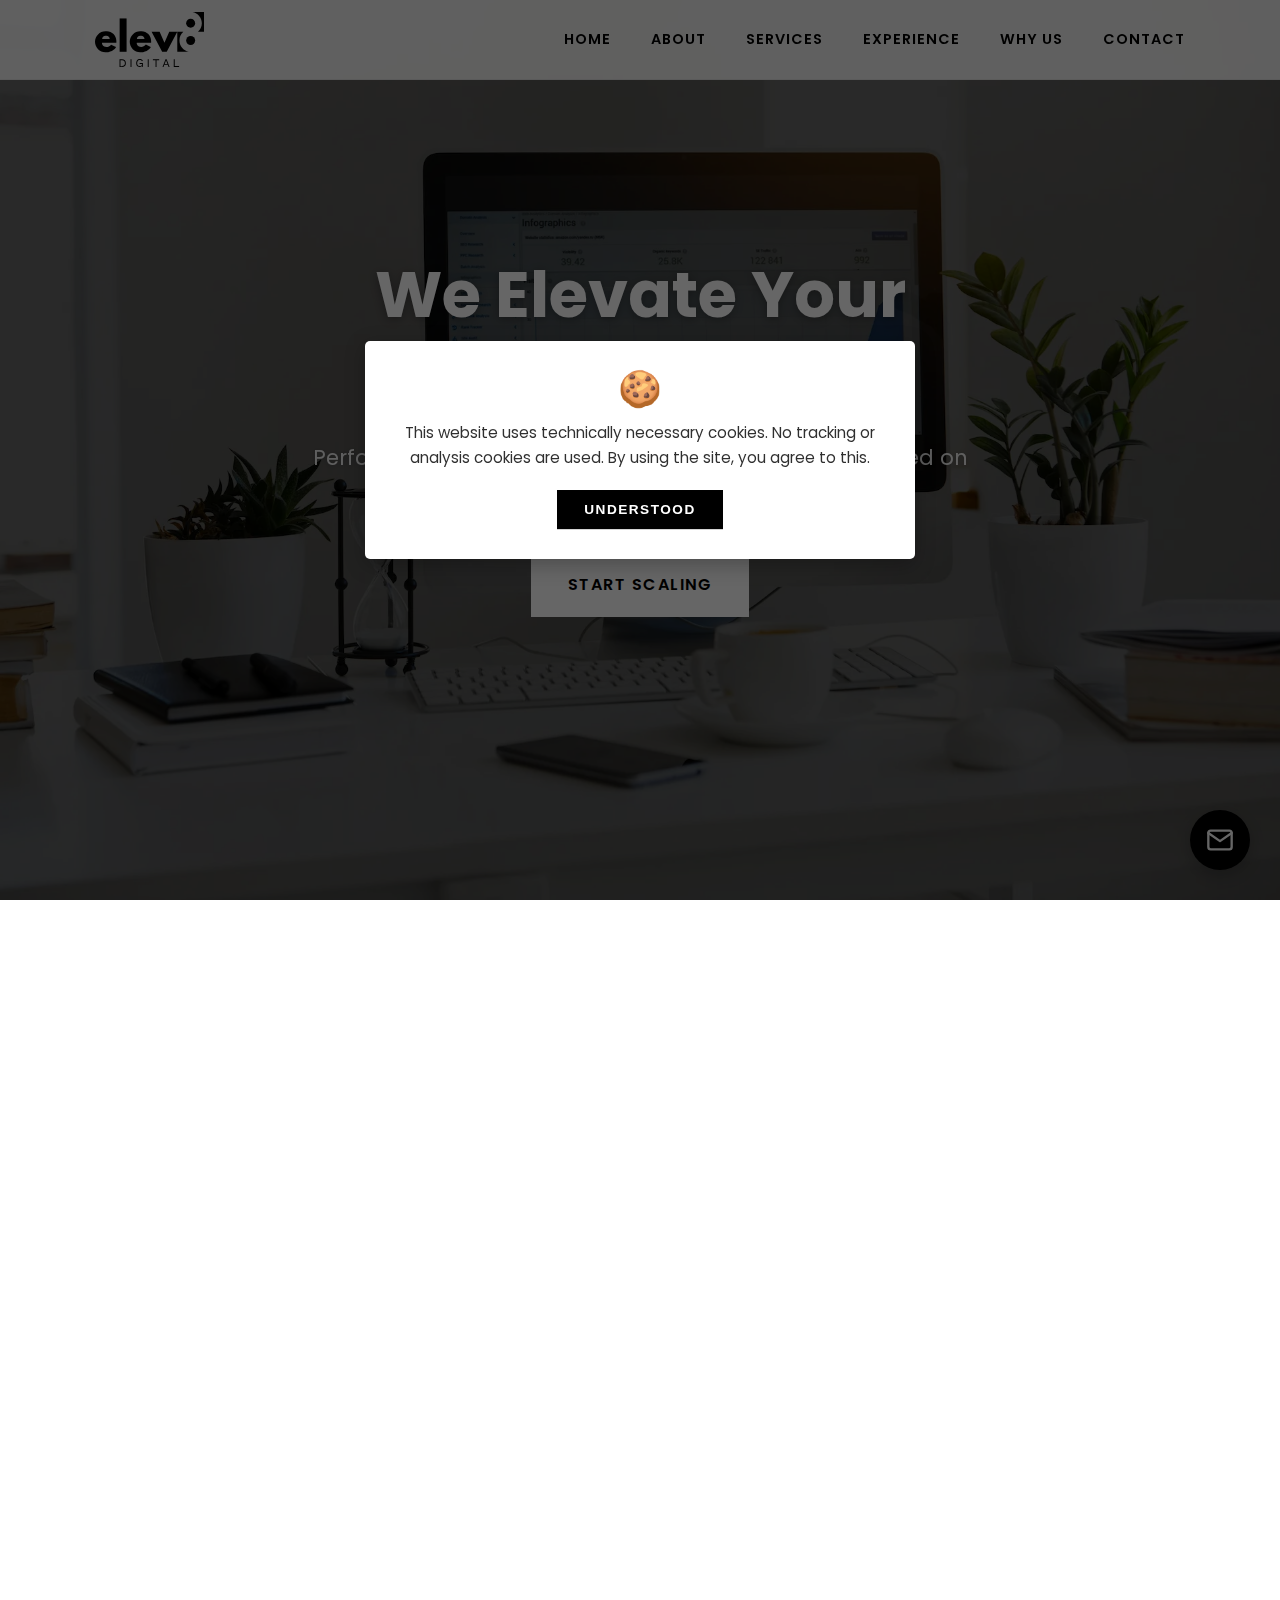
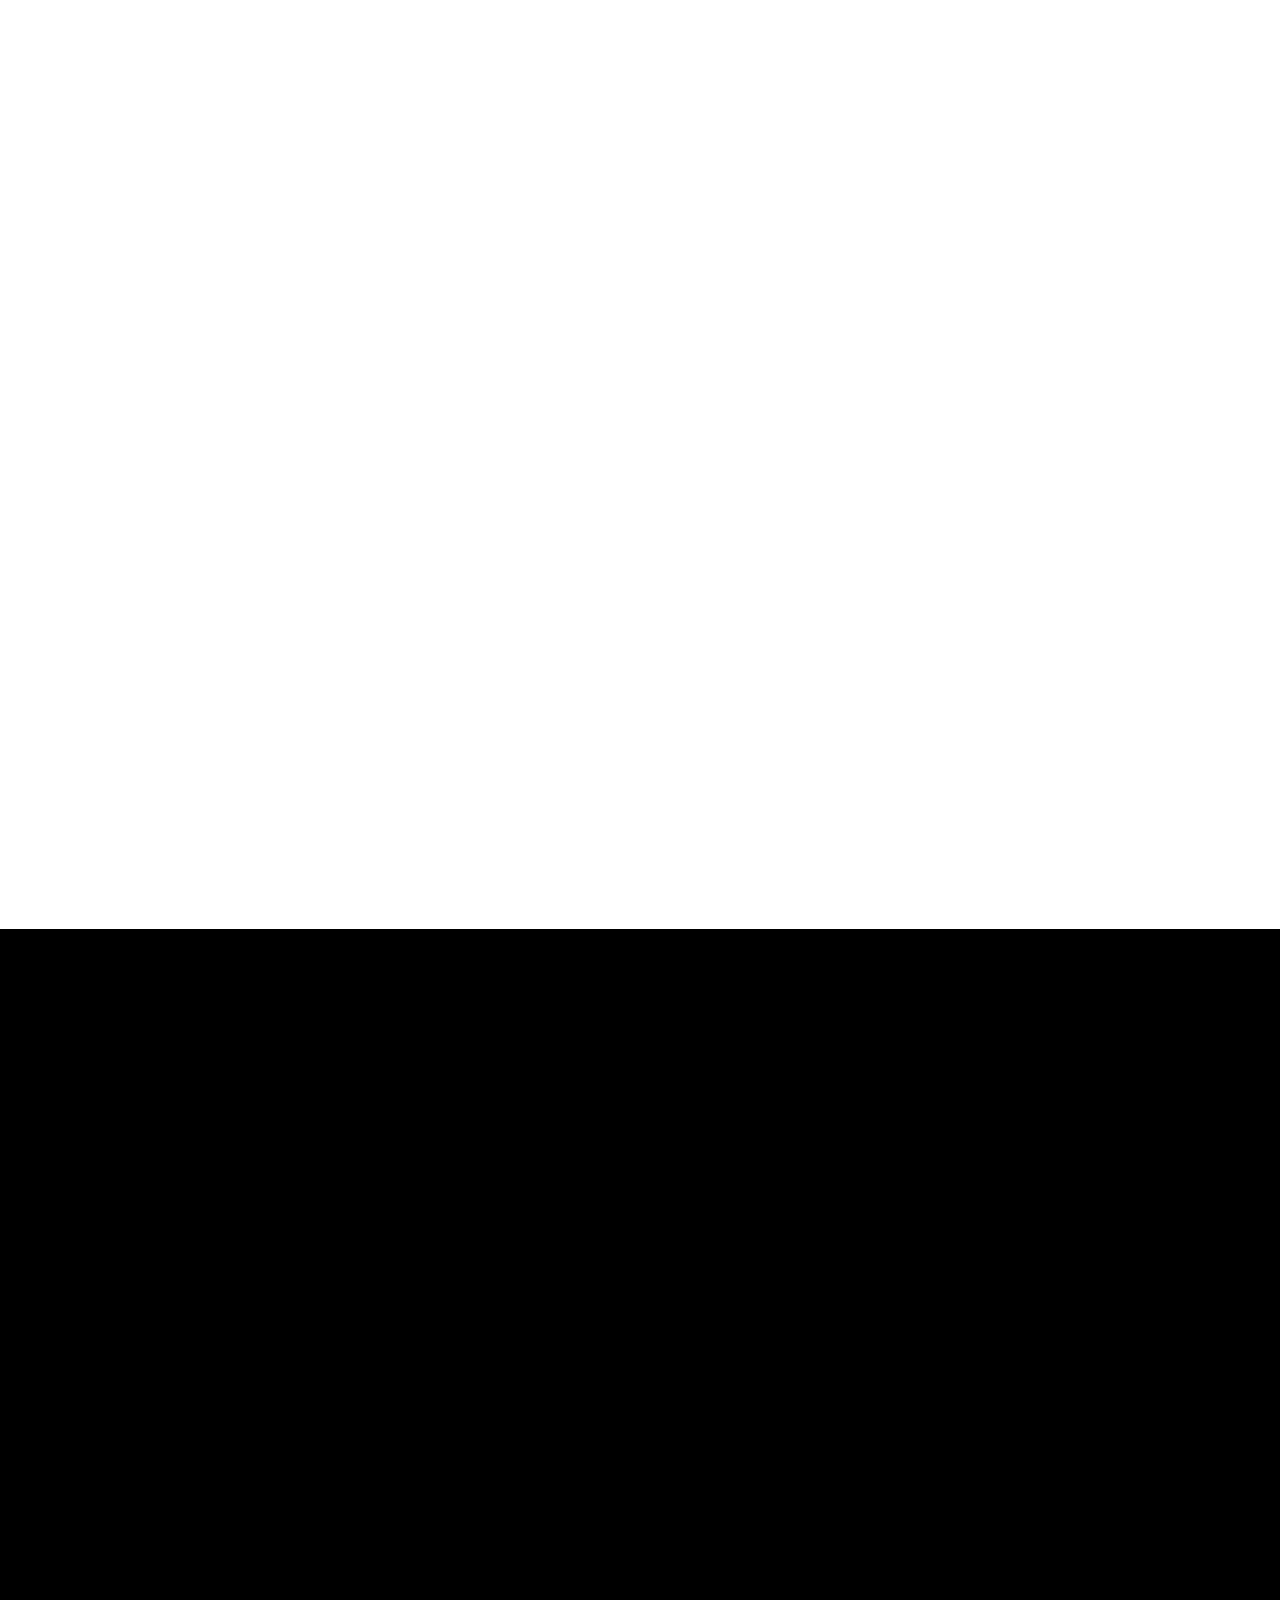
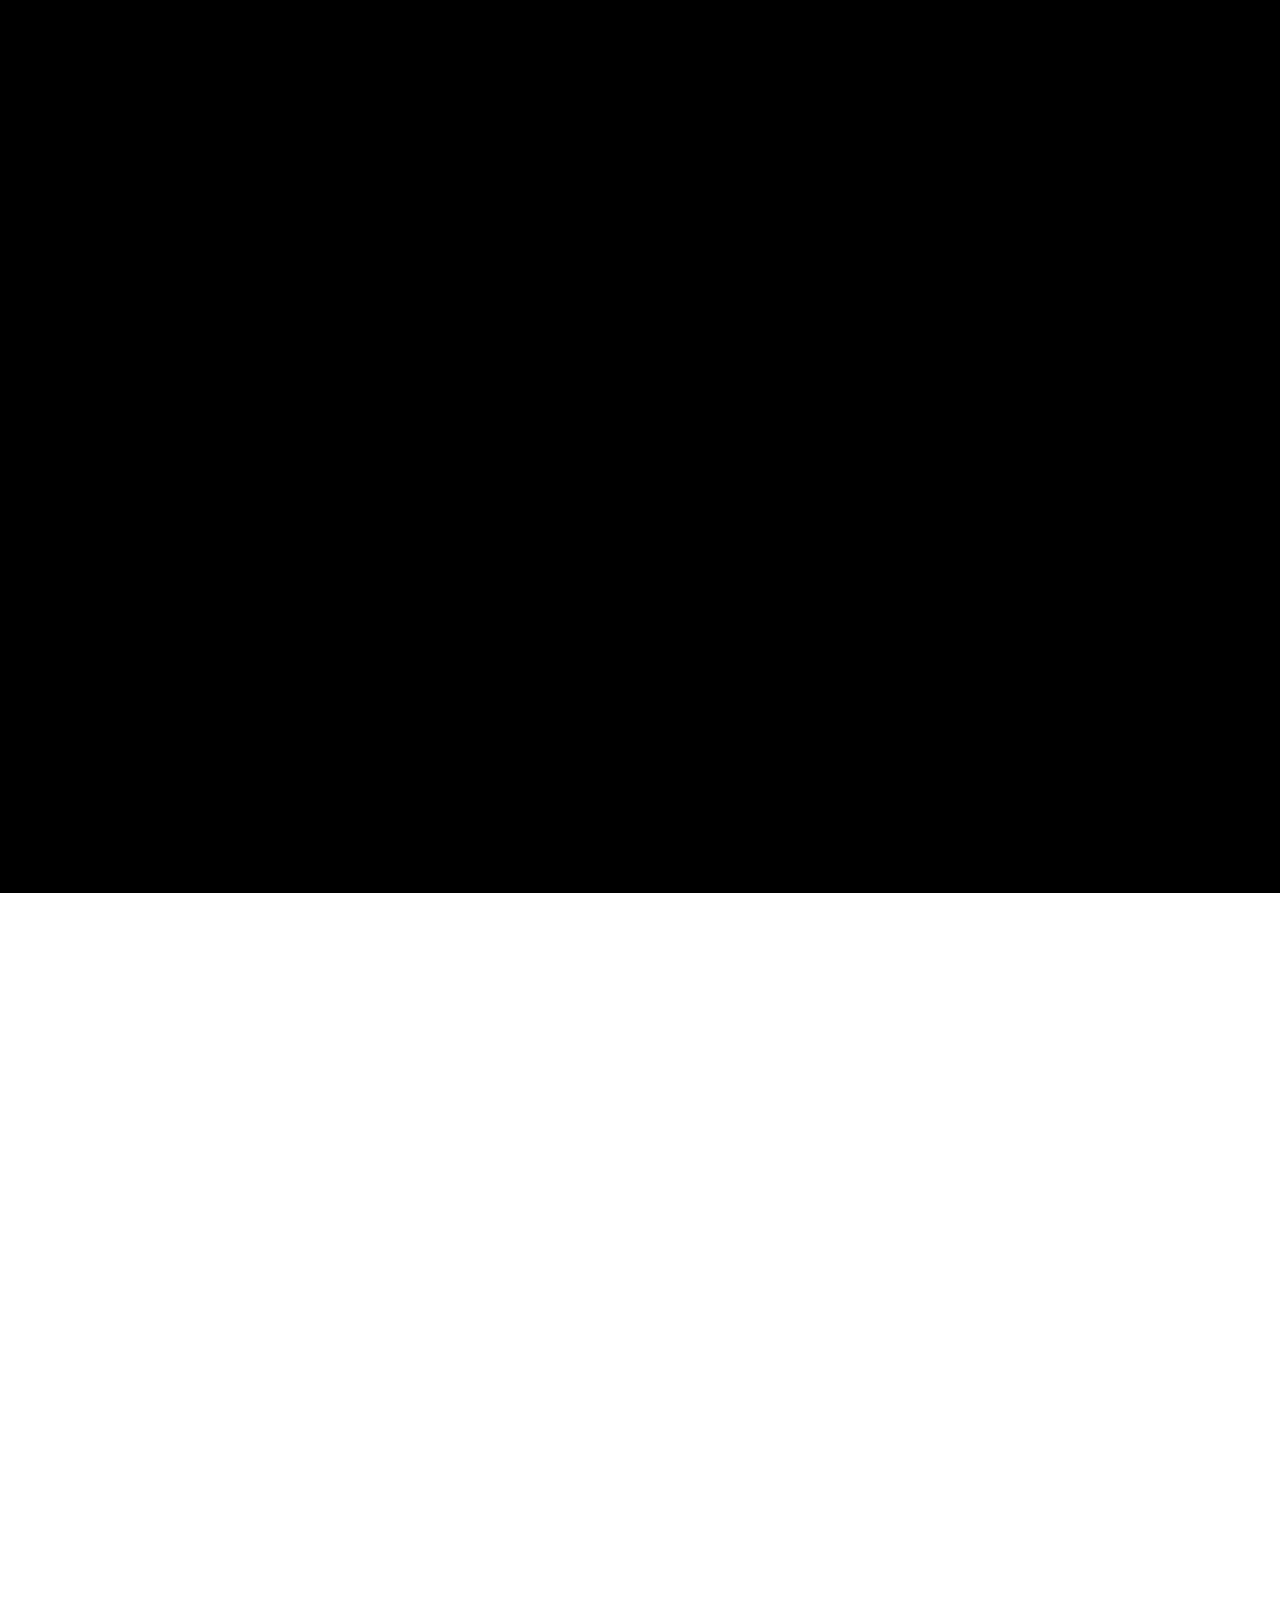
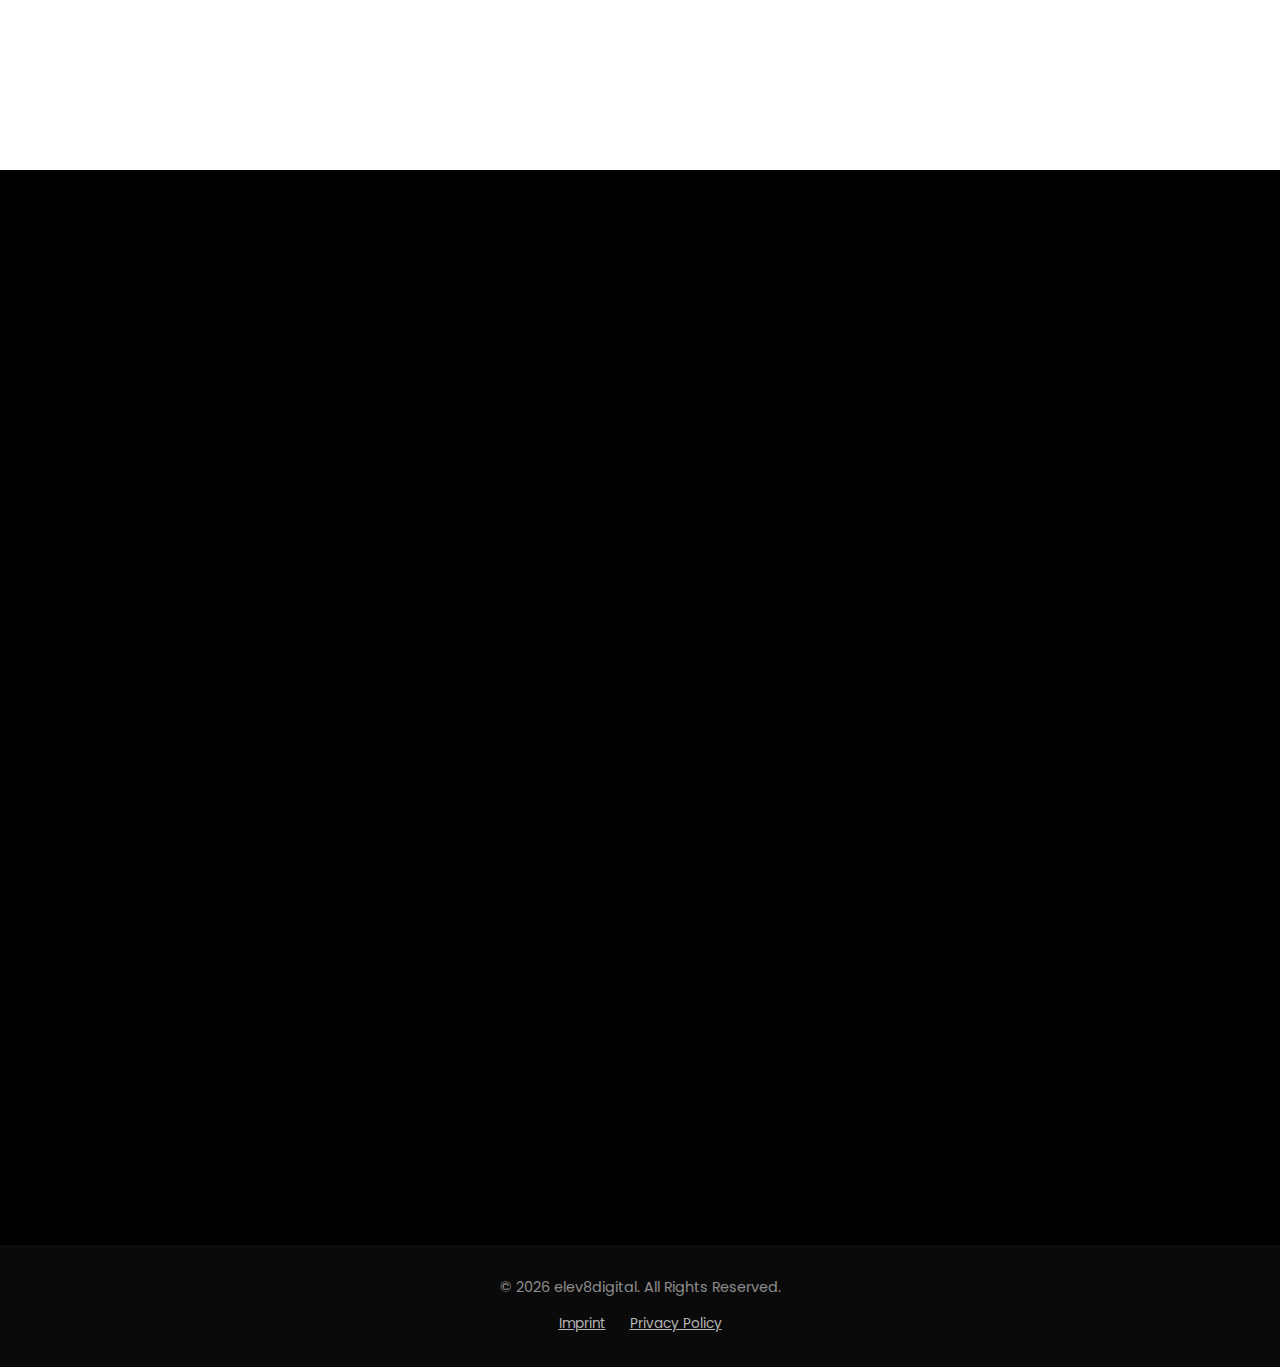
<file: index.html>
<!DOCTYPE html>
<html lang="de">
<head>
    <meta charset="UTF-8">
    <meta name="viewport" content="width=device-width, initial-scale=1.0">
    <title>elev8digital - We Elevate Your Business</title>

    <link rel="stylesheet" href="fonts/poppins.css">
    <link rel="stylesheet" href="css/aos.css">
    <link rel="stylesheet" href="style.css">

    <link rel="icon" type="image/png" sizes="32x32" href="img/favicon-light-32x32.png">
    <link rel="icon" type="image/png" sizes="16x16" href="img/favicon-light-16x16.png">
    <link rel="icon" type="image/png" sizes="32x32" href="img/favicon-dark-32x32.png" media="(prefers-color-scheme: dark)">
    <link rel="icon" type="image/png" sizes="16x16" href="img/favicon-dark-16x16.png" media="(prefers-color-scheme: dark)">
    <link rel="apple-touch-icon" sizes="180x180" href="img/apple-touch-icon-light-180x180.png">

    <meta name="description" content="elev8digital – Performance Marketing und E-Commerce Beratung für messbares Wachstum.">
    <meta name="author" content="elev8digital">
    <meta name="robots" content="index, follow">

    <link rel="alternate" hreflang="en" href="https://elev8digital.de/" />
    <link rel="alternate" hreflang="de" href="https://elev8digital.de/" />
    <link rel="alternate" hreflang="x-default" href="https://elev8digital.de/" />

    <meta property="og:title" content="elev8digital – We Elevate Your Business">
    <meta property="og:description" content="Performance Marketing & E-Commerce Beratung für messbares Wachstum.">
    <meta property="og:type" content="website">
    <meta property="og:url" content="https://elev8digital.de/">
    <meta property="og:image" content="https://elev8digital.de/img/og-image.webp">

    <script src="js/feather.min.js" defer></script>
</head>
<body>

    <div class="scroll-progress-container"><div class="scroll-progress-bar" id="scroll-progress-bar"></div></div>
    <div class="modal-overlay" id="modal-overlay"></div>
    <div class="cookie-overlay" id="cookie-overlay"></div>

    <header class="main-header">
        <div class="container">
            <a href="#hero" class="logo">
                <img src="img/elev8digital-r2d3.svg" alt="elev8digital Logo">
            </a>
            <nav class="main-nav">
                <ul>
                    <li><a href="#hero" data-i18n-key="navHome">Home</a></li>
                    <li><a href="#about" data-i18n-key="navAbout">Über Uns</a></li>
                    <li><a href="#services" data-i18n-key="navServices">Leistungen</a></li>
                    <li><a href="#experience" data-i18n-key="navExperience">Erfahrung</a></li>
                    <li><a href="#why-us" data-i18n-key="navWhyUs">Warum Wir</a></li>
                    <li><a href="#contact" data-i18n-key="navContact">Kontakt</a></li>
                </ul>
            </nav>
             <div class="nav-toggle" id="nav-toggle"><span></span></div>
        </div>
    </header>

    <div class="sticky-contact"><a href="#contact" title="Kontakt aufnehmen"><i data-feather="mail"></i></a></div>

    <section id="hero">
        <div class="hero-overlay"></div>
        <div class="container hero-content">
            <h1 data-aos="fade-up" data-aos-delay="300" data-i18n-key="heroHeadline">We Elevate Your<br>Business</h1>
            <p data-aos="fade-up" data-aos-delay="500" data-i18n-key="heroSubheadline">Performance Marketing und E-Commerce-Kompetenz für nachhaltiges, messbares Wachstum starker Marken.</p>
            <a href="#contact" class="btn btn-inverted" data-aos="fade-up" data-aos-delay="700" data-i18n-key="heroButton">Jetzt Skalieren</a>
        </div>
    </section>

    <section id="about">
        <div class="container about-content">
            <div class="about-text" data-aos="fade-right">
                <h2 data-i18n-key="aboutTitle">Ihre<br>Wachstumspartner</h2>
                <p data-i18n-key="aboutText1">Als engagiertes Zweierteam setzen wir alles daran, unsere Kunden erfolgreich zu machen. Wir verbinden strategisches Performance Marketing mit sorgfältiger E-Commerce-Optimierung.</p>
                <p data-i18n-key="aboutText2">Wir konzentrieren uns auf das Wesentliche: Datengestützte Strategien, die greifbaren ROI liefern. Betrachten Sie uns als Erweiterung Ihres Teams – engagiert, transparent und auf Ihre Ziele fokussiert.</p>
                <a href="#services" class="btn" data-i18n-key="aboutButton">Leistungen Entdecken</a>
            </div>
            <div class="about-image" data-aos="fade-left" data-aos-delay="200">
                <img src="img/handshake.webp" alt="elev8digital Team Collaboration" id="about-img" loading="lazy">
            </div>
        </div>
    </section>

    <section id="founders">
        <div class="container" data-aos="fade-up">
            <h2 style="text-align: center;" data-i18n-key="foundersTitle">Mit wem Sie zusammenarbeiten</h2>
            <p class="section-subtitle" data-i18n-key="foundersSubtitle">Bei uns bekommen Sie keine Wundertüte, sondern erfahrene Profis, die sich Ihrem Erfolg widmen.</p>
            <div class="founders-grid" id="founders-grid">
                <div class="founder-card" data-aos="fade-right" data-aos-delay="200">
                    <img src="img/lukas.webp" alt="Lukas Henke - Founder elev8digital" class="founder-img" loading="lazy">
                    <h3 data-i18n-key="founder1Name">Lukas Henke</h3>
                    <p class="founder-title" data-i18n-key="founder1Title">PERFORMANCE & TECH LEAD</p>
                    <p data-i18n-key="founder1Desc">Lukas ist Experte für datengetriebenes Marketing mit Fokus auf Tracking, Automatisierung und technische Umsetzung. Sein Fokus liegt auf strategischer Performance-Optimierung – durch präzise Datenanalysen, smarte Prozesse und die reibungslose Verzahnung aller Systeme entlang der digitalen Customer Journey.</p>
                    <a href="mailto:lukas.henke@elev8digital.de" target="_blank" class="btn founder-contact-btn" data-i18n-key="founderContactBtn">Jetzt kontaktieren</a>
                </div>
                <div class="founder-card" data-aos="fade-left" data-aos-delay="400">
                    <img src="img/taylan.webp" alt="Taylan Demirkol - Founder elev8digital" class="founder-img" loading="lazy">
                    <h3 data-i18n-key="founder2Name">Taylan Demirkol</h3>
                    <p class="founder-title" data-i18n-key="founder2Title">E-COMMERCE & STRATEGIE LEAD</p>
                    <p data-i18n-key="founder2Desc">Taylan bringt langjährige Erfahrung in führenden E-Commerce- und Marketingpositionen mit. Sein Fokus liegt auf strategischem Wachstum – durch strukturierte Shop-Optimierung, gezielte Maßnahmen entlang der Customer Journey und eine nachhaltige Positionierung Ihres Online-Business.</p>
                    <a href="mailto:taylan.demirkol@elev8digital.de" target="_blank" class="btn founder-contact-btn" data-i18n-key="founderContactBtn">Jetzt kontaktieren</a>
                </div>
            </div>
        </div>
    </section>

    <section id="services">
        <div class="container" data-aos="fade-up">
            <h2 style="text-align: center;" data-i18n-key="servicesTitle">Kernkompetenzen</h2>
            <p class="section-subtitle" data-i18n-key="servicesSubtitle">Maßgeschneiderte Lösungen zur Maximierung Ihrer digitalen Präsenz und Ihres Umsatzes.</p>
            <div class="services-grid">
                <a href="leistungen/performance-marketing.html" class="service-link-wrapper" data-aos="fade-up" data-aos-delay="100">
                    <div class="service-item">
                        <div class="service-icon">📈</div>
                        <h3 data-i18n-key="service1Title">Performance<br>Marketing</h3>
                        <p data-i18n-key="service1Text">Datengestützte Kampagnen auf Google, Meta, TikTok & Co. Mit klarem Fokus auf Conversions, ROAS und Kundengewinnungskosten (CAC).</p>
                    </div>
                </a>
                <div class="service-item" data-aos="fade-up" data-aos-delay="200">
                    <div class="service-icon">⚙️</div>
                    <h3 data-i18n-key="service2Title">E-Commerce<br>Optimierung</h3>
                    <p data-i18n-key="service2Text">Wir machen Ihren Onlineshop erfolgreicher – mit klarer Struktur, reibungsloser Nutzerführung und gezielter Conversion-Optimierung. Für mehr Verkäufe, treue Kund:innen und nachhaltiges Wachstum.</p>
                </div>
                <div class="service-item" data-aos="fade-up" data-aos-delay="300">
                    <div class="service-icon">💡</div>
                    <h3 data-i18n-key="service3Title">Strategie & Analytics</h3>
                    <p data-i18n-key="service3Text">Ganzheitliche Wachstumsstrategien, fundierte Analysen und sauberes Tracking bilden die Basis. Wir definieren Kanäle, Funnels und KPIs für Ihren nachhaltigen Erfolg.</p>
                </div>
                <div class="service-item" data-aos="fade-up" data-aos-delay="400">
                    <div class="service-icon">🛒</div>
                    <h3 data-i18n-key="service4Title">Marktplatz-<br>Integration</h3>
                    <p data-i18n-key="service4Text">Beratung und Anbindung an relevante Marktplätze wie Amazon, Otto, AboutYou & Co. zur Erweiterung Ihrer Vertriebskanäle.</p>
                </div>
                <div class="service-item" data-aos="fade-up" data-aos-delay="500">
                    <div class="service-icon">💻</div>
                    <h3 data-i18n-key="service5Title">Technologie-<br>Beratung</h3>
                    <p data-i18n-key="service5Text">Expertise bei der Auswahl und Integration von Systemen wie ERP, CRM, PIM etc. zur Optimierung Ihrer Geschäftsprozesse.</p>
                </div>
                <div class="service-item" data-aos="fade-up" data-aos-delay="600">
                    <div class="service-icon">🌐</div>
                    <h3 data-i18n-key="service6Title">Web-<br>Entwicklung</h3>
                    <p data-i18n-key="service6Text">Konzeption und Umsetzung von individuellen Websites und Onlineshops, die überzeugen und konvertieren.</p>
                </div>
            </div>
        </div>
    </section>

    <section id="experience">
        <div class="container">
            <h2 data-aos="fade-up" data-i18n-key="experienceTitle">Nachgewiesene Expertise</h2>
            <div class="counters-wrapper">
                <div class="counter-box" data-aos="fade-up" data-aos-delay="100">
                    <div class="counter-value" data-target="30">0</div>
                    <div class="counter-label" data-i18n-key="experienceCounter1Label">Jahre kombinierte Erfahrung</div>
                </div>
                <div class="counter-box" data-aos="fade-up" data-aos-delay="200">
                    <div class="counter-value" data-i18n-key="experienceCounter2Value">8-stellig</div>
                    <div class="counter-label" data-i18n-key="experienceCounter2Label">Verwaltete Jahresbudgets</div>
                </div>
                <div class="counter-box" data-aos="fade-up" data-aos-delay="300">
                    <div class="counter-value" data-i18n-key="experienceCounter3Value">7+</div>
                    <div class="counter-label" data-i18n-key="experienceCounter3Label">Integrierte Marktplätze</div>
                </div>
                <div class="counter-box" data-aos="fade-up" data-aos-delay="400">
                    <div class="counter-value" data-i18n-key="experienceCounter4Value">Diverse</div>
                    <div class="counter-label" data-i18n-key="experienceCounter4Label">Shopsysteme (Shopify bis SFCC)</div>
                </div>
            </div>
        </div>
    </section>

    <section id="why-us">
        <div class="container why-us-content">
            <div class="why-us-image" data-aos="fade-right" data-aos-delay="200">
                <img src="img/discussing-charts.webp" alt="Strategic approach" id="why-us-img" loading="lazy">
            </div>
            <div class="why-us-text" data-aos="fade-left">
                <h2 data-i18n-key="whyUsTitle">Der Elev8 <span class='br-mobile'></span>Vorteil</h2>
                <p data-i18n-key="whyUsSubtitle">Wir kombinieren Expertise auf Agentur-Niveau mit dem Fokus und Engagement von Inhouse-Spezialisten.</p>
                <div class="advantage-grid">
                    <div class="advantage-item">
                        <i data-feather="users"></i>
                        <div>
                            <h3 data-i18n-key="advantage1Title">Direkte Betreuung durch Gründer</h3>
                            <p data-i18n-key="advantage1Text">Bei uns arbeiten Sie direkt mit erfahrenen Profis – kein Weiterreichen an Junioren, dafür echtes Verständnis und schnelle Ergebnisse.</p>
                        </div>
                    </div>
                    <div class="advantage-item">
                        <i data-feather="trending-up"></i>
                        <div>
                            <h3 data-i18n-key="advantage2Title">Kompromisslos datengesteuert</h3>
                            <p data-i18n-key="advantage2Text">Jede Entscheidung und Strategie basiert auf Analysen, nicht auf Vermutungen.</p>
                        </div>
                    </div>
                    <div class="advantage-item">
                        <i data-feather="settings"></i>
                        <div>
                            <h3 data-i18n-key="advantage3Title">Maßgeschneiderte Strategien</h3>
                            <p data-i18n-key="advantage3Text">Sorgfältig entwickelte Lösungen für Ihre einzigartige Marke, Ihren Markt und Ihre Ziele.</p>
                        </div>
                    </div>
                    <div class="advantage-item">
                        <i data-feather="target"></i>
                        <div>
                            <h3 data-i18n-key="advantage4Title">Ergebnisfokussiert</h3>
                            <p data-i18n-key="advantage4Text">Wir messen unseren Erfolg direkt am greifbaren Wachstum Ihres Geschäftsergebnisses.</p>
                        </div>
                    </div>
                    <div class="advantage-item">
                        <i data-feather="eye"></i>
                        <div>
                            <h3 data-i18n-key="advantage5Title">Absolute Transparenz</h3>
                            <p data-i18n-key="advantage5Text">Klare, konsistente Kommunikation und Berichterstattung sind grundlegend für unsere Partnerschaft.</p>
                        </div>
                    </div>
                </div>
                <a href="#contact" class="btn" style="margin-top: 30px;" data-i18n-key="whyUsButton">Projekt besprechen</a>
            </div>
        </div>
    </section>

    <section id="contact">
        <div class="container" data-aos="zoom-in-up">
            <h2 data-i18n-key="contactTitle">Start Your <span class='br-mobile'></span>Elevation</h2>
            <p class="subtitle" data-i18n-key="contactSubtitle">Lassen Sie uns gemeinsam besprechen, wie elev8digital Ihr Wachstum voranbringen kann. Schreiben Sie uns direkt oder füllen Sie das Kontaktformular aus – wir freuen uns auf Ihre Nachricht!</p>
            <form action="https://formspree.io/f/xyzenbdk" method="POST" class="contact-form" id="contact-form">
                <input type="hidden" name="_subject" value="Neue Kontaktanfrage von elev8digital Website">
                <div class="form-group" data-aos="fade-up" data-aos-delay="100">
                    <label for="name" data-i18n-key="formLabelName">Name</label>
                    <input type="text" id="name" name="name" required>
                </div>
                <div class="form-group" data-aos="fade-up" data-aos-delay="200">
                    <label for="email" data-i18n-key="formLabelEmail">E-Mail</label>
                    <input type="email" id="email" name="_replyto" required>
                    <input type="hidden" name="email" id="email-hidden">
                </div>
                <div class="form-group" data-aos="fade-up" data-aos-delay="300">
                    <label for="subject" data-i18n-key="formLabelSubject">Betreff</label>
                    <input type="text" id="subject" name="subject">
                </div>
                <div class="form-group" data-aos="fade-up" data-aos-delay="400">
                    <label for="message" data-i18n-key="formLabelMessage">Ihre Nachricht</label>
                    <textarea id="message" name="message" required></textarea>
                </div>
                <div class="form-submit-btn" data-aos="fade-up" data-aos-delay="500">
                    <button type="submit" class="btn btn-inverted" data-i18n-key="formButtonSubmit">Nachricht Senden</button>
                </div>
            </form>
            <p style="margin-top: 40px; font-size: 0.9em; opacity: 0.7;">
                <span data-i18n-key="contactEmailPrefix">E-Mail:</span> <a href="mailto:info@elev8digital.de" style="color: var(--text-color-light); text-decoration: underline;">info@elev8digital.de</a>
            </p>
        </div>
    </section>

    <footer>
        <div class="container">
            <p>© <span id="current-year"></span> elev8digital.
               <span data-i18n-key="footerRights">Alle Rechte vorbehalten.</span>
            </p>
            <ul class="footer-links">
                <li><a href="#" id="open-imprint" data-i18n-key="footerImprint">Impressum</a></li>
                <li><a href="#" id="open-privacy" data-i18n-key="footerPrivacy">Datenschutz</a></li>
            </ul>
        </div>
    </footer>

    <div id="imprint-modal" class="modal">
        <button class="modal-close" aria-label="Schließen">×</button>
        <div class="modal-content">
            <h2 data-i18n-key="imprintTitle">Impressum</h2>
            <p data-i18n-key="imprintDSGVO">Angaben gemäß § 5 TMG</p>
            <p> elev8digital GbR<br> Stooter Straße 24<br> 45481 Mülheim an der Ruhr </p>
            <p><strong data-i18n-key="imprintPartners">Vertreten durch die Gesellschafter:</strong><br> Lukas Henke<br> Taylan Demirkol </p>
            <p><strong data-i18n-key="imprintContact">Kontakt:</strong><br> <span data-i18n-key="imprintEmail">E-Mail:</span> info@elev8digital.de </p>
            <p><strong data-i18n-key="imprintVatId">Umsatzsteuer-ID:</strong><br> <span data-i18n-key="imprintVatIdText">Umsatzsteuer-Identifikationsnummer gemäß §27a Umsatzsteuergesetz:</span><br> USt-IdNr. beantragt </p>
            <h3 data-i18n-key="imprintDisputeTitle">EU-Streitschlichtung</h3>
            <p data-i18n-key="imprintDisputeText1">Die Europäische Kommission stellt eine Plattform zur Online-Streitbeilegung (OS) bereit: <a href="https://ec.europa.eu/consumers/odr/" target="_blank" rel="noopener noreferrer">https://ec.europa.eu/consumers/odr/</a>.</p>
            <p data-i18n-key="imprintDisputeText2">Unsere E-Mail-Adresse finden Sie oben im Impressum.</p>
            <p data-i18n-key="imprintDisputeConsumerText1">Wir sind nicht bereit oder verpflichtet, an Streitbeilegungsverfahren vor einer Verbraucherschlichtungsstelle teilzunehmen.</p>
            <h3 data-i18n-key="imprintLiabilityContentTitle">Haftung für Inhalte</h3>
            <p data-i18n-key="imprintLiabilityContentText">Als Diensteanbieter sind wir gemäß § 7 Abs.1 TMG für eigene Inhalte auf diesen Seiten nach den allgemeinen Gesetzen verantwortlich. Nach §§ 8 bis 10 TMG sind wir als Diensteanbieter jedoch nicht verpflichtet, übermittelte oder gespeicherte fremde Informationen zu überwachen oder nach Umständen zu forschen, die auf eine rechtswidrige Tätigkeit hinweisen. Verpflichtungen zur Entfernung oder Sperrung der Nutzung von Informationen nach den allgemeinen Gesetzen bleiben hiervon unberührt. Eine diesbezügliche Haftung ist jedoch erst ab dem Zeitpunkt der Kenntnis einer konkreten Rechtsverletzung möglich. Bei Bekanntwerden von entsprechenden Rechtsverletzungen werden wir diese Inhalte umgehend entfernen.</p>
            <h3 data-i18n-key="imprintLiabilityLinksTitle">Haftung für Links</h3>
            <p data-i18n-key="imprintLiabilityLinksText">Unser Angebot enthält Links zu externen Websites Dritter, auf deren Inhalte wir keinen Einfluss haben. Deshalb können wir für diese fremden Inhalte auch keine Gewähr übernehmen. Für die Inhalte der verlinkten Seiten ist stets der jeweilige Anbieter oder Betreiber der Seiten verantwortlich. Die verlinkten Seiten wurden zum Zeitpunkt der Verlinkung auf mögliche Rechtsverstöße überprüft. Rechtswidrige Inhalte waren zum Zeitpunkt der Verlinkung nicht erkennbar. Eine permanente inhaltliche Kontrolle der verlinkten Seiten ist jedoch ohne konkrete Anhaltspunkte einer Rechtsverletzung nicht zumutbar. Bei Bekanntwerden von Rechtsverletzungen werden wir derartige Links umgehend entfernen.</p>
            <h3 data-i18n-key="imprintCopyrightTitle">Urheberrecht</h3>
            <p data-i18n-key="imprintCopyrightText">Die durch die Seitenbetreiber erstellten Inhalte und Werke auf diesen Seiten unterliegen dem deutschen Urheberrecht. Die Vervielfältigung, Bearbeitung, Verbreitung und jede Art der Verwertung außerhalb der Grenzen des Urheberrechtes bedürfen der schriftlichen Zustimmung des jeweiligen Autors bzw. Erstellers. Downloads und Kopien dieser Seite sind nur für den privaten, nicht kommerziellen Gebrauch gestattet. Soweit die Inhalte auf dieser Seite nicht vom Betreiber erstellt wurden, werden die Urheberrechte Dritter beachtet. Insbesondere werden Inhalte Dritter als solche gekennzeichnet. Sollten Sie trotzdem auf eine Urheberrechtsverletzung aufmerksam werden, bitten wir um einen entsprechenden Hinweis. Bei Bekanntwerden von Rechtsverletzungen werden wir derartige Inhalte umgehend entfernen.</p>
        </div>
    </div>

    <div id="privacy-modal" class="modal">
        <button class="modal-close" aria-label="Schließen">×</button>
        <div class="modal-content">
            <h2 data-i18n-key="privacyTitle">Datenschutzerklärung</h2>
            <h3 data-i18n-key="privacyGeneralTitle">1. Datenschutz auf einen Blick</h3>
            <h4 data-i18n-key="privacyGeneralHintTitle">Allgemeine Hinweise</h4>
            <p data-i18n-key="privacyGeneralHintText">Die folgenden Hinweise geben einen einfachen Überblick darüber, was mit Ihren personenbezogenen Daten passiert, wenn Sie diese Website besuchen. Personenbezogene Daten sind alle Daten, mit denen Sie persönlich identifiziert werden können. Ausführliche Informationen zum Thema Datenschutz entnehmen Sie unserer unter diesem Text aufgeführten Datenschutzerklärung.</p>
            <h4 data-i18n-key="privacyDataCollectionTitle">Datenerfassung auf dieser Website</h4>
            <p><strong data-i18n-key="privacyResponsiblePartyTitle">Wer ist verantwortlich für die Datenerfassung auf dieser Website?</strong></p>
            <p data-i18n-key="privacyResponsiblePartyText">Die Datenverarbeitung auf dieser Website erfolgt durch den Websitebetreiber. Dessen Kontaktdaten können Sie dem Abschnitt „Hinweis zur Verantwortlichen Stelle“ in dieser Datenschutzerklärung entnehmen.</p>
            <p><strong data-i18n-key="privacyHowDataCollectedTitle">Wie erfassen wir Ihre Daten?</strong></p>
            <p data-i18n-key="privacyHowDataCollectedText1">Ihre Daten werden zum einen dadurch erhoben, dass Sie uns diese mitteilen. Hierbei kann es sich z. B. um Daten handeln, die Sie in ein Kontaktformular eingeben.</p>
            <p data-i18n-key="privacyHowDataCollectedText2">Andere Daten werden automatisch oder nach Ihrer Einwilligung beim Besuch der Website durch unsere IT-Systeme erfasst. Das sind vor allem technische Daten (z. B. Internetbrowser, Betriebssystem oder Uhrzeit des Seitenaufrufs). Die Erfassung dieser Daten erfolgt automatisch, sobald Sie diese Website betreten.</p>
            <p><strong data-i18n-key="privacyDataUsageTitle">Wofür nutzen wir Ihre Daten?</strong></p>
            <p data-i18n-key="privacyDataUsageText1">Ein Teil der Daten wird erhoben, um eine fehlerfreie Bereitstellung der Website zu gewährleisten. Andere Daten können zur Analyse Ihres Nutzerverhaltens verwendet werden (sofern Analyse-Tools eingesetzt werden, was hier aktuell nicht der Fall ist).</p>
            <p><strong data-i18n-key="privacyDataRightsTitle">Welche Rechte haben Sie bezüglich Ihrer Daten?</strong></p>
            <p data-i18n-key="privacyDataRightsText">Sie haben jederzeit das Recht, unentgeltlich Auskunft über Herkunft, Empfänger und Zweck Ihrer gespeicherten personenbezogenen Daten zu erhalten. Sie haben außerdem ein Recht, die Berichtigung oder Löschung dieser Daten zu verlangen. Wenn Sie eine Einwilligung zur Datenverarbeitung erteilt haben, können Sie diese Einwilligung jederzeit für die Zukunft widerrufen. Außerdem haben Sie das Recht, unter bestimmten Umständen die Einschränkung der Verarbeitung Ihrer personenbezogenen Daten zu verlangen. Des Weiteren steht Ihnen ein Beschwerderecht bei der zuständigen Aufsichtsbehörde zu. Hierzu sowie zu weiteren Fragen zum Thema Datenschutz können Sie sich jederzeit an uns wenden.</p>
            <h3 data-i18n-key="privacyHostingTitle">2. Hosting</h3>
            <p data-i18n-key="privacyHostingText1">Wir hosten unsere Website bei GitHub Pages. Anbieter ist die GitHub Inc., 88 Colin P Kelly Jr St, San Francisco, CA 94107, USA (nachfolgend: GitHub). Wenn Sie unsere Website besuchen, erfasst GitHub verschiedene Logfiles einschließlich Ihrer IP-Adressen.</p>
            <p data-i18n-key="privacyHostingText2">Die Verwendung von GitHub Pages erfolgt im Interesse einer sicheren, schnellen und effizienten Bereitstellung unseres Online-Angebots durch einen professionellen Anbieter (Art. 6 Abs. 1 lit. f DSGVO). GitHub wird Ihre Daten nur insoweit verarbeiten, wie dies zur Erfüllung seiner Leistungspflichten erforderlich ist und unsere Weisungen in Bezug auf diese Daten befolgen.</p>
            <p data-i18n-key="privacyHostingText3">Weitere Informationen finden Sie in der Datenschutzerklärung von GitHub: <a href="https://docs.github.com/en/site-policy/privacy-policies/github-privacy-statement" target="_blank" rel="noopener noreferrer">https://docs.github.com/en/site-policy/privacy-policies/github-privacy-statement</a>.</p>
            <p data-i18n-key="privacyHostingContractText">Wir haben einen Vertrag über Auftragsverarbeitung (AVV) zur Nutzung des oben genannten Dienstes geschlossen. Hierbei handelt es sich um einen datenschutzrechtlich vorgeschriebenen Vertrag, der gewährleistet, dass dieser die personenbezogenen Daten unserer Websitebesucher nur nach unseren Weisungen und unter Einhaltung der DSGVO verarbeitet.</p>
            <h3 data-i18n-key="privacyMandatoryInfoTitle">3. Allgemeine Hinweise und Pflicht­informationen</h3>
            <h4 data-i18n-key="privacyProtectionTitle">Datenschutz</h4>
            <p data-i18n-key="privacyProtectionText1">Die Betreiber dieser Seiten nehmen den Schutz Ihrer persönlichen Daten sehr ernst. Wir behandeln Ihre personenbezogenen Daten vertraulich und entsprechend der gesetzlichen Datenschutzvorschriften sowie dieser Datenschutzerklärung.</p>
            <p data-i18n-key="privacyProtectionText2">Wenn Sie diese Website benutzen, werden verschiedene personenbezogene Daten erhoben. Personenbezogene Daten sind Daten, mit denen Sie persönlich identifiziert werden können. Die vorliegende Datenschutzerklärung erläutert, welche Daten wir erheben und wofür wir sie nutzen. Sie erläutert auch, wie und zu welchem Zweck das geschieht.</p>
            <p data-i18n-key="privacyProtectionText3">Wir weisen darauf hin, dass die Datenübertragung im Internet (z. B. bei der Kommunikation per E-Mail) Sicherheitslücken aufweisen kann. Ein lückenloser Schutz der Daten vor dem Zugriff durch Dritte ist nicht möglich.</p>
            <h4 data-i18n-key="privacyControllerTitle">Hinweis zur verantwortlichen Stelle</h4>
            <p data-i18n-key="privacyControllerText1">Die verantwortliche Stelle für die Datenverarbeitung auf dieser Website ist:</p>
            <p> elev8digital GbR<br> Stooter Straße 24<br> 45481 Mülheim an der Ruhr </p>
            <p> E-Mail: info@elev8digital.de </p>
            <p data-i18n-key="privacyControllerText2">Verantwortliche Stelle ist die natürliche oder juristische Person, die allein oder gemeinsam mit anderen über die Zwecke und Mittel der Verarbeitung von personenbezogenen Daten (z. B. Namen, E-Mail-Adressen o. Ä.) entscheidet.</p>
            <h4 data-i18n-key="privacyStorageDurationTitle">Speicherdauer</h4>
            <p data-i18n-key="privacyStorageDurationText">Soweit innerhalb dieser Datenschutzerklärung keine speziellere Speicherdauer genannt wurde, verbleiben Ihre personenbezogenen Daten bei uns, bis der Zweck für die Datenverarbeitung entfällt. Wenn Sie ein berechtigtes Löschersuchen geltend machen oder eine Einwilligung zur Datenverarbeitung widerrufen, werden Ihre Daten gelöscht, sofern wir keine anderen rechtlich zulässigen Gründe für die Speicherung Ihrer personenbezogenen Daten haben (z. B. steuer- oder handelsrechtliche Aufbewahrungsfristen); im letztgenannten Fall erfolgt die Löschung nach Fortfall dieser Gründe.</p>
            <h4 data-i18n-key="privacyLegalBasisTitle">Hinweis zur Rechtsgrundlage der Datenverarbeitung auf dieser Website</h4>
            <p data-i18n-key="privacyLegalBasisText">Sofern Sie in die Datenverarbeitung eingewilligt haben, verarbeiten wir Ihre personenbezogenen Daten auf Grundlage von Art. 6 Abs. 1 lit. a DSGVO bzw. Art. 9 Abs. 2 lit. a DSGVO, sofern besondere Datenkategorien nach Art. 9 Abs. 1 DSGVO verarbeitet werden. Im Falle einer ausdrücklichen Einwilligung in die Übertragung personenbezogener Daten in Drittstaaten erfolgt die Datenverarbeitung außerdem auf Grundlage von Art. 49 Abs. 1 lit. a DSGVO. Sofern Sie in die Speicherung von Cookies oder in den Zugriff auf Informationen in Ihr Endgerät (z. B. via Device-Fingerprinting) eingewilligt haben, erfolgt die Datenverarbeitung zusätzlich auf Grundlage von § 25 Abs. 1 TTDSG. Die Einwilligung ist jederzeit widerrufbar. Sind Ihre Daten zur Vertragserfüllung oder zur Durchführung vorvertraglicher Maßnahmen erforderlich, verarbeiten wir Ihre Daten auf Grundlage des Art. 6 Abs. 1 lit. b DSGVO. Des Weiteren verarbeiten wir Ihre Daten, sofern diese zur Erfüllung einer rechtlichen Verpflichtung erforderlich sind auf Grundlage von Art. 6 Abs. 1 lit. c DSGVO. Die Datenverarbeitung kann ferner auf Grundlage unseres berechtigten Interesses nach Art. 6 Abs. 1 lit. f DSGVO erfolgen. Über die jeweils im Einzelfall einschlägigen Rechtsgrundlagen wird in den folgenden Absätzen dieser Datenschutzerklärung informiert.</p>
            <h4 data-i18n-key="privacyRevocationTitle">Widerruf Ihrer Einwilligung zur Datenverarbeitung</h4>
            <p data-i18n-key="privacyRevocationText">Viele Datenverarbeitungsvorgänge sind nur mit Ihrer ausdrücklichen Einwilligung möglich. Sie können eine bereits erteilte Einwilligung jederzeit widerrufen. Die Rechtmäßigkeit der bis zum Widerruf erfolgten Datenverarbeitung bleibt vom Widerruf unberührt.</p>
            <h4 data-i18n-key="privacyComplaintRightTitle">Beschwerde­recht bei der zuständigen Aufsichts­behörde</h4>
            <p data-i18n-key="privacyComplaintRightText">Im Falle von Verstößen gegen die DSGVO steht den Betroffenen ein Beschwerderecht bei einer Aufsichtsbehörde, insbesondere in dem Mitgliedstaat ihres gewöhnlichen Aufenthalts, ihres Arbeitsplatzes oder des Orts des mutmaßlichen Verstoßes zu. Das Beschwerderecht besteht unbeschadet anderweitiger verwaltungsrechtlicher oder gerichtlicher Rechtsbehelfe.</p>
            <h4 data-i18n-key="privacyPortabilityTitle">Recht auf Daten­übertrag­barkeit</h4>
            <p data-i18n-key="privacyPortabilityText">Sie haben das Recht, Daten, die wir auf Grundlage Ihrer Einwilligung oder in Erfüllung eines Vertrags automatisiert verarbeiten, an sich oder an einen Dritten in einem gängigen, maschinenlesbaren Format aushändigen zu lassen. Sofern Sie die direkte Übertragung der Daten an einen anderen Verantwortlichen verlangen, erfolgt dies nur, soweit es technisch machbar ist.</p>
            <h4 data-i18n-key="privacyInfoDeletionTitle">Auskunft, Berichtigung und Löschung</h4>
            <p data-i18n-key="privacyInfoDeletionText">Sie haben im Rahmen der geltenden gesetzlichen Bestimmungen jederzeit das Recht auf unentgeltliche Auskunft über Ihre gespeicherten personenbezogenen Daten, deren Herkunft und Empfänger und den Zweck der Datenverarbeitung und ggf. ein Recht auf Berichtigung oder Löschung dieser Daten. Hierzu sowie zu weiteren Fragen zum Thema personenbezogene Daten können Sie sich jederzeit an uns wenden.</p>
            <h4 data-i18n-key="privacyRestrictionTitle">Recht auf Einschränkung der Verarbeitung</h4>
            <p data-i18n-key="privacyRestrictionText">Sie haben das Recht, die Einschränkung der Verarbeitung Ihrer personenbezogenen Daten zu verlangen. Hierzu können Sie sich jederzeit an uns wenden. Das Recht auf Einschränkung der Verarbeitung besteht in folgenden Fällen:</p>
            <ul>
                <li data-i18n-key="privacyRestrictionCase1">Wenn Sie die Richtigkeit Ihrer bei uns gespeicherten personenbezogenen Daten bestreiten, benötigen wir in der Regel Zeit, um dies zu überprüfen. Für die Dauer der Prüfung haben Sie das Recht, die Einschränkung der Verarbeitung Ihrer personenbezogenen Daten zu verlangen.</li>
                <li data-i18n-key="privacyRestrictionCase2">Wenn die Verarbeitung Ihrer personenbezogenen Daten unrechtmäßig geschah/geschieht, können Sie statt der Löschung die Einschränkung der Datenverarbeitung verlangen.</li>
                <li data-i18n-key="privacyRestrictionCase3">Wenn wir Ihre personenbezogenen Daten nicht mehr benötigen, Sie sie jedoch zur Ausübung, Verteidigung oder Geltendmachung von Rechtsansprüchen benötigen, haben Sie das Recht, statt der Löschung die Einschränkung der Verarbeitung Ihrer personenbezogenen Daten zu verlangen.</li>
                <li data-i18n-key="privacyRestrictionCase4">Wenn Sie einen Widerspruch nach Art. 21 Abs. 1 DSGVO eingelegt haben, muss eine Abwägung zwischen Ihren und unseren Interessen vorgenommen werden. Solange noch nicht feststeht, wessen Interessen überwiegen, haben Sie das Recht, die Einschränkung der Verarbeitung Ihrer personenbezogenen Daten zu verlangen.</li>
            </ul>
            <p data-i18n-key="privacyRestrictionEffect">Wenn Sie die Verarbeitung Ihrer personenbezogenen Daten eingeschränkt haben, dürfen diese Daten – von ihrer Speicherung abgesehen – nur mit Ihrer Einwilligung oder zur Geltendmachung, Ausübung oder Verteidigung von Rechtsansprüchen oder zum Schutz der Rechte einer anderen natürlichen oder juristischen Person oder aus Gründen eines wichtigen öffentlichen Interesses der Europäischen Union oder eines Mitgliedstaats verarbeitet werden.</p>
            <h4 data-i18n-key="privacyObjectionTitle">Widerspruch gegen Werbe-E-Mails</h4>
            <p data-i18n-key="privacyObjectionText">Der Nutzung von im Rahmen der Impressumspflicht veröffentlichten Kontaktdaten zur Übersendung von nicht ausdrücklich angeforderter Werbung und Informationsmaterialien wird hiermit widersprochen. Die Betreiber der Seiten behalten sich ausdrücklich rechtliche Schritte im Falle der unverlangten Zusendung von Werbeinformationen, etwa durch Spam-E-Mails, vor.</p>
            <h3 data-i18n-key="privacyDataCollectionWebsiteTitle">4. Datenerfassung auf dieser Website</h3>
            <h4 data-i18n-key="privacyContactFormTitle">Kontaktformular</h4>
            <p data-i18n-key="privacyContactFormText1">Wenn Sie uns per Kontaktformular Anfragen zukommen lassen, werden Ihre Angaben aus dem Anfrageformular inklusive der von Ihnen dort angegebenen Kontaktdaten zwecks Bearbeitung der Anfrage und für den Fall von Anschlussfragen bei uns gespeichert.</p>
            <p data-i18n-key="privacyContactFormText2">Die Verarbeitung dieser Daten erfolgt auf Grundlage von Art. 6 Abs. 1 lit. b DSGVO, sofern Ihre Anfrage mit der Erfüllung eines Vertrags zusammenhängt oder zur Durchführung vorvertraglicher Maßnahmen erforderlich ist. In all übrigen Fällen beruht die Verarbeitung auf unserem berechtigten Interesse an der effektiven Bearbeitung der an uns gerichteten Anfragen (Art. 6 Abs. 1 lit. f DSGVO) oder auf Ihrer Einwilligung (Art. 6 Abs. 1 lit. a DSGVO) sofern diese abgefragt wurde; die Einwilligung ist jederzeit widerrufbar.</p>
            <p data-i18n-key="privacyContactFormText3">Die von Ihnen im Kontaktformular eingegebenen Daten verbleiben bei uns, bis Sie uns zur Löschung auffordern, Ihre Einwilligung zur Speicherung widerrufen oder der Zweck für die Datenspeicherung entfällt (z. B. nach abgeschlossener Bearbeitung Ihrer Anfrage). Zwingende gesetzliche Bestimmungen – insbesondere Aufbewahrungsfristen – bleiben unberührt.</p>
            <p data-i18n-key="privacyContactFormProcessorText">Für den Empfang und die Verwaltung der über das Kontaktformular gesendeten Daten nutzen wir den Dienst Formspree (Formspree, Inc., 1201 N Orange St STE 7171, Wilmington, DE 19801, USA). Formspree agiert als unser Auftragsverarbeiter. Die Daten werden über die Server von Formspree an unsere E-Mail-Adresse weitergeleitet. Wir haben mit Formspree einen Vertrag zur Auftragsverarbeitung geschlossen. Weitere Informationen zum Datenschutz bei Formspree finden Sie hier: <a href="https://formspree.io/legal/privacy-policy/" target="_blank" rel="noopener noreferrer">https://formspree.io/legal/privacy-policy/</a></p>
            <h4 data-i18n-key="privacyServerLogsTitle">Server-Log-Dateien</h4>
            <p data-i18n-key="privacyServerLogsText1">Der Provider der Seiten (GitHub Pages) erhebt und speichert automatisch Informationen in so genannten Server-Log-Dateien, die Ihr Browser automatisch an uns übermittelt. Dies sind:</p>
            <ul>
                <li data-i18n-key="privacyServerLogItem1">Browsertyp und Browserversion</li>
                <li data-i18n-key="privacyServerLogItem2">verwendetes Betriebssystem</li>
                <li data-i18n-key="privacyServerLogItem3">Referrer URL</li>
                <li data-i18n-key="privacyServerLogItem4">Hostname des zugreifenden Rechners</li>
                <li data-i18n-key="privacyServerLogItem5">Uhrzeit der Serveranfrage</li>
                <li data-i18n-key="privacyServerLogItem6">IP-Adresse (in der Regel anonymisiert)</li>
            </ul>
            <p data-i18n-key="privacyServerLogsText2">Eine Zusammenführung dieser Daten mit anderen Datenquellen wird nicht vorgenommen.</p>
            <p data-i18n-key="privacyServerLogsText3">Die Erfassung dieser Daten erfolgt auf Grundlage von Art. 6 Abs. 1 lit. f DSGVO. Der Websitebetreiber hat ein berechtigtes Interesse an der technisch fehlerfreien Darstellung und der Optimierung seiner Website – hierzu müssen die Server-Log-Files erfasst werden.</p>
            <h3 data-i18n-key="privacyCookiesTitle">5. Cookies</h3>
            <p data-i18n-key="privacyCookiesText">Unsere Internetseiten verwenden so genannte „Cookies“. Cookies sind kleine Datenpakete und richten auf Ihrem Endgerät keinen Schaden an. Sie werden entweder vorübergehend für die Dauer einer Sitzung (Session-Cookies) oder dauerhaft (permanente Cookies) auf Ihrem Endgerät gespeichert. Session-Cookies werden nach Ende Ihres Besuchs automatisch gelöscht. Permanente Cookies bleiben auf Ihrem Endgerät gespeichert, bis Sie diese selbst löschen oder eine automatische Löschung durch Ihren Webbrowser erfolgt. Cookies können von uns (First-Party-Cookies) oder von Drittunternehmen stammen (sog. Third-Party-Cookies). Third-Party-Cookies ermöglichen die Einbindung bestimmter Dienstleistungen von Drittunternehmen innerhalb von Webseiten (z.B. Cookies zur Abwicklung von Zahlungsdienstleistungen).</p>
            <p data-i18n-key="privacyCookiesPurposeText">Cookies haben verschiedene Funktionen. Zahlreiche Cookies sind technisch notwendig, da bestimmte Webseitenfunktionen ohne diese nicht funktionieren würden (z.B. die Warenkorbfunktion oder die Anzeige von Videos). Andere Cookies dienen dazu, das Nutzerverhalten auszuwerten oder Werbung anzuzeigen. Cookies, die zur Durchführung des elektronischen Kommunikationsvorgangs, zur Bereitstellung bestimmter, von Ihnen erwünschter Funktionen (z. B. für die Warenkorbfunktion) oder zur Optimierung der Website (z.B. Cookies zur Messung des Webpublikums) erforderlich sind (notwendige Cookies), werden auf Grundlage von Art. 6 Abs. 1 lit. f DSGVO gespeichert, sofern keine andere Rechtsgrundlage angegeben wird. Der Websitebetreiber hat ein berechtigtes Interesse an der Speicherung von notwendigen Cookies zur technisch fehlerfreien und optimierten Bereitstellung seiner Dienste. Sofern eine Einwilligung zur Speicherung von Cookies und vergleichbaren Wiedererkennungstechnologien abgefragt wurde, erfolgt die Verarbeitung ausschließlich auf Grundlage dieser Einwilligung (Art. 6 Abs. 1 lit. a DSGVO und § 25 Abs. 1 TTDSG); die Einwilligung ist jederzeit widerrufbar.</p>
            <p data-i18n-key="privacyCookiesBrowserSettingsText">Sie können Ihren Browser so einstellen, dass Sie über das Setzen von Cookies informiert werden und Cookies nur im Einzelfall erlauben, die Annahme von Cookies für bestimmte Fälle oder generell ausschließen sowie das automatisch Löschen der Cookies beim Schließen des Browsers aktivieren. Bei der Deaktivierung von Cookies kann die Funktionalität dieser Website eingeschränkt sein.</p>
            <p data-i18n-key="privacyCookiesWhichUsedText">Welche Cookies und Dienste auf dieser Website eingesetzt werden, können Sie dieser Datenschutzerklärung entnehmen. (Aktuell werden von unserer Seite keine Cookies aktiv gesetzt, außer technisch notwendige durch den Hoster oder Formspree.)</p>
        </div>
    </div>

    <div class="cookie-banner" id="cookie-banner" role="dialog" aria-modal="true">
        <div class="cookie-banner-content">
            <div class="cookie-icon">🍪</div>
            <p data-i18n-key="cookieBannerText">Diese Website verwendet technisch notwendige Cookies. Es werden keine Tracking- oder Analyse-Cookies eingesetzt. Mit der Nutzung der Seite stimmen Sie dem zu.</p>
        </div>
        <div class="cookie-banner-actions">
            <button class="btn" id="cookie-accept" data-i18n-key="cookieAcceptBtn" aria-label="Cookies akzeptieren und Banner schließen">Verstanden</button>
        </div>
    </div>

    <script src="js/aos.js" defer></script>

    <!-- Feather Replace init -->
    <script>
        document.addEventListener("DOMContentLoaded", function () {
          feather.replace();
        });
    </script>

    <script src="script.js" defer></script>

</body>
</html>
</file>
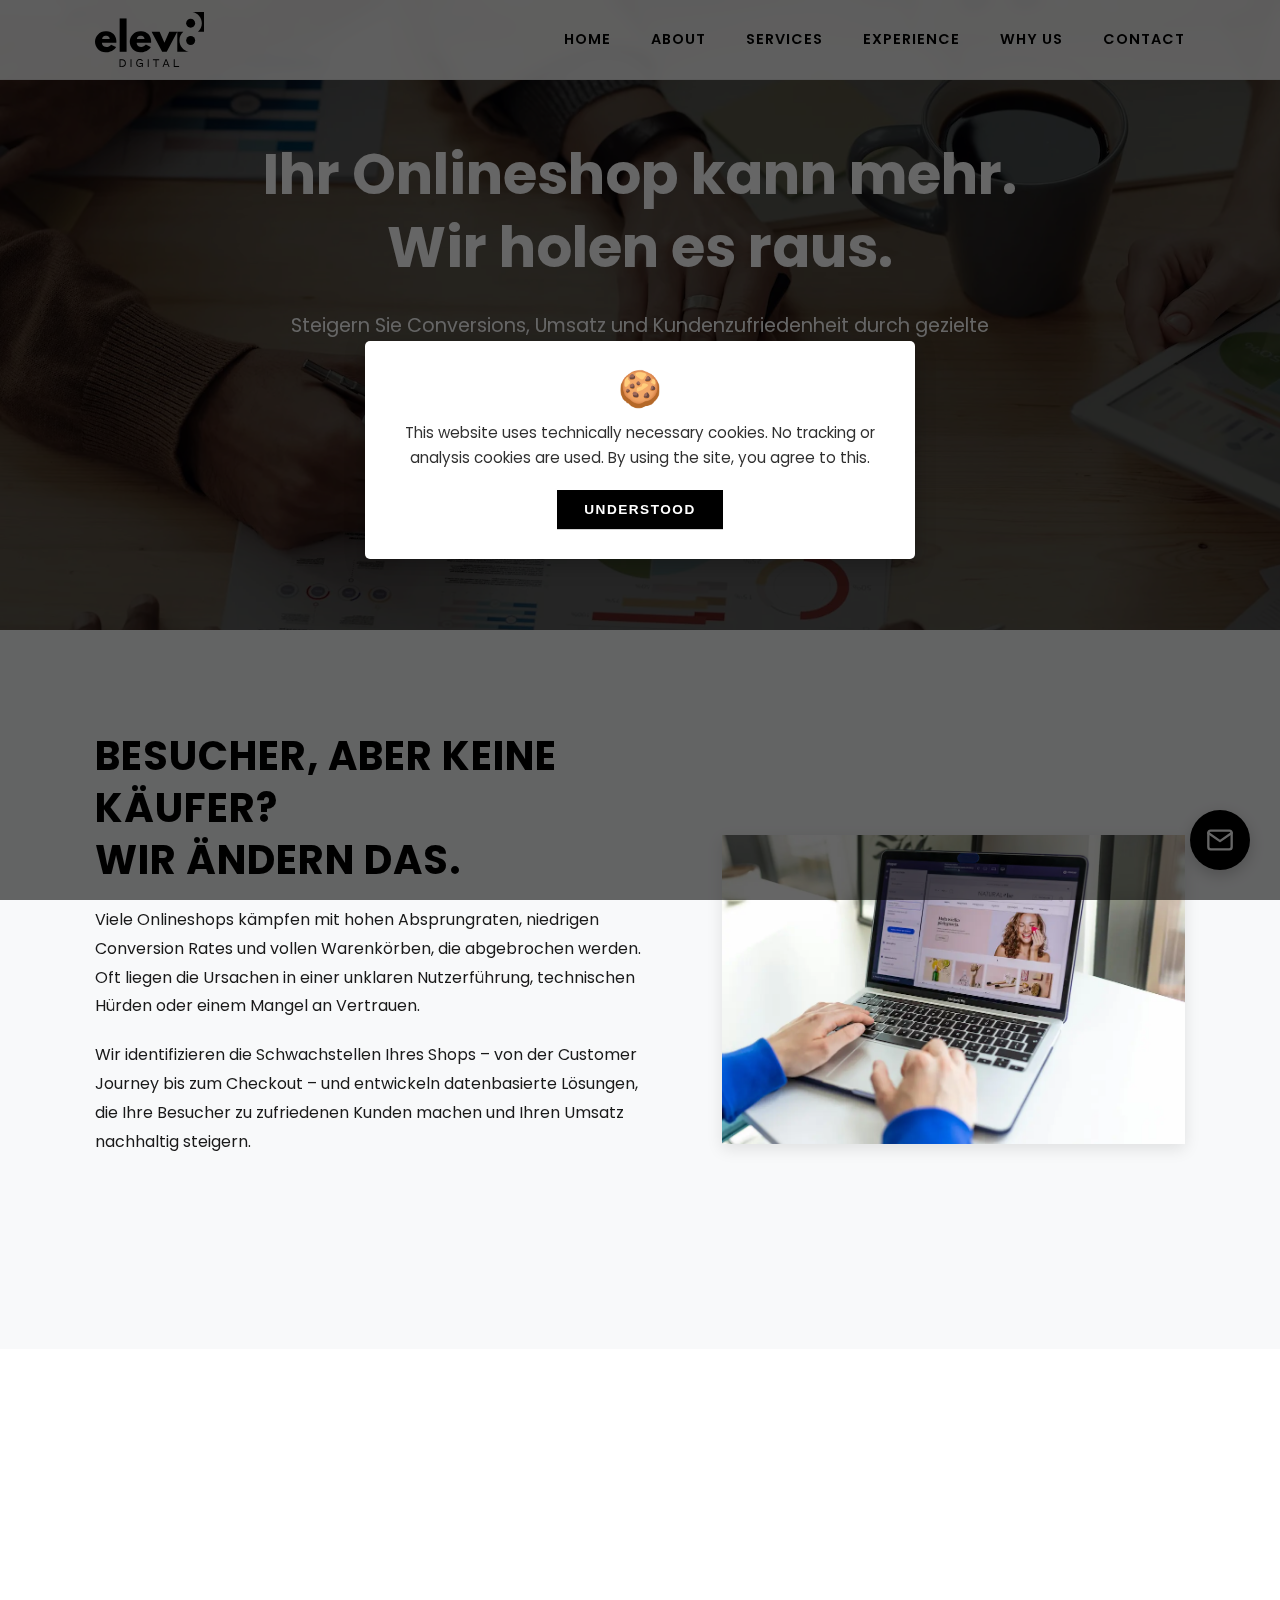
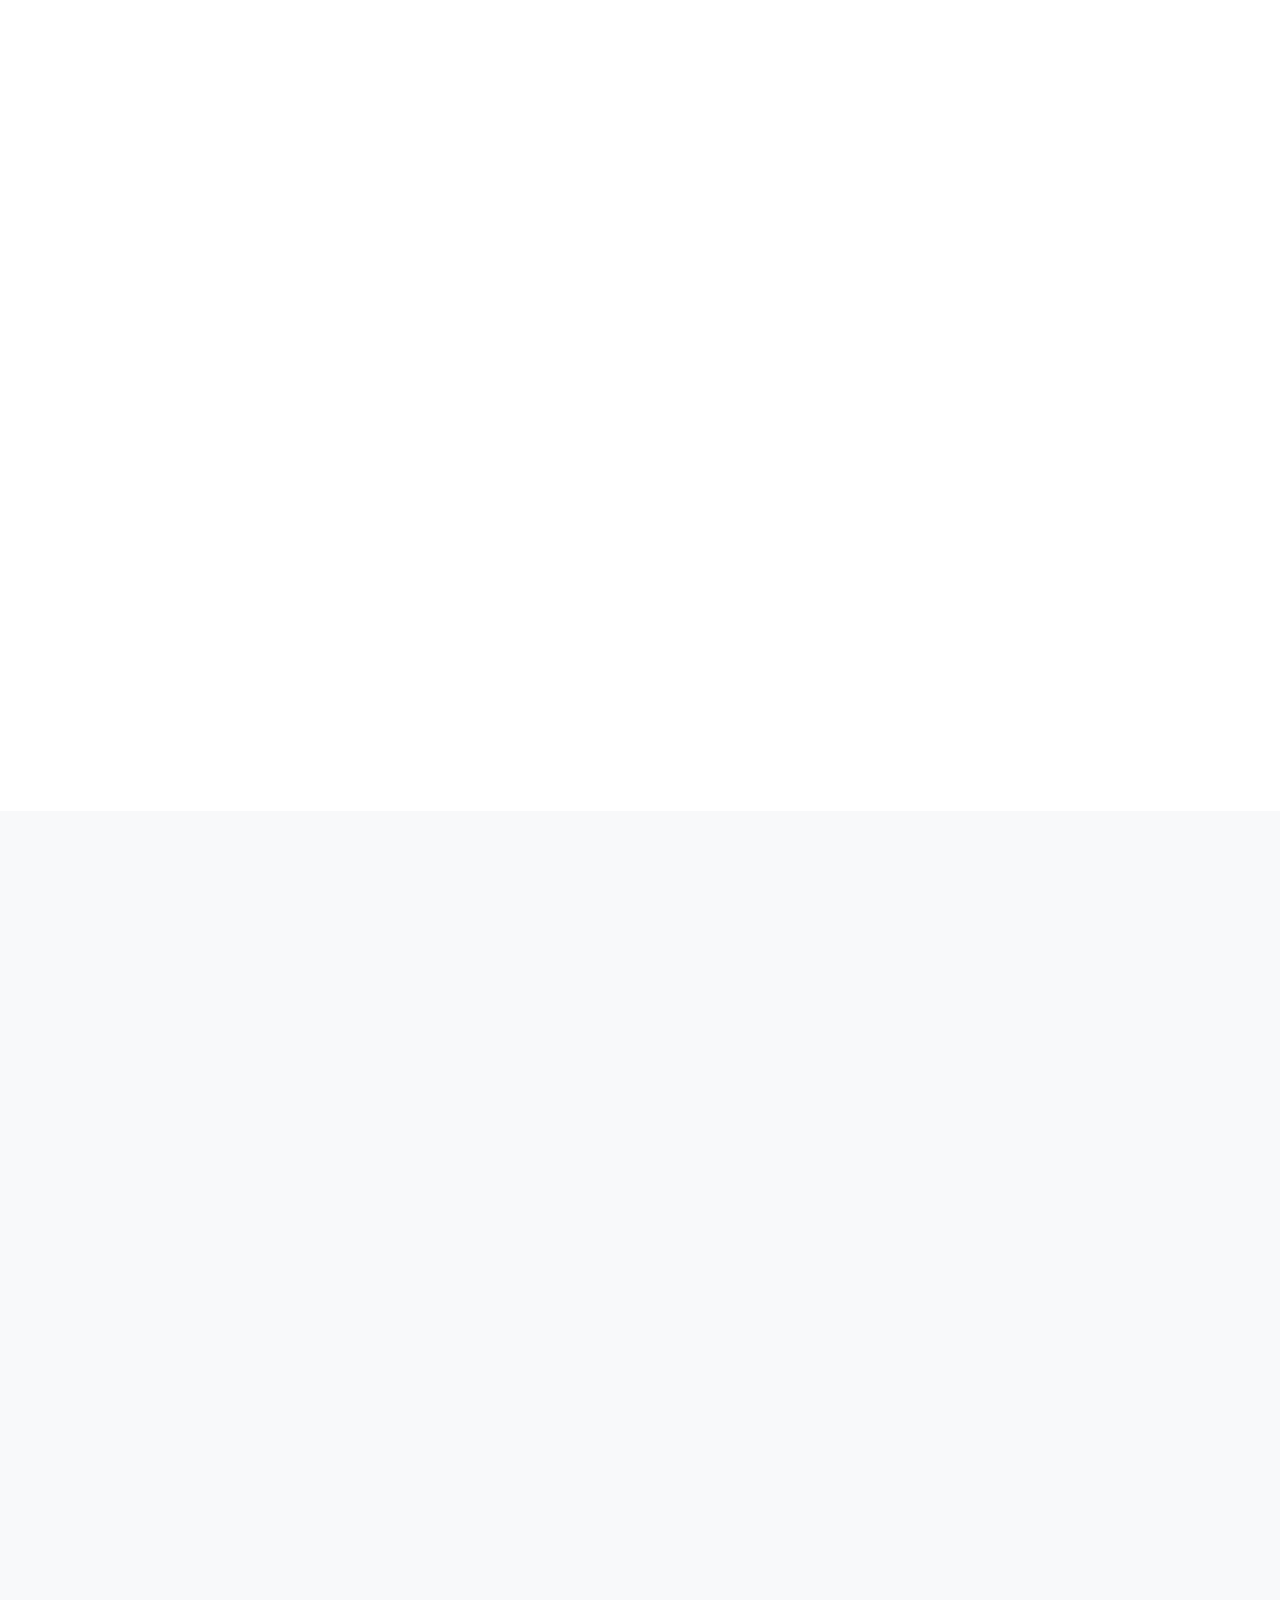
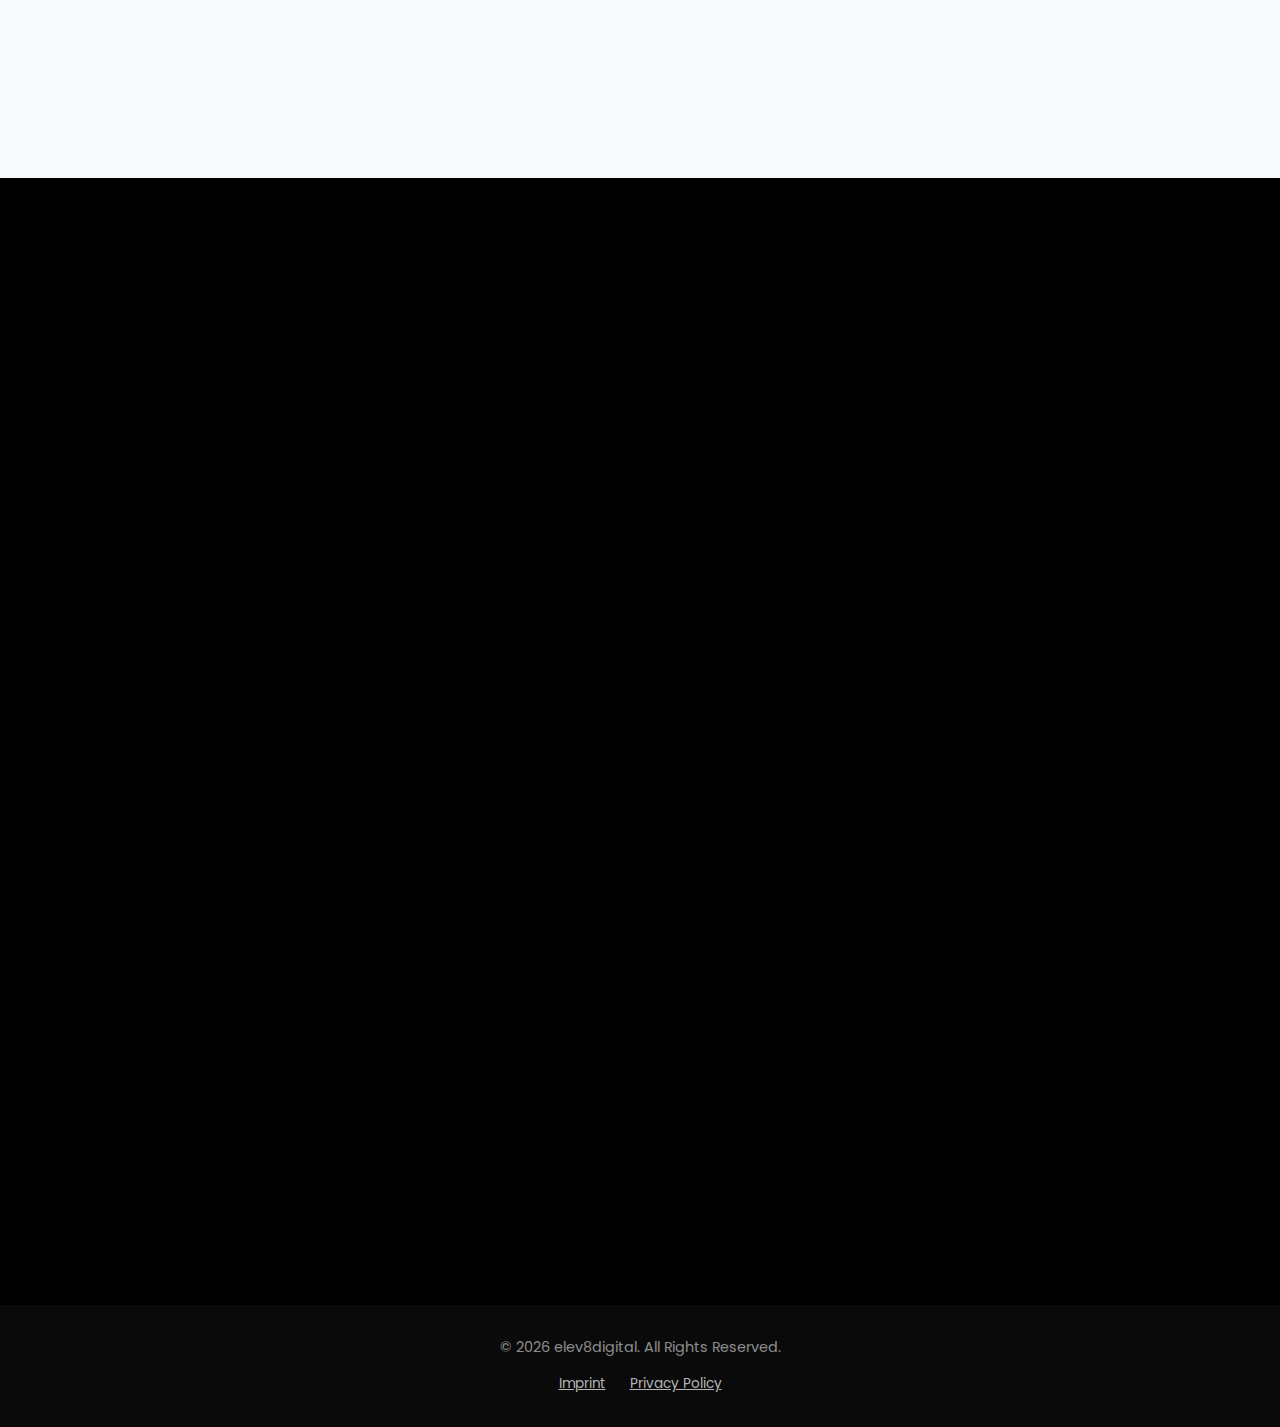
<file: leistungen/e-commerce-optimierung/index.html>
<!DOCTYPE html>
<html lang="de">
<head>
    <meta charset="UTF-8">
    <meta name="viewport" content="width=device-width, initial-scale=1.0">
    <!-- SEO: Aussagekräftiger Titel -->
    <title>E-Commerce Optimierung für mehr Umsatz | elev8digital</title>

    <link rel="preload" href="../../fonts/poppins.css" as="style" onload="this.rel='stylesheet'">
    <link rel="preload" href="../../style.css" as="style" onload="this.rel='stylesheet'">
    <link rel="stylesheet" href="../../fonts/poppins.css">
    <link rel="stylesheet" href="../../css/aos.css">
    <link rel="stylesheet" href="../../style.css">

    <link rel="icon" type="image/png" sizes="32x32" href="../../img/favicon-light-32x32.png">
    <link rel="icon" type="image/png" sizes="16x16" href="../../img/favicon-light-16x16.png">
    <link rel="icon" type="image/png" sizes="32x32" href="../../img/favicon-dark-32x32.png" media="(prefers-color-scheme: dark)">
    <link rel="icon" type="image/png" sizes="16x16" href="../../img/favicon-dark-16x16.png" media="(prefers-color-scheme: dark)">
    <link rel="apple-touch-icon" sizes="180x180" href="../../img/apple-touch-icon-light-180x180.png">

    <!-- SEO: Meta Description -->
    <meta name="description" content="Steigern Sie Conversions & Umsatz mit E-Commerce Optimierung von elev8digital. Experten für Shop-Audit, CRO, UX/UI & technische Optimierung.">
    <meta name="author" content="elev8digital">
    <meta name="robots" content="index, follow">
    <meta name="keywords" content="E-Commerce Optimierung, Conversion Rate Optimierung, CRO, Online Shop Optimierung, UX Design, Shopify Optimierung, Shopware Optimierung, A/B Testing">
    
    <!-- SEO: Canonical URL -->
    <link rel="canonical" href="https://elev8digital.de/leistungen/e-commerce-optimierung/" />

    <!-- SEO: Hreflang Tags -->
    <link rel="alternate" hreflang="de" href="https://elev8digital.de/leistungen/e-commerce-optimierung/" />
    <link rel="alternate" hreflang="x-default" href="https://elev8digital.de/leistungen/e-commerce-optimierung/" />

    <!-- SEO: Open Graph Tags -->
    <meta property="og:title" content="E-Commerce Optimierung für mehr Umsatz | elev8digital">
    <meta property="og:description" content="Mehr Conversions, Umsatz & Kundenzufriedenheit durch gezielte E-Commerce Optimierung.">
    <meta property="og:type" content="website">
    <meta property="og:url" content="https://elev8digital.de/leistungen/e-commerce-optimierung/">
    <meta property="og:image" content="https://elev8digital.de/img/og-image.webp">
    <meta property="og:image:width" content="1200">
    <meta property="og:image:height" content="630">
    <meta property="og:site_name" content="elev8digital">
    <meta property="og:locale" content="de_DE">
    
    <!-- Twitter Cards -->
    <meta name="twitter:card" content="summary_large_image">
    <meta name="twitter:title" content="E-Commerce Optimierung für mehr Umsatz | elev8digital">
    <meta name="twitter:description" content="Mehr Conversions, Umsatz & Kundenzufriedenheit durch gezielte E-Commerce Optimierung.">
    <meta name="twitter:image" content="https://elev8digital.de/img/og-image.webp">

    <!-- Schema.org Structured Data for E-Commerce Optimierung Service -->
    <script type="application/ld+json">
    {
      "@context": "https://schema.org",
      "@graph": [
        {
          "@type": "Service",
          "@id": "https://elev8digital.de/leistungen/e-commerce-optimierung/#service",
          "name": "E-Commerce Optimierung",
          "description": "Professionelle E-Commerce Optimierung für höhere Conversions, bessere UX und nachhaltiges Umsatzwachstum.",
          "provider": {
            "@type": "Organization",
            "@id": "https://elev8digital.de/#organization",
            "name": "elev8digital",
            "url": "https://elev8digital.de/",
            "logo": "https://elev8digital.de/img/elev8digital-r2d3.svg"
          },
          "serviceType": "E-Commerce Consulting",
          "category": ["E-Commerce Optimierung", "Conversion Rate Optimierung", "UX Design", "Shop Audit", "A/B Testing"],
          "offers": {
            "@type": "Offer",
            "availability": "https://schema.org/InStock",
            "priceCurrency": "EUR",
            "description": "Umfassende E-Commerce Optimierung für Online-Shops"
          },
          "areaServed": {
            "@type": "Country",
            "name": "Deutschland"
          }
        },
        {
          "@type": "WebPage",
          "@id": "https://elev8digital.de/leistungen/e-commerce-optimierung/#webpage",
          "url": "https://elev8digital.de/leistungen/e-commerce-optimierung/",
          "name": "E-Commerce Optimierung für mehr Umsatz | elev8digital",
          "description": "Mehr Conversions, Umsatz & Kundenzufriedenheit durch gezielte E-Commerce Optimierung.",
          "isPartOf": {
            "@type": "WebSite",
            "@id": "https://elev8digital.de/#website"
          },
          "about": {
            "@id": "https://elev8digital.de/leistungen/e-commerce-optimierung/#service"
          },
          "inLanguage": "de-DE"
        },
        {
          "@type": "BreadcrumbList",
          "itemListElement": [
            {
              "@type": "ListItem",
              "position": 1,
              "name": "Home",
              "item": "https://elev8digital.de/"
            },
            {
              "@type": "ListItem",
              "position": 2,
              "name": "Leistungen",
              "item": "https://elev8digital.de/#services"
            },
            {
              "@type": "ListItem",
              "position": 3,
              "name": "E-Commerce Optimierung",
              "item": "https://elev8digital.de/leistungen/e-commerce-optimierung/"
            }
          ]
        }
      ]
    }
    </script>

    <script src="../../js/feather.min.js" defer></script>
</head>
<body>

    <div class="scroll-progress-container"><div class="scroll-progress-bar" id="scroll-progress-bar"></div></div>
    <div class="modal-overlay" id="modal-overlay"></div>
    <div class="cookie-overlay" id="cookie-overlay"></div>

    <header class="main-header">
        <div class="container">
            <!-- Link zur Hauptseite -->
            <a href="/#hero" class="logo">
                <img src="../../img/elev8digital-r2d3.svg" alt="elev8digital Logo">
            </a>
            <nav class="main-nav">
                 <ul>
                    <!-- Links zu den Abschnitten der Hauptseite -->
                    <li><a href="/#hero" data-i18n-key="navHome">Home</a></li>
                    <li><a href="/#about" data-i18n-key="navAbout">Über Uns</a></li>
                    <li><a href="/#services" data-i18n-key="navServices">Leistungen</a></li>
                    <li><a href="/#experience" data-i18n-key="navExperience">Erfahrung</a></li>
                    <li><a href="/#why-us" data-i18n-key="navWhyUs">Warum Wir</a></li>
                    <li><a href="/#contact" data-i18n-key="navContact">Kontakt</a></li>
                 </ul>
            </nav>
             <div class="nav-toggle" id="nav-toggle"><span></span></div>
        </div>
    </header>

    <div class="sticky-contact"><a href="#contact" title="Kontakt aufnehmen"><i data-feather="mail"></i></a></div>

    <main class="landingpage-content">

        <section id="eco-hero" class="lp-section lp-hero">
            <div class="hero-overlay"></div>
            <div class="container hero-content">
                <!-- SEO: H1 für die Seite -->
                <h1 data-aos="fade-up" data-aos-delay="300" data-i18n-key="ecoHeroHeadline">Ihr Onlineshop kann mehr.<br>Wir holen es raus.</h1>
                <p data-aos="fade-up" data-aos-delay="500" data-i18n-key="ecoHeroSubheadline">Steigern Sie Conversions, Umsatz und Kundenzufriedenheit durch gezielte E-Commerce Optimierung – von Expertenhand.</p>
                <a href="#contact" class="btn btn-inverted" data-aos="fade-up" data-aos-delay="700" data-i18n-key="ecoHeroButton">Potenzialanalyse anfordern</a>
            </div>
        </section>

        <section id="eco-problem" class="lp-section alt-bg">
             <div class="container content-split">
                 <div class="content-text" data-aos="fade-right">
                    <!-- SEO: Relevante H2 -->
                    <h2 data-i18n-key="ecoProblemTitle">Besucher, aber keine Käufer?<br>Wir ändern das.</h2>
                    <p data-i18n-key="ecoProblemText1">Viele Onlineshops kämpfen mit hohen Absprungraten, niedrigen Conversion Rates und vollen Warenkörben, die abgebrochen werden. Oft liegen die Ursachen in einer unklaren Nutzerführung, technischen Hürden oder einem Mangel an Vertrauen.</p>
                    <p data-i18n-key="ecoProblemText2">Wir identifizieren die Schwachstellen Ihres Shops – von der Customer Journey bis zum Checkout – und entwickeln datenbasierte Lösungen, die Ihre Besucher zu zufriedenen Kunden machen und Ihren Umsatz nachhaltig steigern.</p>
                    <a href="#contact" class="btn" data-aos="fade-up" data-aos-delay="200" data-i18n-key="ecoProblemButton">Jetzt Shop analysieren lassen</a>
                 </div>
                 <div class="content-image" data-aos="fade-left" data-aos-delay="200">
                    <!-- SEO: Beschreibender Alt-Text -->
                    <img src="../../img/eco-webshop.webp" alt="Diagramm zeigt steigende Conversion Rate nach E-Commerce Optimierung" id="eco-problem-img" loading="lazy">
                 </div>
            </div>
        </section>

        <section id="eco-offerings" class="lp-section">
            <div class="container" data-aos="fade-up">
                <!-- SEO: Relevante H2 -->
                <h2 style="text-align: center;" data-i18n-key="ecoOfferingsTitle">Unsere E-Commerce Optimierungs-Services</h2>
                <p class="section-subtitle" data-i18n-key="ecoOfferingsSubtitle">Maßgeschneiderte Lösungen für jede Phase Ihres E-Commerce-Wachstums.</p>
                <div class="offerings-grid">
                    <div class="offering-item" data-aos="fade-up" data-aos-delay="100">
                        <i data-feather="activity"></i> <!-- Passenderes Icon -->
                        <h3 data-i18n-key="ecoOffering1Title">Shop Audit & Analyse</h3>
                        <p data-i18n-key="ecoOffering1Text">Umfassende Prüfung Ihres Onlineshops auf technische, inhaltliche und UX-Potenziale. Identifikation von Wachstumshebeln.</p>
                    </div>
                    <div class="offering-item" data-aos="fade-up" data-aos-delay="200">
                        <i data-feather="trending-up"></i>
                        <h3 data-i18n-key="ecoOffering2Title">Conversion Rate Optimierung (CRO)</h3>
                        <p data-i18n-key="ecoOffering2Text">Datengetriebene A/B-Tests und Optimierungen entlang der Customer Journey zur Maximierung Ihrer Verkaufsabschlüsse.</p>
                    </div>
                    <div class="offering-item" data-aos="fade-up" data-aos-delay="300">
                        <i data-feather="layout"></i>
                        <h3 data-i18n-key="ecoOffering3Title">UX/UI Design & Optimierung</h3>
                        <p data-i18n-key="ecoOffering3Text">Verbesserung der Nutzererfahrung und des Interface-Designs für eine intuitive Bedienung und höhere Kundenzufriedenheit.</p>
                    </div>
                    <div class="offering-item" data-aos="fade-up" data-aos-delay="400">
                        <i data-feather="tool"></i> <!-- Technischeres Icon -->
                        <h3 data-i18n-key="ecoOffering4Title">Technische Shop-Optimierung</h3>
                        <p data-i18n-key="ecoOffering4Text">Verbesserung von Ladezeiten (Pagespeed), Mobile Friendliness und technischer SEO-Faktoren für bessere Rankings und Nutzererfahrung.</p>
                    </div>
                     <div class="offering-item" data-aos="fade-up" data-aos-delay="500">
                        <i data-feather="map"></i>
                        <h3 data-i18n-key="ecoOffering5Title">Customer Journey Mapping</h3>
                        <p data-i18n-key="ecoOffering5Text">Analyse und Optimierung aller Touchpoints, um ein nahtloses und positives Kundenerlebnis zu schaffen.</p>
                    </div>
                     <div class="offering-item" data-aos="fade-up" data-aos-delay="600">
                        <i data-feather="settings"></i>
                        <h3 data-i18n-key="ecoOffering6Title">Shopsystem- & Technologieberatung</h3>
                        <p data-i18n-key="ecoOffering6Text">Unabhängige Beratung bei der Auswahl, Migration oder Optimierung Ihres Shopsystems (Shopify, Shopware, etc.) und angebundener Tools.</p>
                    </div>
                </div>
            </div>
        </section>

        <section id="eco-approach" class="lp-section alt-bg">
            <div class="container content-split reverse">
                 <div class="content-text" data-aos="fade-left">
                    <!-- SEO: Relevante H2 -->
                    <h2 data-i18n-key="ecoApproachTitle">Unser Ansatz:<br>Analyse, Optimierung, Erfolg</h2>
                    <p data-i18n-key="ecoApproachText1">Wir gehen systematisch vor, um das volle Potenzial Ihres Onlineshops auszuschöpfen. Unser Prozess basiert auf Daten, bewährten Methoden und kontinuierlicher Verbesserung.</p>
                     <ul>
                        <li data-i18n-key="ecoApproachPoint1"><strong>Tiefenanalyse:</strong> Wir verstehen Ihr Geschäft, Ihre Kunden und Ihre Daten.</li>
                        <li data-i18n-key="ecoApproachPoint2"><strong>Strategieentwicklung:</strong> Maßgeschneiderte Roadmap mit priorisierten Maßnahmen.</li>
                        <li data-i18n-key="ecoApproachPoint3"><strong>Implementierung:</strong> Fachgerechte Umsetzung der Optimierungen.</li>
                        <li data-i18n-key="ecoApproachPoint4"><strong>Testing & Validierung:</strong> A/B-Tests zur Überprüfung der Wirksamkeit.</li>
                        <li data-i18n-key="ecoApproachPoint5"><strong>Reporting & Iteration:</strong> Transparente Erfolgsmessung und kontinuierliche Anpassung.</li>
                     </ul>
                    <p data-i18n-key="ecoApproachText2" style="margin-top: 35px;">Betrachten Sie uns als Ihre externe E-Commerce-Abteilung – fokussiert auf Ihren nachhaltigen Erfolg.</p>
                    <a href="#contact" class="btn" data-aos="fade-up" data-aos-delay="200" data-i18n-key="ecoApproachButton">Strategiegespräch vereinbaren</a>
                 </div>
                 <div class="content-image" data-aos="fade-right" data-aos-delay="200">
                     <img src="../../img/pm-strategie.webp" alt="Team von elev8digital diskutiert E-Commerce Strategie am Bildschirm" id="eco-approach-img" loading="lazy">
                 </div>
            </div>
        </section>

        <!-- Wiederverwendeter Kontaktbereich mit angepassten Texten -->
        <section id="contact">
            <div class="container" data-aos="zoom-in-up">
                 <!-- SEO: Klare Handlungsaufforderung (H2) -->
                 <h2 data-i18n-key="ecoCtaTitle">Bereit für einen<br>erfolgreicheren Onlineshop?</h2>
                <p class="subtitle" data-i18n-key="ecoCtaSubtitle">Kontaktieren Sie uns für eine unverbindliche Erstberatung und erfahren Sie, wie wir die Performance Ihres E-Commerce-Business steigern können.</p>
                <form action="https://formspree.io/f/xyzenbdk" method="POST" class="contact-form" id="contact-form">
                    <!-- SEO: Spezifischer Betreff für bessere Zuordnung -->
                    <input type="hidden" name="_subject" value="Anfrage E-Commerce Optimierung von elev8digital Website">
                    <div class="form-group" data-aos="fade-up" data-aos-delay="100">
                        <label for="name" data-i18n-key="formLabelName">Name</label>
                        <input type="text" id="name" name="name" required>
                    </div>
                    <div class="form-group" data-aos="fade-up" data-aos-delay="200">
                        <label for="email" data-i18n-key="formLabelEmail">E-Mail</label>
                        <input type="email" id="email" name="_replyto" required>
                        <input type="hidden" name="email" id="email-hidden">
                    </div>
                    <div class="form-group" data-aos="fade-up" data-aos-delay="300">
                        <label for="subject" data-i18n-key="formLabelSubject">Betreff</label>
                        <input type="text" id="subject" name="subject" placeholder="z.B. Anfrage E-Commerce Optimierung">
                    </div>
                    <div class="form-group" data-aos="fade-up" data-aos-delay="400">
                        <label for="message" data-i18n-key="formLabelMessage">Ihre Nachricht</label>
                        <textarea id="message" name="message" required placeholder="Erzählen Sie uns kurz von Ihrem Onlineshop und Ihren Zielen..."></textarea>
                    </div>
                    <div class="form-submit-btn" data-aos="fade-up" data-aos-delay="500">
                        <button type="submit" class="btn btn-inverted" data-i18n-key="formButtonSubmit">Nachricht Senden</button>
                    </div>
                </form>
                <p style="margin-top: 40px; font-size: 0.9em; opacity: 0.7;">
                    <span data-i18n-key="contactEmailPrefix">E-Mail:</span> <a href="mailto:info@elev8digital.de" style="color: var(--text-color-light); text-decoration: underline;">info@elev8digital.de</a>
                </p>
            </div>
        </section>

    </main>

    <footer>
        <div class="container">
            <p>© <span id="current-year"></span> elev8digital.
               <span data-i18n-key="footerRights">Alle Rechte vorbehalten.</span>
            </p>
            <ul class="footer-links">
                <li><a href="#" id="open-imprint" data-i18n-key="footerImprint">Impressum</a></li>
                <li><a href="#" id="open-privacy" data-i18n-key="footerPrivacy">Datenschutz</a></li>
            </ul>
        </div>
    </footer>

    <!-- Modals (identisch zur Hauptseite/PM-Seite) -->
    <div id="imprint-modal" class="modal">
        <button class="modal-close" aria-label="Schließen">×</button>
        <div class="modal-content">
            <h2 data-i18n-key="imprintTitle">Impressum</h2>
            <p data-i18n-key="imprintDSGVO">Angaben gemäß § 5 TMG</p>
            <p> elev8digital GbR<br> Stooter Straße 24<br> 45481 Mülheim an der Ruhr </p>
            <p><strong data-i18n-key="imprintPartners">Vertreten durch die Gesellschafter:</strong><br> Lukas Henke<br> Taylan Demirkol </p>
            <p><strong data-i18n-key="imprintContact">Kontakt:</strong><br> <span data-i18n-key="imprintEmail">E-Mail:</span> info@elev8digital.de </p>
            <p><strong data-i18n-key="imprintVatId">Umsatzsteuer-ID:</strong><br> <span data-i18n-key="imprintVatIdText">Umsatzsteuer-Identifikationsnummer gemäß §27a Umsatzsteuergesetz:</span><br> USt-IdNr. beantragt </p>
            <h3 data-i18n-key="imprintDisputeTitle">EU-Streitschlichtung</h3>
            <p data-i18n-key="imprintDisputeText1">Die Europäische Kommission stellt eine Plattform zur Online-Streitbeilegung (OS) bereit: <a href="https://ec.europa.eu/consumers/odr/" target="_blank" rel="noopener noreferrer">https://ec.europa.eu/consumers/odr/</a>.</p>
            <p data-i18n-key="imprintDisputeText2">Unsere E-Mail-Adresse finden Sie oben im Impressum.</p>
            <p data-i18n-key="imprintDisputeConsumerText1">Wir sind nicht bereit oder verpflichtet, an Streitbeilegungsverfahren vor einer Verbraucherschlichtungsstelle teilzunehmen.</p>
            <h3 data-i18n-key="imprintLiabilityContentTitle">Haftung für Inhalte</h3>
            <p data-i18n-key="imprintLiabilityContentText">Als Diensteanbieter sind wir gemäß § 7 Abs.1 TMG für eigene Inhalte auf diesen Seiten nach den allgemeinen Gesetzen verantwortlich. Nach §§ 8 bis 10 TMG sind wir als Diensteanbieter jedoch nicht verpflichtet, übermittelte oder gespeicherte fremde Informationen zu überwachen oder nach Umständen zu forschen, die auf eine rechtswidrige Tätigkeit hinweisen. Verpflichtungen zur Entfernung oder Sperrung der Nutzung von Informationen nach den allgemeinen Gesetzen bleiben hiervon unberührt. Eine diesbezügliche Haftung ist jedoch erst ab dem Zeitpunkt der Kenntnis einer konkreten Rechtsverletzung möglich. Bei Bekanntwerden von entsprechenden Rechtsverletzungen werden wir diese Inhalte umgehend entfernen.</p>
            <h3 data-i18n-key="imprintLiabilityLinksTitle">Haftung für Links</h3>
            <p data-i18n-key="imprintLiabilityLinksText">Unser Angebot enthält Links zu externen Websites Dritter, auf deren Inhalte wir keinen Einfluss haben. Deshalb können wir für diese fremden Inhalte auch keine Gewähr übernehmen. Für die Inhalte der verlinkten Seiten ist stets der jeweilige Anbieter oder Betreiber der Seiten verantwortlich. Die verlinkten Seiten wurden zum Zeitpunkt der Verlinkung auf mögliche Rechtsverstöße überprüft. Rechtswidrige Inhalte waren zum Zeitpunkt der Verlinkung nicht erkennbar. Eine permanente inhaltliche Kontrolle der verlinkten Seiten ist jedoch ohne konkrete Anhaltspunkte einer Rechtsverletzung nicht zumutbar. Bei Bekanntwerden von Rechtsverletzungen werden wir derartige Links umgehend entfernen.</p>
            <h3 data-i18n-key="imprintCopyrightTitle">Urheberrecht</h3>
            <p data-i18n-key="imprintCopyrightText">Die durch die Seitenbetreiber erstellten Inhalte und Werke auf diesen Seiten unterliegen dem deutschen Urheberrecht. Die Vervielfältigung, Bearbeitung, Verbreitung und jede Art der Verwertung außerhalb der Grenzen des Urheberrechtes bedürfen der schriftlichen Zustimmung des jeweiligen Autors bzw. Erstellers. Downloads und Kopien dieser Seite sind nur für den privaten, nicht kommerziellen Gebrauch gestattet. Soweit die Inhalte auf dieser Seite nicht vom Betreiber erstellt wurden, werden die Urheberrechte Dritter beachtet. Insbesondere werden Inhalte Dritter als solche gekennzeichnet. Sollten Sie trotzdem auf eine Urheberrechtsverletzung aufmerksam werden, bitten wir um einen entsprechenden Hinweis. Bei Bekanntwerden von Rechtsverletzungen werden wir derartige Inhalte umgehend entfernen.</p>
        </div>
    </div>
    <div id="privacy-modal" class="modal">
        <button class="modal-close" aria-label="Schließen">×</button>
        <div class="modal-content">
            <h2 data-i18n-key="privacyTitle">Datenschutzerklärung</h2>
            <h3 data-i18n-key="privacyGeneralTitle">1. Datenschutz auf einen Blick</h3>
            <h4 data-i18n-key="privacyGeneralHintTitle">Allgemeine Hinweise</h4>
            <p data-i18n-key="privacyGeneralHintText">Die folgenden Hinweise geben einen einfachen Überblick darüber, was mit Ihren personenbezogenen Daten passiert, wenn Sie diese Website besuchen. Personenbezogene Daten sind alle Daten, mit denen Sie persönlich identifiziert werden können. Ausführliche Informationen zum Thema Datenschutz entnehmen Sie unserer unter diesem Text aufgeführten Datenschutzerklärung.</p>
            <h4 data-i18n-key="privacyDataCollectionTitle">Datenerfassung auf dieser Website</h4>
            <p><strong data-i18n-key="privacyResponsiblePartyTitle">Wer ist verantwortlich für die Datenerfassung auf dieser Website?</strong></p>
            <p data-i18n-key="privacyResponsiblePartyText">Die Datenverarbeitung auf dieser Website erfolgt durch den Websitebetreiber. Dessen Kontaktdaten können Sie dem Abschnitt „Hinweis zur Verantwortlichen Stelle“ in dieser Datenschutzerklärung entnehmen.</p>
            <p><strong data-i18n-key="privacyHowDataCollectedTitle">Wie erfassen wir Ihre Daten?</strong></p>
            <p data-i18n-key="privacyHowDataCollectedText1">Ihre Daten werden zum einen dadurch erhoben, dass Sie uns diese mitteilen. Hierbei kann es sich z. B. um Daten handeln, die Sie in ein Kontaktformular eingeben.</p>
            <p data-i18n-key="privacyHowDataCollectedText2">Andere Daten werden automatisch oder nach Ihrer Einwilligung beim Besuch der Website durch unsere IT-Systeme erfasst. Das sind vor allem technische Daten (z. B. Internetbrowser, Betriebssystem oder Uhrzeit des Seitenaufrufs). Die Erfassung dieser Daten erfolgt automatisch, sobald Sie diese Website betreten.</p>
            <p><strong data-i18n-key="privacyDataUsageTitle">Wofür nutzen wir Ihre Daten?</strong></p>
            <p data-i18n-key="privacyDataUsageText1">Ein Teil der Daten wird erhoben, um eine fehlerfreie Bereitstellung der Website zu gewährleisten. Andere Daten können zur Analyse Ihres Nutzerverhaltens verwendet werden (sofern Analyse-Tools eingesetzt werden, was hier aktuell nicht der Fall ist).</p>
            <p><strong data-i18n-key="privacyDataRightsTitle">Welche Rechte haben Sie bezüglich Ihrer Daten?</strong></p>
            <p data-i18n-key="privacyDataRightsText">Sie haben jederzeit das Recht, unentgeltlich Auskunft über Herkunft, Empfänger und Zweck Ihrer gespeicherten personenbezogenen Daten zu erhalten. Sie haben außerdem ein Recht, die Berichtigung oder Löschung dieser Daten zu verlangen. Wenn Sie eine Einwilligung zur Datenverarbeitung erteilt haben, können Sie diese Einwilligung jederzeit für die Zukunft widerrufen. Außerdem haben Sie das Recht, unter bestimmten Umständen die Einschränkung der Verarbeitung Ihrer personenbezogenen Daten zu verlangen. Des Weiteren steht Ihnen ein Beschwerderecht bei der zuständigen Aufsichtsbehörde zu. Hierzu sowie zu weiteren Fragen zum Thema Datenschutz können Sie sich jederzeit an uns wenden.</p>
            <h3 data-i18n-key="privacyHostingTitle">2. Hosting</h3>
            <p data-i18n-key="privacyHostingText1">Wir hosten unsere Website bei GitHub Pages. Anbieter ist die GitHub Inc., 88 Colin P Kelly Jr St, San Francisco, CA 94107, USA (nachfolgend: GitHub). Wenn Sie unsere Website besuchen, erfasst GitHub verschiedene Logfiles einschließlich Ihrer IP-Adressen.</p>
            <p data-i18n-key="privacyHostingText2">Die Verwendung von GitHub Pages erfolgt im Interesse einer sicheren, schnellen und effizienten Bereitstellung unseres Online-Angebots durch einen professionellen Anbieter (Art. 6 Abs. 1 lit. f DSGVO). GitHub wird Ihre Daten nur insoweit verarbeiten, wie dies zur Erfüllung seiner Leistungspflichten erforderlich ist und unsere Weisungen in Bezug auf diese Daten befolgen.</p>
            <p data-i18n-key="privacyHostingText3">Weitere Informationen finden Sie in der Datenschutzerklärung von GitHub: <a href="https://docs.github.com/en/site-policy/privacy-policies/github-privacy-statement" target="_blank" rel="noopener noreferrer">https://docs.github.com/en/site-policy/privacy-policies/github-privacy-statement</a>.</p>
            <p data-i18n-key="privacyHostingContractText">Wir haben einen Vertrag über Auftragsverarbeitung (AVV) zur Nutzung des oben genannten Dienstes geschlossen. Hierbei handelt es sich um einen datenschutzrechtlich vorgeschriebenen Vertrag, der gewährleistet, dass dieser die personenbezogenen Daten unserer Websitebesucher nur nach unseren Weisungen und unter Einhaltung der DSGVO verarbeitet.</p>
            <h3 data-i18n-key="privacyMandatoryInfoTitle">3. Allgemeine Hinweise und Pflicht­informationen</h3>
            <h4 data-i18n-key="privacyProtectionTitle">Datenschutz</h4>
            <p data-i18n-key="privacyProtectionText1">Die Betreiber dieser Seiten nehmen den Schutz Ihrer persönlichen Daten sehr ernst. Wir behandeln Ihre personenbezogenen Daten vertraulich und entsprechend der gesetzlichen Datenschutzvorschriften sowie dieser Datenschutzerklärung.</p>
            <p data-i18n-key="privacyProtectionText2">Wenn Sie diese Website benutzen, werden verschiedene personenbezogene Daten erhoben. Personenbezogene Daten sind Daten, mit denen Sie persönlich identifiziert werden können. Die vorliegende Datenschutzerklärung erläutert, welche Daten wir erheben und wofür wir sie nutzen. Sie erläutert auch, wie und zu welchem Zweck das geschieht.</p>
            <p data-i18n-key="privacyProtectionText3">Wir weisen darauf hin, dass die Datenübertragung im Internet (z. B. bei der Kommunikation per E-Mail) Sicherheitslücken aufweisen kann. Ein lückenloser Schutz der Daten vor dem Zugriff durch Dritte ist nicht möglich.</p>
            <h4 data-i18n-key="privacyControllerTitle">Hinweis zur verantwortlichen Stelle</h4>
            <p data-i18n-key="privacyControllerText1">Die verantwortliche Stelle für die Datenverarbeitung auf dieser Website ist:</p>
            <p> elev8digital GbR<br> Stooter Straße 24<br> 45481 Mülheim an der Ruhr </p>
            <p> E-Mail: info@elev8digital.de </p>
            <p data-i18n-key="privacyControllerText2">Verantwortliche Stelle ist die natürliche oder juristische Person, die allein oder gemeinsam mit anderen über die Zwecke und Mittel der Verarbeitung von personenbezogenen Daten (z. B. Namen, E-Mail-Adressen o. Ä.) entscheidet.</p>
            <h4 data-i18n-key="privacyStorageDurationTitle">Speicherdauer</h4>
            <p data-i18n-key="privacyStorageDurationText">Soweit innerhalb dieser Datenschutzerklärung keine speziellere Speicherdauer genannt wurde, verbleiben Ihre personenbezogenen Daten bei uns, bis der Zweck für die Datenverarbeitung entfällt. Wenn Sie ein berechtigtes Löschersuchen geltend machen oder eine Einwilligung zur Datenverarbeitung widerrufen, werden Ihre Daten gelöscht, sofern wir keine anderen rechtlich zulässigen Gründe für die Speicherung Ihrer personenbezogenen Daten haben (z. B. steuer- oder handelsrechtliche Aufbewahrungsfristen); im letztgenannten Fall erfolgt die Löschung nach Fortfall dieser Gründe.</p>
            <h4 data-i18n-key="privacyLegalBasisTitle">Hinweis zur Rechtsgrundlage der Datenverarbeitung auf dieser Website</h4>
            <p data-i18n-key="privacyLegalBasisText">Sofern Sie in die Datenverarbeitung eingewilligt haben, verarbeiten wir Ihre personenbezogenen Daten auf Grundlage von Art. 6 Abs. 1 lit. a DSGVO bzw. Art. 9 Abs. 2 lit. a DSGVO, sofern besondere Datenkategorien nach Art. 9 Abs. 1 DSGVO verarbeitet werden. Im Falle einer ausdrücklichen Einwilligung in die Übertragung personenbezogener Daten in Drittstaaten erfolgt die Datenverarbeitung außerdem auf Grundlage von Art. 49 Abs. 1 lit. a DSGVO. Sofern Sie in die Speicherung von Cookies oder in den Zugriff auf Informationen in Ihr Endgerät (z. B. via Device-Fingerprinting) eingewilligt haben, erfolgt die Datenverarbeitung zusätzlich auf Grundlage von § 25 Abs. 1 TTDSG. Die Einwilligung ist jederzeit widerrufbar. Sind Ihre Daten zur Vertragserfüllung oder zur Durchführung vorvertraglicher Maßnahmen erforderlich, verarbeiten wir Ihre Daten auf Grundlage des Art. 6 Abs. 1 lit. b DSGVO. Des Weiteren verarbeiten wir Ihre Daten, sofern diese zur Erfüllung einer rechtlichen Verpflichtung erforderlich sind auf Grundlage von Art. 6 Abs. 1 lit. c DSGVO. Die Datenverarbeitung kann ferner auf Grundlage unseres berechtigten Interesses nach Art. 6 Abs. 1 lit. f DSGVO erfolgen. Über die jeweils im Einzelfall einschlägigen Rechtsgrundlagen wird in den folgenden Absätzen dieser Datenschutzerklärung informiert.</p>
            <h4 data-i18n-key="privacyRevocationTitle">Widerruf Ihrer Einwilligung zur Datenverarbeitung</h4>
            <p data-i18n-key="privacyRevocationText">Viele Datenverarbeitungsvorgänge sind nur mit Ihrer ausdrücklichen Einwilligung möglich. Sie können eine bereits erteilte Einwilligung jederzeit widerrufen. Die Rechtmäßigkeit der bis zum Widerruf erfolgten Datenverarbeitung bleibt vom Widerruf unberührt.</p>
            <h4 data-i18n-key="privacyComplaintRightTitle">Beschwerde­recht bei der zuständigen Aufsichts­behörde</h4>
            <p data-i18n-key="privacyComplaintRightText">Im Falle von Verstößen gegen die DSGVO steht den Betroffenen ein Beschwerderecht bei einer Aufsichtsbehörde, insbesondere in dem Mitgliedstaat ihres gewöhnlichen Aufenthalts, ihres Arbeitsplatzes oder des Orts des mutmaßlichen Verstoßes zu. Das Beschwerderecht besteht unbeschadet anderweitiger verwaltungsrechtlicher oder gerichtlicher Rechtsbehelfe.</p>
            <h4 data-i18n-key="privacyPortabilityTitle">Recht auf Daten­übertrag­barkeit</h4>
            <p data-i18n-key="privacyPortabilityText">Sie haben das Recht, Daten, die wir auf Grundlage Ihrer Einwilligung oder in Erfüllung eines Vertrags automatisiert verarbeiten, an sich oder an einen Dritten in einem gängigen, maschinenlesbaren Format aushändigen zu lassen. Sofern Sie die direkte Übertragung der Daten an einen anderen Verantwortlichen verlangen, erfolgt dies nur, soweit es technisch machbar ist.</p>
            <h4 data-i18n-key="privacyInfoDeletionTitle">Auskunft, Berichtigung und Löschung</h4>
            <p data-i18n-key="privacyInfoDeletionText">Sie haben im Rahmen der geltenden gesetzlichen Bestimmungen jederzeit das Recht auf unentgeltliche Auskunft über Ihre gespeicherten personenbezogenen Daten, deren Herkunft und Empfänger und den Zweck der Datenverarbeitung und ggf. ein Recht auf Berichtigung oder Löschung dieser Daten. Hierzu sowie zu weiteren Fragen zum Thema personenbezogene Daten können Sie sich jederzeit an uns wenden.</p>
            <h4 data-i18n-key="privacyRestrictionTitle">Recht auf Einschränkung der Verarbeitung</h4>
            <p data-i18n-key="privacyRestrictionText">Sie haben das Recht, die Einschränkung der Verarbeitung Ihrer personenbezogenen Daten zu verlangen. Hierzu können Sie sich jederzeit an uns wenden. Das Recht auf Einschränkung der Verarbeitung besteht in folgenden Fällen:</p>
            <ul>
                <li data-i18n-key="privacyRestrictionCase1">Wenn Sie die Richtigkeit Ihrer bei uns gespeicherten personenbezogenen Daten bestreiten, benötigen wir in der Regel Zeit, um dies zu überprüfen. Für die Dauer der Prüfung haben Sie das Recht, die Einschränkung der Verarbeitung Ihrer personenbezogenen Daten zu verlangen.</li>
                <li data-i18n-key="privacyRestrictionCase2">Wenn die Verarbeitung Ihrer personenbezogenen Daten unrechtmäßig geschah/geschieht, können Sie statt der Löschung die Einschränkung der Datenverarbeitung verlangen.</li>
                <li data-i18n-key="privacyRestrictionCase3">Wenn wir Ihre personenbezogenen Daten nicht mehr benötigen, Sie sie jedoch zur Ausübung, Verteidigung oder Geltendmachung von Rechtsansprüchen benötigen, haben Sie das Recht, statt der Löschung die Einschränkung der Verarbeitung Ihrer personenbezogenen Daten zu verlangen.</li>
                <li data-i18n-key="privacyRestrictionCase4">Wenn Sie einen Widerspruch nach Art. 21 Abs. 1 DSGVO eingelegt haben, muss eine Abwägung zwischen Ihren und unseren Interessen vorgenommen werden. Solange noch nicht feststeht, wessen Interessen überwiegen, haben Sie das Recht, die Einschränkung der Verarbeitung Ihrer personenbezogenen Daten zu verlangen.</li>
            </ul>
            <p data-i18n-key="privacyRestrictionEffect">Wenn Sie die Verarbeitung Ihrer personenbezogenen Daten eingeschränkt haben, dürfen diese Daten – von ihrer Speicherung abgesehen – nur mit Ihrer Einwilligung oder zur Geltendmachung, Ausübung oder Verteidigung von Rechtsansprüchen oder zum Schutz der Rechte einer anderen natürlichen oder juristischen Person oder aus Gründen eines wichtigen öffentlichen Interesses der Europäischen Union oder eines Mitgliedstaats verarbeitet werden.</p>
            <h4 data-i18n-key="privacyObjectionTitle">Widerspruch gegen Werbe-E-Mails</h4>
            <p data-i18n-key="privacyObjectionText">Der Nutzung von im Rahmen der Impressumspflicht veröffentlichten Kontaktdaten zur Übersendung von nicht ausdrücklich angeforderter Werbung und Informationsmaterialien wird hiermit widersprochen. Die Betreiber der Seiten behalten sich ausdrücklich rechtliche Schritte im Falle der unverlangten Zusendung von Werbeinformationen, etwa durch Spam-E-Mails, vor.</p>
            <h3 data-i18n-key="privacyDataCollectionWebsiteTitle">4. Datenerfassung auf dieser Website</h3>
            <h4 data-i18n-key="privacyContactFormTitle">Kontaktformular</h4>
            <p data-i18n-key="privacyContactFormText1">Wenn Sie uns per Kontaktformular Anfragen zukommen lassen, werden Ihre Angaben aus dem Anfrageformular inklusive der von Ihnen dort angegebenen Kontaktdaten zwecks Bearbeitung der Anfrage und für den Fall von Anschlussfragen bei uns gespeichert.</p>
            <p data-i18n-key="privacyContactFormText2">Die Verarbeitung dieser Daten erfolgt auf Grundlage von Art. 6 Abs. 1 lit. b DSGVO, sofern Ihre Anfrage mit der Erfüllung eines Vertrags zusammenhängt oder zur Durchführung vorvertraglicher Maßnahmen erforderlich ist. In all übrigen Fällen beruht die Verarbeitung auf unserem berechtigten Interesse an der effektiven Bearbeitung der an uns gerichteten Anfragen (Art. 6 Abs. 1 lit. f DSGVO) oder auf Ihrer Einwilligung (Art. 6 Abs. 1 lit. a DSGVO) sofern diese abgefragt wurde; die Einwilligung ist jederzeit widerrufbar.</p>
            <p data-i18n-key="privacyContactFormText3">Die von Ihnen im Kontaktformular eingegebenen Daten verbleiben bei uns, bis Sie uns zur Löschung auffordern, Ihre Einwilligung zur Speicherung widerrufen oder der Zweck für die Datenspeicherung entfällt (z. B. nach abgeschlossener Bearbeitung Ihrer Anfrage). Zwingende gesetzliche Bestimmungen – insbesondere Aufbewahrungsfristen – bleiben unberührt.</p>
            <p data-i18n-key="privacyContactFormProcessorText">Für den Empfang und die Verwaltung der über das Kontaktformular gesendeten Daten nutzen wir den Dienst Formspree (Formspree, Inc., 1201 N Orange St STE 7171, Wilmington, DE 19801, USA). Formspree agiert als unser Auftragsverarbeiter. Die Daten werden über die Server von Formspree an unsere E-Mail-Adresse weitergeleitet. Wir haben mit Formspree einen Vertrag zur Auftragsverarbeitung geschlossen. Weitere Informationen zum Datenschutz bei Formspree finden Sie hier: <a href="https://formspree.io/legal/privacy-policy/" target="_blank" rel="noopener noreferrer">https://formspree.io/legal/privacy-policy/</a></p>
            <h4 data-i18n-key="privacyServerLogsTitle">Server-Log-Dateien</h4>
            <p data-i18n-key="privacyServerLogsText1">Der Provider der Seiten (GitHub Pages) erhebt und speichert automatisch Informationen in so genannten Server-Log-Dateien, die Ihr Browser automatisch an uns übermittelt. Dies sind:</p>
            <ul>
                <li data-i18n-key="privacyServerLogItem1">Browsertyp und Browserversion</li>
                <li data-i18n-key="privacyServerLogItem2">verwendetes Betriebssystem</li>
                <li data-i18n-key="privacyServerLogItem3">Referrer URL</li>
                <li data-i18n-key="privacyServerLogItem4">Hostname des zugreifenden Rechners</li>
                <li data-i18n-key="privacyServerLogItem5">Uhrzeit der Serveranfrage</li>
                <li data-i18n-key="privacyServerLogItem6">IP-Adresse (in der Regel anonymisiert)</li>
            </ul>
            <p data-i18n-key="privacyServerLogsText2">Eine Zusammenführung dieser Daten mit anderen Datenquellen wird nicht vorgenommen.</p>
            <p data-i18n-key="privacyServerLogsText3">Die Erfassung dieser Daten erfolgt auf Grundlage von Art. 6 Abs. 1 lit. f DSGVO. Der Websitebetreiber hat ein berechtigtes Interesse an der technisch fehlerfreien Darstellung und der Optimierung seiner Website – hierzu müssen die Server-Log-Files erfasst werden.</p>
            <h3 data-i18n-key="privacyCookiesTitle">5. Cookies</h3>
            <p data-i18n-key="privacyCookiesText">Unsere Internetseiten verwenden so genannte „Cookies“. Cookies sind kleine Datenpakete und richten auf Ihrem Endgerät keinen Schaden an. Sie werden entweder vorübergehend für die Dauer einer Sitzung (Session-Cookies) oder dauerhaft (permanente Cookies) auf Ihrem Endgerät gespeichert. Session-Cookies werden nach Ende Ihres Besuchs automatisch gelöscht. Permanente Cookies bleiben auf Ihrem Endgerät gespeichert, bis Sie diese selbst löschen oder eine automatische Löschung durch Ihren Webbrowser erfolgt. Cookies können von uns (First-Party-Cookies) oder von Drittunternehmen stammen (sog. Third-Party-Cookies). Third-Party-Cookies ermöglichen die Einbindung bestimmter Dienstleistungen von Drittunternehmen innerhalb von Webseiten (z.B. Cookies zur Abwicklung von Zahlungsdienstleistungen).</p>
            <p data-i18n-key="privacyCookiesPurposeText">Cookies haben verschiedene Funktionen. Zahlreiche Cookies sind technisch notwendig, da bestimmte Webseitenfunktionen ohne diese nicht funktionieren würden (z.B. die Warenkorbfunktion oder die Anzeige von Videos). Andere Cookies dienen dazu, das Nutzerverhalten auszuwerten oder Werbung anzuzeigen. Cookies, die zur Durchführung des elektronischen Kommunikationsvorgangs, zur Bereitstellung bestimmter, von Ihnen erwünschter Funktionen (z. B. für die Warenkorbfunktion) oder zur Optimierung der Website (z.B. Cookies zur Messung des Webpublikums) erforderlich sind (notwendige Cookies), werden auf Grundlage von Art. 6 Abs. 1 lit. f DSGVO gespeichert, sofern keine andere Rechtsgrundlage angegeben wird. Der Websitebetreiber hat ein berechtigtes Interesse an der Speicherung von notwendigen Cookies zur technisch fehlerfreien und optimierten Bereitstellung seiner Dienste. Sofern eine Einwilligung zur Speicherung von Cookies und vergleichbaren Wiedererkennungstechnologien abgefragt wurde, erfolgt die Verarbeitung ausschließlich auf Grundlage dieser Einwilligung (Art. 6 Abs. 1 lit. a DSGVO und § 25 Abs. 1 TTDSG); die Einwilligung ist jederzeit widerrufbar.</p>
            <p data-i18n-key="privacyCookiesBrowserSettingsText">Sie können Ihren Browser so einstellen, dass Sie über das Setzen von Cookies informiert werden und Cookies nur im Einzelfall erlauben, die Annahme von Cookies für bestimmte Fälle oder generell ausschließen sowie das automatische Löschen der Cookies beim Schließen des Browsers aktivieren. Bei der Deaktivierung von Cookies kann die Funktionalität dieser Website eingeschränkt sein.</p>
            <p data-i18n-key="privacyCookiesWhichUsedText">Welche Cookies und Dienste auf dieser Website eingesetzt werden, können Sie dieser Datenschutzerklärung entnehmen. (Aktuell werden von unserer Seite keine Cookies aktiv gesetzt, außer technisch notwendige durch den Hoster oder Formspree.)</p>
        </div>
    </div>

    <!-- Cookie Banner (identisch) -->
    <div class="cookie-banner" id="cookie-banner" role="dialog" aria-modal="true">
        <div class="cookie-banner-content">
            <div class="cookie-icon">🍪</div>
            <p data-i18n-key="cookieBannerText">Diese Website verwendet technisch notwendige Cookies. Es werden keine Tracking- oder Analyse-Cookies eingesetzt. Mit der Nutzung der Seite stimmen Sie dem zu.</p>
        </div>
        <div class="cookie-banner-actions">
            <button class="btn" id="cookie-accept" data-i18n-key="cookieAcceptBtn" aria-label="Cookies akzeptieren und Banner schließen">Verstanden</button>
        </div>
    </div>

    <script src="../../js/aos.js" defer></script>
    <script>
        document.addEventListener("DOMContentLoaded", function () {
          // Initialisiert Feather Icons erst, wenn das DOM geladen ist.
          if (typeof feather !== 'undefined') feather.replace();
        });
    </script>
    <script src="../../script.js" defer></script>

</body>
</html>
</file>
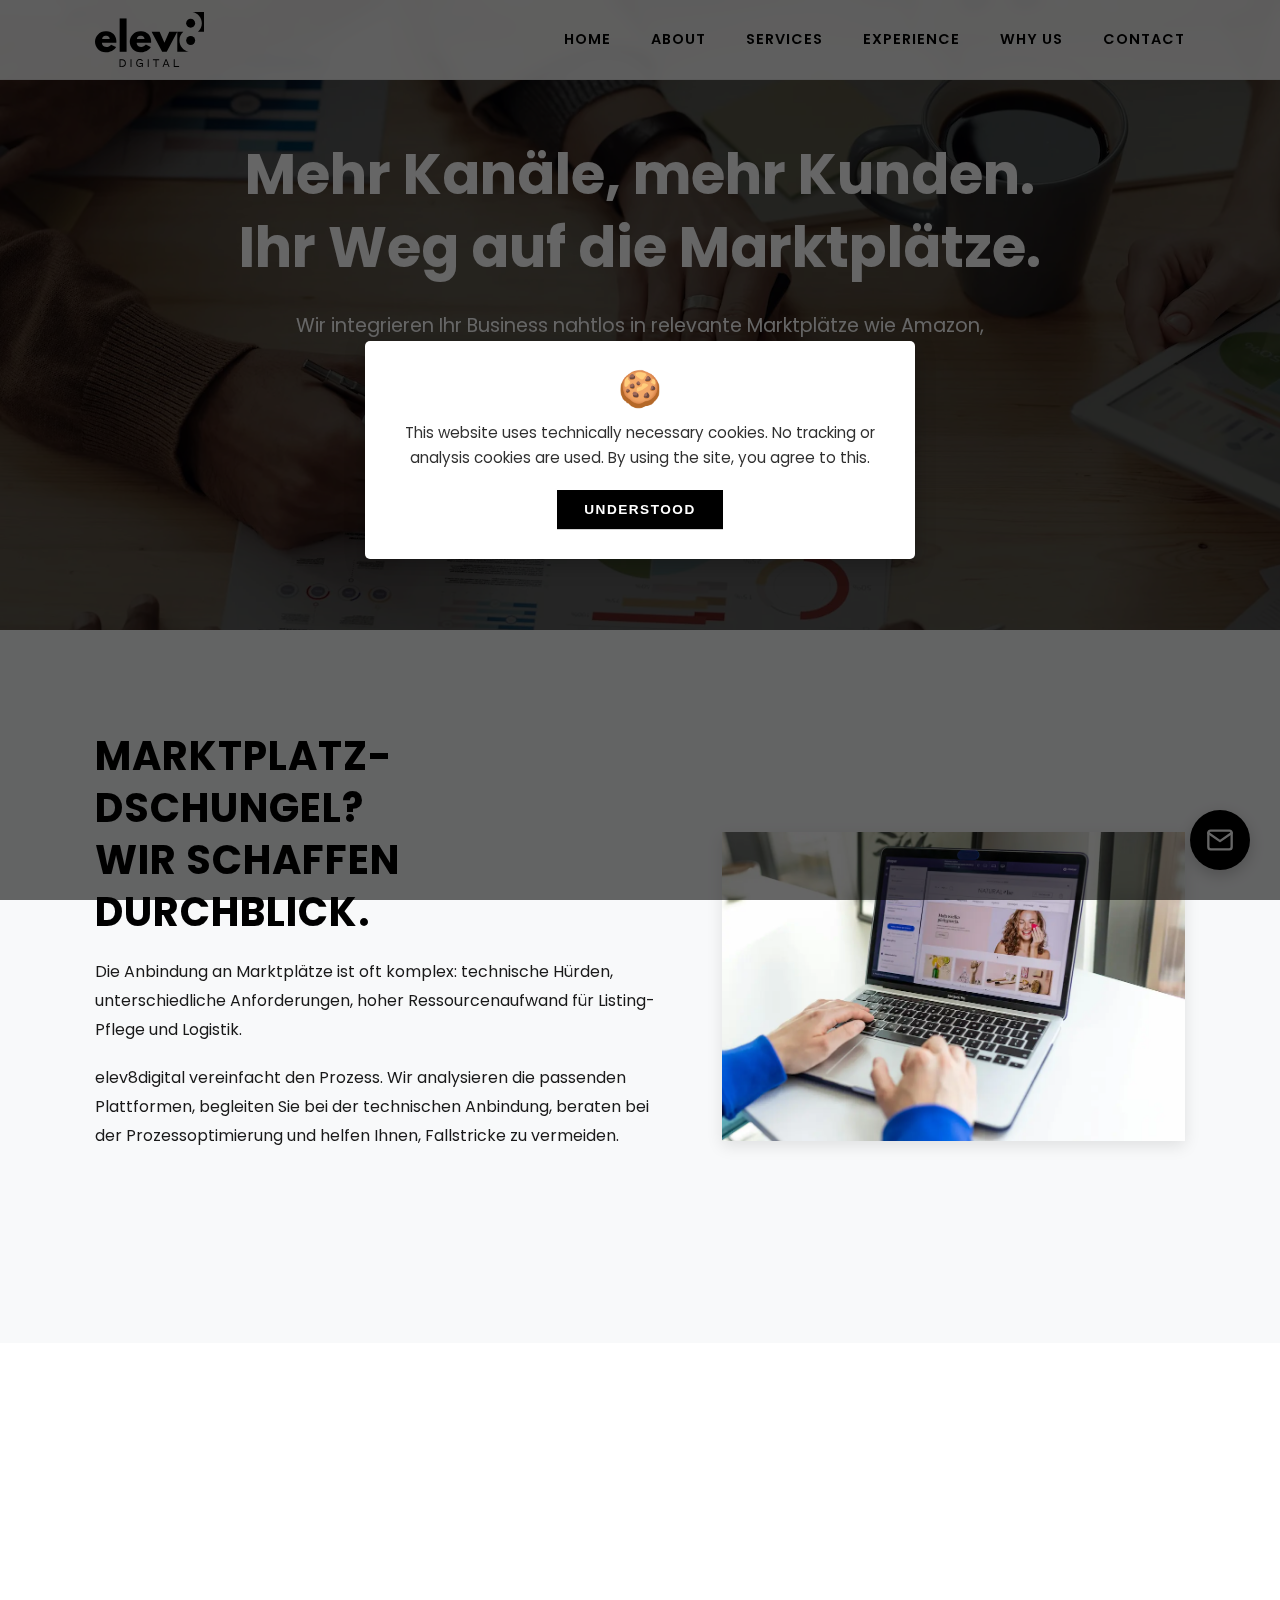
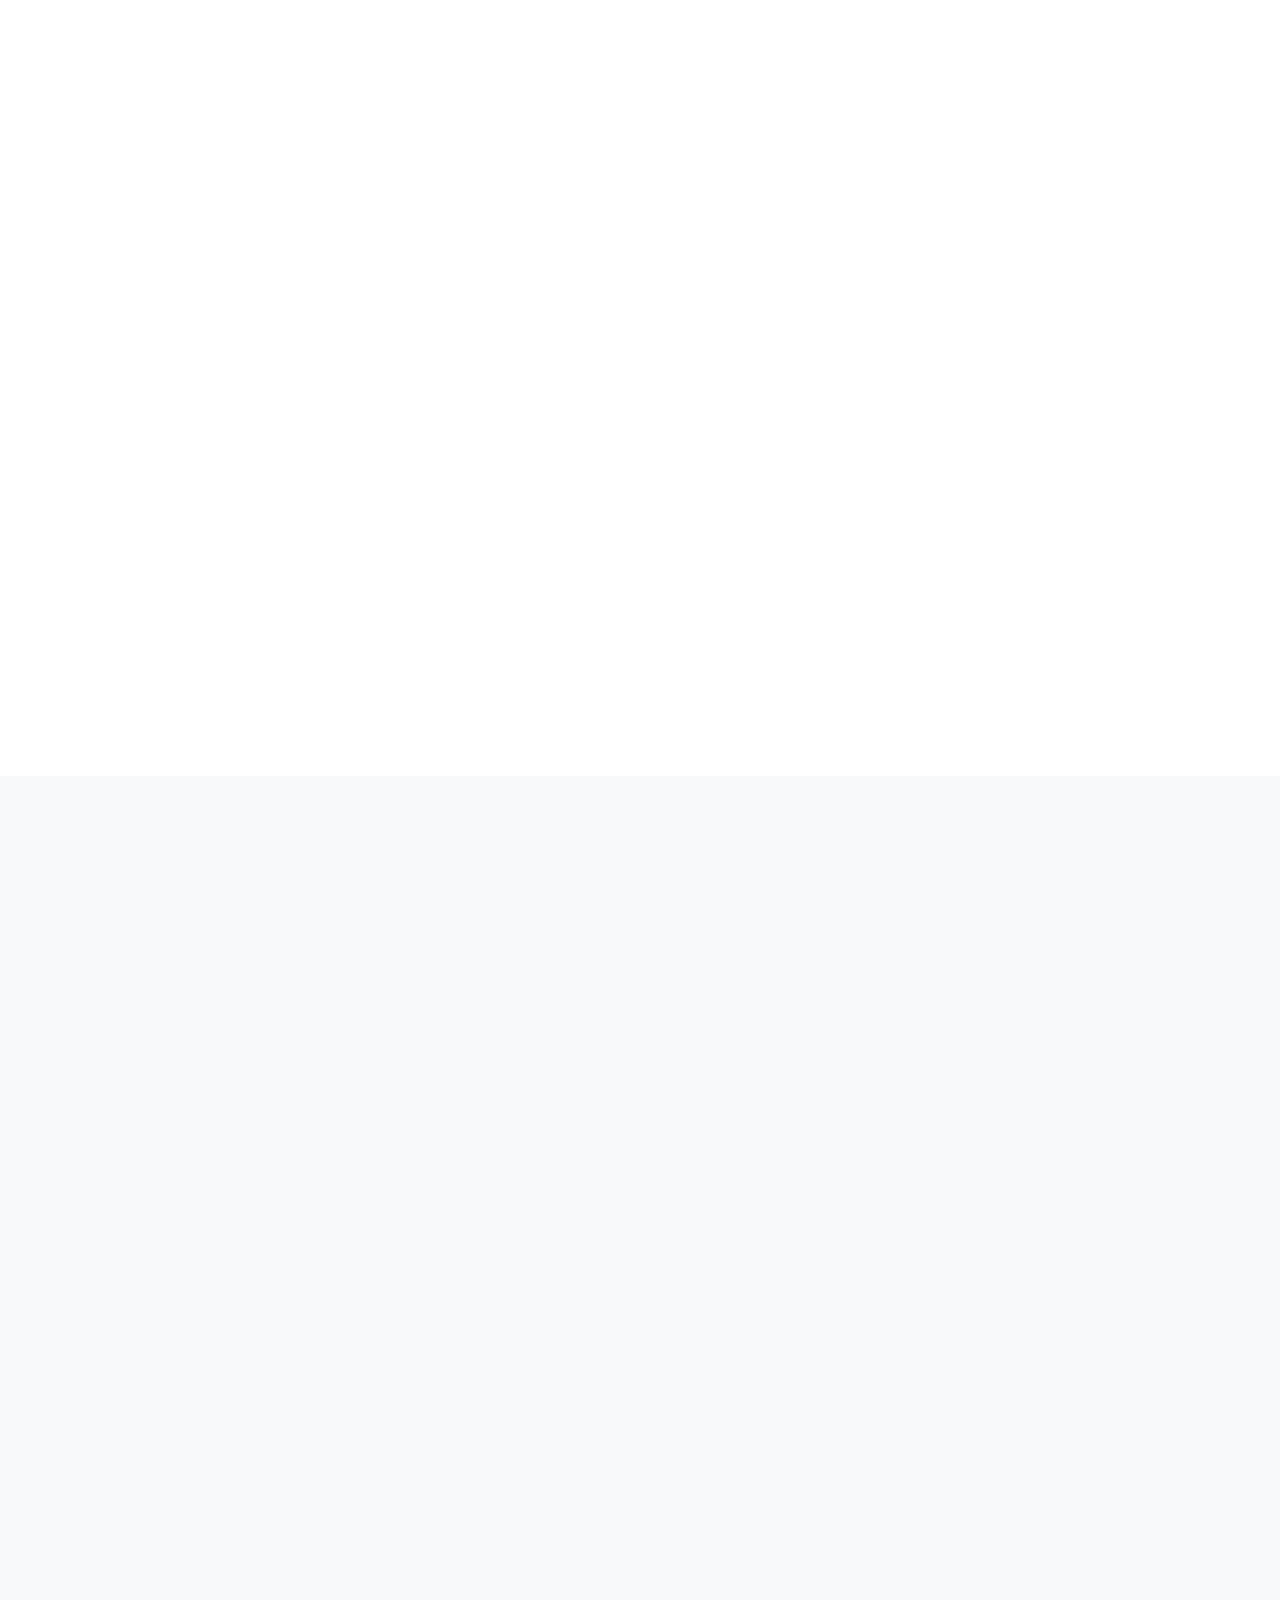
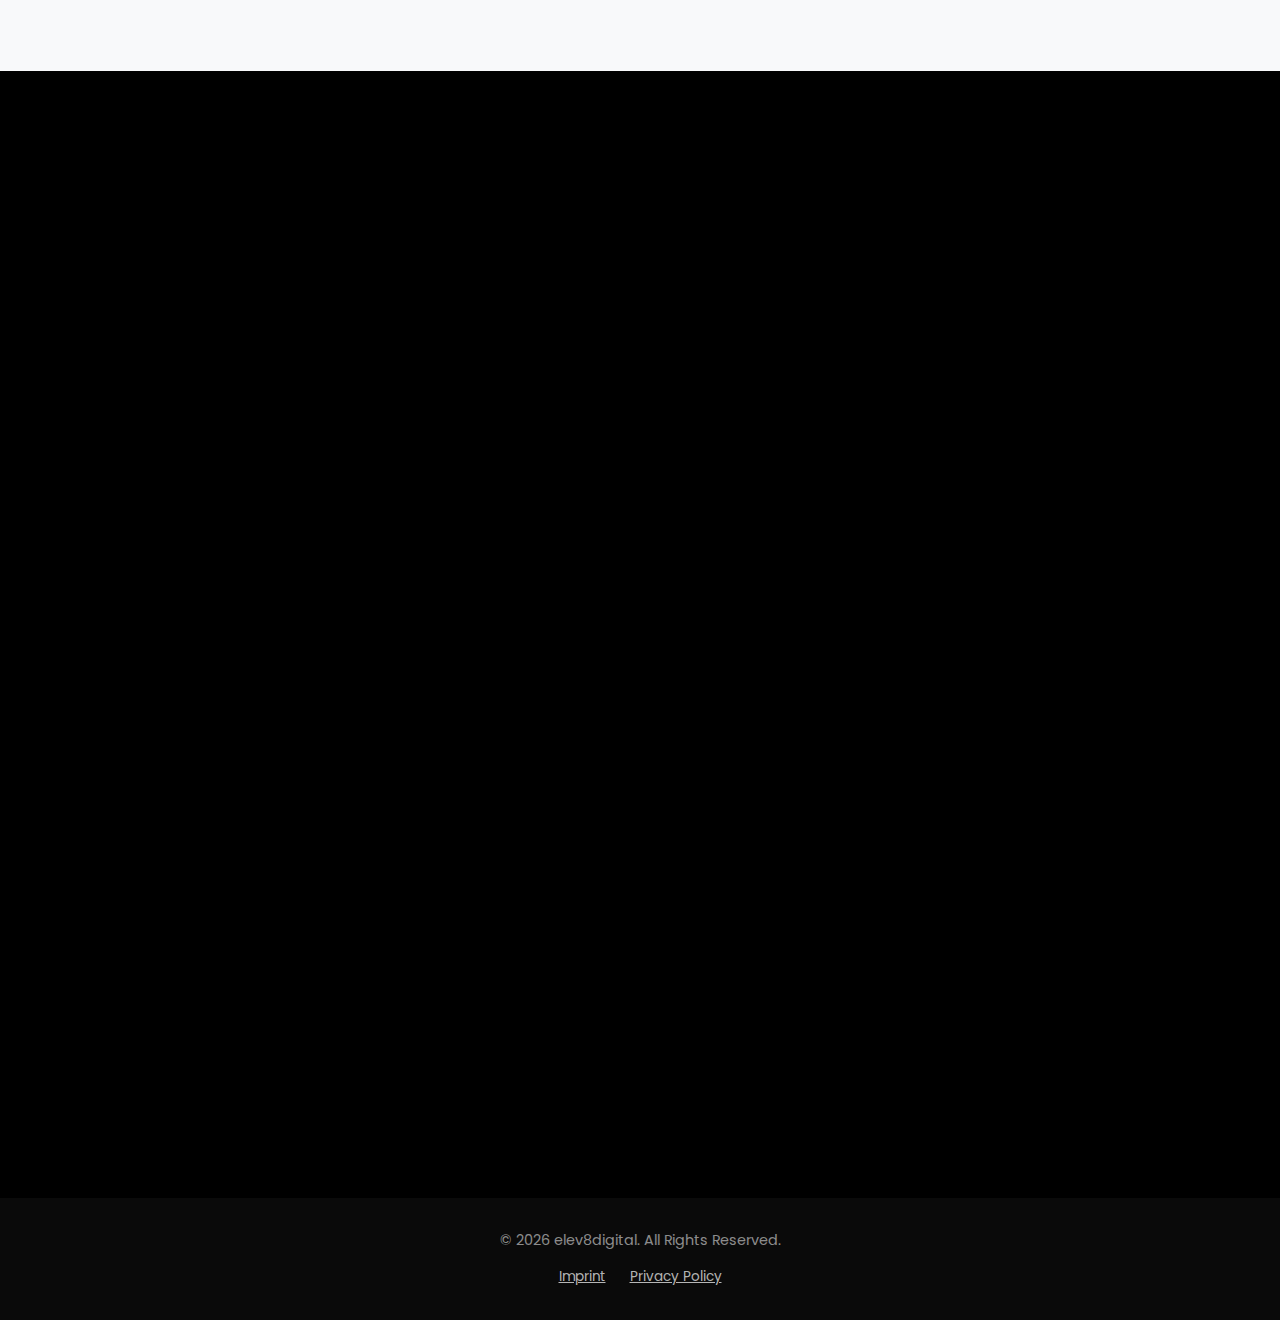
<file: leistungen/marktplatz-integration/index.html>
<!DOCTYPE html>
<html lang="de">
<head>
    <meta charset="UTF-8">
    <meta name="viewport" content="width=device-width, initial-scale=1.0">
    <title>Marktplatz Integration: Erweitern Sie Ihre Reichweite | elev8digital</title>

    <link rel="preload" href="../../fonts/poppins.css" as="style" onload="this.rel='stylesheet'">
    <link rel="preload" href="../../style.css" as="style" onload="this.rel='stylesheet'">
    <link rel="stylesheet" href="../../fonts/poppins.css">
    <link rel="stylesheet" href="../../css/aos.css">
    <link rel="stylesheet" href="../../style.css">

    <link rel="icon" type="image/png" sizes="32x32" href="../../img/favicon-light-32x32.png">
    <link rel="icon" type="image/png" sizes="16x16" href="../../img/favicon-light-16x16.png">
    <link rel="icon" type="image/png" sizes="32x32" href="../../img/favicon-dark-32x32.png" media="(prefers-color-scheme: dark)">
    <link rel="icon" type="image/png" sizes="16x16" href="../../img/favicon-dark-16x16.png" media="(prefers-color-scheme: dark)">
    <link rel="apple-touch-icon" sizes="180x180" href="../../img/apple-touch-icon-light-180x180.png">

    <meta name="description" content="Erschließen Sie neue Vertriebskanäle mit professioneller Marktplatz-Integration (Amazon, Otto, etc.) durch elev8digital. Beratung, Anbindung & Optimierung.">
    <meta name="author" content="elev8digital">
    <meta name="robots" content="index, follow">
    <meta name="keywords" content="Marktplatz Integration, Amazon Anbindung, Otto Anbindung, AboutYou Integration, Marketplace Consulting, Multi-Channel, Amazon PPC, Marktplatz SEO">
    
    <!-- Canonical URL -->
    <link rel="canonical" href="https://elev8digital.de/leistungen/marktplatz-integration/" />

    <!-- Language alternates -->
    <link rel="alternate" hreflang="de" href="https://elev8digital.de/leistungen/marktplatz-integration/" />
    <link rel="alternate" hreflang="x-default" href="https://elev8digital.de/leistungen/marktplatz-integration/" />

    <!-- Open Graph Tags -->
    <meta property="og:title" content="Marktplatz Integration: Erweitern Sie Ihre Reichweite | elev8digital">
    <meta property="og:description" content="Professionelle Anbindung an Amazon, Otto & Co. Erschließen Sie neue Vertriebskanäle.">
    <meta property="og:type" content="website">
    <meta property="og:url" content="https://elev8digital.de/leistungen/marktplatz-integration/">
    <meta property="og:image" content="https://elev8digital.de/img/og-image.webp">
    <meta property="og:image:width" content="1200">
    <meta property="og:image:height" content="630">
    <meta property="og:site_name" content="elev8digital">
    <meta property="og:locale" content="de_DE">
    
    <!-- Twitter Cards -->
    <meta name="twitter:card" content="summary_large_image">
    <meta name="twitter:title" content="Marktplatz Integration: Erweitern Sie Ihre Reichweite | elev8digital">
    <meta name="twitter:description" content="Professionelle Anbindung an Amazon, Otto & Co. Erschließen Sie neue Vertriebskanäle.">
    <meta name="twitter:image" content="https://elev8digital.de/img/og-image.webp">

    <!-- Schema.org Structured Data for Marktplatz Integration Service -->
    <script type="application/ld+json">
    {
      "@context": "https://schema.org",
      "@graph": [
        {
          "@type": "Service",
          "@id": "https://elev8digital.de/leistungen/marktplatz-integration/#service",
          "name": "Marktplatz-Integration",
          "description": "Professionelle Integration und Optimierung für Marktplätze wie Amazon, Otto, AboutYou & Co.",
          "provider": {
            "@type": "Organization",
            "@id": "https://elev8digital.de/#organization",
            "name": "elev8digital",
            "url": "https://elev8digital.de/",
            "logo": "https://elev8digital.de/img/elev8digital-r2d3.svg"
          },
          "serviceType": "Marketplace Integration",
          "category": ["Marktplatz Integration", "Amazon Anbindung", "Multi-Channel", "E-Commerce Beratung"],
          "offers": {
            "@type": "Offer",
            "availability": "https://schema.org/InStock",
            "priceCurrency": "EUR",
            "description": "Marktplatz-Integration für erweiterte Reichweite"
          },
          "areaServed": {
            "@type": "Country",
            "name": "Deutschland"
          }
        },
        {
          "@type": "WebPage",
          "@id": "https://elev8digital.de/leistungen/marktplatz-integration/#webpage",
          "url": "https://elev8digital.de/leistungen/marktplatz-integration/",
          "name": "Marktplatz Integration: Erweitern Sie Ihre Reichweite | elev8digital",
          "description": "Professionelle Anbindung an Amazon, Otto & Co. Erschließen Sie neue Vertriebskanäle.",
          "isPartOf": {
            "@type": "WebSite",
            "@id": "https://elev8digital.de/#website"
          },
          "about": {
            "@id": "https://elev8digital.de/leistungen/marktplatz-integration/#service"
          },
          "inLanguage": "de-DE"
        },
        {
          "@type": "BreadcrumbList",
          "itemListElement": [
            {
              "@type": "ListItem",
              "position": 1,
              "name": "Home",
              "item": "https://elev8digital.de/"
            },
            {
              "@type": "ListItem",
              "position": 2,
              "name": "Leistungen",
              "item": "https://elev8digital.de/#services"
            },
            {
              "@type": "ListItem",
              "position": 3,
              "name": "Marktplatz-Integration",
              "item": "https://elev8digital.de/leistungen/marktplatz-integration/"
            }
          ]
        }
      ]
    }
    </script>

    <script src="../../js/feather.min.js" defer></script>
</head>
<body>

    <div class="scroll-progress-container"><div class="scroll-progress-bar" id="scroll-progress-bar"></div></div>
    <div class="modal-overlay" id="modal-overlay"></div>
    <div class="cookie-overlay" id="cookie-overlay"></div>

    <header class="main-header">
        <div class="container">
            <a href="/#hero" class="logo">
                <img src="../../img/elev8digital-r2d3.svg" alt="elev8digital Logo">
            </a>
            <nav class="main-nav">
                 <ul>
                    <li><a href="/#hero" data-i18n-key="navHome">Home</a></li>
                    <li><a href="/#about" data-i18n-key="navAbout">Über Uns</a></li>
                    <li><a href="/#services" data-i18n-key="navServices">Leistungen</a></li>
                    <li><a href="/#experience" data-i18n-key="navExperience">Erfahrung</a></li>
                    <li><a href="/#why-us" data-i18n-key="navWhyUs">Warum Wir</a></li>
                    <li><a href="/#contact" data-i18n-key="navContact">Kontakt</a></li>
                 </ul>
            </nav>
             <div class="nav-toggle" id="nav-toggle"><span></span></div>
        </div>
    </header>

    <div class="sticky-contact"><a href="#contact" title="Kontakt aufnehmen"><i data-feather="mail"></i></a></div>

    <main class="landingpage-content">

        <section id="mi-hero" class="lp-section lp-hero">
            <div class="hero-overlay"></div>
            <div class="container hero-content">
                <h1 data-aos="fade-up" data-aos-delay="300" data-i18n-key="miHeroHeadline">Mehr Kanäle, mehr Kunden.<br>Ihr Weg auf die Marktplätze.</h1>
                <p data-aos="fade-up" data-aos-delay="500" data-i18n-key="miHeroSubheadline">Wir integrieren Ihr Business nahtlos in relevante Marktplätze wie Amazon, Otto & Co. und maximieren Ihre Sichtbarkeit.</p>
                <a href="#contact" class="btn btn-inverted" data-aos="fade-up" data-aos-delay="700" data-i18n-key="miHeroButton">Marktplatz-Potenzial prüfen</a>
            </div>
        </section>

        <section id="mi-problem" class="lp-section alt-bg">
             <div class="container content-split">
                 <div class="content-text" data-aos="fade-right">
                    <h2 data-i18n-key="miProblemTitle">Marktplatz-Dschungel?<br>Wir schaffen Durchblick.</h2>
                    <p data-i18n-key="miProblemText1">Die Anbindung an Marktplätze ist oft komplex: technische Hürden, unterschiedliche Anforderungen, hoher Ressourcenaufwand für Listing-Pflege und Logistik.</p>
                    <p data-i18n-key="miProblemText2">elev8digital vereinfacht den Prozess. Wir analysieren die passenden Plattformen, begleiten Sie bei der technischen Anbindung, beraten bei der Prozessoptimierung und helfen Ihnen, Fallstricke zu vermeiden.</p>
                    <a href="#contact" class="btn" data-aos="fade-up" data-aos-delay="200" data-i18n-key="miProblemButton">Jetzt Beratung starten</a>
                 </div>
                 <div class="content-image" data-aos="fade-left" data-aos-delay="200">
                    <img src="../../img/eco-webshop.webp" alt="Flussdiagramm zeigt die Schritte der Marktplatz-Integration" id="mi-problem-img" loading="lazy">
                 </div>
            </div>
        </section>

        <section id="mi-offerings" class="lp-section">
            <div class="container" data-aos="fade-up">
                <h2 style="text-align: center;" data-i18n-key="miOfferingsTitle">Ihr Weg zum Marktplatz-Erfolg: Unsere Services</h2>
                <p class="section-subtitle" data-i18n-key="miOfferingsSubtitle">Von der Strategie bis zur laufenden Optimierung – alles aus einer Hand.</p>
                <div class="offerings-grid">
                    <div class="offering-item" data-aos="fade-up" data-aos-delay="100">
                        <i data-feather="compass"></i>
                        <h3 data-i18n-key="miOffering1Title">Plattform-Strategie & Auswahl</h3>
                        <p data-i18n-key="miOffering1Text">Analyse der relevantesten Marktplätze für Ihre Produkte und Zielgruppen.</p>
                    </div>
                    <div class="offering-item" data-aos="fade-up" data-aos-delay="200">
                        <i data-feather="tool"></i>
                        <h3 data-i18n-key="miOffering2Title">Technische Anbindung</h3>
                        <p data-i18n-key="miOffering2Text">Nahtlose Integration Ihres Systems (ERP, PIM, Shop) mit den Marktplatz-Schnittstellen.</p>
                    </div>
                    <div class="offering-item" data-aos="fade-up" data-aos-delay="300">
                        <i data-feather="file-text"></i>
                        <h3 data-i18n-key="miOffering3Title">Listing- & Content-Optimierung</h3>
                        <p data-i18n-key="miOffering3Text">Erstellung und Optimierung Ihrer Produktlistings für maximale Sichtbarkeit und Conversion.</p>
                    </div>
                    <div class="offering-item" data-aos="fade-up" data-aos-delay="400">
                        <i data-feather="briefcase"></i>
                        <h3 data-i18n-key="miOffering4Title">Prozessberatung (Logistik, Fulfillment)</h3>
                        <p data-i18n-key="miOffering4Text">Beratung zur effizienten Gestaltung Ihrer Logistik- und Fulfillment-Prozesse (z.B. FBA, FBM).</p>
                    </div>
                     <div class="offering-item" data-aos="fade-up" data-aos-delay="500">
                        <i data-feather="dollar-sign"></i>
                        <h3 data-i18n-key="miOffering5Title">Marktplatz Advertising</h3>
                        <p data-i18n-key="miOffering5Text">Planung und Steuerung von Werbekampagnen direkt auf den Marktplätzen (z.B. Amazon PPC).</p>
                    </div>
                     <div class="offering-item" data-aos="fade-up" data-aos-delay="600">
                        <i data-feather="bar-chart-2"></i>
                        <h3 data-i18n-key="miOffering6Title">Monitoring & Reporting</h3>
                        <p data-i18n-key="miOffering6Text">Laufende Überwachung Ihrer Performance und verständliche Berichte als Entscheidungsgrundlage.</p>
                    </div>
                </div>
            </div>
        </section>

         <section id="mi-approach" class="lp-section alt-bg">
            <div class="container content-split reverse">
                 <div class="content-text" data-aos="fade-left">
                    <h2 data-i18n-key="miApproachTitle">Unser Ansatz:<br>Strategisch, Technisch, Erfolgreich</h2>
                    <p data-i18n-key="miApproachText1">Wir folgen einem strukturierten Prozess, um Ihre Marktplatz-Präsenz effizient aufzubauen und zu optimieren.</p>
                     <ul>
                        <li data-i18n-key="miApproachPoint1"><strong>Analyse & Potenzial:</strong> Welche Marktplätze passen zu Ihnen?</li>
                        <li data-i18n-key="miApproachPoint2"><strong>Strategie & Konzeption:</strong> Definition der Ziele und Integrationswege.</li>
                        <li data-i18n-key="miApproachPoint3"><strong>Technische Umsetzung:</strong> Anbindung und Daten-Setup.</li>
                        <li data-i18n-key="miApproachPoint4"><strong>Go-Live & Optimierung:</strong> Start, Monitoring und kontinuierliche Verbesserung.</li>
                        <li data-i18n-key="miApproachPoint5"><strong>Skalierung:</strong> Ausbau auf weitere Plattformen und Services.</li>
                     </ul>
                    <p data-i18n-key="miApproachText2" style="margin-top: 35px;">Wir begleiten Sie von der ersten Idee bis zum erfolgreichen Verkauf auf den Marktplätzen.</p>
                    <a href="#contact" class="btn" data-aos="fade-up" data-aos-delay="200" data-i18n-key="miApproachButton">Integration planen</a>
                 </div>
                 <div class="content-image" data-aos="fade-right" data-aos-delay="200">
                     <img src="../../img/pm-strategie.webp" alt="Team plant Marktplatz-Strategie an einem Planungboard" id="mi-approach-img" loading="lazy">
                 </div>
            </div>
        </section>

        <section id="contact">
            <div class="container" data-aos="zoom-in-up">
                 <h2 data-i18n-key="miCtaTitle">Bereit, neue Märkte<br>zu erobern?</h2>
                <p class="subtitle" data-i18n-key="miCtaSubtitle">Kontaktieren Sie uns für ein unverbindliches Gespräch über Ihre Marktplatz-Strategie und Integrationsmöglichkeiten.</p>
                <form action="https://formspree.io/f/xyzenbdk" method="POST" class="contact-form" id="contact-form">
                    <input type="hidden" name="_subject" value="Anfrage Marktplatz-Integration von elev8digital Website">
                    <div class="form-group" data-aos="fade-up" data-aos-delay="100">
                        <label for="name" data-i18n-key="formLabelName">Name</label>
                        <input type="text" id="name" name="name" required>
                    </div>
                    <div class="form-group" data-aos="fade-up" data-aos-delay="200">
                        <label for="email" data-i18n-key="formLabelEmail">E-Mail</label>
                        <input type="email" id="email" name="_replyto" required>
                        <input type="hidden" name="email" id="email-hidden">
                    </div>
                    <div class="form-group" data-aos="fade-up" data-aos-delay="300">
                        <label for="subject" data-i18n-key="formLabelSubject">Betreff</label>
                        <input type="text" id="subject" name="subject" placeholder="z.B. Anfrage Marktplatz-Integration">
                    </div>
                    <div class="form-group" data-aos="fade-up" data-aos-delay="400">
                        <label for="message" data-i18n-key="formLabelMessage">Ihre Nachricht</label>
                        <textarea id="message" name="message" required placeholder="Welche Marktplätze sind für Sie interessant? Welche Systeme nutzen Sie aktuell?"></textarea>
                    </div>
                    <div class="form-submit-btn" data-aos="fade-up" data-aos-delay="500">
                        <button type="submit" class="btn btn-inverted" data-i18n-key="formButtonSubmit">Nachricht Senden</button>
                    </div>
                </form>
                <p style="margin-top: 40px; font-size: 0.9em; opacity: 0.7;">
                    <span data-i18n-key="contactEmailPrefix">E-Mail:</span> <a href="mailto:info@elev8digital.de" style="color: var(--text-color-light); text-decoration: underline;">info@elev8digital.de</a>
                </p>
            </div>
        </section>

    </main>

    <footer>
        <div class="container">
            <p>© <span id="current-year"></span> elev8digital.
               <span data-i18n-key="footerRights">Alle Rechte vorbehalten.</span>
            </p>
            <ul class="footer-links">
                <li><a href="#" id="open-imprint" data-i18n-key="footerImprint">Impressum</a></li>
                <li><a href="#" id="open-privacy" data-i18n-key="footerPrivacy">Datenschutz</a></li>
            </ul>
        </div>
    </footer>

    <div id="imprint-modal" class="modal">
        <button class="modal-close" aria-label="Schließen">×</button>
        <div class="modal-content">
            <h2 data-i18n-key="imprintTitle">Impressum</h2>
            <p data-i18n-key="imprintDSGVO">Angaben gemäß § 5 TMG</p>
            <p> elev8digital GbR<br> Stooter Straße 24<br> 45481 Mülheim an der Ruhr </p>
            <p><strong data-i18n-key="imprintPartners">Vertreten durch die Gesellschafter:</strong><br> Lukas Henke<br> Taylan Demirkol </p>
            <p><strong data-i18n-key="imprintContact">Kontakt:</strong><br> <span data-i18n-key="imprintEmail">E-Mail:</span> info@elev8digital.de </p>
            <p><strong data-i18n-key="imprintVatId">Umsatzsteuer-ID:</strong><br> <span data-i18n-key="imprintVatIdText">Umsatzsteuer-Identifikationsnummer gemäß §27a Umsatzsteuergesetz:</span><br> USt-IdNr. beantragt </p>
            <h3 data-i18n-key="imprintDisputeTitle">EU-Streitschlichtung</h3>
            <p data-i18n-key="imprintDisputeText1">Die Europäische Kommission stellt eine Plattform zur Online-Streitbeilegung (OS) bereit: <a href="https://ec.europa.eu/consumers/odr/" target="_blank" rel="noopener noreferrer">https://ec.europa.eu/consumers/odr/</a>.</p>
            <p data-i18n-key="imprintDisputeText2">Unsere E-Mail-Adresse finden Sie oben im Impressum.</p>
            <p data-i18n-key="imprintDisputeConsumerText1">Wir sind nicht bereit oder verpflichtet, an Streitbeilegungsverfahren vor einer Verbraucherschlichtungsstelle teilzunehmen.</p>
            <h3 data-i18n-key="imprintLiabilityContentTitle">Haftung für Inhalte</h3>
            <p data-i18n-key="imprintLiabilityContentText">Als Diensteanbieter sind wir gemäß § 7 Abs.1 TMG für eigene Inhalte auf diesen Seiten nach den allgemeinen Gesetzen verantwortlich. Nach §§ 8 bis 10 TMG sind wir als Diensteanbieter jedoch nicht verpflichtet, übermittelte oder gespeicherte fremde Informationen zu überwachen oder nach Umständen zu forschen, die auf eine rechtswidrige Tätigkeit hinweisen. Verpflichtungen zur Entfernung oder Sperrung der Nutzung von Informationen nach den allgemeinen Gesetzen bleiben hiervon unberührt. Eine diesbezügliche Haftung ist jedoch erst ab dem Zeitpunkt der Kenntnis einer konkreten Rechtsverletzung möglich. Bei Bekanntwerden von entsprechenden Rechtsverletzungen werden wir diese Inhalte umgehend entfernen.</p>
            <h3 data-i18n-key="imprintLiabilityLinksTitle">Haftung für Links</h3>
            <p data-i18n-key="imprintLiabilityLinksText">Unser Angebot enthält Links zu externen Websites Dritter, auf deren Inhalte wir keinen Einfluss haben. Deshalb können wir für diese fremden Inhalte auch keine Gewähr übernehmen. Für die Inhalte der verlinkten Seiten ist stets der jeweilige Anbieter oder Betreiber der Seiten verantwortlich. Die verlinkten Seiten wurden zum Zeitpunkt der Verlinkung auf mögliche Rechtsverstöße überprüft. Rechtswidrige Inhalte waren zum Zeitpunkt der Verlinkung nicht erkennbar. Eine permanente inhaltliche Kontrolle der verlinkten Seiten ist jedoch ohne konkrete Anhaltspunkte einer Rechtsverletzung nicht zumutbar. Bei Bekanntwerden von Rechtsverletzungen werden wir derartige Links umgehend entfernen.</p>
            <h3 data-i18n-key="imprintCopyrightTitle">Urheberrecht</h3>
            <p data-i18n-key="imprintCopyrightText">Die durch die Seitenbetreiber erstellten Inhalte und Werke auf diesen Seiten unterliegen dem deutschen Urheberrecht. Die Vervielfältigung, Bearbeitung, Verbreitung und jede Art der Verwertung außerhalb der Grenzen des Urheberrechtes bedürfen der schriftlichen Zustimmung des jeweiligen Autors bzw. Erstellers. Downloads und Kopien dieser Seite sind nur für den privaten, nicht kommerziellen Gebrauch gestattet. Soweit die Inhalte auf dieser Seite nicht vom Betreiber erstellt wurden, werden die Urheberrechte Dritter beachtet. Insbesondere werden Inhalte Dritter als solche gekennzeichnet. Sollten Sie trotzdem auf eine Urheberrechtsverletzung aufmerksam werden, bitten wir um einen entsprechenden Hinweis. Bei Bekanntwerden von Rechtsverletzungen werden wir derartige Inhalte umgehend entfernen.</p>
        </div>
    </div>
    <div id="privacy-modal" class="modal">
        <button class="modal-close" aria-label="Schließen">×</button>
        <div class="modal-content">
            <h2 data-i18n-key="privacyTitle">Datenschutzerklärung</h2>
            <h3 data-i18n-key="privacyGeneralTitle">1. Datenschutz auf einen Blick</h3>
            <h4 data-i18n-key="privacyGeneralHintTitle">Allgemeine Hinweise</h4>
            <p data-i18n-key="privacyGeneralHintText">Die folgenden Hinweise geben einen einfachen Überblick darüber, was mit Ihren personenbezogenen Daten passiert, wenn Sie diese Website besuchen. Personenbezogene Daten sind alle Daten, mit denen Sie persönlich identifiziert werden können. Ausführliche Informationen zum Thema Datenschutz entnehmen Sie unserer unter diesem Text aufgeführten Datenschutzerklärung.</p>
            <h4 data-i18n-key="privacyDataCollectionTitle">Datenerfassung auf dieser Website</h4>
            <p><strong data-i18n-key="privacyResponsiblePartyTitle">Wer ist verantwortlich für die Datenerfassung auf dieser Website?</strong></p>
            <p data-i18n-key="privacyResponsiblePartyText">Die Datenverarbeitung auf dieser Website erfolgt durch den Websitebetreiber. Dessen Kontaktdaten können Sie dem Abschnitt „Hinweis zur Verantwortlichen Stelle“ in dieser Datenschutzerklärung entnehmen.</p>
            <p><strong data-i18n-key="privacyHowDataCollectedTitle">Wie erfassen wir Ihre Daten?</strong></p>
            <p data-i18n-key="privacyHowDataCollectedText1">Ihre Daten werden zum einen dadurch erhoben, dass Sie uns diese mitteilen. Hierbei kann es sich z. B. um Daten handeln, die Sie in ein Kontaktformular eingeben.</p>
            <p data-i18n-key="privacyHowDataCollectedText2">Andere Daten werden automatisch oder nach Ihrer Einwilligung beim Besuch der Website durch unsere IT-Systeme erfasst. Das sind vor allem technische Daten (z. B. Internetbrowser, Betriebssystem oder Uhrzeit des Seitenaufrufs). Die Erfassung dieser Daten erfolgt automatisch, sobald Sie diese Website betreten.</p>
            <p><strong data-i18n-key="privacyDataUsageTitle">Wofür nutzen wir Ihre Daten?</strong></p>
            <p data-i18n-key="privacyDataUsageText1">Ein Teil der Daten wird erhoben, um eine fehlerfreie Bereitstellung der Website zu gewährleisten. Andere Daten können zur Analyse Ihres Nutzerverhaltens verwendet werden (sofern Analyse-Tools eingesetzt werden, was hier aktuell nicht der Fall ist).</p>
            <p><strong data-i18n-key="privacyDataRightsTitle">Welche Rechte haben Sie bezüglich Ihrer Daten?</strong></p>
            <p data-i18n-key="privacyDataRightsText">Sie haben jederzeit das Recht, unentgeltlich Auskunft über Herkunft, Empfänger und Zweck Ihrer gespeicherten personenbezogenen Daten zu erhalten. Sie haben außerdem ein Recht, die Berichtigung oder Löschung dieser Daten zu verlangen. Wenn Sie eine Einwilligung zur Datenverarbeitung erteilt haben, können Sie diese Einwilligung jederzeit für die Zukunft widerrufen. Außerdem haben Sie das Recht, unter bestimmten Umständen die Einschränkung der Verarbeitung Ihrer personenbezogenen Daten zu verlangen. Des Weiteren steht Ihnen ein Beschwerderecht bei der zuständigen Aufsichtsbehörde zu. Hierzu sowie zu weiteren Fragen zum Thema Datenschutz können Sie sich jederzeit an uns wenden.</p>
            <h3 data-i18n-key="privacyHostingTitle">2. Hosting</h3>
            <p data-i18n-key="privacyHostingText1">Wir hosten unsere Website bei GitHub Pages. Anbieter ist die GitHub Inc., 88 Colin P Kelly Jr St, San Francisco, CA 94107, USA (nachfolgend: GitHub). Wenn Sie unsere Website besuchen, erfasst GitHub verschiedene Logfiles einschließlich Ihrer IP-Adressen.</p>
            <p data-i18n-key="privacyHostingText2">Die Verwendung von GitHub Pages erfolgt im Interesse einer sicheren, schnellen und effizienten Bereitstellung unseres Online-Angebots durch einen professionellen Anbieter (Art. 6 Abs. 1 lit. f DSGVO). GitHub wird Ihre Daten nur insoweit verarbeiten, wie dies zur Erfüllung seiner Leistungspflichten erforderlich ist und unsere Weisungen in Bezug auf diese Daten befolgen.</p>
            <p data-i18n-key="privacyHostingText3">Weitere Informationen finden Sie in der Datenschutzerklärung von GitHub: <a href="https://docs.github.com/en/site-policy/privacy-policies/github-privacy-statement" target="_blank" rel="noopener noreferrer">https://docs.github.com/en/site-policy/privacy-policies/github-privacy-statement</a>.</p>
            <p data-i18n-key="privacyHostingContractText">Wir haben einen Vertrag über Auftragsverarbeitung (AVV) zur Nutzung des oben genannten Dienstes geschlossen. Hierbei handelt es sich um einen datenschutzrechtlich vorgeschriebenen Vertrag, der gewährleistet, dass dieser die personenbezogenen Daten unserer Websitebesucher nur nach unseren Weisungen und unter Einhaltung der DSGVO verarbeitet.</p>
            <h3 data-i18n-key="privacyMandatoryInfoTitle">3. Allgemeine Hinweise und Pflicht­informationen</h3>
            <h4 data-i18n-key="privacyProtectionTitle">Datenschutz</h4>
            <p data-i18n-key="privacyProtectionText1">Die Betreiber dieser Seiten nehmen den Schutz Ihrer persönlichen Daten sehr ernst. Wir behandeln Ihre personenbezogenen Daten vertraulich und entsprechend der gesetzlichen Datenschutzvorschriften sowie dieser Datenschutzerklärung.</p>
            <p data-i18n-key="privacyProtectionText2">Wenn Sie diese Website benutzen, werden verschiedene personenbezogene Daten erhoben. Personenbezogene Daten sind Daten, mit denen Sie persönlich identifiziert werden können. Die vorliegende Datenschutzerklärung erläutert, welche Daten wir erheben und wofür wir sie nutzen. Sie erläutert auch, wie und zu welchem Zweck das geschieht.</p>
            <p data-i18n-key="privacyProtectionText3">Wir weisen darauf hin, dass die Datenübertragung im Internet (z. B. bei der Kommunikation per E-Mail) Sicherheitslücken aufweisen kann. Ein lückenloser Schutz der Daten vor dem Zugriff durch Dritte ist nicht möglich.</p>
            <h4 data-i18n-key="privacyControllerTitle">Hinweis zur verantwortlichen Stelle</h4>
            <p data-i18n-key="privacyControllerText1">Die verantwortliche Stelle für die Datenverarbeitung auf dieser Website ist:</p>
            <p> elev8digital GbR<br> Stooter Straße 24<br> 45481 Mülheim an der Ruhr </p>
            <p> E-Mail: info@elev8digital.de </p>
            <p data-i18n-key="privacyControllerText2">Verantwortliche Stelle ist die natürliche oder juristische Person, die allein oder gemeinsam mit anderen über die Zwecke und Mittel der Verarbeitung von personenbezogenen Daten (z. B. Namen, E-Mail-Adressen o. Ä.) entscheidet.</p>
            <h4 data-i18n-key="privacyStorageDurationTitle">Speicherdauer</h4>
            <p data-i18n-key="privacyStorageDurationText">Soweit innerhalb dieser Datenschutzerklärung keine speziellere Speicherdauer genannt wurde, verbleiben Ihre personenbezogenen Daten bei uns, bis der Zweck für die Datenverarbeitung entfällt. Wenn Sie ein berechtigtes Löschersuchen geltend machen oder eine Einwilligung zur Datenverarbeitung widerrufen, werden Ihre Daten gelöscht, sofern wir keine anderen rechtlich zulässigen Gründe für die Speicherung Ihrer personenbezogenen Daten haben (z. B. steuer- oder handelsrechtliche Aufbewahrungsfristen); im letztgenannten Fall erfolgt die Löschung nach Fortfall dieser Gründe.</p>
            <h4 data-i18n-key="privacyLegalBasisTitle">Hinweis zur Rechtsgrundlage der Datenverarbeitung auf dieser Website</h4>
            <p data-i18n-key="privacyLegalBasisText">Sofern Sie in die Datenverarbeitung eingewilligt haben, verarbeiten wir Ihre personenbezogenen Daten auf Grundlage von Art. 6 Abs. 1 lit. a DSGVO bzw. Art. 9 Abs. 2 lit. a DSGVO, sofern besondere Datenkategorien nach Art. 9 Abs. 1 DSGVO verarbeitet werden. Im Falle einer ausdrücklichen Einwilligung in die Übertragung personenbezogener Daten in Drittstaaten erfolgt die Datenverarbeitung außerdem auf Grundlage von Art. 49 Abs. 1 lit. a DSGVO. Sofern Sie in die Speicherung von Cookies oder in den Zugriff auf Informationen in Ihr Endgerät (z. B. via Device-Fingerprinting) eingewilligt haben, erfolgt die Datenverarbeitung zusätzlich auf Grundlage von § 25 Abs. 1 TTDSG. Die Einwilligung ist jederzeit widerrufbar. Sind Ihre Daten zur Vertragserfüllung oder zur Durchführung vorvertraglicher Maßnahmen erforderlich, verarbeiten wir Ihre Daten auf Grundlage des Art. 6 Abs. 1 lit. b DSGVO. Des Weiteren verarbeiten wir Ihre Daten, sofern diese zur Erfüllung einer rechtlichen Verpflichtung erforderlich sind auf Grundlage von Art. 6 Abs. 1 lit. c DSGVO. Die Datenverarbeitung kann ferner auf Grundlage unseres berechtigten Interesses nach Art. 6 Abs. 1 lit. f DSGVO erfolgen. Über die jeweils im Einzelfall einschlägigen Rechtsgrundlagen wird in den folgenden Absätzen dieser Datenschutzerklärung informiert.</p>
            <h4 data-i18n-key="privacyRevocationTitle">Widerruf Ihrer Einwilligung zur Datenverarbeitung</h4>
            <p data-i18n-key="privacyRevocationText">Viele Datenverarbeitungsvorgänge sind nur mit Ihrer ausdrücklichen Einwilligung möglich. Sie können eine bereits erteilte Einwilligung jederzeit widerrufen. Die Rechtmäßigkeit der bis zum Widerruf erfolgten Datenverarbeitung bleibt vom Widerruf unberührt.</p>
            <h4 data-i18n-key="privacyComplaintRightTitle">Beschwerde­recht bei der zuständigen Aufsichts­behörde</h4>
            <p data-i18n-key="privacyComplaintRightText">Im Falle von Verstößen gegen die DSGVO steht den Betroffenen ein Beschwerderecht bei einer Aufsichtsbehörde, insbesondere in dem Mitgliedstaat ihres gewöhnlichen Aufenthalts, ihres Arbeitsplatzes oder des Orts des mutmaßlichen Verstoßes zu. Das Beschwerderecht besteht unbeschadet anderweitiger verwaltungsrechtlicher oder gerichtlicher Rechtsbehelfe.</p>
            <h4 data-i18n-key="privacyPortabilityTitle">Recht auf Daten­übertrag­barkeit</h4>
            <p data-i18n-key="privacyPortabilityText">Sie haben das Recht, Daten, die wir auf Grundlage Ihrer Einwilligung oder in Erfüllung eines Vertrags automatisiert verarbeiten, an sich oder an einen Dritten in einem gängigen, maschinenlesbaren Format aushändigen zu lassen. Sofern Sie die direkte Übertragung der Daten an einen anderen Verantwortlichen verlangen, erfolgt dies nur, soweit es technisch machbar ist.</p>
            <h4 data-i18n-key="privacyInfoDeletionTitle">Auskunft, Berichtigung und Löschung</h4>
            <p data-i18n-key="privacyInfoDeletionText">Sie haben im Rahmen der geltenden gesetzlichen Bestimmungen jederzeit das Recht auf unentgeltliche Auskunft über Ihre gespeicherten personenbezogenen Daten, deren Herkunft und Empfänger und den Zweck der Datenverarbeitung und ggf. ein Recht auf Berichtigung oder Löschung dieser Daten. Hierzu sowie zu weiteren Fragen zum Thema personenbezogene Daten können Sie sich jederzeit an uns wenden.</p>
            <h4 data-i18n-key="privacyRestrictionTitle">Recht auf Einschränkung der Verarbeitung</h4>
            <p data-i18n-key="privacyRestrictionText">Sie haben das Recht, die Einschränkung der Verarbeitung Ihrer personenbezogenen Daten zu verlangen. Hierzu können Sie sich jederzeit an uns wenden. Das Recht auf Einschränkung der Verarbeitung besteht in folgenden Fällen:</p>
            <ul>
                <li data-i18n-key="privacyRestrictionCase1">Wenn Sie die Richtigkeit Ihrer bei uns gespeicherten personenbezogenen Daten bestreiten, benötigen wir in der Regel Zeit, um dies zu überprüfen. Für die Dauer der Prüfung haben Sie das Recht, die Einschränkung der Verarbeitung Ihrer personenbezogenen Daten zu verlangen.</li>
                <li data-i18n-key="privacyRestrictionCase2">Wenn die Verarbeitung Ihrer personenbezogenen Daten unrechtmäßig geschah/geschieht, können Sie statt der Löschung die Einschränkung der Datenverarbeitung verlangen.</li>
                <li data-i18n-key="privacyRestrictionCase3">Wenn wir Ihre personenbezogenen Daten nicht mehr benötigen, Sie sie jedoch zur Ausübung, Verteidigung oder Geltendmachung von Rechtsansprüchen benötigen, haben Sie das Recht, statt der Löschung die Einschränkung der Verarbeitung Ihrer personenbezogenen Daten zu verlangen.</li>
                <li data-i18n-key="privacyRestrictionCase4">Wenn Sie einen Widerspruch nach Art. 21 Abs. 1 DSGVO eingelegt haben, muss eine Abwägung zwischen Ihren und unseren Interessen vorgenommen werden. Solange noch nicht feststeht, wessen Interessen überwiegen, haben Sie das Recht, die Einschränkung der Verarbeitung Ihrer personenbezogenen Daten zu verlangen.</li>
            </ul>
            <p data-i18n-key="privacyRestrictionEffect">Wenn Sie die Verarbeitung Ihrer personenbezogenen Daten eingeschränkt haben, dürfen diese Daten – von ihrer Speicherung abgesehen – nur mit Ihrer Einwilligung oder zur Geltendmachung, Ausübung oder Verteidigung von Rechtsansprüchen oder zum Schutz der Rechte einer anderen natürlichen oder juristischen Person oder aus Gründen eines wichtigen öffentlichen Interesses der Europäischen Union oder eines Mitgliedstaats verarbeitet werden.</p>
            <h4 data-i18n-key="privacyObjectionTitle">Widerspruch gegen Werbe-E-Mails</h4>
            <p data-i18n-key="privacyObjectionText">Der Nutzung von im Rahmen der Impressumspflicht veröffentlichten Kontaktdaten zur Übersendung von nicht ausdrücklich angeforderter Werbung und Informationsmaterialien wird hiermit widersprochen. Die Betreiber der Seiten behalten sich ausdrücklich rechtliche Schritte im Falle der unverlangten Zusendung von Werbeinformationen, etwa durch Spam-E-Mails, vor.</p>
            <h3 data-i18n-key="privacyDataCollectionWebsiteTitle">4. Datenerfassung auf dieser Website</h3>
            <h4 data-i18n-key="privacyContactFormTitle">Kontaktformular</h4>
            <p data-i18n-key="privacyContactFormText1">Wenn Sie uns per Kontaktformular Anfragen zukommen lassen, werden Ihre Angaben aus dem Anfrageformular inklusive der von Ihnen dort angegebenen Kontaktdaten zwecks Bearbeitung der Anfrage und für den Fall von Anschlussfragen bei uns gespeichert.</p>
            <p data-i18n-key="privacyContactFormText2">Die Verarbeitung dieser Daten erfolgt auf Grundlage von Art. 6 Abs. 1 lit. b DSGVO, sofern Ihre Anfrage mit der Erfüllung eines Vertrags zusammenhängt oder zur Durchführung vorvertraglicher Maßnahmen erforderlich ist. In all übrigen Fällen beruht die Verarbeitung auf unserem berechtigten Interesse an der effektiven Bearbeitung der an uns gerichteten Anfragen (Art. 6 Abs. 1 lit. f DSGVO) oder auf Ihrer Einwilligung (Art. 6 Abs. 1 lit. a DSGVO) sofern diese abgefragt wurde; die Einwilligung ist jederzeit widerrufbar.</p>
            <p data-i18n-key="privacyContactFormText3">Die von Ihnen im Kontaktformular eingegebenen Daten verbleiben bei uns, bis Sie uns zur Löschung auffordern, Ihre Einwilligung zur Speicherung widerrufen oder der Zweck für die Datenspeicherung entfällt (z. B. nach abgeschlossener Bearbeitung Ihrer Anfrage). Zwingende gesetzliche Bestimmungen – insbesondere Aufbewahrungsfristen – bleiben unberührt.</p>
            <p data-i18n-key="privacyContactFormProcessorText">Für den Empfang und die Verwaltung der über das Kontaktformular gesendeten Daten nutzen wir den Dienst Formspree (Formspree, Inc., 1201 N Orange St STE 7171, Wilmington, DE 19801, USA). Formspree agiert als unser Auftragsverarbeiter. Die Daten werden über die Server von Formspree an unsere E-Mail-Adresse weitergeleitet. Wir haben mit Formspree einen Vertrag zur Auftragsverarbeitung geschlossen. Weitere Informationen zum Datenschutz bei Formspree finden Sie hier: <a href="https://formspree.io/legal/privacy-policy/" target="_blank" rel="noopener noreferrer">https://formspree.io/legal/privacy-policy/</a></p>
            <h4 data-i18n-key="privacyServerLogsTitle">Server-Log-Dateien</h4>
            <p data-i18n-key="privacyServerLogsText1">Der Provider der Seiten (GitHub Pages) erhebt und speichert automatisch Informationen in so genannten Server-Log-Dateien, die Ihr Browser automatisch an uns übermittelt. Dies sind:</p>
            <ul>
                <li data-i18n-key="privacyServerLogItem1">Browsertyp und Browserversion</li>
                <li data-i18n-key="privacyServerLogItem2">verwendetes Betriebssystem</li>
                <li data-i18n-key="privacyServerLogItem3">Referrer URL</li>
                <li data-i18n-key="privacyServerLogItem4">Hostname des zugreifenden Rechners</li>
                <li data-i18n-key="privacyServerLogItem5">Uhrzeit der Serveranfrage</li>
                <li data-i18n-key="privacyServerLogItem6">IP-Adresse (in der Regel anonymisiert)</li>
            </ul>
            <p data-i18n-key="privacyServerLogsText2">Eine Zusammenführung dieser Daten mit anderen Datenquellen wird nicht vorgenommen.</p>
            <p data-i18n-key="privacyServerLogsText3">Die Erfassung dieser Daten erfolgt auf Grundlage von Art. 6 Abs. 1 lit. f DSGVO. Der Websitebetreiber hat ein berechtigtes Interesse an der technisch fehlerfreien Darstellung und der Optimierung seiner Website – hierzu müssen die Server-Log-Files erfasst werden.</p>
            <h3 data-i18n-key="privacyCookiesTitle">5. Cookies</h3>
            <p data-i18n-key="privacyCookiesText">Unsere Internetseiten verwenden so genannte „Cookies“. Cookies sind kleine Datenpakete und richten auf Ihrem Endgerät keinen Schaden an. Sie werden entweder vorübergehend für die Dauer einer Sitzung (Session-Cookies) oder dauerhaft (permanente Cookies) auf Ihrem Endgerät gespeichert. Session-Cookies werden nach Ende Ihres Besuchs automatisch gelöscht. Permanente Cookies bleiben auf Ihrem Endgerät gespeichert, bis Sie diese selbst löschen oder eine automatische Löschung durch Ihren Webbrowser erfolgt. Cookies können von uns (First-Party-Cookies) oder von Drittunternehmen stammen (sog. Third-Party-Cookies). Third-Party-Cookies ermöglichen die Einbindung bestimmter Dienstleistungen von Drittunternehmen innerhalb von Webseiten (z.B. Cookies zur Abwicklung von Zahlungsdienstleistungen).</p>
            <p data-i18n-key="privacyCookiesPurposeText">Cookies haben verschiedene Funktionen. Zahlreiche Cookies sind technisch notwendig, da bestimmte Webseitenfunktionen ohne diese nicht funktionieren würden (z.B. die Warenkorbfunktion oder die Anzeige von Videos). Andere Cookies dienen dazu, das Nutzerverhalten auszuwerten oder Werbung anzuzeigen. Cookies, die zur Durchführung des elektronischen Kommunikationsvorgangs, zur Bereitstellung bestimmter, von Ihnen erwünschter Funktionen (z. B. für die Warenkorbfunktion) oder zur Optimierung der Website (z.B. Cookies zur Messung des Webpublikums) erforderlich sind (notwendige Cookies), werden auf Grundlage von Art. 6 Abs. 1 lit. f DSGVO gespeichert, sofern keine andere Rechtsgrundlage angegeben wird. Der Websitebetreiber hat ein berechtigtes Interesse an der Speicherung von notwendigen Cookies zur technisch fehlerfreien und optimierten Bereitstellung seiner Dienste. Sofern eine Einwilligung zur Speicherung von Cookies und vergleichbaren Wiedererkennungstechnologien abgefragt wurde, erfolgt die Verarbeitung ausschließlich auf Grundlage dieser Einwilligung (Art. 6 Abs. 1 lit. a DSGVO und § 25 Abs. 1 TTDSG); die Einwilligung ist jederzeit widerrufbar.</p>
            <p data-i18n-key="privacyCookiesBrowserSettingsText">Sie können Ihren Browser so einstellen, dass Sie über das Setzen von Cookies informiert werden und Cookies nur im Einzelfall erlauben, die Annahme von Cookies für bestimmte Fälle oder generell ausschließen sowie das automatische Löschen der Cookies beim Schließen des Browsers aktivieren. Bei der Deaktivierung von Cookies kann die Funktionalität dieser Website eingeschränkt sein.</p>
            <p data-i18n-key="privacyCookiesWhichUsedText">Welche Cookies und Dienste auf dieser Website eingesetzt werden, können Sie dieser Datenschutzerklärung entnehmen. (Aktuell werden von unserer Seite keine Cookies aktiv gesetzt, außer technisch notwendige durch den Hoster oder Formspree.)</p>
        </div>
    </div>

    <div class="cookie-banner" id="cookie-banner" role="dialog" aria-modal="true">
        <div class="cookie-banner-content">
            <div class="cookie-icon">🍪</div>
            <p data-i18n-key="cookieBannerText">Diese Website verwendet technisch notwendige Cookies. Es werden keine Tracking- oder Analyse-Cookies eingesetzt. Mit der Nutzung der Seite stimmen Sie dem zu.</p>
        </div>
        <div class="cookie-banner-actions">
            <button class="btn" id="cookie-accept" data-i18n-key="cookieAcceptBtn" aria-label="Cookies akzeptieren und Banner schließen">Verstanden</button>
        </div>
    </div>

    <script src="../../js/aos.js" defer></script>
    <script>
        document.addEventListener("DOMContentLoaded", function () {
          if (typeof feather !== 'undefined') feather.replace();
        });
    </script>
    <script src="../../script.js" defer></script>

</body>
</html>
</file>
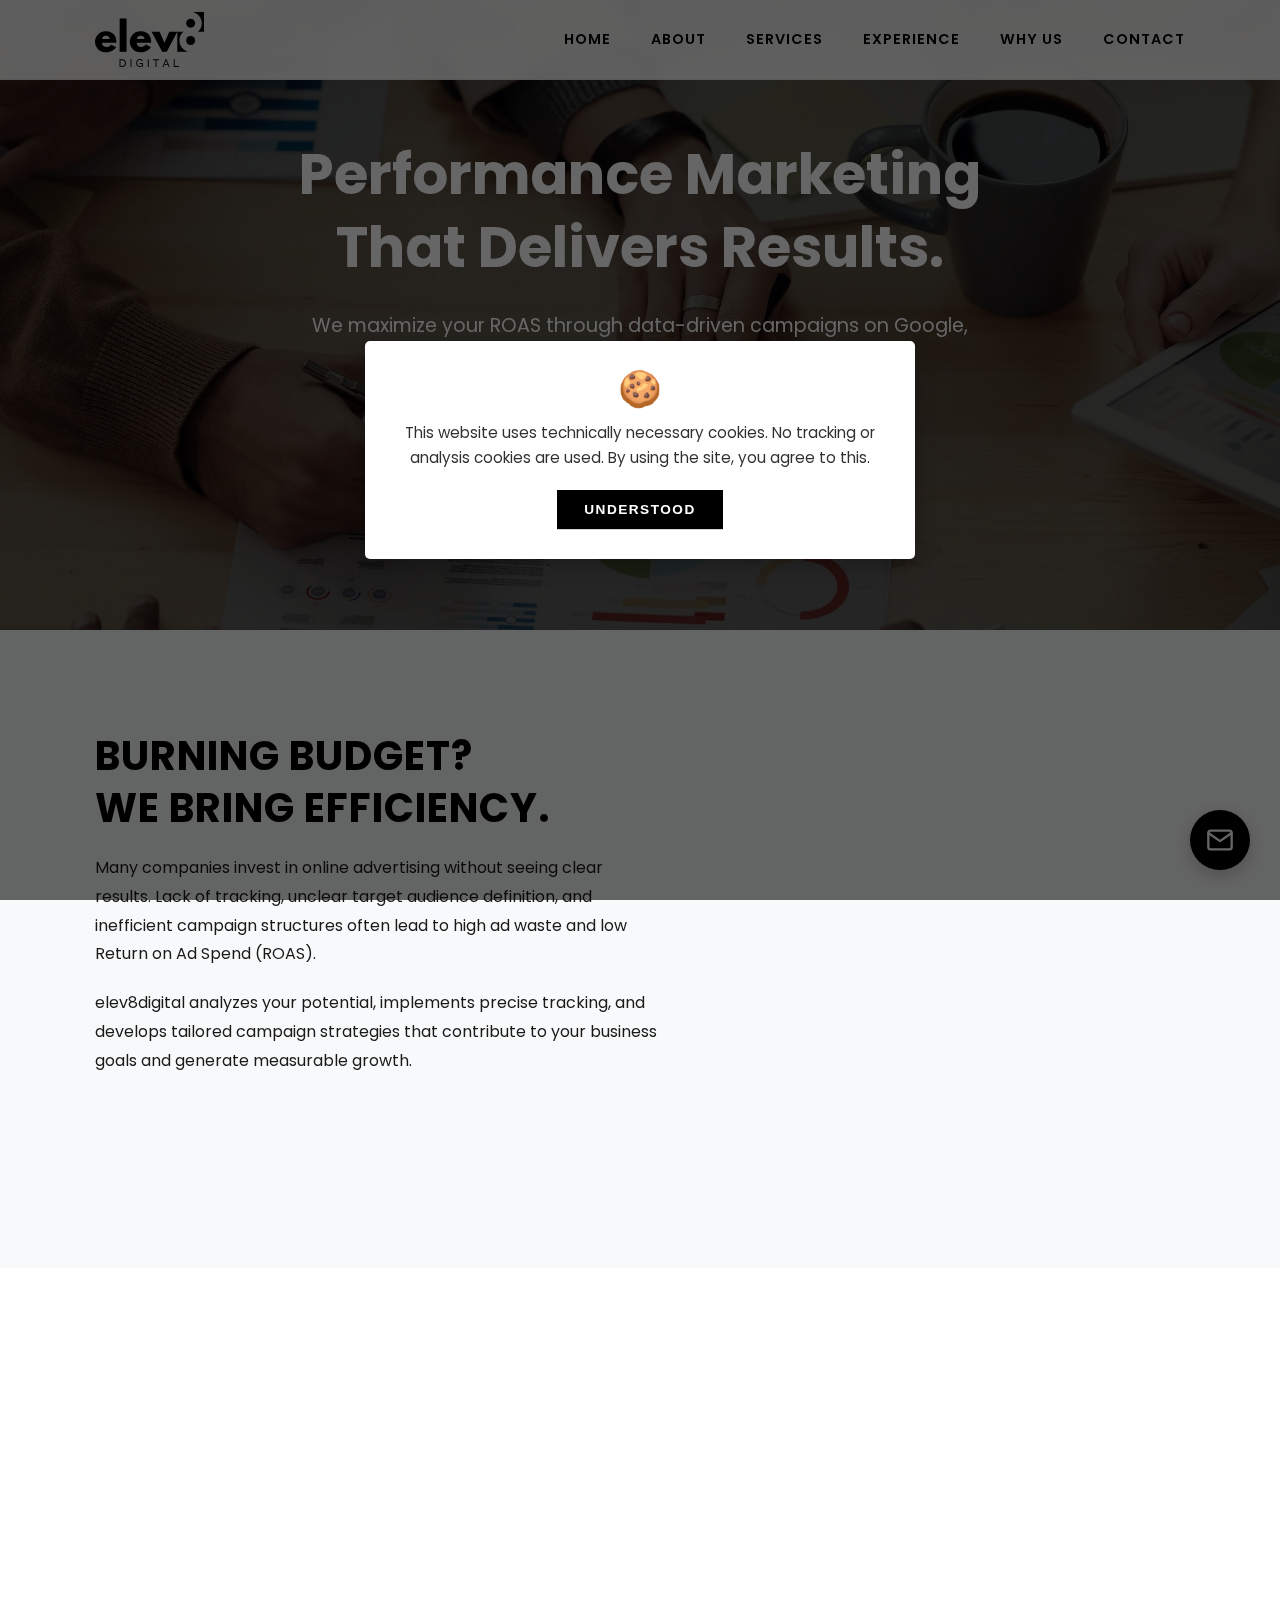
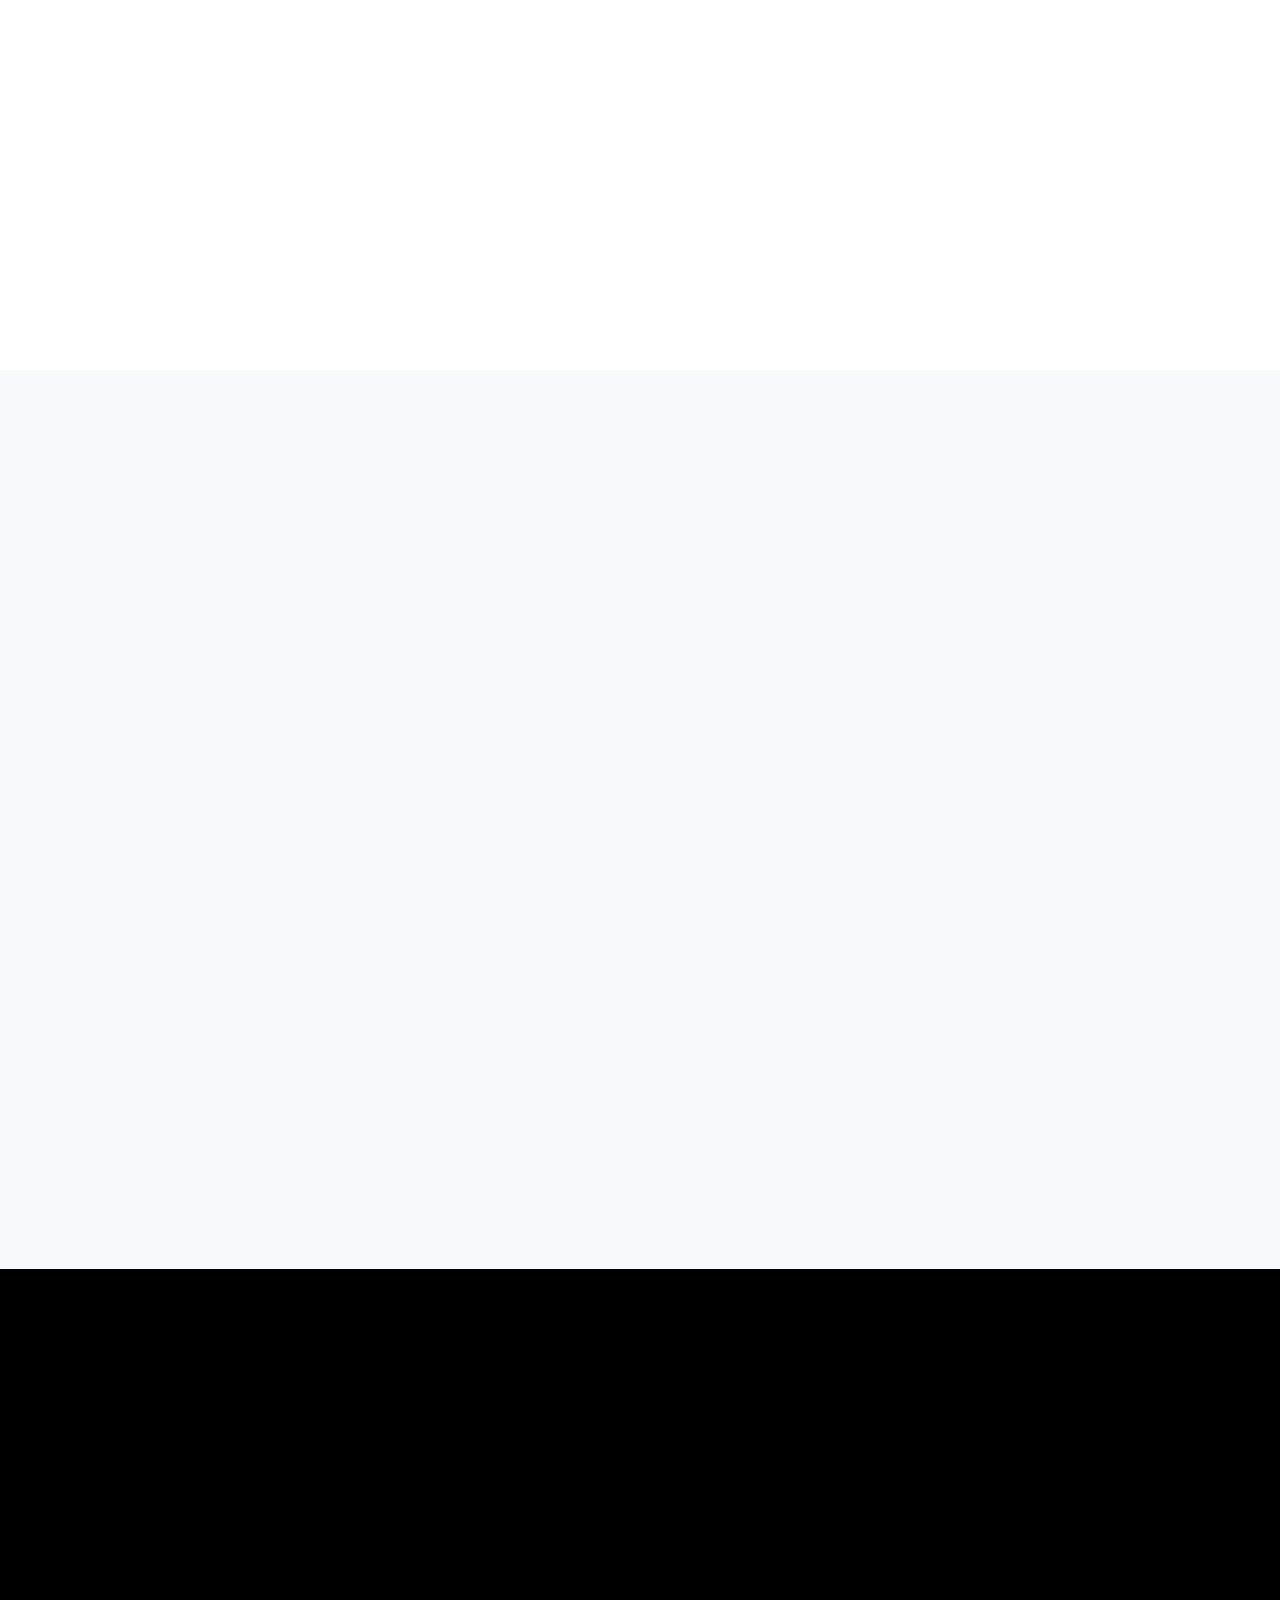
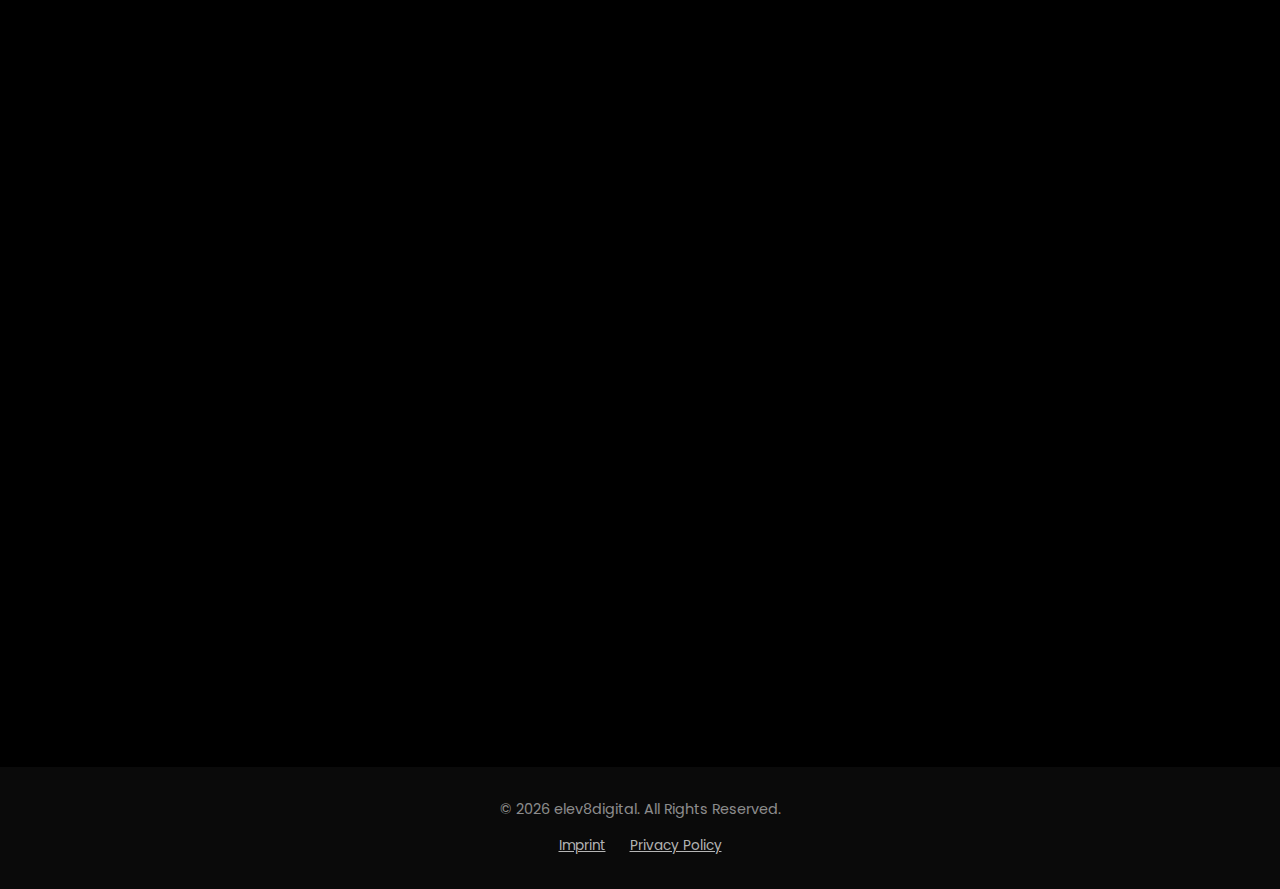
<file: leistungen/performance-marketing/index.html>
<!DOCTYPE html>
<html lang="de">
<head>
    <meta charset="UTF-8">
    <meta name="viewport" content="width=device-width, initial-scale=1.0">
    <title>Performance Marketing Agentur für Wachstum | elev8digital</title>

    <link rel="preload" href="../../fonts/poppins.css" as="style" onload="this.rel='stylesheet'">
    <link rel="preload" href="../../style.css" as="style" onload="this.rel='stylesheet'">
    <link rel="stylesheet" href="../../fonts/poppins.css">
    <link rel="stylesheet" href="../../css/aos.css">
    <link rel="stylesheet" href="../../style.css">

    <link rel="icon" type="image/png" sizes="32x32" href="../../img/favicon-light-32x32.png">
    <link rel="icon" type="image/png" sizes="16x16" href="../../img/favicon-light-16x16.png">
    <link rel="icon" type="image/png" sizes="32x32" href="../../img/favicon-dark-32x32.png" media="(prefers-color-scheme: dark)">
    <link rel="icon" type="image/png" sizes="16x16" href="../../img/favicon-dark-16x16.png" media="(prefers-color-scheme: dark)">
    <link rel="apple-touch-icon" sizes="180x180" href="../../img/apple-touch-icon-light-180x180.png">

    <meta name="description" content="elev8digital: Ihre Experten für datengetriebenes Performance Marketing (Google Ads, Meta Ads, TikTok). Steigern Sie ROAS & Conversions nachhaltig.">
    <meta name="author" content="elev8digital">
    <meta name="robots" content="index, follow">
    <meta name="keywords" content="Performance Marketing Agentur, Google Ads Agentur, Meta Ads, Facebook Werbung, TikTok Ads, ROAS Optimierung, Conversion Tracking, PPC Marketing, SEA Agentur">
    
    <!-- Canonical URL -->
    <link rel="canonical" href="https://elev8digital.de/leistungen/performance-marketing/" />

    <!-- Language alternates -->
    <link rel="alternate" hreflang="de" href="https://elev8digital.de/leistungen/performance-marketing/" />
    <link rel="alternate" hreflang="x-default" href="https://elev8digital.de/leistungen/performance-marketing/" />

    <!-- Open Graph Tags -->
    <meta property="og:title" content="Performance Marketing Agentur für Wachstum | elev8digital">
    <meta property="og:description" content="Datengetriebenes Performance Marketing für nachhaltige Ergebnisse auf Google, Meta & TikTok.">
    <meta property="og:type" content="website">
    <meta property="og:url" content="https://elev8digital.de/leistungen/performance-marketing/">
    <meta property="og:image" content="https://elev8digital.de/img/og-image.webp">
    <meta property="og:image:width" content="1200">
    <meta property="og:image:height" content="630">
    <meta property="og:site_name" content="elev8digital">
    <meta property="og:locale" content="de_DE">
    
    <!-- Twitter Cards -->
    <meta name="twitter:card" content="summary_large_image">
    <meta name="twitter:title" content="Performance Marketing Agentur für Wachstum | elev8digital">
    <meta name="twitter:description" content="Datengetriebenes Performance Marketing für nachhaltige Ergebnisse auf Google, Meta & TikTok.">
    <meta name="twitter:image" content="https://elev8digital.de/img/og-image.webp">

    <!-- Schema.org Structured Data for Performance Marketing Service -->
    <script type="application/ld+json">
    {
      "@context": "https://schema.org",
      "@graph": [
        {
          "@type": "Service",
          "@id": "https://elev8digital.de/leistungen/performance-marketing/#service",
          "name": "Performance Marketing",
          "description": "Datengetriebenes Performance Marketing auf Google, Meta, TikTok & Co. für maximalen ROAS und nachhaltige Conversions.",
          "provider": {
            "@type": "Organization",
            "@id": "https://elev8digital.de/#organization",
            "name": "elev8digital",
            "url": "https://elev8digital.de/",
            "logo": "https://elev8digital.de/img/elev8digital-r2d3.svg",
            "address": {
              "@type": "PostalAddress",
              "streetAddress": "Stooter Straße 24",
              "addressLocality": "Mülheim an der Ruhr",
              "postalCode": "45481",
              "addressCountry": "DE"
            },
            "contactPoint": {
              "@type": "ContactPoint",
              "email": "info@elev8digital.de",
              "contactType": "customer service"
            }
          },
          "serviceType": "Digital Marketing",
          "category": ["Performance Marketing", "Google Ads", "Meta Ads", "TikTok Ads", "PPC"],
          "offers": {
            "@type": "Offer",
            "availability": "https://schema.org/InStock",
            "priceCurrency": "EUR",
            "description": "Professionelle Performance Marketing Services für nachhaltiges Wachstum"
          },
          "areaServed": {
            "@type": "Country",
            "name": "Deutschland"
          }
        },
        {
          "@type": "WebPage",
          "@id": "https://elev8digital.de/leistungen/performance-marketing/#webpage",
          "url": "https://elev8digital.de/leistungen/performance-marketing/",
          "name": "Performance Marketing Agentur für Wachstum | elev8digital",
          "description": "Datengetriebenes Performance Marketing für nachhaltige Ergebnisse auf Google, Meta & TikTok.",
          "isPartOf": {
            "@type": "WebSite",
            "@id": "https://elev8digital.de/#website"
          },
          "about": {
            "@id": "https://elev8digital.de/leistungen/performance-marketing/#service"
          },
          "inLanguage": "de-DE"
        },
        {
          "@type": "BreadcrumbList",
          "itemListElement": [
            {
              "@type": "ListItem",
              "position": 1,
              "name": "Home",
              "item": "https://elev8digital.de/"
            },
            {
              "@type": "ListItem",
              "position": 2,
              "name": "Leistungen",
              "item": "https://elev8digital.de/#services"
            },
            {
              "@type": "ListItem",
              "position": 3,
              "name": "Performance Marketing",
              "item": "https://elev8digital.de/leistungen/performance-marketing/"
            }
          ]
        }
      ]
    }
    </script>

    <script src="../../js/feather.min.js" defer></script>
</head>
<body>

    <div class="scroll-progress-container"><div class="scroll-progress-bar" id="scroll-progress-bar"></div></div>
    <div class="modal-overlay" id="modal-overlay"></div>
    <div class="cookie-overlay" id="cookie-overlay"></div>

    <header class="main-header">
        <div class="container">
            <a href="/#hero" class="logo">
                <img src="../../img/elev8digital-r2d3.svg" alt="elev8digital Logo">
            </a>
            <nav class="main-nav">
                <ul>
                    <li><a href="/#hero" data-i18n-key="navHome">Home</a></li>
                    <li><a href="/#about" data-i18n-key="navAbout">Über Uns</a></li>
                    <li><a href="/#services" data-i18n-key="navServices">Leistungen</a></li>
                    <li><a href="/#experience" data-i18n-key="navExperience">Erfahrung</a></li>
                    <li><a href="/#why-us" data-i18n-key="navWhyUs">Warum Wir</a></li>
                    <li><a href="/#contact" data-i18n-key="navContact">Kontakt</a></li>
                </ul>
            </nav>
             <div class="nav-toggle" id="nav-toggle"><span></span></div>
        </div>
    </header>

    <div class="sticky-contact"><a href="#contact" title="Kontakt aufnehmen"><i data-feather="mail"></i></a></div>

    <main class="landingpage-content">

        <section id="pm-hero" class="lp-section lp-hero">
            <div class="hero-overlay"></div>
            <div class="container hero-content">
                <h1 data-aos="fade-up" data-aos-delay="300" data-i18n-key="pmHeroHeadline">Performance Marketing,<br>das Ergebnisse liefert.</h1>
                <p data-aos="fade-up" data-aos-delay="500" data-i18n-key="pmHeroSubheadline">Wir maximieren Ihren ROAS durch datengetriebene Kampagnen auf Google, Meta, TikTok & Co. – transparent, strategisch, nachhaltig.</p>
                <a href="#contact" class="btn btn-inverted" data-aos="fade-up" data-aos-delay="700" data-i18n-key="pmHeroButton">Jetzt Analyse anfordern</a>
            </div>
        </section>

        <section id="pm-problem" class="lp-section alt-bg">
            <div class="container content-split">
                 <div class="content-text" data-aos="fade-right">
                    <h2 data-i18n-key="pmProblemTitle">Budget verbrannt?<br>Wir bringen Effizienz.</h2>
                    <p data-i18n-key="pmProblemText1">Viele Unternehmen investieren in Online-Werbung, ohne klare Ergebnisse zu sehen. Fehlendes Tracking, unklare Zielgruppenansprache und ineffiziente Kampagnenstrukturen führen oft zu hohem Streuverlust und geringem Return on Ad Spend (ROAS).</p>
                    <p data-i18n-key="pmProblemText2">elev8digital analysiert Ihre Potenziale, implementiert präzises Tracking und entwickelt maßgeschneiderte Kampagnenstrategien, die auf Ihre Geschäftsziele einzahlen und messbares Wachstum generieren.</p>
                    <a href="#contact" class="btn" data-aos="fade-up" data-aos-delay="200" data-i18n-key="pmProblemButton">Jetzt Effizienz steigern</a>
                 </div>
                 <div class="content-image" data-aos="fade-left" data-aos-delay="200">
                    <img src="../../img/pm-effizienz.webp" alt="Diagramm zeigt ineffiziente vs. effiziente Werbeausgaben" id="pm-problem-img" loading="lazy">
                 </div>
            </div>
        </section>

        <section id="pm-offerings" class="lp-section">
            <div class="container" data-aos="fade-up">
                <h2 style="text-align: center;" data-i18n-key="pmOfferingsTitle">Unsere Performance Marketing Leistungen</h2>
                <p class="section-subtitle" data-i18n-key="pmOfferingsSubtitle">Ein ganzheitlicher Ansatz für Ihren Erfolg auf allen relevanten Kanälen.</p>
                <div class="offerings-grid">
                    <div class="offering-item" data-aos="fade-up" data-aos-delay="100">
                        <i data-feather="search"></i>
                        <h3 data-i18n-key="pmOffering1Title">Google Ads (SEA)</h3>
                        <p data-i18n-key="pmOffering1Text">Such-, Shopping-, Display-, Video- und Performance Max-Kampagnen zur Erreichung kaufbereiter Nutzer entlang der gesamten Customer Journey.</p>
                    </div>
                    <div class="offering-item" data-aos="fade-up" data-aos-delay="200">
                        <i data-feather="facebook"></i>
                        <h3 data-i18n-key="pmOffering2Title">Meta Ads (Facebook & Instagram)</h3>
                        <p data-i18n-key="pmOffering2Text">Effektive Kampagnen zur Leadgenerierung, Steigerung der Markenbekanntheit und Abverkauf über präzises Targeting und kreative Werbemittel.</p>
                    </div>
                    <div class="offering-item" data-aos="fade-up" data-aos-delay="300">
                        <i data-feather="video"></i>
                        <h3 data-i18n-key="pmOffering3Title">TikTok Ads & Weitere Kanäle</h3>
                        <p data-i18n-key="pmOffering3Text">Erschließung neuer Zielgruppen und Kanäle wie TikTok, Pinterest oder LinkedIn Ads, basierend auf strategischer Eignung und Potenzial.</p>
                    </div>
                    <div class="offering-item" data-aos="fade-up" data-aos-delay="400">
                        <i data-feather="bar-chart-2"></i>
                        <h3 data-i18n-key="pmOffering4Title">Tracking & Analytics</h3>
                        <p data-i18n-key="pmOffering4Text">Saubere Implementierung von Tracking (GA4, Server-Side Tagging, Conversion APIs) und aussagekräftige Analysen als Basis für Optimierung.</p>
                    </div>
                </div>
            </div>
        </section>

        <section id="pm-approach" class="lp-section alt-bg">
            <div class="container content-split reverse">
                 <div class="content-text" data-aos="fade-left">
                    <h2 data-i18n-key="pmApproachTitle">Unser Ansatz:<br>Daten, Strategie, Transparenz</h2>
                    <p data-i18n-key="pmApproachText1">Wir glauben nicht an Standardlösungen. Unser Prozess beginnt mit einer tiefgehenden Analyse Ihres Geschäfts, Ihrer Ziele und Ihrer Daten.</p>
                     <ul>
                        <li data-i18n-key="pmApproachPoint1"><strong>Analyse & Strategie:</strong> Verständnis Ihrer Ziele, Zielgruppen und Wettbewerber.</li>
                        <li data-i18n-key="pmApproachPoint2"><strong>Setup & Tracking:</strong> Implementierung oder Optimierung von Tracking und Kampagnenstruktur.</li>
                        <li data-i18n-key="pmApproachPoint3"><strong>Optimierung & Skalierung:</strong> Kontinuierliche Tests, Anpassungen und datenbasierte Skalierung.</li>
                        <li data-i18n-key="pmApproachPoint4"><strong>Reporting & Austausch:</strong> Transparente Berichte und regelmäßige Abstimmung.</li>
                     </ul>
                    <p data-i18n-key="pmApproachText2" style="margin-top: 35px;">Wir arbeiten als Erweiterung Ihres Teams – immer mit Fokus auf Ihren langfristigen Erfolg.</p>
                    <a href="#contact" class="btn" data-aos="fade-up" data-aos-delay="200" data-i18n-key="pmApproachButton">Strategie besprechen</a>
                 </div>
                 <div class="content-image" data-aos="fade-right" data-aos-delay="200">
                    <img src="../../img/pm-strategie.webp" alt="Team bespricht Strategie am Whiteboard" id="pm-approach-img" loading="lazy">
                </div>
            </div>
        </section>

        <section id="contact">
            <div class="container" data-aos="zoom-in-up">
                 <h2 data-i18n-key="pmCtaTitle">Bereit für Performance Marketing, <br>das wirkt?</h2>
                <p class="subtitle" data-i18n-key="pmCtaSubtitle">Lassen Sie uns unverbindlich besprechen, wie wir Ihre Online-Werbung auf das nächste Level heben können.</p>
                <form action="https://formspree.io/f/xyzenbdk" method="POST" class="contact-form" id="contact-form">
                    <input type="hidden" name="_subject" value="Neue Kontaktanfrage von Performance Marketing Landingpage">
                    <div class="form-group" data-aos="fade-up" data-aos-delay="100">
                        <label for="name" data-i18n-key="formLabelName">Name</label>
                        <input type="text" id="name" name="name" required>
                    </div>
                    <div class="form-group" data-aos="fade-up" data-aos-delay="200">
                        <label for="email" data-i18n-key="formLabelEmail">E-Mail</label>
                        <input type="email" id="email" name="_replyto" required>
                        <input type="hidden" name="email" id="email-hidden">
                    </div>
                    <div class="form-group" data-aos="fade-up" data-aos-delay="300">
                        <label for="subject" data-i18n-key="formLabelSubject">Betreff</label>
                        <input type="text" id="subject" name="subject" placeholder="z.B. Anfrage Performance Marketing Analyse">
                    </div>
                    <div class="form-group" data-aos="fade-up" data-aos-delay="400">
                        <label for="message" data-i18n-key="formLabelMessage">Ihre Nachricht</label>
                        <textarea id="message" name="message" required></textarea>
                    </div>
                    <div class="form-submit-btn" data-aos="fade-up" data-aos-delay="500">
                        <button type="submit" class="btn btn-inverted" data-i18n-key="formButtonSubmit">Nachricht Senden</button>
                    </div>
                </form>
                <p style="margin-top: 40px; font-size: 0.9em; opacity: 0.7;">
                    <span data-i18n-key="contactEmailPrefix">E-Mail:</span> <a href="mailto:info@elev8digital.de" style="color: var(--text-color-light); text-decoration: underline;">info@elev8digital.de</a>
                </p>
            </div>
        </section>

    </main>

    <footer>
        <div class="container">
            <p>© <span id="current-year"></span> elev8digital.
               <span data-i18n-key="footerRights">Alle Rechte vorbehalten.</span>
            </p>
            <ul class="footer-links">
                <li><a href="#" id="open-imprint" data-i18n-key="footerImprint">Impressum</a></li>
                <li><a href="#" id="open-privacy" data-i18n-key="footerPrivacy">Datenschutz</a></li>
            </ul>
        </div>
    </footer>

    <!-- Modals -->
    <div id="imprint-modal" class="modal">
        <button class="modal-close" aria-label="Schließen">×</button>
        <div class="modal-content">
            <h2 data-i18n-key="imprintTitle">Impressum</h2>
            <p data-i18n-key="imprintDSGVO">Angaben gemäß § 5 TMG</p>
            <p> elev8digital GbR<br> Stooter Straße 24<br> 45481 Mülheim an der Ruhr </p>
            <p><strong data-i18n-key="imprintPartners">Vertreten durch die Gesellschafter:</strong><br> Lukas Henke<br> Taylan Demirkol </p>
            <p><strong data-i18n-key="imprintContact">Kontakt:</strong><br> <span data-i18n-key="imprintEmail">E-Mail:</span> info@elev8digital.de </p>
            <p><strong data-i18n-key="imprintVatId">Umsatzsteuer-ID:</strong><br> <span data-i18n-key="imprintVatIdText">Umsatzsteuer-Identifikationsnummer gemäß §27a Umsatzsteuergesetz:</span><br> USt-IdNr. beantragt </p>
            <h3 data-i18n-key="imprintDisputeTitle">EU-Streitschlichtung</h3>
            <p data-i18n-key="imprintDisputeText1">Die Europäische Kommission stellt eine Plattform zur Online-Streitbeilegung (OS) bereit: <a href="https://ec.europa.eu/consumers/odr/" target="_blank" rel="noopener noreferrer">https://ec.europa.eu/consumers/odr/</a>.</p>
            <p data-i18n-key="imprintDisputeText2">Unsere E-Mail-Adresse finden Sie oben im Impressum.</p>
            <p data-i18n-key="imprintDisputeConsumerText1">Wir sind nicht bereit oder verpflichtet, an Streitbeilegungsverfahren vor einer Verbraucherschlichtungsstelle teilzunehmen.</p>
            <h3 data-i18n-key="imprintLiabilityContentTitle">Haftung für Inhalte</h3>
            <p data-i18n-key="imprintLiabilityContentText">Als Diensteanbieter sind wir gemäß § 7 Abs.1 TMG für eigene Inhalte auf diesen Seiten nach den allgemeinen Gesetzen verantwortlich. Nach §§ 8 bis 10 TMG sind wir als Diensteanbieter jedoch nicht verpflichtet, übermittelte oder gespeicherte fremde Informationen zu überwachen oder nach Umständen zu forschen, die auf eine rechtswidrige Tätigkeit hinweisen. Verpflichtungen zur Entfernung oder Sperrung der Nutzung von Informationen nach den allgemeinen Gesetzen bleiben hiervon unberührt. Eine diesbezügliche Haftung ist jedoch erst ab dem Zeitpunkt der Kenntnis einer konkreten Rechtsverletzung möglich. Bei Bekanntwerden von entsprechenden Rechtsverletzungen werden wir diese Inhalte umgehend entfernen.</p>
            <h3 data-i18n-key="imprintLiabilityLinksTitle">Haftung für Links</h3>
            <p data-i18n-key="imprintLiabilityLinksText">Unser Angebot enthält Links zu externen Websites Dritter, auf deren Inhalte wir keinen Einfluss haben. Deshalb können wir für diese fremden Inhalte auch keine Gewähr übernehmen. Für die Inhalte der verlinkten Seiten ist stets der jeweilige Anbieter oder Betreiber der Seiten verantwortlich. Die verlinkten Seiten wurden zum Zeitpunkt der Verlinkung auf mögliche Rechtsverstöße überprüft. Rechtswidrige Inhalte waren zum Zeitpunkt der Verlinkung nicht erkennbar. Eine permanente inhaltliche Kontrolle der verlinkten Seiten ist jedoch ohne konkrete Anhaltspunkte einer Rechtsverletzung nicht zumutbar. Bei Bekanntwerden von Rechtsverletzungen werden wir derartige Links umgehend entfernen.</p>
            <h3 data-i18n-key="imprintCopyrightTitle">Urheberrecht</h3>
            <p data-i18n-key="imprintCopyrightText">Die durch die Seitenbetreiber erstellten Inhalte und Werke auf diesen Seiten unterliegen dem deutschen Urheberrecht. Die Vervielfältigung, Bearbeitung, Verbreitung und jede Art der Verwertung außerhalb der Grenzen des Urheberrechtes bedürfen der schriftlichen Zustimmung des jeweiligen Autors bzw. Erstellers. Downloads und Kopien dieser Seite sind nur für den privaten, nicht kommerziellen Gebrauch gestattet. Soweit die Inhalte auf dieser Seite nicht vom Betreiber erstellt wurden, werden die Urheberrechte Dritter beachtet. Insbesondere werden Inhalte Dritter als solche gekennzeichnet. Sollten Sie trotzdem auf eine Urheberrechtsverletzung aufmerksam werden, bitten wir um einen entsprechenden Hinweis. Bei Bekanntwerden von Rechtsverletzungen werden wir derartige Inhalte umgehend entfernen.</p>
        </div>
    </div>
    <div id="privacy-modal" class="modal">
        <button class="modal-close" aria-label="Schließen">×</button>
        <div class="modal-content">
            <h2 data-i18n-key="privacyTitle">Datenschutzerklärung</h2>
            <h3 data-i18n-key="privacyGeneralTitle">1. Datenschutz auf einen Blick</h3>
            <h4 data-i18n-key="privacyGeneralHintTitle">Allgemeine Hinweise</h4>
            <p data-i18n-key="privacyGeneralHintText">Die folgenden Hinweise geben einen einfachen Überblick darüber, was mit Ihren personenbezogenen Daten passiert, wenn Sie diese Website besuchen. Personenbezogene Daten sind alle Daten, mit denen Sie persönlich identifiziert werden können. Ausführliche Informationen zum Thema Datenschutz entnehmen Sie unserer unter diesem Text aufgeführten Datenschutzerklärung.</p>
            <h4 data-i18n-key="privacyDataCollectionTitle">Datenerfassung auf dieser Website</h4>
            <p><strong data-i18n-key="privacyResponsiblePartyTitle">Wer ist verantwortlich für die Datenerfassung auf dieser Website?</strong></p>
            <p data-i18n-key="privacyResponsiblePartyText">Die Datenverarbeitung auf dieser Website erfolgt durch den Websitebetreiber. Dessen Kontaktdaten können Sie dem Abschnitt „Hinweis zur Verantwortlichen Stelle“ in dieser Datenschutzerklärung entnehmen.</p>
            <p><strong data-i18n-key="privacyHowDataCollectedTitle">Wie erfassen wir Ihre Daten?</strong></p>
            <p data-i18n-key="privacyHowDataCollectedText1">Ihre Daten werden zum einen dadurch erhoben, dass Sie uns diese mitteilen. Hierbei kann es sich z. B. um Daten handeln, die Sie in ein Kontaktformular eingeben.</p>
            <p data-i18n-key="privacyHowDataCollectedText2">Andere Daten werden automatisch oder nach Ihrer Einwilligung beim Besuch der Website durch unsere IT-Systeme erfasst. Das sind vor allem technische Daten (z. B. Internetbrowser, Betriebssystem oder Uhrzeit des Seitenaufrufs). Die Erfassung dieser Daten erfolgt automatisch, sobald Sie diese Website betreten.</p>
            <p><strong data-i18n-key="privacyDataUsageTitle">Wofür nutzen wir Ihre Daten?</strong></p>
            <p data-i18n-key="privacyDataUsageText1">Ein Teil der Daten wird erhoben, um eine fehlerfreie Bereitstellung der Website zu gewährleisten. Andere Daten können zur Analyse Ihres Nutzerverhaltens verwendet werden (sofern Analyse-Tools eingesetzt werden, was hier aktuell nicht der Fall ist).</p>
            <p><strong data-i18n-key="privacyDataRightsTitle">Welche Rechte haben Sie bezüglich Ihrer Daten?</strong></p>
            <p data-i18n-key="privacyDataRightsText">Sie haben jederzeit das Recht, unentgeltlich Auskunft über Herkunft, Empfänger und Zweck Ihrer gespeicherten personenbezogenen Daten zu erhalten. Sie haben außerdem ein Recht, die Berichtigung oder Löschung dieser Daten zu verlangen. Wenn Sie eine Einwilligung zur Datenverarbeitung erteilt haben, können Sie diese Einwilligung jederzeit für die Zukunft widerrufen. Außerdem haben Sie das Recht, unter bestimmten Umständen die Einschränkung der Verarbeitung Ihrer personenbezogenen Daten zu verlangen. Des Weiteren steht Ihnen ein Beschwerderecht bei der zuständigen Aufsichtsbehörde zu. Hierzu sowie zu weiteren Fragen zum Thema Datenschutz können Sie sich jederzeit an uns wenden.</p>
            <h3 data-i18n-key="privacyHostingTitle">2. Hosting</h3>
            <p data-i18n-key="privacyHostingText1">Wir hosten unsere Website bei GitHub Pages. Anbieter ist die GitHub Inc., 88 Colin P Kelly Jr St, San Francisco, CA 94107, USA (nachfolgend: GitHub). Wenn Sie unsere Website besuchen, erfasst GitHub verschiedene Logfiles einschließlich Ihrer IP-Adressen.</p>
            <p data-i18n-key="privacyHostingText2">Die Verwendung von GitHub Pages erfolgt im Interesse einer sicheren, schnellen und effizienten Bereitstellung unseres Online-Angebots durch einen professionellen Anbieter (Art. 6 Abs. 1 lit. f DSGVO). GitHub wird Ihre Daten nur insoweit verarbeiten, wie dies zur Erfüllung seiner Leistungspflichten erforderlich ist und unsere Weisungen in Bezug auf diese Daten befolgen.</p>
            <p data-i18n-key="privacyHostingText3">Weitere Informationen finden Sie in der Datenschutzerklärung von GitHub: <a href="https://docs.github.com/en/site-policy/privacy-policies/github-privacy-statement" target="_blank" rel="noopener noreferrer">https://docs.github.com/en/site-policy/privacy-policies/github-privacy-statement</a>.</p>
            <p data-i18n-key="privacyHostingContractText">Wir haben einen Vertrag über Auftragsverarbeitung (AVV) zur Nutzung des oben genannten Dienstes geschlossen. Hierbei handelt es sich um einen datenschutzrechtlich vorgeschriebenen Vertrag, der gewährleistet, dass dieser die personenbezogenen Daten unserer Websitebesucher nur nach unseren Weisungen und unter Einhaltung der DSGVO verarbeitet.</p>
            <h3 data-i18n-key="privacyMandatoryInfoTitle">3. Allgemeine Hinweise und Pflicht­informationen</h3>
            <h4 data-i18n-key="privacyProtectionTitle">Datenschutz</h4>
            <p data-i18n-key="privacyProtectionText1">Die Betreiber dieser Seiten nehmen den Schutz Ihrer persönlichen Daten sehr ernst. Wir behandeln Ihre personenbezogenen Daten vertraulich und entsprechend der gesetzlichen Datenschutzvorschriften sowie dieser Datenschutzerklärung.</p>
            <p data-i18n-key="privacyProtectionText2">Wenn Sie diese Website benutzen, werden verschiedene personenbezogene Daten erhoben. Personenbezogene Daten sind Daten, mit denen Sie persönlich identifiziert werden können. Die vorliegende Datenschutzerklärung erläutert, welche Daten wir erheben und wofür wir sie nutzen. Sie erläutert auch, wie und zu welchem Zweck das geschieht.</p>
            <p data-i18n-key="privacyProtectionText3">Wir weisen darauf hin, dass die Datenübertragung im Internet (z. B. bei der Kommunikation per E-Mail) Sicherheitslücken aufweisen kann. Ein lückenloser Schutz der Daten vor dem Zugriff durch Dritte ist nicht möglich.</p>
            <h4 data-i18n-key="privacyControllerTitle">Hinweis zur verantwortlichen Stelle</h4>
            <p data-i18n-key="privacyControllerText1">Die verantwortliche Stelle für die Datenverarbeitung auf dieser Website ist:</p>
            <p> elev8digital GbR<br> Stooter Straße 24<br> 45481 Mülheim an der Ruhr </p>
            <p> E-Mail: info@elev8digital.de </p>
            <p data-i18n-key="privacyControllerText2">Verantwortliche Stelle ist die natürliche oder juristische Person, die allein oder gemeinsam mit anderen über die Zwecke und Mittel der Verarbeitung von personenbezogenen Daten (z. B. Namen, E-Mail-Adressen o. Ä.) entscheidet.</p>
            <h4 data-i18n-key="privacyStorageDurationTitle">Speicherdauer</h4>
            <p data-i18n-key="privacyStorageDurationText">Soweit innerhalb dieser Datenschutzerklärung keine speziellere Speicherdauer genannt wurde, verbleiben Ihre personenbezogenen Daten bei uns, bis der Zweck für die Datenverarbeitung entfällt. Wenn Sie ein berechtigtes Löschersuchen geltend machen oder eine Einwilligung zur Datenverarbeitung widerrufen, werden Ihre Daten gelöscht, sofern wir keine anderen rechtlich zulässigen Gründe für die Speicherung Ihrer personenbezogenen Daten haben (z. B. steuer- oder handelsrechtliche Aufbewahrungsfristen); im letztgenannten Fall erfolgt die Löschung nach Fortfall dieser Gründe.</p>
            <h4 data-i18n-key="privacyLegalBasisTitle">Hinweis zur Rechtsgrundlage der Datenverarbeitung auf dieser Website</h4>
            <p data-i18n-key="privacyLegalBasisText">Sofern Sie in die Datenverarbeitung eingewilligt haben, verarbeiten wir Ihre personenbezogenen Daten auf Grundlage von Art. 6 Abs. 1 lit. a DSGVO bzw. Art. 9 Abs. 2 lit. a DSGVO, sofern besondere Datenkategorien nach Art. 9 Abs. 1 DSGVO verarbeitet werden. Im Falle einer ausdrücklichen Einwilligung in die Übertragung personenbezogener Daten in Drittstaaten erfolgt die Datenverarbeitung außerdem auf Grundlage von Art. 49 Abs. 1 lit. a DSGVO. Sofern Sie in die Speicherung von Cookies oder in den Zugriff auf Informationen in Ihr Endgerät (z. B. via Device-Fingerprinting) eingewilligt haben, erfolgt die Datenverarbeitung zusätzlich auf Grundlage von § 25 Abs. 1 TTDSG. Die Einwilligung ist jederzeit widerrufbar. Sind Ihre Daten zur Vertragserfüllung oder zur Durchführung vorvertraglicher Maßnahmen erforderlich, verarbeiten wir Ihre Daten auf Grundlage des Art. 6 Abs. 1 lit. b DSGVO. Des Weiteren verarbeiten wir Ihre Daten, sofern diese zur Erfüllung einer rechtlichen Verpflichtung erforderlich sind auf Grundlage von Art. 6 Abs. 1 lit. c DSGVO. Die Datenverarbeitung kann ferner auf Grundlage unseres berechtigten Interesses nach Art. 6 Abs. 1 lit. f DSGVO erfolgen. Über die jeweils im Einzelfall einschlägigen Rechtsgrundlagen wird in den folgenden Absätzen dieser Datenschutzerklärung informiert.</p>
            <h4 data-i18n-key="privacyRevocationTitle">Widerruf Ihrer Einwilligung zur Datenverarbeitung</h4>
            <p data-i18n-key="privacyRevocationText">Viele Datenverarbeitungsvorgänge sind nur mit Ihrer ausdrücklichen Einwilligung möglich. Sie können eine bereits erteilte Einwilligung jederzeit widerrufen. Die Rechtmäßigkeit der bis zum Widerruf erfolgten Datenverarbeitung bleibt vom Widerruf unberührt.</p>
            <h4 data-i18n-key="privacyComplaintRightTitle">Beschwerde­recht bei der zuständigen Aufsichts­behörde</h4>
            <p data-i18n-key="privacyComplaintRightText">Im Falle von Verstößen gegen die DSGVO steht den Betroffenen ein Beschwerderecht bei einer Aufsichtsbehörde, insbesondere in dem Mitgliedstaat ihres gewöhnlichen Aufenthalts, ihres Arbeitsplatzes oder des Orts des mutmaßlichen Verstoßes zu. Das Beschwerderecht besteht unbeschadet anderweitiger verwaltungsrechtlicher oder gerichtlicher Rechtsbehelfe.</p>
            <h4 data-i18n-key="privacyPortabilityTitle">Recht auf Daten­übertrag­barkeit</h4>
            <p data-i18n-key="privacyPortabilityText">Sie haben das Recht, Daten, die wir auf Grundlage Ihrer Einwilligung oder in Erfüllung eines Vertrags automatisiert verarbeiten, an sich oder an einen Dritten in einem gängigen, maschinenlesbaren Format aushändigen zu lassen. Sofern Sie die direkte Übertragung der Daten an einen anderen Verantwortlichen verlangen, erfolgt dies nur, soweit es technisch machbar ist.</p>
            <h4 data-i18n-key="privacyInfoDeletionTitle">Auskunft, Berichtigung und Löschung</h4>
            <p data-i18n-key="privacyInfoDeletionText">Sie haben im Rahmen der geltenden gesetzlichen Bestimmungen jederzeit das Recht auf unentgeltliche Auskunft über Ihre gespeicherten personenbezogenen Daten, deren Herkunft und Empfänger und den Zweck der Datenverarbeitung und ggf. ein Recht auf Berichtigung oder Löschung dieser Daten. Hierzu sowie zu weiteren Fragen zum Thema personenbezogene Daten können Sie sich jederzeit an uns wenden.</p>
            <h4 data-i18n-key="privacyRestrictionTitle">Recht auf Einschränkung der Verarbeitung</h4>
            <p data-i18n-key="privacyRestrictionText">Sie haben das Recht, die Einschränkung der Verarbeitung Ihrer personenbezogenen Daten zu verlangen. Hierzu können Sie sich jederzeit an uns wenden. Das Recht auf Einschränkung der Verarbeitung besteht in folgenden Fällen:</p>
            <ul>
                <li data-i18n-key="privacyRestrictionCase1">Wenn Sie die Richtigkeit Ihrer bei uns gespeicherten personenbezogenen Daten bestreiten, benötigen wir in der Regel Zeit, um dies zu überprüfen. Für die Dauer der Prüfung haben Sie das Recht, die Einschränkung der Verarbeitung Ihrer personenbezogenen Daten zu verlangen.</li>
                <li data-i18n-key="privacyRestrictionCase2">Wenn die Verarbeitung Ihrer personenbezogenen Daten unrechtmäßig geschah/geschieht, können Sie statt der Löschung die Einschränkung der Datenverarbeitung verlangen.</li>
                <li data-i18n-key="privacyRestrictionCase3">Wenn wir Ihre personenbezogenen Daten nicht mehr benötigen, Sie sie jedoch zur Ausübung, Verteidigung oder Geltendmachung von Rechtsansprüchen benötigen, haben Sie das Recht, statt der Löschung die Einschränkung der Verarbeitung Ihrer personenbezogenen Daten zu verlangen.</li>
                <li data-i18n-key="privacyRestrictionCase4">Wenn Sie einen Widerspruch nach Art. 21 Abs. 1 DSGVO eingelegt haben, muss eine Abwägung zwischen Ihren und unseren Interessen vorgenommen werden. Solange noch nicht feststeht, wessen Interessen überwiegen, haben Sie das Recht, die Einschränkung der Verarbeitung Ihrer personenbezogenen Daten zu verlangen.</li>
            </ul>
            <p data-i18n-key="privacyRestrictionEffect">Wenn Sie die Verarbeitung Ihrer personenbezogenen Daten eingeschränkt haben, dürfen diese Daten – von ihrer Speicherung abgesehen – nur mit Ihrer Einwilligung oder zur Geltendmachung, Ausübung oder Verteidigung von Rechtsansprüchen oder zum Schutz der Rechte einer anderen natürlichen oder juristischen Person oder aus Gründen eines wichtigen öffentlichen Interesses der Europäischen Union oder eines Mitgliedstaats verarbeitet werden.</p>
            <h4 data-i18n-key="privacyObjectionTitle">Widerspruch gegen Werbe-E-Mails</h4>
            <p data-i18n-key="privacyObjectionText">Der Nutzung von im Rahmen der Impressumspflicht veröffentlichten Kontaktdaten zur Übersendung von nicht ausdrücklich angeforderter Werbung und Informationsmaterialien wird hiermit widersprochen. Die Betreiber der Seiten behalten sich ausdrücklich rechtliche Schritte im Falle der unverlangten Zusendung von Werbeinformationen, etwa durch Spam-E-Mails, vor.</p>
            <h3 data-i18n-key="privacyDataCollectionWebsiteTitle">4. Datenerfassung auf dieser Website</h3>
            <h4 data-i18n-key="privacyContactFormTitle">Kontaktformular</h4>
            <p data-i18n-key="privacyContactFormText1">Wenn Sie uns per Kontaktformular Anfragen zukommen lassen, werden Ihre Angaben aus dem Anfrageformular inklusive der von Ihnen dort angegebenen Kontaktdaten zwecks Bearbeitung der Anfrage und für den Fall von Anschlussfragen bei uns gespeichert.</p>
            <p data-i18n-key="privacyContactFormText2">Die Verarbeitung dieser Daten erfolgt auf Grundlage von Art. 6 Abs. 1 lit. b DSGVO, sofern Ihre Anfrage mit der Erfüllung eines Vertrags zusammenhängt oder zur Durchführung vorvertraglicher Maßnahmen erforderlich ist. In all übrigen Fällen beruht die Verarbeitung auf unserem berechtigten Interesse an der effektiven Bearbeitung der an uns gerichteten Anfragen (Art. 6 Abs. 1 lit. f DSGVO) oder auf Ihrer Einwilligung (Art. 6 Abs. 1 lit. a DSGVO) sofern diese abgefragt wurde; die Einwilligung ist jederzeit widerrufbar.</p>
            <p data-i18n-key="privacyContactFormText3">Die von Ihnen im Kontaktformular eingegebenen Daten verbleiben bei uns, bis Sie uns zur Löschung auffordern, Ihre Einwilligung zur Speicherung widerrufen oder der Zweck für die Datenspeicherung entfällt (z. B. nach abgeschlossener Bearbeitung Ihrer Anfrage). Zwingende gesetzliche Bestimmungen – insbesondere Aufbewahrungsfristen – bleiben unberührt.</p>
            <p data-i18n-key="privacyContactFormProcessorText">Für den Empfang und die Verwaltung der über das Kontaktformular gesendeten Daten nutzen wir den Dienst Formspree (Formspree, Inc., 1201 N Orange St STE 7171, Wilmington, DE 19801, USA). Formspree agiert als unser Auftragsverarbeiter. Die Daten werden über die Server von Formspree an unsere E-Mail-Adresse weitergeleitet. Wir haben mit Formspree einen Vertrag zur Auftragsverarbeitung geschlossen. Weitere Informationen zum Datenschutz bei Formspree finden Sie hier: <a href="https://formspree.io/legal/privacy-policy/" target="_blank" rel="noopener noreferrer">https://formspree.io/legal/privacy-policy/</a></p>
            <h4 data-i18n-key="privacyServerLogsTitle">Server-Log-Dateien</h4>
            <p data-i18n-key="privacyServerLogsText1">Der Provider der Seiten (GitHub Pages) erhebt und speichert automatisch Informationen in so genannten Server-Log-Dateien, die Ihr Browser automatisch an uns übermittelt. Dies sind:</p>
            <ul>
                <li data-i18n-key="privacyServerLogItem1">Browsertyp und Browserversion</li>
                <li data-i18n-key="privacyServerLogItem2">verwendetes Betriebssystem</li>
                <li data-i18n-key="privacyServerLogItem3">Referrer URL</li>
                <li data-i18n-key="privacyServerLogItem4">Hostname des zugreifenden Rechners</li>
                <li data-i18n-key="privacyServerLogItem5">Uhrzeit der Serveranfrage</li>
                <li data-i18n-key="privacyServerLogItem6">IP-Adresse (in der Regel anonymisiert)</li>
            </ul>
            <p data-i18n-key="privacyServerLogsText2">Eine Zusammenführung dieser Daten mit anderen Datenquellen wird nicht vorgenommen.</p>
            <p data-i18n-key="privacyServerLogsText3">Die Erfassung dieser Daten erfolgt auf Grundlage von Art. 6 Abs. 1 lit. f DSGVO. Der Websitebetreiber hat ein berechtigtes Interesse an der technisch fehlerfreien Darstellung und der Optimierung seiner Website – hierzu müssen die Server-Log-Files erfasst werden.</p>
            <h3 data-i18n-key="privacyCookiesTitle">5. Cookies</h3>
            <p data-i18n-key="privacyCookiesText">Unsere Internetseiten verwenden so genannte „Cookies“. Cookies sind kleine Datenpakete und richten auf Ihrem Endgerät keinen Schaden an. Sie werden entweder vorübergehend für die Dauer einer Sitzung (Session-Cookies) oder dauerhaft (permanente Cookies) auf Ihrem Endgerät gespeichert. Session-Cookies werden nach Ende Ihres Besuchs automatisch gelöscht. Permanente Cookies bleiben auf Ihrem Endgerät gespeichert, bis Sie diese selbst löschen oder eine automatische Löschung durch Ihren Webbrowser erfolgt. Cookies können von uns (First-Party-Cookies) oder von Drittunternehmen stammen (sog. Third-Party-Cookies). Third-Party-Cookies ermöglichen die Einbindung bestimmter Dienstleistungen von Drittunternehmen innerhalb von Webseiten (z.B. Cookies zur Abwicklung von Zahlungsdienstleistungen).</p>
            <p data-i18n-key="privacyCookiesPurposeText">Cookies haben verschiedene Funktionen. Zahlreiche Cookies sind technisch notwendig, da bestimmte Webseitenfunktionen ohne diese nicht funktionieren würden (z.B. die Warenkorbfunktion oder die Anzeige von Videos). Andere Cookies dienen dazu, das Nutzerverhalten auszuwerten oder Werbung anzuzeigen. Cookies, die zur Durchführung des elektronischen Kommunikationsvorgangs, zur Bereitstellung bestimmter, von Ihnen erwünschter Funktionen (z. B. für die Warenkorbfunktion) oder zur Optimierung der Website (z.B. Cookies zur Messung des Webpublikums) erforderlich sind (notwendige Cookies), werden auf Grundlage von Art. 6 Abs. 1 lit. f DSGVO gespeichert, sofern keine andere Rechtsgrundlage angegeben wird. Der Websitebetreiber hat ein berechtigtes Interesse an der Speicherung von notwendigen Cookies zur technisch fehlerfreien und optimierten Bereitstellung seiner Dienste. Sofern eine Einwilligung zur Speicherung von Cookies und vergleichbaren Wiedererkennungstechnologien abgefragt wurde, erfolgt die Verarbeitung ausschließlich auf Grundlage dieser Einwilligung (Art. 6 Abs. 1 lit. a DSGVO und § 25 Abs. 1 TTDSG); die Einwilligung ist jederzeit widerrufbar.</p>
            <p data-i18n-key="privacyCookiesBrowserSettingsText">Sie können Ihren Browser so einstellen, dass Sie über das Setzen von Cookies informiert werden und Cookies nur im Einzelfall erlauben, die Annahme von Cookies für bestimmte Fälle oder generell ausschließen sowie das automatische Löschen der Cookies beim Schließen des Browsers aktivieren. Bei der Deaktivierung von Cookies kann die Funktionalität dieser Website eingeschränkt sein.</p>
            <p data-i18n-key="privacyCookiesWhichUsedText">Welche Cookies und Dienste auf dieser Website eingesetzt werden, können Sie dieser Datenschutzerklärung entnehmen. (Aktuell werden von unserer Seite keine Cookies aktiv gesetzt, außer technisch notwendige durch den Hoster oder Formspree.)</p>
        </div>
    </div>

    <!-- Cookie Banner -->
    <div class="cookie-banner" id="cookie-banner" role="dialog" aria-modal="true">
        <div class="cookie-banner-content">
            <div class="cookie-icon">🍪</div>
            <p data-i18n-key="cookieBannerText">Diese Website verwendet technisch notwendige Cookies. Es werden keine Tracking- oder Analyse-Cookies eingesetzt. Mit der Nutzung der Seite stimmen Sie dem zu.</p>
        </div>
        <div class="cookie-banner-actions">
            <button class="btn" id="cookie-accept" data-i18n-key="cookieAcceptBtn" aria-label="Cookies akzeptieren und Banner schließen">Verstanden</button>
        </div>
    </div>

    <script src="../../js/aos.js" defer></script>
    <script>
        document.addEventListener("DOMContentLoaded", function () {
          if (typeof feather !== 'undefined') feather.replace();
        });
    </script>
    <script src="../../script.js" defer></script>

</body>
</html>
</file>
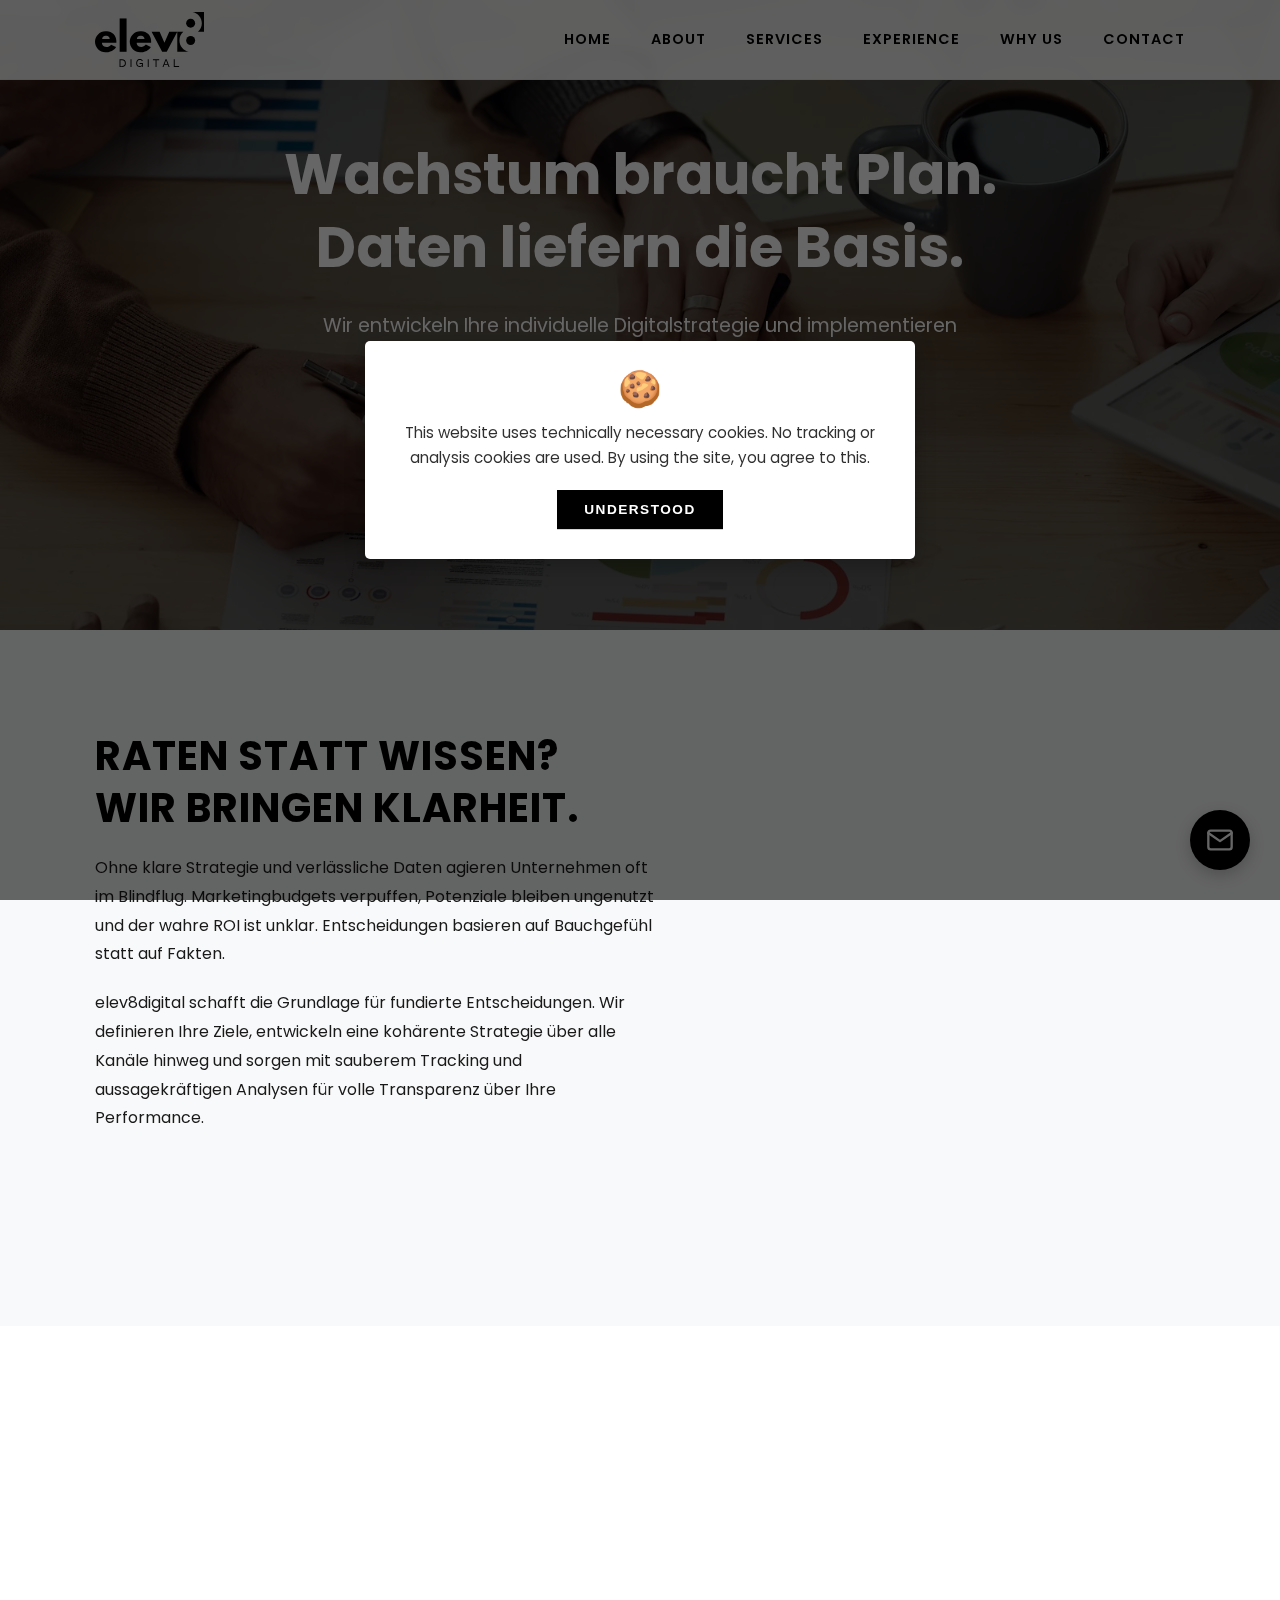
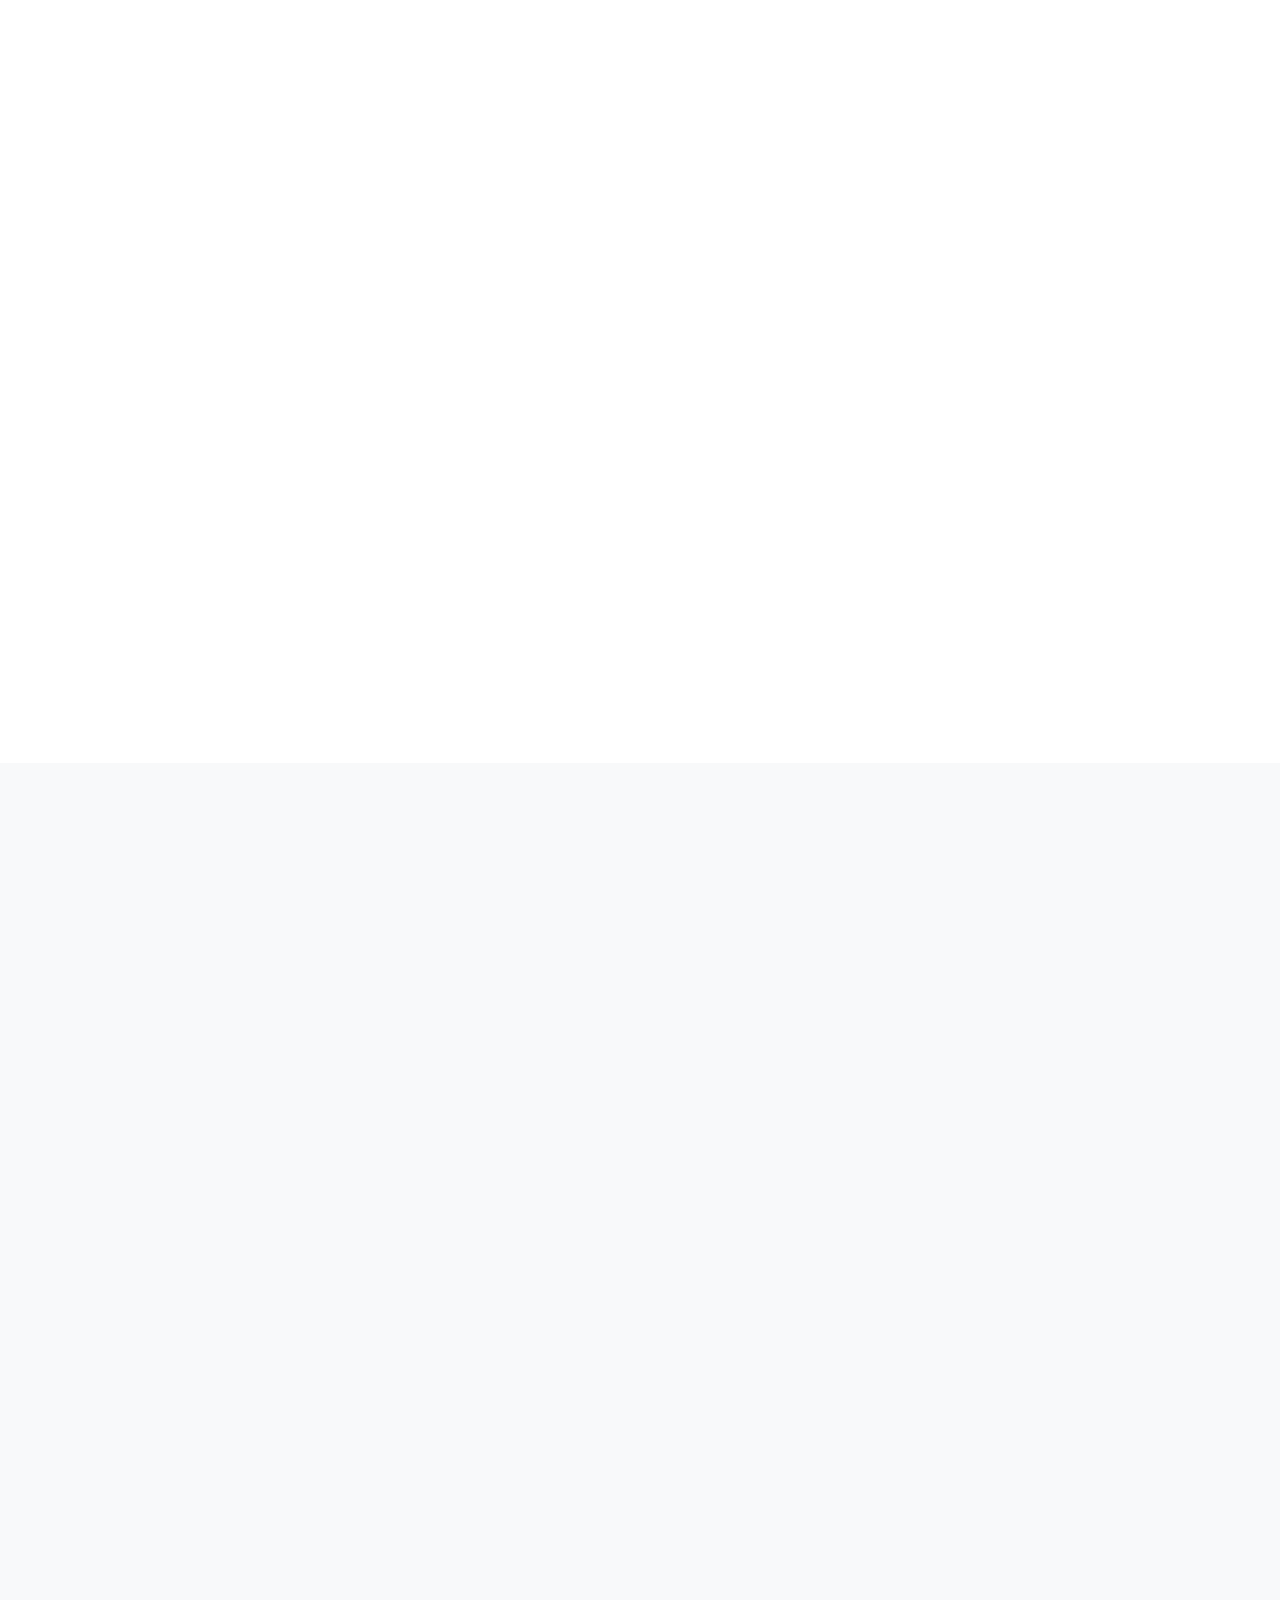
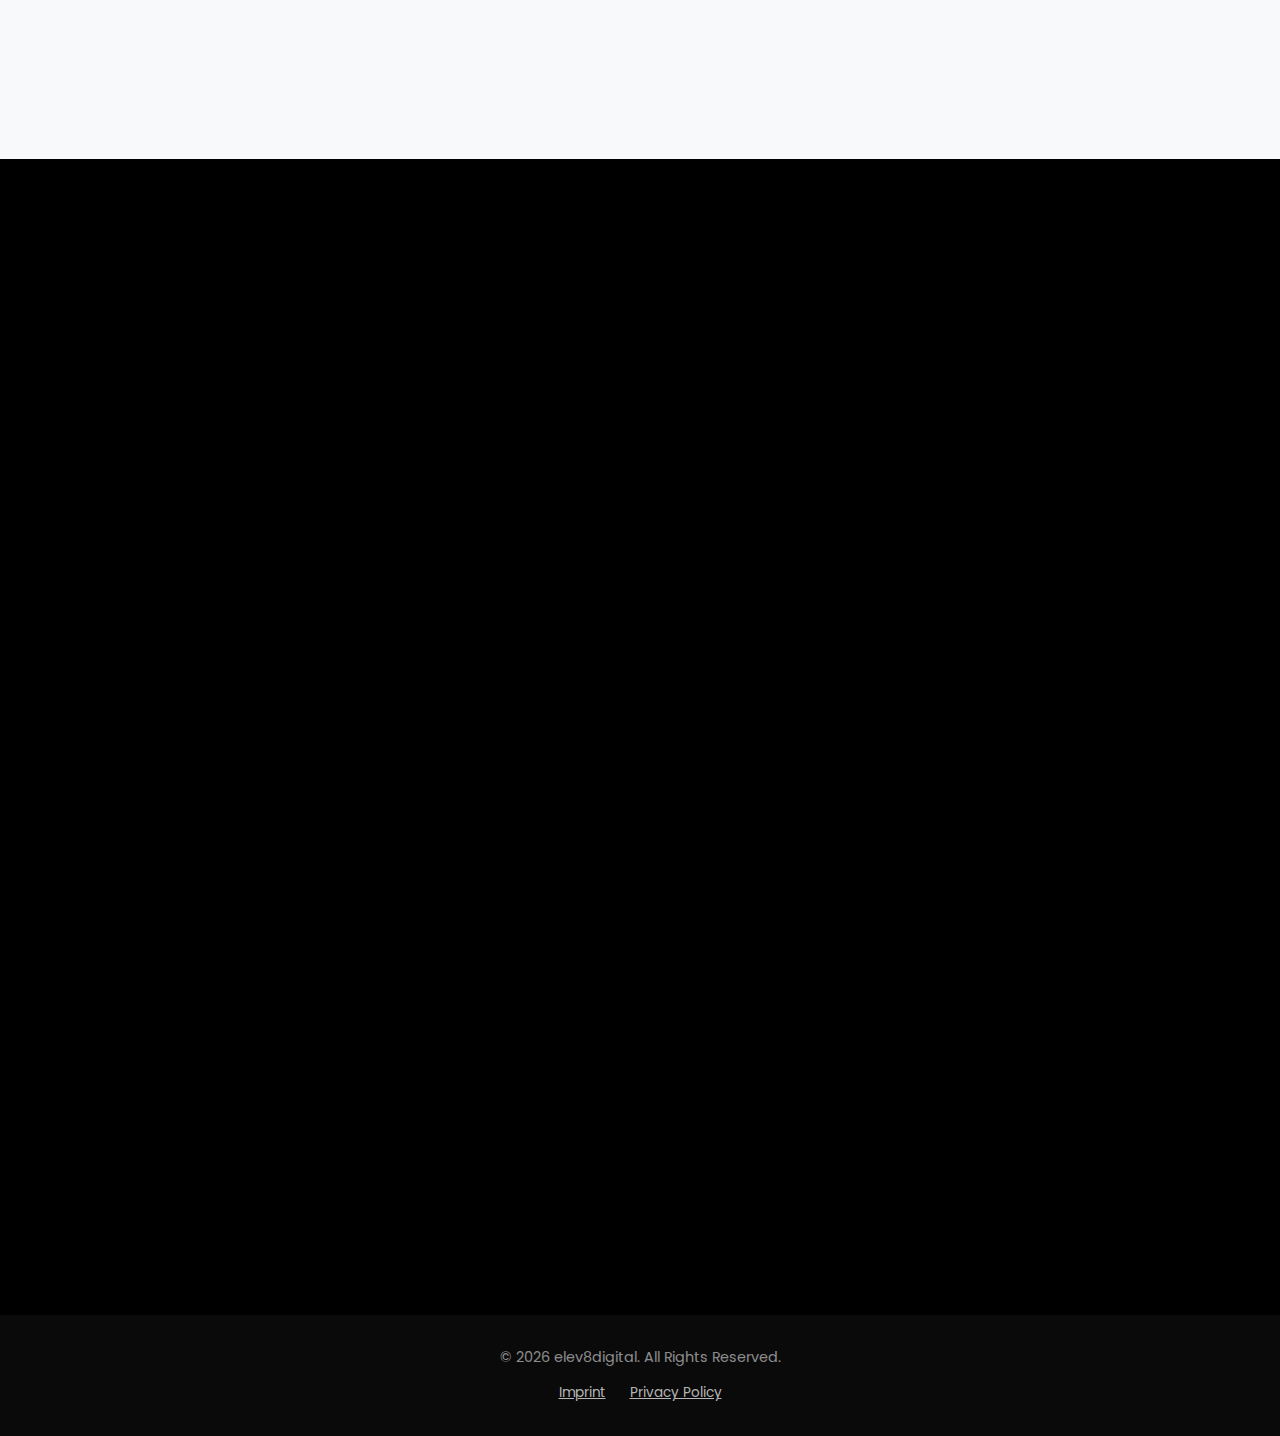
<file: leistungen/strategie-analytics/index.html>
<!DOCTYPE html>
<html lang="de">
<head>
    <meta charset="UTF-8">
    <meta name="viewport" content="width=device-width, initial-scale=1.0">
    <!-- SEO: Titel -->
    <title>Digitale Strategie & Analytics Beratung | elev8digital</title>

    <link rel="preload" href="../../fonts/poppins.css" as="style" onload="this.rel='stylesheet'">
    <link rel="preload" href="../../style.css" as="style" onload="this.rel='stylesheet'">
    <link rel="stylesheet" href="../../fonts/poppins.css">
    <link rel="stylesheet" href="../../css/aos.css">
    <link rel="stylesheet" href="../../style.css">

    <link rel="icon" type="image/png" sizes="32x32" href="../../img/favicon-light-32x32.png">
    <link rel="icon" type="image/png" sizes="16x16" href="../../img/favicon-light-16x16.png">
    <link rel="icon" type="image/png" sizes="32x32" href="../../img/favicon-dark-32x32.png" media="(prefers-color-scheme: dark)">
    <link rel="icon" type="image/png" sizes="16x16" href="../../img/favicon-dark-16x16.png" media="(prefers-color-scheme: dark)">
    <link rel="apple-touch-icon" sizes="180x180" href="../../img/apple-touch-icon-light-180x180.png">

    <!-- SEO: Meta Description -->
    <meta name="description" content="Datenbasierte Digitalstrategien & Analytics von elev8digital. Mehr Klarheit, messbarer Erfolg durch Experten-Beratung & sauberes Tracking (GA4, GTM).">
    <meta name="author" content="elev8digital">
    <meta name="robots" content="index, follow">
    <meta name="keywords" content="Digital Strategie, Analytics, Google Analytics, Data Analysis, Marketing Strategie, KPI Tracking, Business Intelligence, Conversion Tracking">
    
    <!-- SEO: Canonical URL -->
    <link rel="canonical" href="https://elev8digital.de/leistungen/strategie-analytics/" />

    <!-- SEO: Hreflang Tags -->
    <link rel="alternate" hreflang="de" href="https://elev8digital.de/leistungen/strategie-analytics/" />
    <link rel="alternate" hreflang="x-default" href="https://elev8digital.de/leistungen/strategie-analytics/" />

    <!-- SEO: Open Graph Tags -->
    <meta property="og:title" content="Digitale Strategie & Analytics Beratung | elev8digital">
    <meta property="og:description" content="Schaffen Sie die Grundlage für nachhaltiges Wachstum mit datengesteuerter Strategie und präziser Analytik.">
    <meta property="og:type" content="website">
    <meta property="og:url" content="https://elev8digital.de/leistungen/strategie-analytics/">
    <meta property="og:image" content="https://elev8digital.de/img/og-image.webp">
    <meta property="og:image:width" content="1200">
    <meta property="og:image:height" content="630">
    <meta property="og:site_name" content="elev8digital">
    <meta property="og:locale" content="de_DE">
    
    <!-- Twitter Cards -->
    <meta name="twitter:card" content="summary_large_image">
    <meta name="twitter:title" content="Digitale Strategie & Analytics Beratung | elev8digital">
    <meta name="twitter:description" content="Schaffen Sie die Grundlage für nachhaltiges Wachstum mit datengesteuerter Strategie und präziser Analytik.">
    <meta name="twitter:image" content="https://elev8digital.de/img/og-image.webp">

    <!-- Schema.org Structured Data for Strategie & Analytics Service -->
    <script type="application/ld+json">
    {
      "@context": "https://schema.org",
      "@graph": [
        {
          "@type": "Service",
          "@id": "https://elev8digital.de/leistungen/strategie-analytics/#service",
          "name": "Strategie & Analytics",
          "description": "Datenbasierte Digitalstrategien & Analytics für fundierte Entscheidungen und nachhaltiges Wachstum.",
          "provider": {
            "@type": "Organization",
            "@id": "https://elev8digital.de/#organization",
            "name": "elev8digital",
            "url": "https://elev8digital.de/",
            "logo": "https://elev8digital.de/img/elev8digital-r2d3.svg"
          },
          "serviceType": "Digital Strategy Consulting",
          "category": ["Digital Strategie", "Web Analytics", "KPI Tracking", "Business Intelligence", "Google Analytics"],
          "offers": {
            "@type": "Offer",
            "availability": "https://schema.org/InStock",
            "priceCurrency": "EUR",
            "description": "Strategieberatung und Analytics für digitales Wachstum"
          },
          "areaServed": {
            "@type": "Country",
            "name": "Deutschland"
          }
        },
        {
          "@type": "WebPage",
          "@id": "https://elev8digital.de/leistungen/strategie-analytics/#webpage",
          "url": "https://elev8digital.de/leistungen/strategie-analytics/",
          "name": "Digitale Strategie & Analytics Beratung | elev8digital",
          "description": "Schaffen Sie die Grundlage für nachhaltiges Wachstum mit datengesteuerter Strategie und präziser Analytik.",
          "isPartOf": {
            "@type": "WebSite",
            "@id": "https://elev8digital.de/#website"
          },
          "about": {
            "@id": "https://elev8digital.de/leistungen/strategie-analytics/#service"
          },
          "inLanguage": "de-DE"
        },
        {
          "@type": "BreadcrumbList",
          "itemListElement": [
            {
              "@type": "ListItem",
              "position": 1,
              "name": "Home",
              "item": "https://elev8digital.de/"
            },
            {
              "@type": "ListItem",
              "position": 2,
              "name": "Leistungen",
              "item": "https://elev8digital.de/#services"
            },
            {
              "@type": "ListItem",
              "position": 3,
              "name": "Strategie & Analytics",
              "item": "https://elev8digital.de/leistungen/strategie-analytics/"
            }
          ]
        }
      ]
    }
    </script>

    <script src="../../js/feather.min.js" defer></script>
</head>
<body>

    <div class="scroll-progress-container"><div class="scroll-progress-bar" id="scroll-progress-bar"></div></div>
    <div class="modal-overlay" id="modal-overlay"></div>
    <div class="cookie-overlay" id="cookie-overlay"></div>

    <header class="main-header">
        <div class="container">
            <a href="/#hero" class="logo">
                <img src="../../img/elev8digital-r2d3.svg" alt="elev8digital Logo">
            </a>
            <nav class="main-nav">
                 <ul>
                    <li><a href="/#hero" data-i18n-key="navHome">Home</a></li>
                    <li><a href="/#about" data-i18n-key="navAbout">Über Uns</a></li>
                    <li><a href="/#services" data-i18n-key="navServices">Leistungen</a></li>
                    <li><a href="/#experience" data-i18n-key="navExperience">Erfahrung</a></li>
                    <li><a href="/#why-us" data-i18n-key="navWhyUs">Warum Wir</a></li>
                    <li><a href="/#contact" data-i18n-key="navContact">Kontakt</a></li>
                 </ul>
            </nav>
             <div class="nav-toggle" id="nav-toggle"><span></span></div>
        </div>
    </header>

    <div class="sticky-contact"><a href="#contact" title="Kontakt aufnehmen"><i data-feather="mail"></i></a></div>

    <main class="landingpage-content">

        <section id="sa-hero" class="lp-section lp-hero">
            <div class="hero-overlay"></div>
            <div class="container hero-content">
                <h1 data-aos="fade-up" data-aos-delay="300" data-i18n-key="saHeroHeadline">Wachstum braucht Plan.<br>Daten liefern die Basis.</h1>
                <p data-aos="fade-up" data-aos-delay="500" data-i18n-key="saHeroSubheadline">Wir entwickeln Ihre individuelle Digitalstrategie und implementieren präzises Tracking & Analytics für messbaren Erfolg.</p>
                <a href="#contact" class="btn btn-inverted" data-aos="fade-up" data-aos-delay="700" data-i18n-key="saHeroButton">Strategie-Gespräch starten</a>
            </div>
        </section>

        <section id="sa-problem" class="lp-section alt-bg">
             <div class="container content-split">
                 <div class="content-text" data-aos="fade-right">
                    <h2 data-i18n-key="saProblemTitle">Raten statt Wissen?<br>Wir bringen Klarheit.</h2>
                    <p data-i18n-key="saProblemText1">Ohne klare Strategie und verlässliche Daten agieren Unternehmen oft im Blindflug. Marketingbudgets verpuffen, Potenziale bleiben ungenutzt und der wahre ROI ist unklar. Entscheidungen basieren auf Bauchgefühl statt auf Fakten.</p>
                    <p data-i18n-key="saProblemText2">elev8digital schafft die Grundlage für fundierte Entscheidungen. Wir definieren Ihre Ziele, entwickeln eine kohärente Strategie über alle Kanäle hinweg und sorgen mit sauberem Tracking und aussagekräftigen Analysen für volle Transparenz über Ihre Performance.</p>
                    <a href="#contact" class="btn" data-aos="fade-up" data-aos-delay="200" data-i18n-key="saProblemButton">Jetzt Klarheit gewinnen</a>
                 </div>
                 <div class="content-image" data-aos="fade-left" data-aos-delay="200">
                    <img src="../../img/sa-analytics.webp" alt="Vergleich: Unklares Datenchaos vs. klares Analytics-Dashboard" id="sa-problem-img" loading="lazy">
                 </div>
            </div>
        </section>

        <section id="sa-offerings" class="lp-section">
            <div class="container" data-aos="fade-up">
                <h2 style="text-align: center;" data-i18n-key="saOfferingsTitle">Unsere Strategie & Analytics Leistungen</h2>
                <p class="section-subtitle" data-i18n-key="saOfferingsSubtitle">Von der Vision zur Messbarkeit – wir bauen Ihr Fundament für digitales Wachstum.</p>
                <div class="offerings-grid">
                    <div class="offering-item" data-aos="fade-up" data-aos-delay="100">
                        <i data-feather="compass"></i>
                        <h3 data-i18n-key="saOffering1Title">Digitale Strategieentwicklung</h3>
                        <p data-i18n-key="saOffering1Text">Ganzheitliche Planung Ihrer Online-Präsenz, Zieldefinition, Kanalstrategie und Budgetallokation für maximalen Impact.</p>
                    </div>
                    <div class="offering-item" data-aos="fade-up" data-aos-delay="200">
                        <i data-feather="target"></i>
                        <h3 data-i18n-key="saOffering2Title">KPI Definition & Zielsetzung</h3>
                        <p data-i18n-key="saOffering2Text">Festlegung relevanter Key Performance Indicators (KPIs) zur Erfolgsmessung und Ableitung konkreter, messbarer Ziele.</p>
                    </div>
                    <div class="offering-item" data-aos="fade-up" data-aos-delay="300">
                        <i data-feather="pie-chart"></i>
                        <h3 data-i18n-key="saOffering3Title">Markt- & Wettbewerbsanalyse</h3>
                        <p data-i18n-key="saOffering3Text">Analyse Ihres Marktumfelds, Ihrer Zielgruppen und Wettbewerber zur Identifikation von Chancen und Risiken.</p>
                    </div>
                    <div class="offering-item" data-aos="fade-up" data-aos-delay="400">
                        <i data-feather="settings"></i>
                        <h3 data-i18n-key="saOffering4Title">Tracking Setup & Audit (GA4, GTM)</h3>
                        <p data-i18n-key="saOffering4Text">Implementierung, Konfiguration und Überprüfung Ihres Web-Trackings (Google Analytics 4, Tag Manager, Serverseitig) für valide Daten.</p>
                    </div>
                     <div class="offering-item" data-aos="fade-up" data-aos-delay="500">
                        <i data-feather="bar-chart-2"></i>
                        <h3 data-i18n-key="saOffering5Title">Datenanalyse & Insight Generierung</h3>
                        <p data-i18n-key="saOffering5Text">Tiefgehende Analyse Ihrer Daten zur Aufdeckung von Trends, Mustern und konkreten Handlungsempfehlungen.</p>
                    </div>
                     <div class="offering-item" data-aos="fade-up" data-aos-delay="600">
                        <i data-feather="clipboard"></i>
                        <h3 data-i18n-key="saOffering6Title">Reporting & Dashboards</h3>
                        <p data-i18n-key="saOffering6Text">Erstellung individueller, verständlicher Berichte und Dashboards zur Visualisierung Ihrer wichtigsten Kennzahlen.</p>
                    </div>
                </div>
            </div>
        </section>

         <section id="sa-approach" class="lp-section alt-bg"> 
            <div class="container content-split reverse">
                 <div class="content-text" data-aos="fade-left">
                    <h2 data-i18n-key="saApproachTitle">Unser Ansatz:<br>Verstehen, Messen, Optimieren</h2>
                    <p data-i18n-key="saApproachText1">Wir übersetzen Ihre Geschäftsziele in eine messbare Digitalstrategie. Unser Prozess sorgt für Transparenz und legt den Grundstein für datengetriebene Entscheidungen.</p>
                     <ul>
                        <li data-i18n-key="saApproachPoint1"><strong>Discovery & Zieldefinition:</strong> Was wollen Sie erreichen? Wer ist Ihre Zielgruppe?</li>
                        <li data-i18n-key="saApproachPoint2"><strong>Strategie & Roadmap:</strong> Entwicklung des Fahrplans und Definition der KPIs.</li>
                        <li data-i18n-key="saApproachPoint3"><strong>Tracking Implementierung:</strong> Sicherstellung der korrekten Datenerfassung.</li>
                        <li data-i18n-key="saApproachPoint4"><strong>Analyse & Insights:</strong> Interpretation der Daten und Ableitung von Maßnahmen.</li>
                        <li data-i18n-key="saApproachPoint5"><strong>Reporting & Optimierung:</strong> Kontinuierliche Überwachung und Anpassung.</li>
                     </ul>
                    <p data-i18n-key="saApproachText2" style="margin-top: 35px;">Wir sind Ihre Partner für eine klare Sicht und nachhaltigen Erfolg im digitalen Raum.</p>
                    <a href="#contact" class="btn" data-aos="fade-up" data-aos-delay="200" data-i18n-key="saApproachButton">Beratung anfordern</a>
                 </div>
                 <div class="content-image" data-aos="fade-right" data-aos-delay="200">
                     <img src="../../img/pm-strategie.webp" alt="Team von elev8digital analysiert Daten und Strategie auf Laptops" id="sa-approach-img" loading="lazy">
                 </div>
            </div>
        </section>

        <section id="contact">
            <div class="container" data-aos="zoom-in-up">
                 <h2 data-i18n-key="saCtaTitle">Bereit für datengesteuerten<br>Erfolg?</h2>
                <p class="subtitle" data-i18n-key="saCtaSubtitle">Lassen Sie uns besprechen, wie eine fundierte Strategie und präzise Analytics Ihr Unternehmen voranbringen können. Fordern Sie jetzt eine unverbindliche Erstberatung an.</p>
                <form action="https://formspree.io/f/xyzenbdk" method="POST" class="contact-form" id="contact-form">
                    <input type="hidden" name="_subject" value="Anfrage Strategie & Analytics von elev8digital Website">
                    <div class="form-group" data-aos="fade-up" data-aos-delay="100">
                        <label for="name" data-i18n-key="formLabelName">Name</label>
                        <input type="text" id="name" name="name" required>
                    </div>
                    <div class="form-group" data-aos="fade-up" data-aos-delay="200">
                        <label for="email" data-i18n-key="formLabelEmail">E-Mail</label>
                        <input type="email" id="email" name="_replyto" required>
                        <input type="hidden" name="email" id="email-hidden">
                    </div>
                    <div class="form-group" data-aos="fade-up" data-aos-delay="300">
                        <label for="subject" data-i18n-key="formLabelSubject">Betreff</label>
                        <input type="text" id="subject" name="subject" placeholder="z.B. Anfrage Strategie & Analytics Beratung">
                    </div>
                    <div class="form-group" data-aos="fade-up" data-aos-delay="400">
                        <label for="message" data-i18n-key="formLabelMessage">Ihre Nachricht</label>
                        <textarea id="message" name="message" required placeholder="Beschreiben Sie kurz Ihre aktuelle Situation und Ihre Herausforderungen..."></textarea>
                    </div>
                    <div class="form-submit-btn" data-aos="fade-up" data-aos-delay="500">
                        <button type="submit" class="btn btn-inverted" data-i18n-key="formButtonSubmit">Nachricht Senden</button>
                    </div>
                </form>
                <p style="margin-top: 40px; font-size: 0.9em; opacity: 0.7;">
                    <span data-i18n-key="contactEmailPrefix">E-Mail:</span> <a href="mailto:info@elev8digital.de" style="color: var(--text-color-light); text-decoration: underline;">info@elev8digital.de</a>
                </p>
            </div>
        </section>

    </main>

    <footer>
        <div class="container">
            <p>© <span id="current-year"></span> elev8digital.
               <span data-i18n-key="footerRights">Alle Rechte vorbehalten.</span>
            </p>
            <ul class="footer-links">
                <li><a href="#" id="open-imprint" data-i18n-key="footerImprint">Impressum</a></li>
                <li><a href="#" id="open-privacy" data-i18n-key="footerPrivacy">Datenschutz</a></li>
            </ul>
        </div>
    </footer>

    <!-- Modals (identisch) -->
    <div id="imprint-modal" class="modal">
        <button class="modal-close" aria-label="Schließen">×</button>
        <div class="modal-content">
            <h2 data-i18n-key="imprintTitle">Impressum</h2>
            <p data-i18n-key="imprintDSGVO">Angaben gemäß § 5 TMG</p>
            <p> elev8digital GbR<br> Stooter Straße 24<br> 45481 Mülheim an der Ruhr </p>
            <p><strong data-i18n-key="imprintPartners">Vertreten durch die Gesellschafter:</strong><br> Lukas Henke<br> Taylan Demirkol </p>
            <p><strong data-i18n-key="imprintContact">Kontakt:</strong><br> <span data-i18n-key="imprintEmail">E-Mail:</span> info@elev8digital.de </p>
            <p><strong data-i18n-key="imprintVatId">Umsatzsteuer-ID:</strong><br> <span data-i18n-key="imprintVatIdText">Umsatzsteuer-Identifikationsnummer gemäß §27a Umsatzsteuergesetz:</span><br> USt-IdNr. beantragt </p>
            <h3 data-i18n-key="imprintDisputeTitle">EU-Streitschlichtung</h3>
            <p data-i18n-key="imprintDisputeText1">Die Europäische Kommission stellt eine Plattform zur Online-Streitbeilegung (OS) bereit: <a href="https://ec.europa.eu/consumers/odr/" target="_blank" rel="noopener noreferrer">https://ec.europa.eu/consumers/odr/</a>.</p>
            <p data-i18n-key="imprintDisputeText2">Unsere E-Mail-Adresse finden Sie oben im Impressum.</p>
            <p data-i18n-key="imprintDisputeConsumerText1">Wir sind nicht bereit oder verpflichtet, an Streitbeilegungsverfahren vor einer Verbraucherschlichtungsstelle teilzunehmen.</p>
            <h3 data-i18n-key="imprintLiabilityContentTitle">Haftung für Inhalte</h3>
            <p data-i18n-key="imprintLiabilityContentText">Als Diensteanbieter sind wir gemäß § 7 Abs.1 TMG für eigene Inhalte auf diesen Seiten nach den allgemeinen Gesetzen verantwortlich. Nach §§ 8 bis 10 TMG sind wir als Diensteanbieter jedoch nicht verpflichtet, übermittelte oder gespeicherte fremde Informationen zu überwachen oder nach Umständen zu forschen, die auf eine rechtswidrige Tätigkeit hinweisen. Verpflichtungen zur Entfernung oder Sperrung der Nutzung von Informationen nach den allgemeinen Gesetzen bleiben hiervon unberührt. Eine diesbezügliche Haftung ist jedoch erst ab dem Zeitpunkt der Kenntnis einer konkreten Rechtsverletzung möglich. Bei Bekanntwerden von entsprechenden Rechtsverletzungen werden wir diese Inhalte umgehend entfernen.</p>
            <h3 data-i18n-key="imprintLiabilityLinksTitle">Haftung für Links</h3>
            <p data-i18n-key="imprintLiabilityLinksText">Unser Angebot enthält Links zu externen Websites Dritter, auf deren Inhalte wir keinen Einfluss haben. Deshalb können wir für diese fremden Inhalte auch keine Gewähr übernehmen. Für die Inhalte der verlinkten Seiten ist stets der jeweilige Anbieter oder Betreiber der Seiten verantwortlich. Die verlinkten Seiten wurden zum Zeitpunkt der Verlinkung auf mögliche Rechtsverstöße überprüft. Rechtswidrige Inhalte waren zum Zeitpunkt der Verlinkung nicht erkennbar. Eine permanente inhaltliche Kontrolle der verlinkten Seiten ist jedoch ohne konkrete Anhaltspunkte einer Rechtsverletzung nicht zumutbar. Bei Bekanntwerden von Rechtsverletzungen werden wir derartige Links umgehend entfernen.</p>
            <h3 data-i18n-key="imprintCopyrightTitle">Urheberrecht</h3>
            <p data-i18n-key="imprintCopyrightText">Die durch die Seitenbetreiber erstellten Inhalte und Werke auf diesen Seiten unterliegen dem deutschen Urheberrecht. Die Vervielfältigung, Bearbeitung, Verbreitung und jede Art der Verwertung außerhalb der Grenzen des Urheberrechtes bedürfen der schriftlichen Zustimmung des jeweiligen Autors bzw. Erstellers. Downloads und Kopien dieser Seite sind nur für den privaten, nicht kommerziellen Gebrauch gestattet. Soweit die Inhalte auf dieser Seite nicht vom Betreiber erstellt wurden, werden die Urheberrechte Dritter beachtet. Insbesondere werden Inhalte Dritter als solche gekennzeichnet. Sollten Sie trotzdem auf eine Urheberrechtsverletzung aufmerksam werden, bitten wir um einen entsprechenden Hinweis. Bei Bekanntwerden von Rechtsverletzungen werden wir derartige Inhalte umgehend entfernen.</p>
        </div>
    </div>
    <div id="privacy-modal" class="modal">
        <button class="modal-close" aria-label="Schließen">×</button>
        <div class="modal-content">
            <h2 data-i18n-key="privacyTitle">Datenschutzerklärung</h2>
            <h3 data-i18n-key="privacyGeneralTitle">1. Datenschutz auf einen Blick</h3>
            <h4 data-i18n-key="privacyGeneralHintTitle">Allgemeine Hinweise</h4>
            <p data-i18n-key="privacyGeneralHintText">Die folgenden Hinweise geben einen einfachen Überblick darüber, was mit Ihren personenbezogenen Daten passiert, wenn Sie diese Website besuchen. Personenbezogene Daten sind alle Daten, mit denen Sie persönlich identifiziert werden können. Ausführliche Informationen zum Thema Datenschutz entnehmen Sie unserer unter diesem Text aufgeführten Datenschutzerklärung.</p>
            <h4 data-i18n-key="privacyDataCollectionTitle">Datenerfassung auf dieser Website</h4>
            <p><strong data-i18n-key="privacyResponsiblePartyTitle">Wer ist verantwortlich für die Datenerfassung auf dieser Website?</strong></p>
            <p data-i18n-key="privacyResponsiblePartyText">Die Datenverarbeitung auf dieser Website erfolgt durch den Websitebetreiber. Dessen Kontaktdaten können Sie dem Abschnitt „Hinweis zur Verantwortlichen Stelle“ in dieser Datenschutzerklärung entnehmen.</p>
            <p><strong data-i18n-key="privacyHowDataCollectedTitle">Wie erfassen wir Ihre Daten?</strong></p>
            <p data-i18n-key="privacyHowDataCollectedText1">Ihre Daten werden zum einen dadurch erhoben, dass Sie uns diese mitteilen. Hierbei kann es sich z. B. um Daten handeln, die Sie in ein Kontaktformular eingeben.</p>
            <p data-i18n-key="privacyHowDataCollectedText2">Andere Daten werden automatisch oder nach Ihrer Einwilligung beim Besuch der Website durch unsere IT-Systeme erfasst. Das sind vor allem technische Daten (z. B. Internetbrowser, Betriebssystem oder Uhrzeit des Seitenaufrufs). Die Erfassung dieser Daten erfolgt automatisch, sobald Sie diese Website betreten.</p>
            <p><strong data-i18n-key="privacyDataUsageTitle">Wofür nutzen wir Ihre Daten?</strong></p>
            <p data-i18n-key="privacyDataUsageText1">Ein Teil der Daten wird erhoben, um eine fehlerfreie Bereitstellung der Website zu gewährleisten. Andere Daten können zur Analyse Ihres Nutzerverhaltens verwendet werden (sofern Analyse-Tools eingesetzt werden, was hier aktuell nicht der Fall ist).</p>
            <p><strong data-i18n-key="privacyDataRightsTitle">Welche Rechte haben Sie bezüglich Ihrer Daten?</strong></p>
            <p data-i18n-key="privacyDataRightsText">Sie haben jederzeit das Recht, unentgeltlich Auskunft über Herkunft, Empfänger und Zweck Ihrer gespeicherten personenbezogenen Daten zu erhalten. Sie haben außerdem ein Recht, die Berichtigung oder Löschung dieser Daten zu verlangen. Wenn Sie eine Einwilligung zur Datenverarbeitung erteilt haben, können Sie diese Einwilligung jederzeit für die Zukunft widerrufen. Außerdem haben Sie das Recht, unter bestimmten Umständen die Einschränkung der Verarbeitung Ihrer personenbezogenen Daten zu verlangen. Des Weiteren steht Ihnen ein Beschwerderecht bei der zuständigen Aufsichtsbehörde zu. Hierzu sowie zu weiteren Fragen zum Thema Datenschutz können Sie sich jederzeit an uns wenden.</p>
            <h3 data-i18n-key="privacyHostingTitle">2. Hosting</h3>
            <p data-i18n-key="privacyHostingText1">Wir hosten unsere Website bei GitHub Pages. Anbieter ist die GitHub Inc., 88 Colin P Kelly Jr St, San Francisco, CA 94107, USA (nachfolgend: GitHub). Wenn Sie unsere Website besuchen, erfasst GitHub verschiedene Logfiles einschließlich Ihrer IP-Adressen.</p>
            <p data-i18n-key="privacyHostingText2">Die Verwendung von GitHub Pages erfolgt im Interesse einer sicheren, schnellen und effizienten Bereitstellung unseres Online-Angebots durch einen professionellen Anbieter (Art. 6 Abs. 1 lit. f DSGVO). GitHub wird Ihre Daten nur insoweit verarbeiten, wie dies zur Erfüllung seiner Leistungspflichten erforderlich ist und unsere Weisungen in Bezug auf diese Daten befolgen.</p>
            <p data-i18n-key="privacyHostingText3">Weitere Informationen finden Sie in der Datenschutzerklärung von GitHub: <a href="https://docs.github.com/en/site-policy/privacy-policies/github-privacy-statement" target="_blank" rel="noopener noreferrer">https://docs.github.com/en/site-policy/privacy-policies/github-privacy-statement</a>.</p>
            <p data-i18n-key="privacyHostingContractText">Wir haben einen Vertrag über Auftragsverarbeitung (AVV) zur Nutzung des oben genannten Dienstes geschlossen. Hierbei handelt es sich um einen datenschutzrechtlich vorgeschriebenen Vertrag, der gewährleistet, dass dieser die personenbezogenen Daten unserer Websitebesucher nur nach unseren Weisungen und unter Einhaltung der DSGVO verarbeitet.</p>
            <h3 data-i18n-key="privacyMandatoryInfoTitle">3. Allgemeine Hinweise und Pflicht­informationen</h3>
            <h4 data-i18n-key="privacyProtectionTitle">Datenschutz</h4>
            <p data-i18n-key="privacyProtectionText1">Die Betreiber dieser Seiten nehmen den Schutz Ihrer persönlichen Daten sehr ernst. Wir behandeln Ihre personenbezogenen Daten vertraulich und entsprechend der gesetzlichen Datenschutzvorschriften sowie dieser Datenschutzerklärung.</p>
            <p data-i18n-key="privacyProtectionText2">Wenn Sie diese Website benutzen, werden verschiedene personenbezogene Daten erhoben. Personenbezogene Daten sind Daten, mit denen Sie persönlich identifiziert werden können. Die vorliegende Datenschutzerklärung erläutert, welche Daten wir erheben und wofür wir sie nutzen. Sie erläutert auch, wie und zu welchem Zweck das geschieht.</p>
            <p data-i18n-key="privacyProtectionText3">Wir weisen darauf hin, dass die Datenübertragung im Internet (z. B. bei der Kommunikation per E-Mail) Sicherheitslücken aufweisen kann. Ein lückenloser Schutz der Daten vor dem Zugriff durch Dritte ist nicht möglich.</p>
            <h4 data-i18n-key="privacyControllerTitle">Hinweis zur verantwortlichen Stelle</h4>
            <p data-i18n-key="privacyControllerText1">Die verantwortliche Stelle für die Datenverarbeitung auf dieser Website ist:</p>
            <p> elev8digital GbR<br> Stooter Straße 24<br> 45481 Mülheim an der Ruhr </p>
            <p> E-Mail: info@elev8digital.de </p>
            <p data-i18n-key="privacyControllerText2">Verantwortliche Stelle ist die natürliche oder juristische Person, die allein oder gemeinsam mit anderen über die Zwecke und Mittel der Verarbeitung von personenbezogenen Daten (z. B. Namen, E-Mail-Adressen o. Ä.) entscheidet.</p>
            <h4 data-i18n-key="privacyStorageDurationTitle">Speicherdauer</h4>
            <p data-i18n-key="privacyStorageDurationText">Soweit innerhalb dieser Datenschutzerklärung keine speziellere Speicherdauer genannt wurde, verbleiben Ihre personenbezogenen Daten bei uns, bis der Zweck für die Datenverarbeitung entfällt. Wenn Sie ein berechtigtes Löschersuchen geltend machen oder eine Einwilligung zur Datenverarbeitung widerrufen, werden Ihre Daten gelöscht, sofern wir keine anderen rechtlich zulässigen Gründe für die Speicherung Ihrer personenbezogenen Daten haben (z. B. steuer- oder handelsrechtliche Aufbewahrungsfristen); im letztgenannten Fall erfolgt die Löschung nach Fortfall dieser Gründe.</p>
            <h4 data-i18n-key="privacyLegalBasisTitle">Hinweis zur Rechtsgrundlage der Datenverarbeitung auf dieser Website</h4>
            <p data-i18n-key="privacyLegalBasisText">Sofern Sie in die Datenverarbeitung eingewilligt haben, verarbeiten wir Ihre personenbezogenen Daten auf Grundlage von Art. 6 Abs. 1 lit. a DSGVO bzw. Art. 9 Abs. 2 lit. a DSGVO, sofern besondere Datenkategorien nach Art. 9 Abs. 1 DSGVO verarbeitet werden. Im Falle einer ausdrücklichen Einwilligung in die Übertragung personenbezogener Daten in Drittstaaten erfolgt die Datenverarbeitung außerdem auf Grundlage von Art. 49 Abs. 1 lit. a DSGVO. Sofern Sie in die Speicherung von Cookies oder in den Zugriff auf Informationen in Ihr Endgerät (z. B. via Device-Fingerprinting) eingewilligt haben, erfolgt die Datenverarbeitung zusätzlich auf Grundlage von § 25 Abs. 1 TTDSG. Die Einwilligung ist jederzeit widerrufbar. Sind Ihre Daten zur Vertragserfüllung oder zur Durchführung vorvertraglicher Maßnahmen erforderlich, verarbeiten wir Ihre Daten auf Grundlage des Art. 6 Abs. 1 lit. b DSGVO. Des Weiteren verarbeiten wir Ihre Daten, sofern diese zur Erfüllung einer rechtlichen Verpflichtung erforderlich sind auf Grundlage von Art. 6 Abs. 1 lit. c DSGVO. Die Datenverarbeitung kann ferner auf Grundlage unseres berechtigten Interesses nach Art. 6 Abs. 1 lit. f DSGVO erfolgen. Über die jeweils im Einzelfall einschlägigen Rechtsgrundlagen wird in den folgenden Absätzen dieser Datenschutzerklärung informiert.</p>
            <h4 data-i18n-key="privacyRevocationTitle">Widerruf Ihrer Einwilligung zur Datenverarbeitung</h4>
            <p data-i18n-key="privacyRevocationText">Viele Datenverarbeitungsvorgänge sind nur mit Ihrer ausdrücklichen Einwilligung möglich. Sie können eine bereits erteilte Einwilligung jederzeit widerrufen. Die Rechtmäßigkeit der bis zum Widerruf erfolgten Datenverarbeitung bleibt vom Widerruf unberührt.</p>
            <h4 data-i18n-key="privacyComplaintRightTitle">Beschwerde­recht bei der zuständigen Aufsichts­behörde</h4>
            <p data-i18n-key="privacyComplaintRightText">Im Falle von Verstößen gegen die DSGVO steht den Betroffenen ein Beschwerderecht bei einer Aufsichtsbehörde, insbesondere in dem Mitgliedstaat ihres gewöhnlichen Aufenthalts, ihres Arbeitsplatzes oder des Orts des mutmaßlichen Verstoßes zu. Das Beschwerderecht besteht unbeschadet anderweitiger verwaltungsrechtlicher oder gerichtlicher Rechtsbehelfe.</p>
            <h4 data-i18n-key="privacyPortabilityTitle">Recht auf Daten­übertrag­barkeit</h4>
            <p data-i18n-key="privacyPortabilityText">Sie haben das Recht, Daten, die wir auf Grundlage Ihrer Einwilligung oder in Erfüllung eines Vertrags automatisiert verarbeiten, an sich oder an einen Dritten in einem gängigen, maschinenlesbaren Format aushändigen zu lassen. Sofern Sie die direkte Übertragung der Daten an einen anderen Verantwortlichen verlangen, erfolgt dies nur, soweit es technisch machbar ist.</p>
            <h4 data-i18n-key="privacyInfoDeletionTitle">Auskunft, Berichtigung und Löschung</h4>
            <p data-i18n-key="privacyInfoDeletionText">Sie haben im Rahmen der geltenden gesetzlichen Bestimmungen jederzeit das Recht auf unentgeltliche Auskunft über Ihre gespeicherten personenbezogenen Daten, deren Herkunft und Empfänger und den Zweck der Datenverarbeitung und ggf. ein Recht auf Berichtigung oder Löschung dieser Daten. Hierzu sowie zu weiteren Fragen zum Thema personenbezogene Daten können Sie sich jederzeit an uns wenden.</p>
            <h4 data-i18n-key="privacyRestrictionTitle">Recht auf Einschränkung der Verarbeitung</h4>
            <p data-i18n-key="privacyRestrictionText">Sie haben das Recht, die Einschränkung der Verarbeitung Ihrer personenbezogenen Daten zu verlangen. Hierzu können Sie sich jederzeit an uns wenden. Das Recht auf Einschränkung der Verarbeitung besteht in folgenden Fällen:</p>
            <ul>
                <li data-i18n-key="privacyRestrictionCase1">Wenn Sie die Richtigkeit Ihrer bei uns gespeicherten personenbezogenen Daten bestreiten, benötigen wir in der Regel Zeit, um dies zu überprüfen. Für die Dauer der Prüfung haben Sie das Recht, die Einschränkung der Verarbeitung Ihrer personenbezogenen Daten zu verlangen.</li>
                <li data-i18n-key="privacyRestrictionCase2">Wenn die Verarbeitung Ihrer personenbezogenen Daten unrechtmäßig geschah/geschieht, können Sie statt der Löschung die Einschränkung der Datenverarbeitung verlangen.</li>
                <li data-i18n-key="privacyRestrictionCase3">Wenn wir Ihre personenbezogenen Daten nicht mehr benötigen, Sie sie jedoch zur Ausübung, Verteidigung oder Geltendmachung von Rechtsansprüchen benötigen, haben Sie das Recht, statt der Löschung die Einschränkung der Verarbeitung Ihrer personenbezogenen Daten zu verlangen.</li>
                <li data-i18n-key="privacyRestrictionCase4">Wenn Sie einen Widerspruch nach Art. 21 Abs. 1 DSGVO eingelegt haben, muss eine Abwägung zwischen Ihren und unseren Interessen vorgenommen werden. Solange noch nicht feststeht, wessen Interessen überwiegen, haben Sie das Recht, die Einschränkung der Verarbeitung Ihrer personenbezogenen Daten zu verlangen.</li>
            </ul>
            <p data-i18n-key="privacyRestrictionEffect">Wenn Sie die Verarbeitung Ihrer personenbezogenen Daten eingeschränkt haben, dürfen diese Daten – von ihrer Speicherung abgesehen – nur mit Ihrer Einwilligung oder zur Geltendmachung, Ausübung oder Verteidigung von Rechtsansprüchen oder zum Schutz der Rechte einer anderen natürlichen oder juristischen Person oder aus Gründen eines wichtigen öffentlichen Interesses der Europäischen Union oder eines Mitgliedstaats verarbeitet werden.</p>
            <h4 data-i18n-key="privacyObjectionTitle">Widerspruch gegen Werbe-E-Mails</h4>
            <p data-i18n-key="privacyObjectionText">Der Nutzung von im Rahmen der Impressumspflicht veröffentlichten Kontaktdaten zur Übersendung von nicht ausdrücklich angeforderter Werbung und Informationsmaterialien wird hiermit widersprochen. Die Betreiber der Seiten behalten sich ausdrücklich rechtliche Schritte im Falle der unverlangten Zusendung von Werbeinformationen, etwa durch Spam-E-Mails, vor.</p>
            <h3 data-i18n-key="privacyDataCollectionWebsiteTitle">4. Datenerfassung auf dieser Website</h3>
            <h4 data-i18n-key="privacyContactFormTitle">Kontaktformular</h4>
            <p data-i18n-key="privacyContactFormText1">Wenn Sie uns per Kontaktformular Anfragen zukommen lassen, werden Ihre Angaben aus dem Anfrageformular inklusive der von Ihnen dort angegebenen Kontaktdaten zwecks Bearbeitung der Anfrage und für den Fall von Anschlussfragen bei uns gespeichert.</p>
            <p data-i18n-key="privacyContactFormText2">Die Verarbeitung dieser Daten erfolgt auf Grundlage von Art. 6 Abs. 1 lit. b DSGVO, sofern Ihre Anfrage mit der Erfüllung eines Vertrags zusammenhängt oder zur Durchführung vorvertraglicher Maßnahmen erforderlich ist. In all übrigen Fällen beruht die Verarbeitung auf unserem berechtigten Interesse an der effektiven Bearbeitung der an uns gerichteten Anfragen (Art. 6 Abs. 1 lit. f DSGVO) oder auf Ihrer Einwilligung (Art. 6 Abs. 1 lit. a DSGVO) sofern diese abgefragt wurde; die Einwilligung ist jederzeit widerrufbar.</p>
            <p data-i18n-key="privacyContactFormText3">Die von Ihnen im Kontaktformular eingegebenen Daten verbleiben bei uns, bis Sie uns zur Löschung auffordern, Ihre Einwilligung zur Speicherung widerrufen oder der Zweck für die Datenspeicherung entfällt (z. B. nach abgeschlossener Bearbeitung Ihrer Anfrage). Zwingende gesetzliche Bestimmungen – insbesondere Aufbewahrungsfristen – bleiben unberührt.</p>
            <p data-i18n-key="privacyContactFormProcessorText">Für den Empfang und die Verwaltung der über das Kontaktformular gesendeten Daten nutzen wir den Dienst Formspree (Formspree, Inc., 1201 N Orange St STE 7171, Wilmington, DE 19801, USA). Formspree agiert als unser Auftragsverarbeiter. Die Daten werden über die Server von Formspree an unsere E-Mail-Adresse weitergeleitet. Wir haben mit Formspree einen Vertrag zur Auftragsverarbeitung geschlossen. Weitere Informationen zum Datenschutz bei Formspree finden Sie hier: <a href="https://formspree.io/legal/privacy-policy/" target="_blank" rel="noopener noreferrer">https://formspree.io/legal/privacy-policy/</a></p>
            <h4 data-i18n-key="privacyServerLogsTitle">Server-Log-Dateien</h4>
            <p data-i18n-key="privacyServerLogsText1">Der Provider der Seiten (GitHub Pages) erhebt und speichert automatisch Informationen in so genannten Server-Log-Dateien, die Ihr Browser automatisch an uns übermittelt. Dies sind:</p>
            <ul>
                <li data-i18n-key="privacyServerLogItem1">Browsertyp und Browserversion</li>
                <li data-i18n-key="privacyServerLogItem2">verwendetes Betriebssystem</li>
                <li data-i18n-key="privacyServerLogItem3">Referrer URL</li>
                <li data-i18n-key="privacyServerLogItem4">Hostname des zugreifenden Rechners</li>
                <li data-i18n-key="privacyServerLogItem5">Uhrzeit der Serveranfrage</li>
                <li data-i18n-key="privacyServerLogItem6">IP-Adresse (in der Regel anonymisiert)</li>
            </ul>
            <p data-i18n-key="privacyServerLogsText2">Eine Zusammenführung dieser Daten mit anderen Datenquellen wird nicht vorgenommen.</p>
            <p data-i18n-key="privacyServerLogsText3">Die Erfassung dieser Daten erfolgt auf Grundlage von Art. 6 Abs. 1 lit. f DSGVO. Der Websitebetreiber hat ein berechtigtes Interesse an der technisch fehlerfreien Darstellung und der Optimierung seiner Website – hierzu müssen die Server-Log-Files erfasst werden.</p>
            <h3 data-i18n-key="privacyCookiesTitle">5. Cookies</h3>
            <p data-i18n-key="privacyCookiesText">Unsere Internetseiten verwenden so genannte „Cookies“. Cookies sind kleine Datenpakete und richten auf Ihrem Endgerät keinen Schaden an. Sie werden entweder vorübergehend für die Dauer einer Sitzung (Session-Cookies) oder dauerhaft (permanente Cookies) auf Ihrem Endgerät gespeichert. Session-Cookies werden nach Ende Ihres Besuchs automatisch gelöscht. Permanente Cookies bleiben auf Ihrem Endgerät gespeichert, bis Sie diese selbst löschen oder eine automatische Löschung durch Ihren Webbrowser erfolgt. Cookies können von uns (First-Party-Cookies) oder von Drittunternehmen stammen (sog. Third-Party-Cookies). Third-Party-Cookies ermöglichen die Einbindung bestimmter Dienstleistungen von Drittunternehmen innerhalb von Webseiten (z.B. Cookies zur Abwicklung von Zahlungsdienstleistungen).</p>
            <p data-i18n-key="privacyCookiesPurposeText">Cookies haben verschiedene Funktionen. Zahlreiche Cookies sind technisch notwendig, da bestimmte Webseitenfunktionen ohne diese nicht funktionieren würden (z.B. die Warenkorbfunktion oder die Anzeige von Videos). Andere Cookies dienen dazu, das Nutzerverhalten auszuwerten oder Werbung anzuzeigen. Cookies, die zur Durchführung des elektronischen Kommunikationsvorgangs, zur Bereitstellung bestimmter, von Ihnen erwünschter Funktionen (z. B. für die Warenkorbfunktion) oder zur Optimierung der Website (z.B. Cookies zur Messung des Webpublikums) erforderlich sind (notwendige Cookies), werden auf Grundlage von Art. 6 Abs. 1 lit. f DSGVO gespeichert, sofern keine andere Rechtsgrundlage angegeben wird. Der Websitebetreiber hat ein berechtigtes Interesse an der Speicherung von notwendigen Cookies zur technisch fehlerfreien und optimierten Bereitstellung seiner Dienste. Sofern eine Einwilligung zur Speicherung von Cookies und vergleichbaren Wiedererkennungstechnologien abgefragt wurde, erfolgt die Verarbeitung ausschließlich auf Grundlage dieser Einwilligung (Art. 6 Abs. 1 lit. a DSGVO und § 25 Abs. 1 TTDSG); die Einwilligung ist jederzeit widerrufbar.</p>
            <p data-i18n-key="privacyCookiesBrowserSettingsText">Sie können Ihren Browser so einstellen, dass Sie über das Setzen von Cookies informiert werden und Cookies nur im Einzelfall erlauben, die Annahme von Cookies für bestimmte Fälle oder generell ausschließen sowie das automatische Löschen der Cookies beim Schließen des Browsers aktivieren. Bei der Deaktivierung von Cookies kann die Funktionalität dieser Website eingeschränkt sein.</p>
            <p data-i18n-key="privacyCookiesWhichUsedText">Welche Cookies und Dienste auf dieser Website eingesetzt werden, können Sie dieser Datenschutzerklärung entnehmen. (Aktuell werden von unserer Seite keine Cookies aktiv gesetzt, außer technisch notwendige durch den Hoster oder Formspree.)</p>
        </div>
    </div>

    <!-- Cookie Banner (identisch) -->
    <div class="cookie-banner" id="cookie-banner" role="dialog" aria-modal="true">
        <div class="cookie-banner-content">
            <div class="cookie-icon">🍪</div>
            <p data-i18n-key="cookieBannerText">Diese Website verwendet technisch notwendige Cookies. Es werden keine Tracking- oder Analyse-Cookies eingesetzt. Mit der Nutzung der Seite stimmen Sie dem zu.</p>
        </div>
        <div class="cookie-banner-actions">
            <button class="btn" id="cookie-accept" data-i18n-key="cookieAcceptBtn" aria-label="Cookies akzeptieren und Banner schließen">Verstanden</button>
        </div>
    </div>

    <script src="../../js/aos.js" defer></script>
    <script>
        document.addEventListener("DOMContentLoaded", function () {
          if (typeof feather !== 'undefined') feather.replace();
        });
    </script>
    <script src="../../script.js" defer></script>

</body>
</html>
</file>
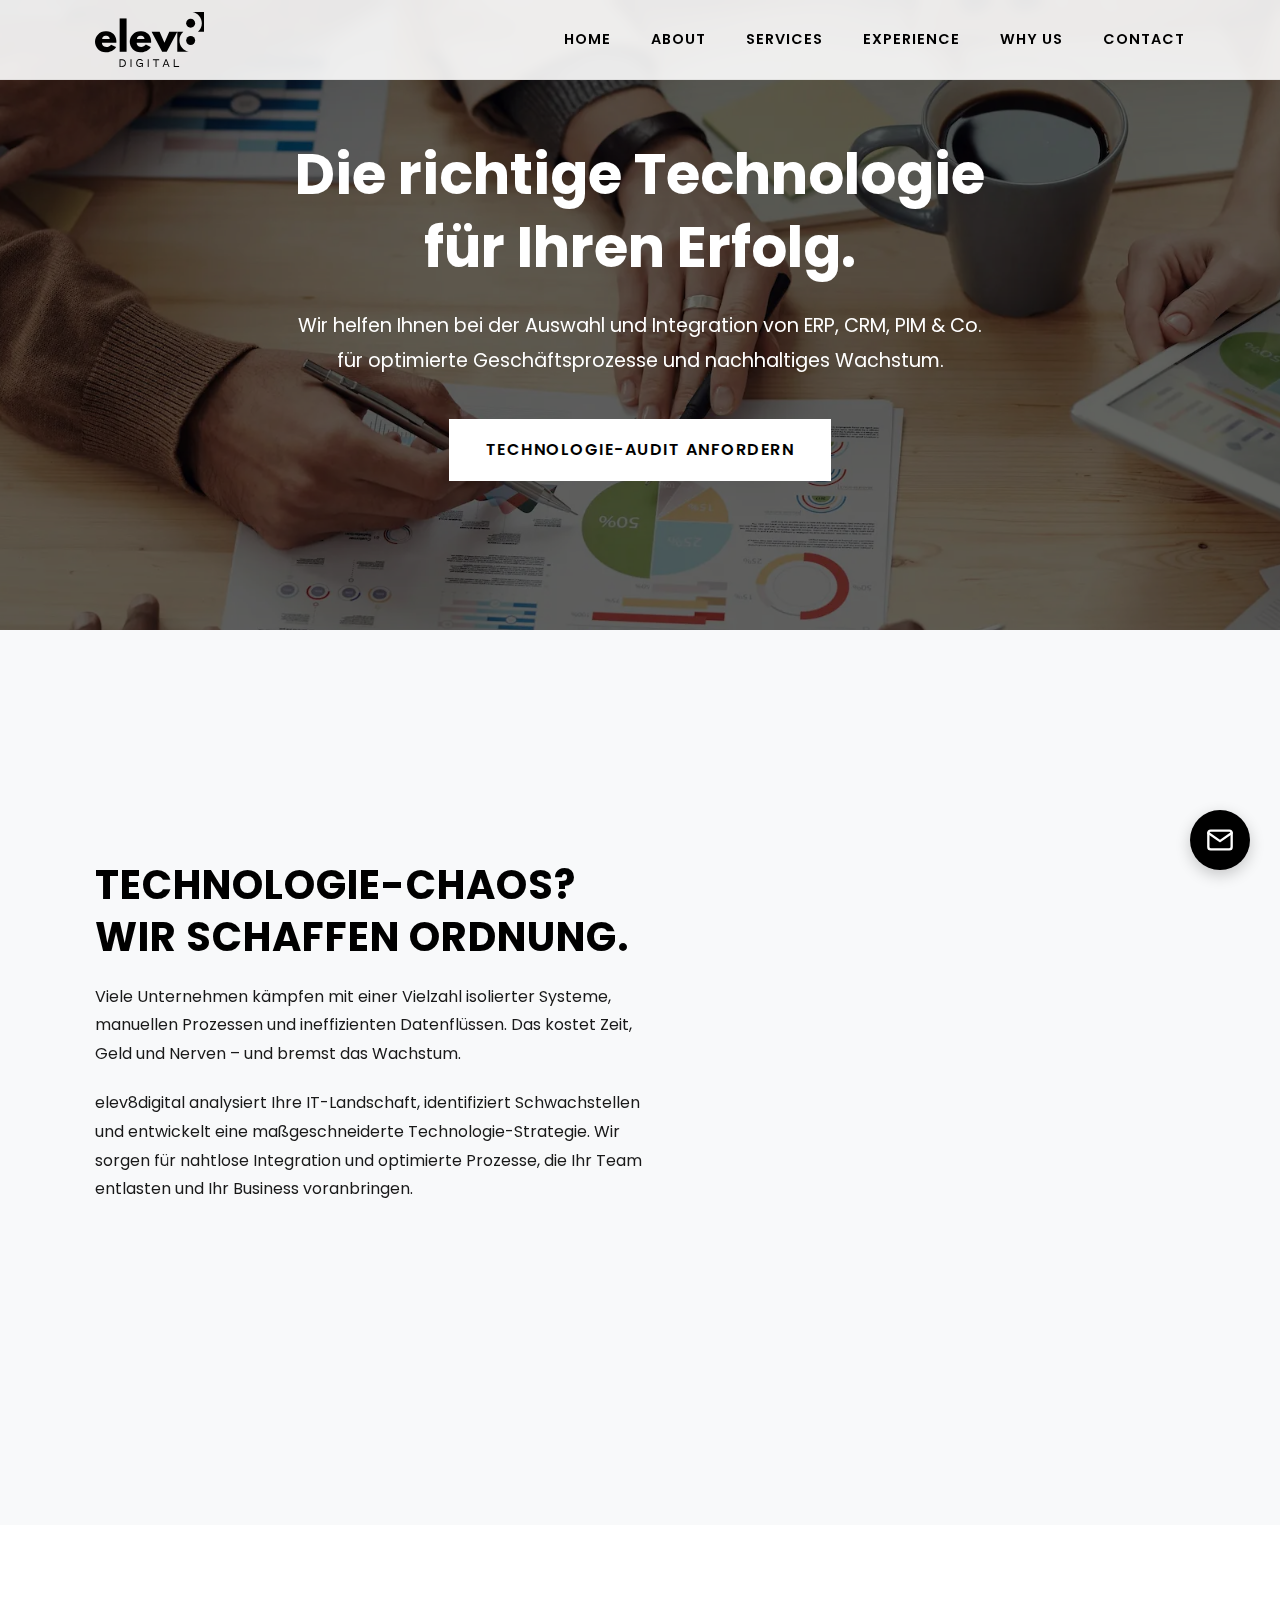
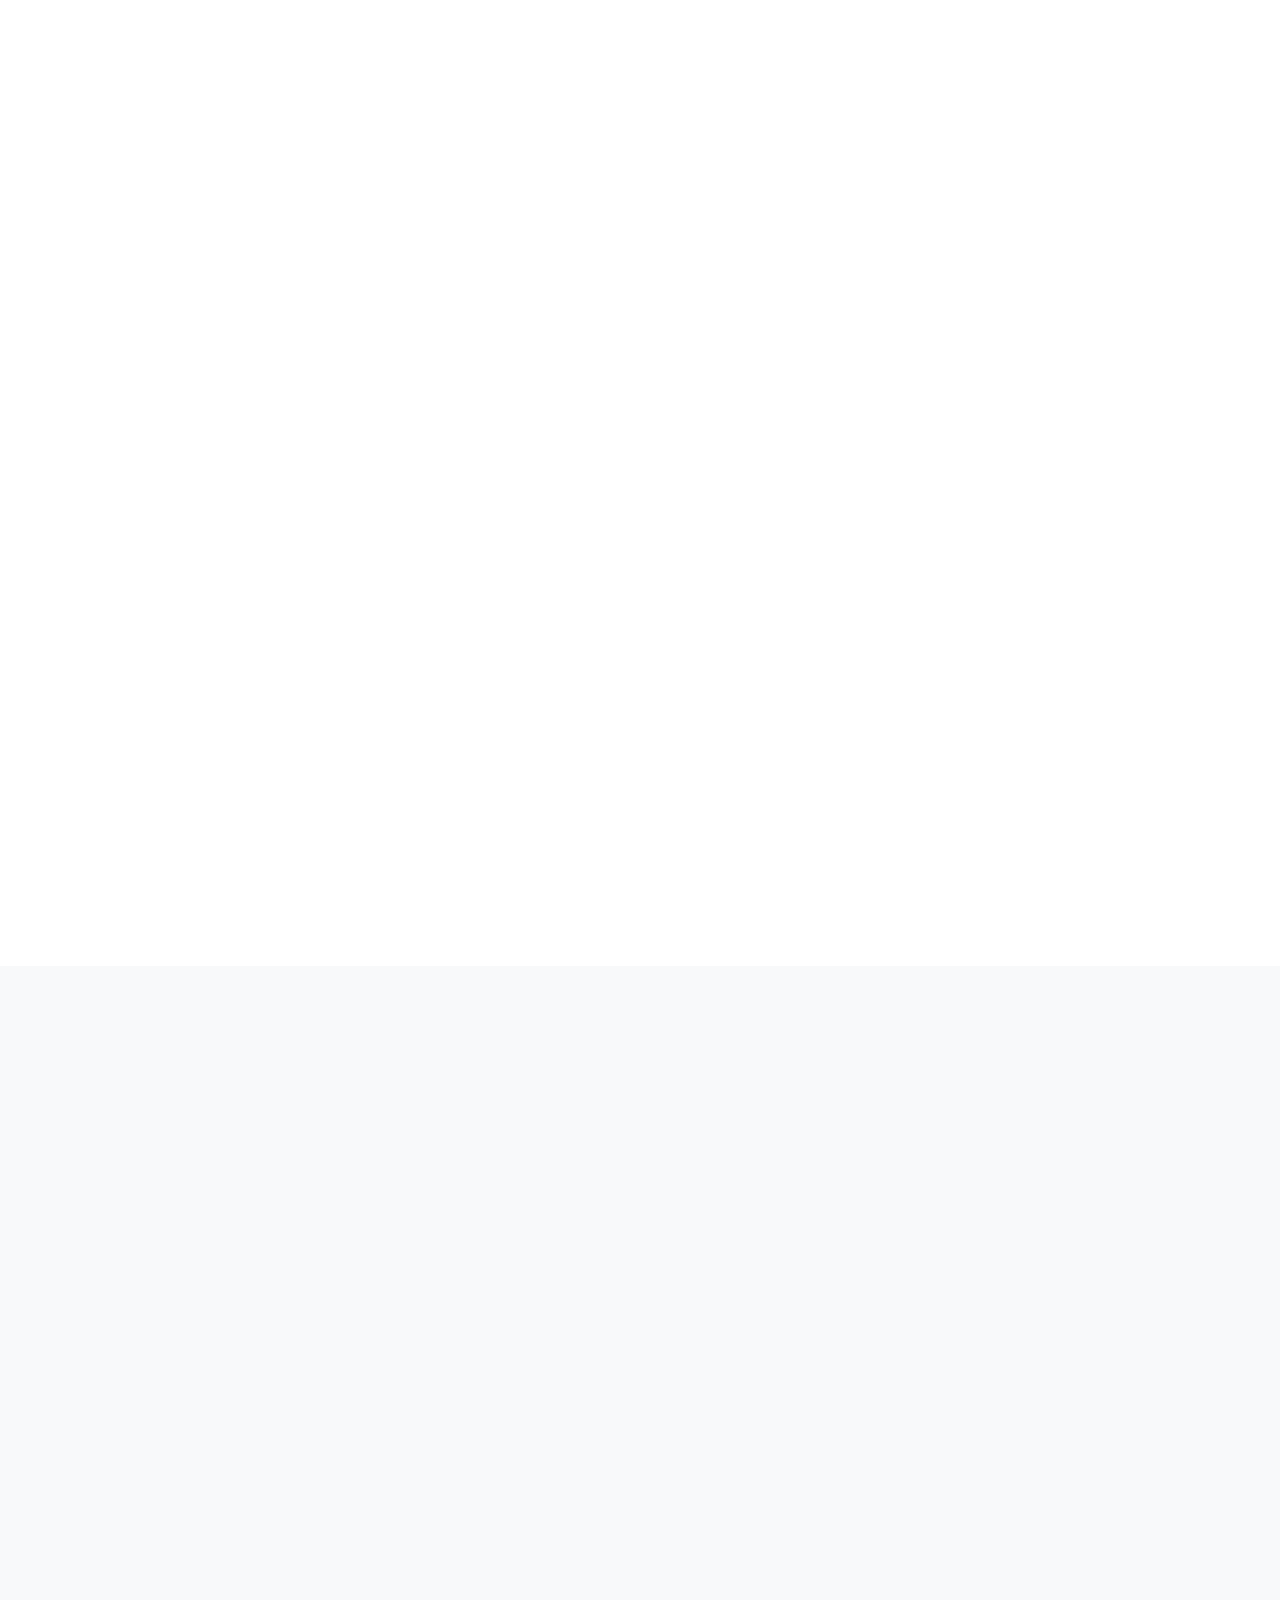
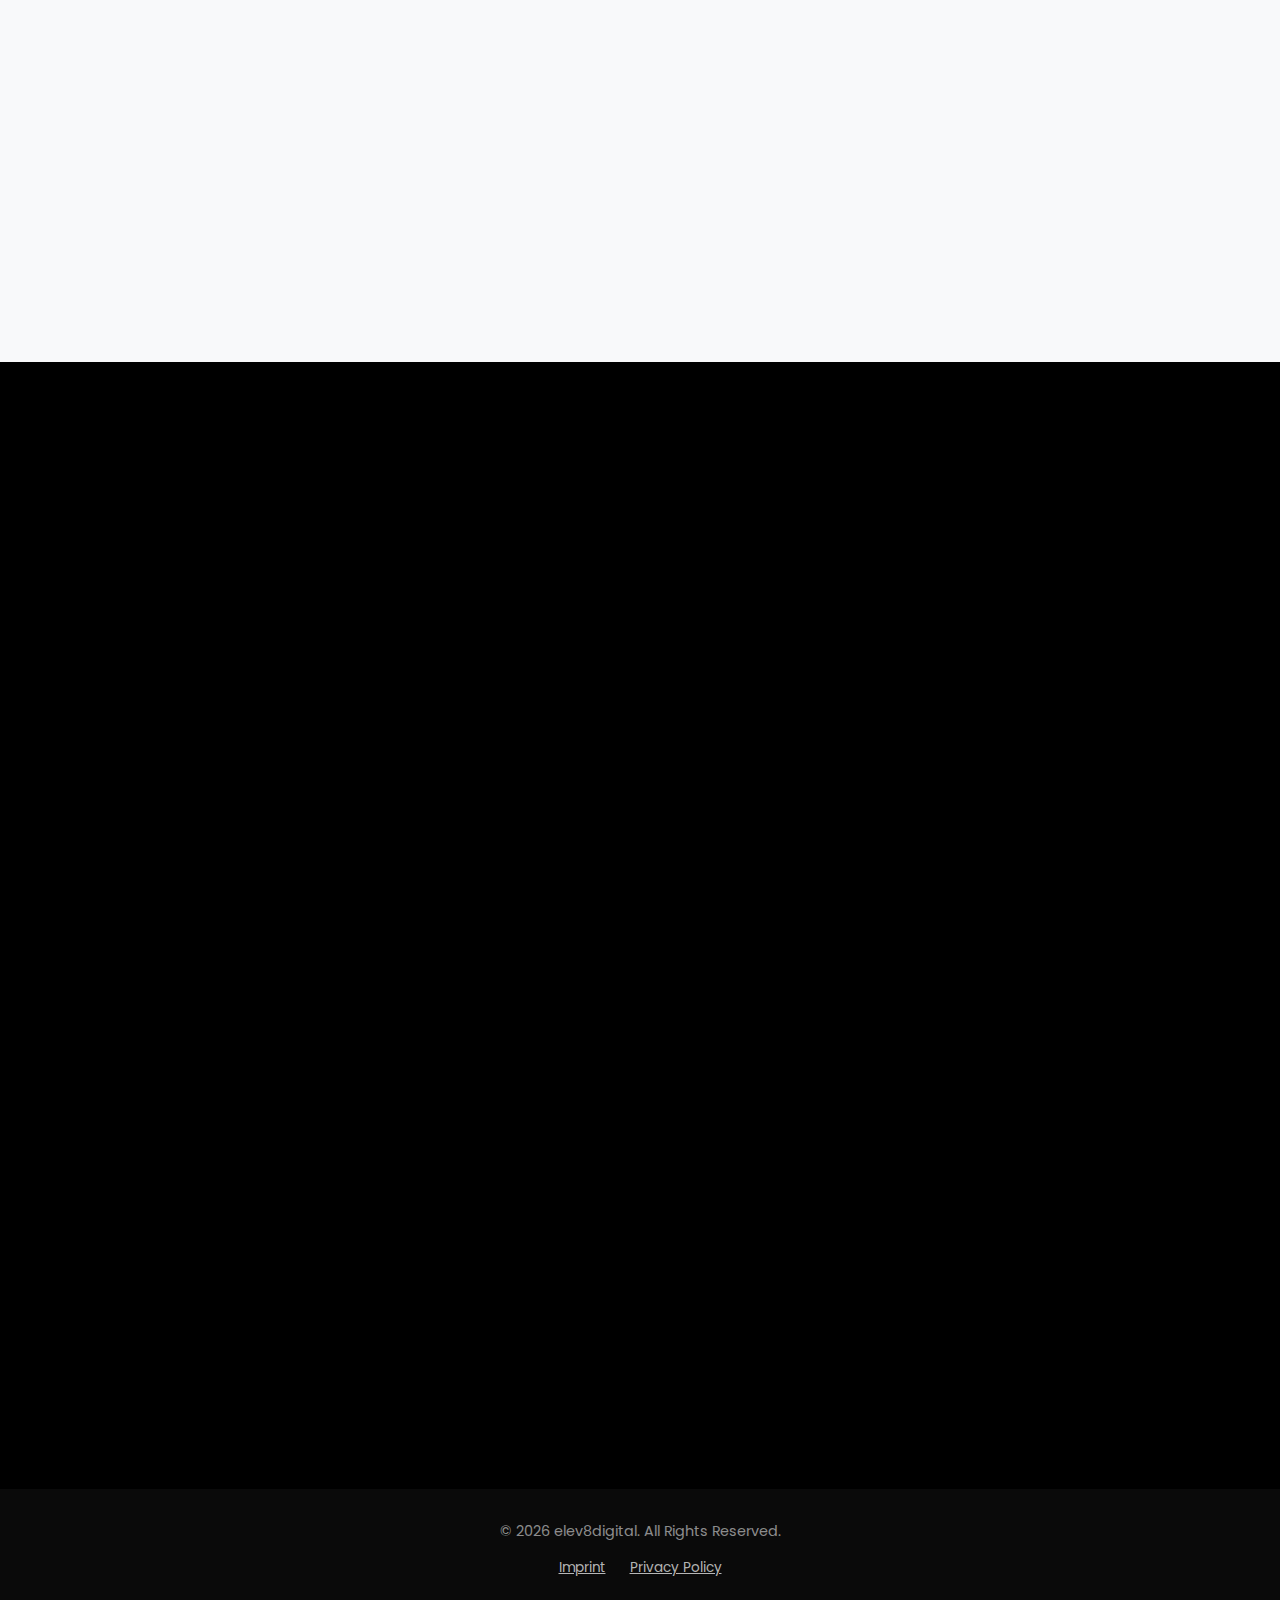
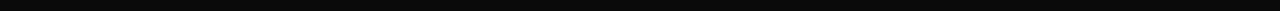
<file: leistungen/technologieberatung/index.html>
<!DOCTYPE html>
<html lang="de">
<head>
    <meta charset="UTF-8">
    <meta name="viewport" content="width=device-width, initial-scale=1.0">
    <title>Technologieberatung für E-Commerce & digitale Systeme | elev8digital</title>

    <link rel="preload" href="../../fonts/poppins.css" as="style" onload="this.rel='stylesheet'">
    <link rel="preload" href="../../style.css" as="style" onload="this.rel='stylesheet'">
    <link rel="stylesheet" href="../../fonts/poppins.css">
    <link rel="stylesheet" href="../../css/aos.css">
    <link rel="stylesheet" href="../../style.css">

    <link rel="icon" type="image/png" sizes="32x32" href="../../img/favicon-light-32x32.png">
    <link rel="icon" type="image/png" sizes="16x16" href="../../img/favicon-light-16x16.png">
    <link rel="icon" type="image/png" sizes="32x32" href="../../img/favicon-dark-32x32.png" media="(prefers-color-scheme: dark)">
    <link rel="icon" type="image/png" sizes="16x16" href="../../img/favicon-dark-16x16.png" media="(prefers-color-scheme: dark)">
    <link rel="apple-touch-icon" sizes="180x180" href="../../img/apple-touch-icon-light-180x180.png">

    <meta name="description" content="Professionelle Technologieberatung für E-Commerce: ERP, CRM, PIM-Systeme, API-Integration. elev8digital optimiert Ihre digitalen Geschäftsprozesse.">
    <meta name="author" content="elev8digital">
    <meta name="robots" content="index, follow">
    <meta name="keywords" content="Technologieberatung, ERP Beratung, CRM Systeme, PIM Systeme, API Integration, Cloud Migration, IT Beratung, Digitale Transformation, Business Software">
    
    <!-- Canonical URL -->
    <link rel="canonical" href="https://elev8digital.de/leistungen/technologieberatung/" />

    <!-- Language alternates -->
    <link rel="alternate" hreflang="de" href="https://elev8digital.de/leistungen/technologieberatung/" />
    <link rel="alternate" hreflang="x-default" href="https://elev8digital.de/leistungen/technologieberatung/" />

    <!-- Open Graph Tags -->
    <meta property="og:title" content="Technologieberatung für E-Commerce & digitale Systeme | elev8digital">
    <meta property="og:description" content="Optimieren Sie Ihre Geschäftsprozesse mit der richtigen Technologie. Unabhängige Beratung zu ERP, CRM, PIM & mehr.">
    <meta property="og:type" content="website">
    <meta property="og:url" content="https://elev8digital.de/leistungen/technologieberatung/">
    <meta property="og:image" content="https://elev8digital.de/img/og-image.webp">
    <meta property="og:image:width" content="1200">
    <meta property="og:image:height" content="630">
    <meta property="og:site_name" content="elev8digital">
    <meta property="og:locale" content="de_DE">
    
    <!-- Twitter Cards -->
    <meta name="twitter:card" content="summary_large_image">
    <meta name="twitter:title" content="Technologieberatung für E-Commerce & digitale Systeme | elev8digital">
    <meta name="twitter:description" content="Optimieren Sie Ihre Geschäftsprozesse mit der richtigen Technologie. Unabhängige Beratung zu ERP, CRM, PIM & mehr.">
    <meta name="twitter:image" content="https://elev8digital.de/img/og-image.webp">

    <!-- Schema.org Structured Data for Technologieberatung Service -->
    <script type="application/ld+json">
    {
      "@context": "https://schema.org",
      "@graph": [
        {
          "@type": "Service",
          "@id": "https://elev8digital.de/leistungen/technologieberatung/#service",
          "name": "Technologieberatung",
          "description": "Professionelle Technologieberatung für ERP, CRM, PIM-Systeme und digitale Transformation.",
          "provider": {
            "@type": "Organization",
            "@id": "https://elev8digital.de/#organization",
            "name": "elev8digital",
            "url": "https://elev8digital.de/",
            "logo": "https://elev8digital.de/img/elev8digital-r2d3.svg"
          },
          "serviceType": "Technology Consulting",
          "category": ["IT Beratung", "ERP Systeme", "CRM Integration", "Digitale Transformation"],
          "offers": {
            "@type": "Offer",
            "availability": "https://schema.org/InStock",
            "priceCurrency": "EUR",
            "description": "Technologieberatung für optimierte Geschäftsprozesse"
          },
          "areaServed": {
            "@type": "Country",
            "name": "Deutschland"
          }
        },
        {
          "@type": "WebPage",
          "@id": "https://elev8digital.de/leistungen/technologieberatung/#webpage",
          "url": "https://elev8digital.de/leistungen/technologieberatung/",
          "name": "Technologieberatung für E-Commerce & digitale Systeme | elev8digital",
          "description": "Optimieren Sie Ihre Geschäftsprozesse mit der richtigen Technologie. Unabhängige Beratung zu ERP, CRM, PIM & mehr.",
          "isPartOf": {
            "@type": "WebSite",
            "@id": "https://elev8digital.de/#website"
          },
          "about": {
            "@id": "https://elev8digital.de/leistungen/technologieberatung/#service"
          },
          "inLanguage": "de-DE"
        },
        {
          "@type": "BreadcrumbList",
          "itemListElement": [
            {
              "@type": "ListItem",
              "position": 1,
              "name": "Home",
              "item": "https://elev8digital.de/"
            },
            {
              "@type": "ListItem",
              "position": 2,
              "name": "Leistungen",
              "item": "https://elev8digital.de/#services"
            },
            {
              "@type": "ListItem",
              "position": 3,
              "name": "Technologieberatung",
              "item": "https://elev8digital.de/leistungen/technologieberatung/"
            }
          ]
        }
      ]
    }
    </script>

    <script src="../../js/feather.min.js" defer></script>
</head>
<body>

    <div class="scroll-progress-container"><div class="scroll-progress-bar" id="scroll-progress-bar"></div></div>
    <div class="modal-overlay" id="modal-overlay"></div>
    <div class="cookie-overlay" id="cookie-overlay"></div>

    <header class="main-header">
        <div class="container">
            <a href="/#hero" class="logo">
                <img src="../../img/elev8digital-r2d3.svg" alt="elev8digital Logo">
            </a>
            <nav class="main-nav">
                 <ul>
                    <li><a href="/#hero" data-i18n-key="navHome">Home</a></li>
                    <li><a href="/#about" data-i18n-key="navAbout">Über Uns</a></li>
                    <li><a href="/#services" data-i18n-key="navServices">Leistungen</a></li>
                    <li><a href="/#experience" data-i18n-key="navExperience">Erfahrung</a></li>
                    <li><a href="/#why-us" data-i18n-key="navWhyUs">Warum Wir</a></li>
                    <li><a href="/#contact" data-i18n-key="navContact">Kontakt</a></li>
                 </ul>
            </nav>
             <div class="nav-toggle" id="nav-toggle"><span></span></div>
        </div>
    </header>

    <div class="sticky-contact"><a href="#contact" title="Kontakt aufnehmen"><i data-feather="mail"></i></a></div>

    <main class="landingpage-content">

        <section id="tech-hero" class="lp-section lp-hero">
            <div class="hero-overlay"></div>
            <div class="container hero-content">
                <h1 data-aos="fade-up" data-aos-delay="300" data-i18n-key="techHeroHeadline">Die richtige Technologie<br>für Ihren Erfolg.</h1>
                <p data-aos="fade-up" data-aos-delay="500" data-i18n-key="techHeroSubheadline">Wir helfen Ihnen bei der Auswahl und Integration von ERP, CRM, PIM & Co. für optimierte Geschäftsprozesse und nachhaltiges Wachstum.</p>
                <a href="#contact" class="btn btn-inverted" data-aos="fade-up" data-aos-delay="700" data-i18n-key="techHeroButton">Technologie-Audit anfordern</a>
            </div>
        </section>

        <section id="tech-problem" class="lp-section alt-bg">
             <div class="container content-split">
                 <div class="content-text" data-aos="fade-right">
                    <h2 data-i18n-key="techProblemTitle">Technologie-Chaos?<br>Wir schaffen Ordnung.</h2>
                    <p data-i18n-key="techProblemText1">Viele Unternehmen kämpfen mit einer Vielzahl isolierter Systeme, manuellen Prozessen und ineffizienten Datenflüssen. Das kostet Zeit, Geld und Nerven – und bremst das Wachstum.</p>
                    <p data-i18n-key="techProblemText2">elev8digital analysiert Ihre IT-Landschaft, identifiziert Schwachstellen und entwickelt eine maßgeschneiderte Technologie-Strategie. Wir sorgen für nahtlose Integration und optimierte Prozesse, die Ihr Team entlasten und Ihr Business voranbringen.</p>
                    <a href="#contact" class="btn" data-aos="fade-up" data-aos-delay="200" data-i18n-key="techProblemButton">Jetzt Systeme optimieren</a>
                 </div>
                 <div class="content-image" data-aos="fade-left" data-aos-delay="200">
                    <img src="../../img/discussing-charts.webp" alt="Technologie-Stack Diagramm mit integrierten Systemen" id="tech-problem-img" loading="lazy">
                 </div>
            </div>
        </section>

        <section id="tech-offerings" class="lp-section">
            <div class="container" data-aos="fade-up">
                <h2 style="text-align: center;" data-i18n-key="techOfferingsTitle">Unsere Technologieberatungs-Services</h2>
                <p class="section-subtitle" data-i18n-key="techOfferingsSubtitle">Von der Systemauswahl bis zur Integration – wir begleiten Sie zur optimalen Tech-Lösung.</p>
                <div class="offerings-grid">
                    <div class="offering-item" data-aos="fade-up" data-aos-delay="100">
                        <i data-feather="database"></i>
                        <h3 data-i18n-key="techOffering1Title">ERP-Systeme</h3>
                        <p data-i18n-key="techOffering1Text">Beratung, Auswahl und Integration von Enterprise Resource Planning Systemen für optimierte Geschäftsprozesse und Ressourcenverwaltung.</p>
                    </div>
                    <div class="offering-item" data-aos="fade-up" data-aos-delay="200">
                        <i data-feather="users"></i>
                        <h3 data-i18n-key="techOffering2Title">CRM-Lösungen</h3>
                        <p data-i18n-key="techOffering2Text">Customer Relationship Management Systeme zur Verbesserung Ihrer Kundenbeziehungen, Vertriebsprozesse und Marketing-Automatisierung.</p>
                    </div>
                    <div class="offering-item" data-aos="fade-up" data-aos-delay="300">
                        <i data-feather="package"></i>
                        <h3 data-i18n-key="techOffering3Title">PIM & DAM Systeme</h3>
                        <p data-i18n-key="techOffering3Text">Product Information Management und Digital Asset Management für zentrale Verwaltung Ihrer Produktdaten und digitalen Assets.</p>
                    </div>
                    <div class="offering-item" data-aos="fade-up" data-aos-delay="400">
                        <i data-feather="shuffle"></i>
                        <h3 data-i18n-key="techOffering4Title">API-Integration & Schnittstellen</h3>
                        <p data-i18n-key="techOffering4Text">Verknüpfung verschiedener Systeme durch professionelle API-Entwicklung und -Integration für nahtlose Datenflüsse.</p>
                    </div>
                     <div class="offering-item" data-aos="fade-up" data-aos-delay="500">
                        <i data-feather="cloud"></i>
                        <h3 data-i18n-key="techOffering5Title">Cloud-Migration & -Strategie</h3>
                        <p data-i18n-key="techOffering5Text">Beratung und Begleitung bei der Migration in die Cloud sowie Entwicklung einer zukunftssicheren Cloud-Strategie.</p>
                    </div>
                     <div class="offering-item" data-aos="fade-up" data-aos-delay="600">
                        <i data-feather="shield"></i>
                        <h3 data-i18n-key="techOffering6Title">IT-Security & Compliance</h3>
                        <p data-i18n-key="techOffering6Text">Sicherheitsanalyse, DSGVO-Compliance und Implementierung von Sicherheitsmaßnahmen für Ihre digitalen Systeme.</p>
                    </div>
                </div>
            </div>
        </section>

         <section id="tech-approach" class="lp-section alt-bg">
            <div class="container content-split reverse">
                 <div class="content-text" data-aos="fade-left">
                    <h2 data-i18n-key="techApproachTitle">Unser Ansatz:<br>Verstehen, Planen, Umsetzen</h2>
                    <p data-i18n-key="techApproachText1">Wir entwickeln keine Technologie-Lösungen von der Stange, sondern maßgeschneiderte Konzepte, die zu Ihrem Business passen und mit Ihnen wachsen.</p>
                     <ul>
                        <li data-i18n-key="techApproachPoint1"><strong>IST-Analyse:</strong> Umfassende Bewertung Ihrer aktuellen IT-Landschaft und Prozesse.</li>
                        <li data-i18n-key="techApproachPoint2"><strong>Anforderungsanalyse:</strong> Definition Ihrer spezifischen Bedürfnisse und Ziele.</li>
                        <li data-i18n-key="techApproachPoint3"><strong>Technologie-Roadmap:</strong> Entwicklung einer strukturierten Umsetzungsstrategie.</li>
                        <li data-i18n-key="techApproachPoint4"><strong>Implementierung:</strong> Professionelle Umsetzung mit minimaler Störung Ihres Tagesgeschäfts.</li>
                        <li data-i18n-key="techApproachPoint5"><strong>Support & Optimierung:</strong> Laufende Betreuung und kontinuierliche Verbesserung.</li>
                     </ul>
                    <p data-i18n-key="techApproachText2" style="margin-top: 35px;">Wir sind herstellerunabhängig und empfehlen nur Lösungen, die wirklich zu Ihnen passen.</p>
                    <a href="#contact" class="btn" data-aos="fade-up" data-aos-delay="200" data-i18n-key="techApproachButton">Technologie-Strategie entwickeln</a>
                 </div>
                 <div class="content-image" data-aos="fade-right" data-aos-delay="200">
                     <img src="../../img/pm-strategie.webp" alt="Team von elev8digital plant Technologie-Architektur am Whiteboard" id="tech-approach-img" loading="lazy">
                 </div>
            </div>
        </section>

        <section id="contact">
            <div class="container" data-aos="zoom-in-up">
                 <h2 data-i18n-key="techCtaTitle">Bereit für optimierte<br>Technologie-Prozesse?</h2>
                <p class="subtitle" data-i18n-key="techCtaSubtitle">Lassen Sie uns unverbindlich besprechen, wie die richtige Technologie Ihr Business effizienter und erfolgreicher macht.</p>
                <form action="https://formspree.io/f/xyzenbdk" method="POST" class="contact-form" id="contact-form">
                    <input type="hidden" name="_subject" value="Anfrage Technologieberatung von elev8digital Website">
                    <div class="form-group" data-aos="fade-up" data-aos-delay="100">
                        <label for="name" data-i18n-key="formLabelName">Name</label>
                        <input type="text" id="name" name="name" required>
                    </div>
                    <div class="form-group" data-aos="fade-up" data-aos-delay="200">
                        <label for="email" data-i18n-key="formLabelEmail">E-Mail</label>
                        <input type="email" id="email" name="_replyto" required>
                        <input type="hidden" name="email" id="email-hidden">
                    </div>
                    <div class="form-group" data-aos="fade-up" data-aos-delay="300">
                        <label for="subject" data-i18n-key="formLabelSubject">Betreff</label>
                        <input type="text" id="subject" name="subject" placeholder="z.B. Anfrage Technologieberatung">
                    </div>
                    <div class="form-group" data-aos="fade-up" data-aos-delay="400">
                        <label for="message" data-i18n-key="formLabelMessage">Ihre Nachricht</label>
                        <textarea id="message" name="message" required placeholder="Welche Systeme nutzen Sie aktuell? Wo sehen Sie Verbesserungsbedarf?"></textarea>
                    </div>
                    <div class="form-submit-btn" data-aos="fade-up" data-aos-delay="500">
                        <button type="submit" class="btn btn-inverted" data-i18n-key="formButtonSubmit">Nachricht Senden</button>
                    </div>
                </form>
                <p style="margin-top: 40px; font-size: 0.9em; opacity: 0.7;">
                    <span data-i18n-key="contactEmailPrefix">E-Mail:</span> <a href="mailto:info@elev8digital.de" style="color: var(--text-color-light); text-decoration: underline;">info@elev8digital.de</a>
                </p>
            </div>
        </section>

    </main>

    <footer>
        <div class="container">
            <p>© <span id="current-year"></span> elev8digital.
               <span data-i18n-key="footerRights">Alle Rechte vorbehalten.</span>
            </p>
            <ul class="footer-links">
                <li><a href="#" id="open-imprint" data-i18n-key="footerImprint">Impressum</a></li>
                <li><a href="#" id="open-privacy" data-i18n-key="footerPrivacy">Datenschutz</a></li>
            </ul>
        </div>
    </footer>

    <!-- Modals -->
    <div id="imprint-modal" class="modal">
        <button class="modal-close" aria-label="Schließen">×</button>
        <div class="modal-content">
            <h2 data-i18n-key="imprintTitle">Impressum</h2>
            <p data-i18n-key="imprintDSGVO">Angaben gemäß § 5 TMG</p>
            <p> elev8digital GbR<br> Stooter Straße 24<br> 45481 Mülheim an der Ruhr </p>
            <p><strong data-i18n-key="imprintPartners">Vertreten durch die Gesellschafter:</strong><br> Lukas Henke<br> Taylan Demirkol </p>
            <p><strong data-i18n-key="imprintContact">Kontakt:</strong><br> <span data-i18n-key="imprintEmail">E-Mail:</span> info@elev8digital.de </p>
            <p><strong data-i18n-key="imprintVatId">Umsatzsteuer-ID:</strong><br> <span data-i18n-key="imprintVatIdText">Umsatzsteuer-Identifikationsnummer gemäß §27a Umsatzsteuergesetz:</span><br> USt-IdNr. beantragt </p>
            <h3 data-i18n-key="imprintDisputeTitle">EU-Streitschlichtung</h3>
            <p data-i18n-key="imprintDisputeText1">Die Europäische Kommission stellt eine Plattform zur Online-Streitbeilegung (OS) bereit: <a href="https://ec.europa.eu/consumers/odr/" target="_blank" rel="noopener noreferrer">https://ec.europa.eu/consumers/odr/</a>.</p>
            <p data-i18n-key="imprintDisputeText2">Unsere E-Mail-Adresse finden Sie oben im Impressum.</p>
            <p data-i18n-key="imprintDisputeConsumerText1">Wir sind nicht bereit oder verpflichtet, an Streitbeilegungsverfahren vor einer Verbraucherschlichtungsstelle teilzunehmen.</p>
            <h3 data-i18n-key="imprintLiabilityContentTitle">Haftung für Inhalte</h3>
            <p data-i18n-key="imprintLiabilityContentText">Als Diensteanbieter sind wir gemäß § 7 Abs.1 TMG für eigene Inhalte auf diesen Seiten nach den allgemeinen Gesetzen verantwortlich. Nach §§ 8 bis 10 TMG sind wir als Diensteanbieter jedoch nicht verpflichtet, übermittelte oder gespeicherte fremde Informationen zu überwachen oder nach Umständen zu forschen, die auf eine rechtswidrige Tätigkeit hinweisen. Verpflichtungen zur Entfernung oder Sperrung der Nutzung von Informationen nach den allgemeinen Gesetzen bleiben hiervon unberührt. Eine diesbezügliche Haftung ist jedoch erst ab dem Zeitpunkt der Kenntnis einer konkreten Rechtsverletzung möglich. Bei Bekanntwerden von entsprechenden Rechtsverletzungen werden wir diese Inhalte umgehend entfernen.</p>
            <h3 data-i18n-key="imprintLiabilityLinksTitle">Haftung für Links</h3>
            <p data-i18n-key="imprintLiabilityLinksText">Unser Angebot enthält Links zu externen Websites Dritter, auf deren Inhalte wir keinen Einfluss haben. Deshalb können wir für diese fremden Inhalte auch keine Gewähr übernehmen. Für die Inhalte der verlinkten Seiten ist stets der jeweilige Anbieter oder Betreiber der Seiten verantwortlich. Die verlinkten Seiten wurden zum Zeitpunkt der Verlinkung auf mögliche Rechtsverstöße überprüft. Rechtswidrige Inhalte waren zum Zeitpunkt der Verlinkung nicht erkennbar.</p>
            <h3 data-i18n-key="imprintCopyrightTitle">Urheberrecht</h3>
            <p data-i18n-key="imprintCopyrightText">Die durch die Seitenbetreiber erstellten Inhalte und Werke auf diesen Seiten unterliegen dem deutschen Urheberrecht. Die Vervielfältigung, Bearbeitung, Verbreitung und jede Art der Verwertung außerhalb der Grenzen des Urheberrechtes bedürfen der schriftlichen Zustimmung des jeweiligen Autors bzw. Erstellers. Downloads und Kopien dieser Seite sind nur für den privaten, nicht kommerziellen Gebrauch gestattet.</p>
        </div>
    </div>

    <div id="privacy-modal" class="modal">
        <button class="modal-close" aria-label="Schließen">×</button>
        <div class="modal-content">
            <h2 data-i18n-key="privacyTitle">Datenschutzerklärung</h2>
            <h3 data-i18n-key="privacySection1Title">1. Datenschutz auf einen Blick</h3>
            <p data-i18n-key="privacySection1Text1"><strong>Allgemeine Hinweise:</strong> Die folgenden Hinweise geben einen einfachen Überblick darüber, was mit Ihren personenbezogenen Daten passiert, wenn Sie diese Website besuchen. Personenbezogene Daten sind alle Daten, mit denen Sie persönlich identifiziert werden können.</p>
            <p data-i18n-key="privacySection1Text2"><strong>Datenerfassung auf dieser Website:</strong> Die Datenverarbeitung auf dieser Website erfolgt durch den Websitebetreiber. Dessen Kontaktdaten können Sie dem Impressum dieser Website entnehmen.</p>
        </div>
    </div>

    <script src="../../script.js"></script>
    <script src="../../js/aos.js"></script>
    <script>AOS.init({ duration: 800, once: true });</script>
</body>
</html>
</file>
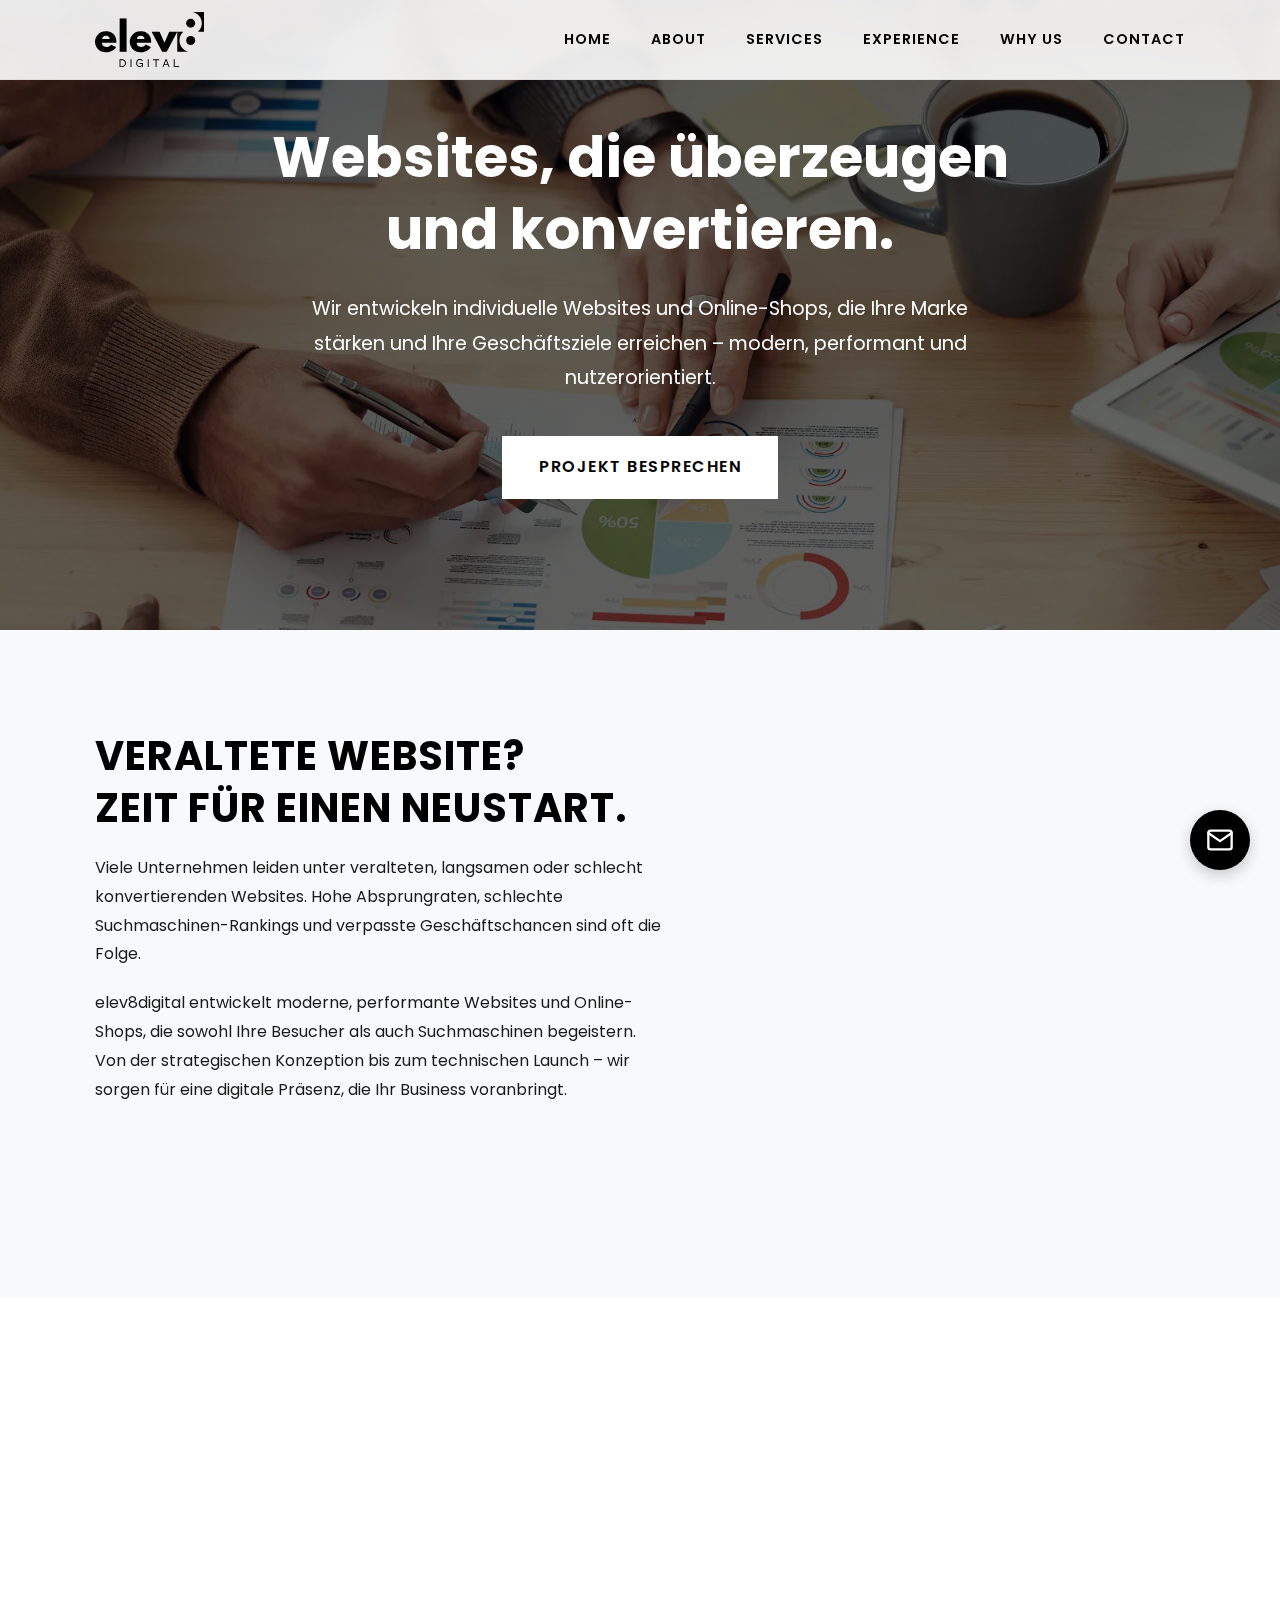
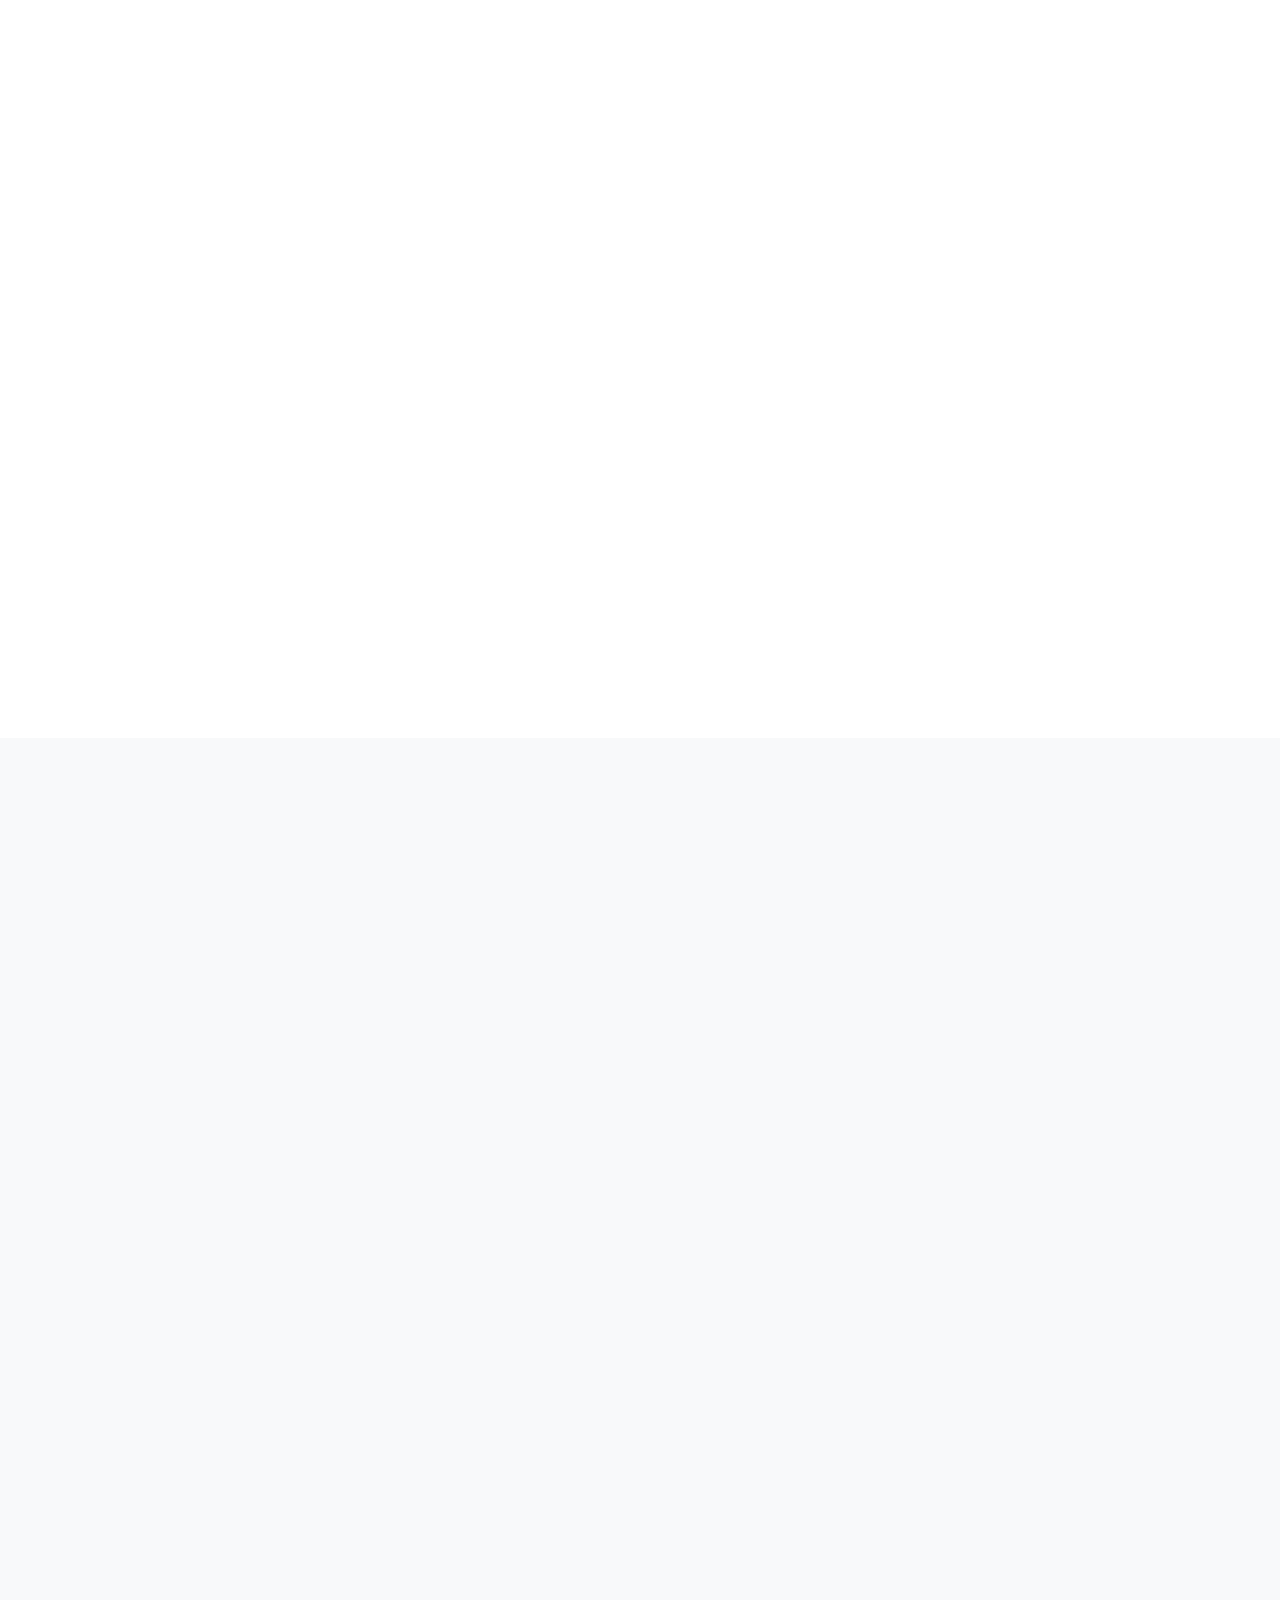
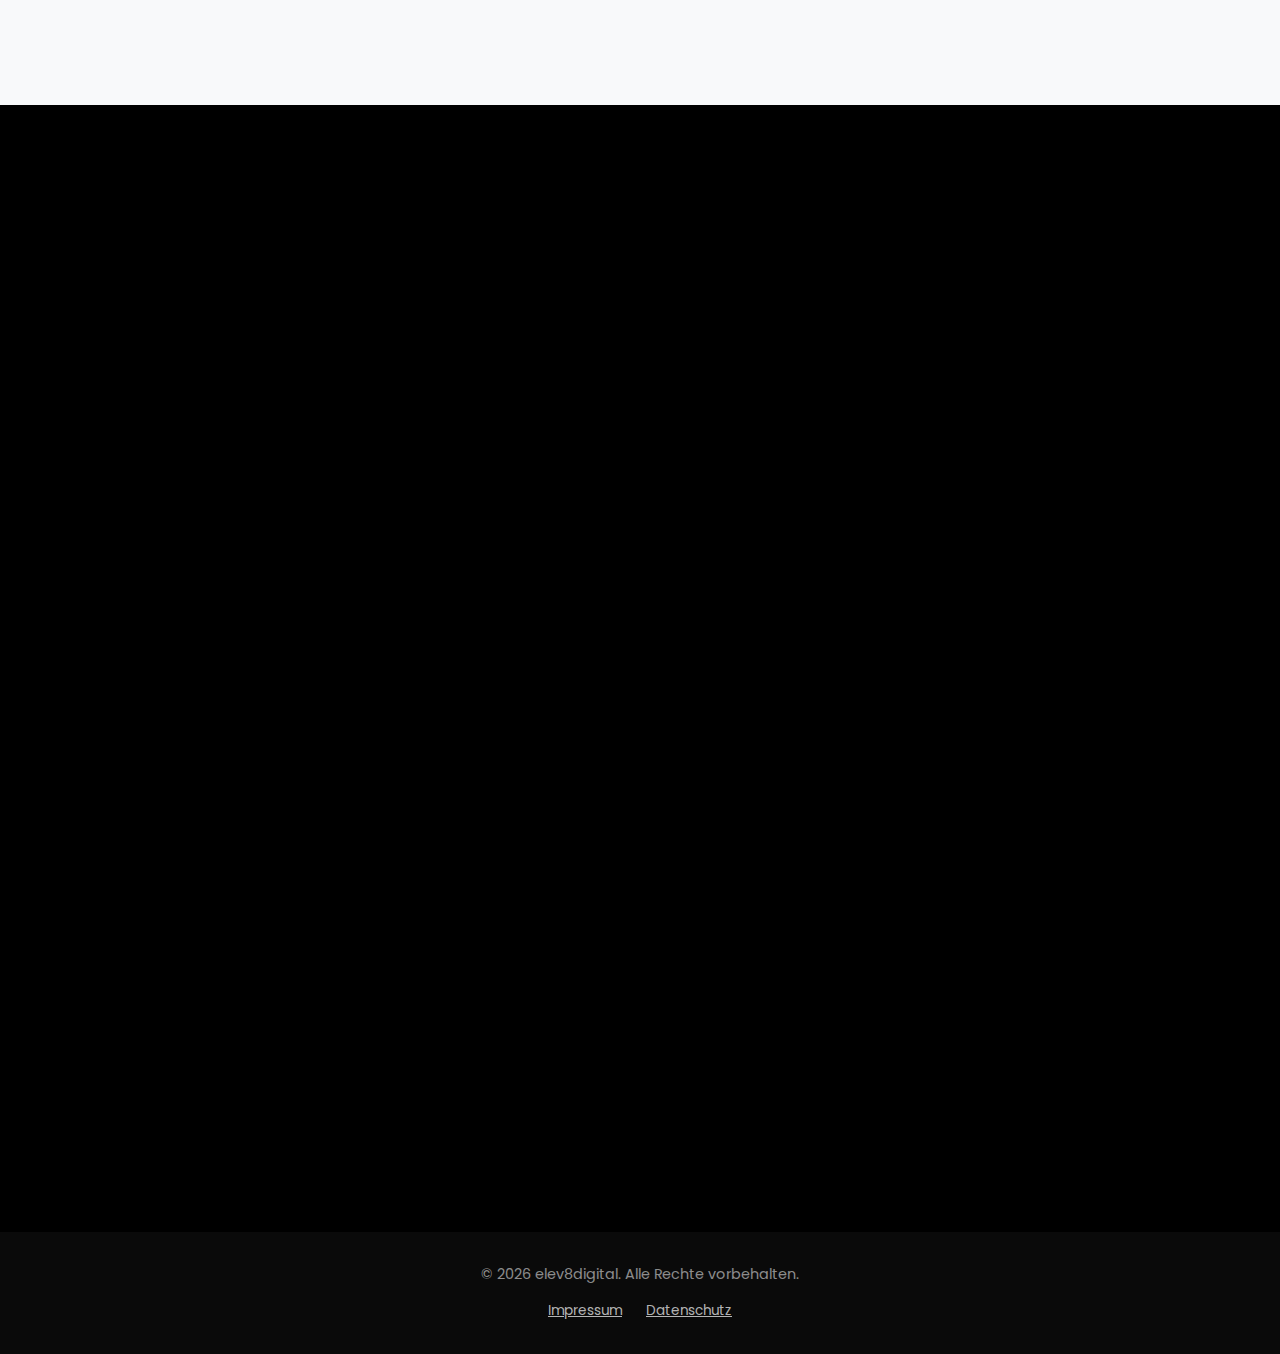
<file: leistungen/webentwicklung/index.html>
<!DOCTYPE html>
<html lang="de">
<head>
    <meta charset="UTF-8">
    <meta name="viewport" content="width=device-width, initial-scale=1.0">
    <title>Professionelle Webentwicklung & Online-Shops | elev8digital</title>

    <link rel="preload" href="../../fonts/poppins.css" as="style" onload="this.rel='stylesheet'">
    <link rel="preload" href="../../style.css" as="style" onload="this.rel='stylesheet'">
    <link rel="stylesheet" href="../../fonts/poppins.css">
    <link rel="stylesheet" href="../../css/aos.css">
    <link rel="stylesheet" href="../../style.css">

    <link rel="icon" type="image/png" sizes="32x32" href="../../img/favicon-light-32x32.png">
    <link rel="icon" type="image/png" sizes="16x16" href="../../img/favicon-light-16x16.png">
    <link rel="icon" type="image/png" sizes="32x32" href="../../img/favicon-dark-32x32.png" media="(prefers-color-scheme: dark)">
    <link rel="icon" type="image/png" sizes="16x16" href="../../img/favicon-dark-16x16.png" media="(prefers-color-scheme: dark)">
    <link rel="apple-touch-icon" sizes="180x180" href="../../img/apple-touch-icon-light-180x180.png">

    <meta name="description" content="Individuelle Webentwicklung & Online-Shop Entwicklung von elev8digital. Modern, performant, konversionsstark – für nachhaltigen digitalen Erfolg.">
    <meta name="author" content="elev8digital">
    <meta name="robots" content="index, follow">
    <meta name="keywords" content="Webentwicklung, Website Entwicklung, Online Shop Entwicklung, Shopify Entwicklung, WordPress Entwicklung, UX Design, Responsive Design, E-Commerce Development">
    
    <!-- Canonical URL -->
    <link rel="canonical" href="https://elev8digital.de/leistungen/webentwicklung/" />

    <!-- Language alternates -->
    <link rel="alternate" hreflang="de" href="https://elev8digital.de/leistungen/webentwicklung/" />
    <link rel="alternate" hreflang="x-default" href="https://elev8digital.de/leistungen/webentwicklung/" />

    <!-- Open Graph Tags -->
    <meta property="og:title" content="Professionelle Webentwicklung & Online-Shops | elev8digital">
    <meta property="og:description" content="Individuelle Websites & Online-Shops, die überzeugen und konvertieren. Von der Konzeption bis zum Launch.">
    <meta property="og:type" content="website">
    <meta property="og:url" content="https://elev8digital.de/leistungen/webentwicklung/">
    <meta property="og:image" content="https://elev8digital.de/img/og-image.webp">
    <meta property="og:image:width" content="1200">
    <meta property="og:image:height" content="630">
    <meta property="og:site_name" content="elev8digital">
    <meta property="og:locale" content="de_DE">
    
    <!-- Twitter Cards -->
    <meta name="twitter:card" content="summary_large_image">
    <meta name="twitter:title" content="Professionelle Webentwicklung & Online-Shops | elev8digital">
    <meta name="twitter:description" content="Individuelle Websites & Online-Shops, die überzeugen und konvertieren. Von der Konzeption bis zum Launch.">
    <meta name="twitter:image" content="https://elev8digital.de/img/og-image.webp">

    <!-- Schema.org Structured Data for Webentwicklung Service -->
    <script type="application/ld+json">
    {
      "@context": "https://schema.org",
      "@graph": [
        {
          "@type": "Service",
          "@id": "https://elev8digital.de/leistungen/webentwicklung/#service",
          "name": "Webentwicklung",
          "description": "Individuelle Webentwicklung und Online-Shop Entwicklung – modern, performant und konversionsstark.",
          "provider": {
            "@type": "Organization",
            "@id": "https://elev8digital.de/#organization",
            "name": "elev8digital",
            "url": "https://elev8digital.de/",
            "logo": "https://elev8digital.de/img/elev8digital-r2d3.svg"
          },
          "serviceType": "Web Development",
          "category": ["Webentwicklung", "E-Commerce Development", "UX Design", "Frontend Development"],
          "offers": {
            "@type": "Offer",
            "availability": "https://schema.org/InStock",
            "priceCurrency": "EUR",
            "description": "Professionelle Webentwicklung für Websites und Online-Shops"
          },
          "areaServed": {
            "@type": "Country",
            "name": "Deutschland"
          }
        },
        {
          "@type": "WebPage",
          "@id": "https://elev8digital.de/leistungen/webentwicklung/#webpage",
          "url": "https://elev8digital.de/leistungen/webentwicklung/",
          "name": "Professionelle Webentwicklung & Online-Shops | elev8digital",
          "description": "Individuelle Websites & Online-Shops, die überzeugen und konvertieren. Von der Konzeption bis zum Launch.",
          "isPartOf": {
            "@type": "WebSite",
            "@id": "https://elev8digital.de/#website"
          },
          "about": {
            "@id": "https://elev8digital.de/leistungen/webentwicklung/#service"
          },
          "inLanguage": "de-DE"
        },
        {
          "@type": "BreadcrumbList",
          "itemListElement": [
            {
              "@type": "ListItem",
              "position": 1,
              "name": "Home",
              "item": "https://elev8digital.de/"
            },
            {
              "@type": "ListItem",
              "position": 2,
              "name": "Leistungen",
              "item": "https://elev8digital.de/#services"
            },
            {
              "@type": "ListItem",
              "position": 3,
              "name": "Webentwicklung",
              "item": "https://elev8digital.de/leistungen/webentwicklung/"
            }
          ]
        }
      ]
    }
    </script>

    <script src="../../js/feather.min.js" defer></script>
</head>
<body>

    <div class="scroll-progress-container"><div class="scroll-progress-bar" id="scroll-progress-bar"></div></div>
    <div class="modal-overlay" id="modal-overlay"></div>
    <div class="cookie-overlay" id="cookie-overlay"></div>

    <header class="main-header">
        <div class="container">
            <a href="/#hero" class="logo">
                <img src="../../img/elev8digital-r2d3.svg" alt="elev8digital Logo">
            </a>
            <nav class="main-nav">
                 <ul>
                    <li><a href="/#hero" data-i18n-key="navHome">Home</a></li>
                    <li><a href="/#about" data-i18n-key="navAbout">Über Uns</a></li>
                    <li><a href="/#services" data-i18n-key="navServices">Leistungen</a></li>
                    <li><a href="/#experience" data-i18n-key="navExperience">Erfahrung</a></li>
                    <li><a href="/#why-us" data-i18n-key="navWhyUs">Warum Wir</a></li>
                    <li><a href="/#contact" data-i18n-key="navContact">Kontakt</a></li>
                 </ul>
            </nav>
             <div class="nav-toggle" id="nav-toggle"><span></span></div>
        </div>
    </header>

    <div class="sticky-contact"><a href="#contact" title="Kontakt aufnehmen"><i data-feather="mail"></i></a></div>

    <main class="landingpage-content">

        <section id="web-hero" class="lp-section lp-hero">
            <div class="hero-overlay"></div>
            <div class="container hero-content">
                <h1 data-aos="fade-up" data-aos-delay="300">Websites, die überzeugen<br>und konvertieren.</h1>
                <p data-aos="fade-up" data-aos-delay="500">Wir entwickeln individuelle Websites und Online-Shops, die Ihre Marke stärken und Ihre Geschäftsziele erreichen – modern, performant und nutzerorientiert.</p>
                <a href="#contact" class="btn btn-inverted" data-aos="fade-up" data-aos-delay="700">Projekt besprechen</a>
            </div>
        </section>

        <section id="web-problem" class="lp-section alt-bg">
             <div class="container content-split">
                 <div class="content-text" data-aos="fade-right">
                    <h2>Veraltete Website?<br>Zeit für einen Neustart.</h2>
                    <p>Viele Unternehmen leiden unter veralteten, langsamen oder schlecht konvertierenden Websites. Hohe Absprungraten, schlechte Suchmaschinen-Rankings und verpasste Geschäftschancen sind oft die Folge.</p>
                    <p>elev8digital entwickelt moderne, performante Websites und Online-Shops, die sowohl Ihre Besucher als auch Suchmaschinen begeistern. Von der strategischen Konzeption bis zum technischen Launch – wir sorgen für eine digitale Präsenz, die Ihr Business voranbringt.</p>
                    <a href="#contact" class="btn" data-aos="fade-up" data-aos-delay="200">Jetzt Website modernisieren</a>
                 </div>
                 <div class="content-image" data-aos="fade-left" data-aos-delay="200">
                    <img src="../../img/eco-webshop.webp" alt="Moderne Website im Vergleich zu veralteter Website" id="web-problem-img" loading="lazy">
                 </div>
            </div>
        </section>

        <section id="web-offerings" class="lp-section">
            <div class="container" data-aos="fade-up">
                <h2 style="text-align: center;">Unsere Webentwicklungs-Services</h2>
                <p class="section-subtitle">Von der Idee bis zum Launch – wir realisieren Ihre digitale Vision mit modernsten Technologien.</p>
                <div class="offerings-grid">
                    <div class="offering-item" data-aos="fade-up" data-aos-delay="100">
                        <i data-feather="monitor"></i>
                        <h3>Individuelle Website-Entwicklung</h3>
                        <p>Maßgeschneiderte Websites, die Ihre Marke optimal repräsentieren und Ihre Zielgruppe ansprechen – responsiv und SEO-optimiert.</p>
                    </div>
                    <div class="offering-item" data-aos="fade-up" data-aos-delay="200">
                        <i data-feather="shopping-cart"></i>
                        <h3>E-Commerce Entwicklung</h3>
                        <p>Professionelle Online-Shops mit moderner Technologie (Shopify, Shopware, WooCommerce) für optimale Verkaufsergebnisse.</p>
                    </div>
                    <div class="offering-item" data-aos="fade-up" data-aos-delay="300">
                        <i data-feather="smartphone"></i>
                        <h3>Responsive Design</h3>
                        <p>Mobile-first Entwicklung für perfekte Darstellung auf allen Geräten – von Desktop bis Smartphone.</p>
                    </div>
                    <div class="offering-item" data-aos="fade-up" data-aos-delay="400">
                        <i data-feather="zap"></i>
                        <h3>Performance-Optimierung</h3>
                        <p>Schnelle Ladezeiten und optimale Web Vitals für bessere Nutzererfahrung und Suchmaschinen-Rankings.</p>
                    </div>
                     <div class="offering-item" data-aos="fade-up" data-aos-delay="500">
                        <i data-feather="layout"></i>
                        <h3>UX/UI Design</h3>
                        <p>Nutzerorientiertes Design, das nicht nur gut aussieht, sondern auch intuitiv bedienbar ist und zur Conversion führt.</p>
                    </div>
                     <div class="offering-item" data-aos="fade-up" data-aos-delay="600">
                        <i data-feather="tool"></i>
                        <h3>Wartung & Support</h3>
                        <p>Laufende Betreuung, Updates und technischer Support für dauerhaft optimale Performance Ihrer Website.</p>
                    </div>
                </div>
            </div>
        </section>

         <section id="web-approach" class="lp-section alt-bg">
            <div class="container content-split reverse">
                 <div class="content-text" data-aos="fade-left">
                    <h2>Unser Ansatz:<br>Strategie, Design, Entwicklung</h2>
                    <p>Wir entwickeln nicht einfach nur Websites, sondern digitale Erlebnisse, die Ihre Geschäftsziele unterstützen und Ihre Nutzer begeistern.</p>
                     <ul>
                        <li><strong>Strategieberatung:</strong> Analyse Ihrer Ziele, Zielgruppe und Wettbewerber für die optimale Konzeption.</li>
                        <li><strong>Design & Prototyping:</strong> Wireframes, Designs und interaktive Prototypen vor der Entwicklung.</li>
                        <li><strong>Moderne Entwicklung:</strong> Sauberer Code mit aktuellen Technologien und Best Practices.</li>
                        <li><strong>Testing & Launch:</strong> Umfassende Tests vor dem Go-Live für fehlerfreie Performance.</li>
                        <li><strong>Nachbetreuung:</strong> Kontinuierliche Optimierung und Support nach dem Launch.</li>
                     </ul>
                    <p style="margin-top: 35px;">Jedes Projekt ist einzigartig – wir passen unseren Prozess an Ihre spezifischen Anforderungen an.</p>
                    <a href="#contact" class="btn" data-aos="fade-up" data-aos-delay="200">Projekt starten</a>
                 </div>
                 <div class="content-image" data-aos="fade-right" data-aos-delay="200">
                     <img src="../../img/pm-strategie.webp" alt="Team von elev8digital entwickelt Website-Konzept am Computer" id="web-approach-img" loading="lazy">
                 </div>
            </div>
        </section>

        <section id="contact">
            <div class="container" data-aos="zoom-in-up">
                 <h2>Bereit für eine Website,<br>die wirkt?</h2>
                <p class="subtitle">Erzählen Sie uns von Ihrem Projekt! Wir entwickeln gemeinsam eine digitale Lösung, die Ihre Erwartungen übertrifft.</p>
                <form action="https://formspree.io/f/xyzenbdk" method="POST" class="contact-form" id="contact-form">
                    <input type="hidden" name="_subject" value="Anfrage Webentwicklung von elev8digital Website">
                    <div class="form-group" data-aos="fade-up" data-aos-delay="100">
                        <label for="name">Name</label>
                        <input type="text" id="name" name="name" required>
                    </div>
                    <div class="form-group" data-aos="fade-up" data-aos-delay="200">
                        <label for="email">E-Mail</label>
                        <input type="email" id="email" name="_replyto" required>
                        <input type="hidden" name="email" id="email-hidden">
                    </div>
                    <div class="form-group" data-aos="fade-up" data-aos-delay="300">
                        <label for="subject">Betreff</label>
                        <input type="text" id="subject" name="subject" placeholder="z.B. Anfrage Website-Entwicklung">
                    </div>
                    <div class="form-group" data-aos="fade-up" data-aos-delay="400">
                        <label for="message">Ihre Nachricht</label>
                        <textarea id="message" name="message" required placeholder="Beschreiben Sie Ihr Website-Projekt. Welche Art von Website benötigen Sie? Gibt es spezielle Anforderungen?"></textarea>
                    </div>
                    <div class="form-submit-btn" data-aos="fade-up" data-aos-delay="500">
                        <button type="submit" class="btn btn-inverted">Nachricht Senden</button>
                    </div>
                </form>
                <p style="margin-top: 40px; font-size: 0.9em; opacity: 0.7;">
                    E-Mail: <a href="mailto:info@elev8digital.de" style="color: var(--text-color-light); text-decoration: underline;">info@elev8digital.de</a>
                </p>
            </div>
        </section>

    </main>

    <footer>
        <div class="container">
            <p>© <span id="current-year"></span> elev8digital. Alle Rechte vorbehalten.</p>
            <ul class="footer-links">
                <li><a href="#" id="open-imprint">Impressum</a></li>
                <li><a href="#" id="open-privacy">Datenschutz</a></li>
            </ul>
        </div>
    </footer>

    <!-- Modals -->
    <div id="imprint-modal" class="modal">
        <button class="modal-close" aria-label="Schließen">×</button>
        <div class="modal-content">
            <h2>Impressum</h2>
            <p>Angaben gemäß § 5 TMG</p>
            <p> elev8digital GbR<br> Stooter Straße 24<br> 45481 Mülheim an der Ruhr </p>
            <p><strong>Vertreten durch die Gesellschafter:</strong><br> Lukas Henke<br> Taylan Demirkol </p>
            <p><strong>Kontakt:</strong><br> E-Mail: info@elev8digital.de </p>
            <p><strong>Umsatzsteuer-ID:</strong><br> Umsatzsteuer-Identifikationsnummer gemäß §27a Umsatzsteuergesetz:<br> USt-IdNr. beantragt </p>
        </div>
    </div>

    <div id="privacy-modal" class="modal">
        <button class="modal-close" aria-label="Schließen">×</button>
        <div class="modal-content">
            <h2>Datenschutzerklärung</h2>
            <h3>1. Datenschutz auf einen Blick</h3>
            <p><strong>Allgemeine Hinweise:</strong> Die folgenden Hinweise geben einen einfachen Überblick darüber, was mit Ihren personenbezogenen Daten passiert, wenn Sie diese Website besuchen.</p>
        </div>
    </div>

    <script src="../../script.js"></script>
    <script src="../../js/aos.js"></script>
    <script>AOS.init({ duration: 800, once: true });</script>
</body>
</html>
</file>
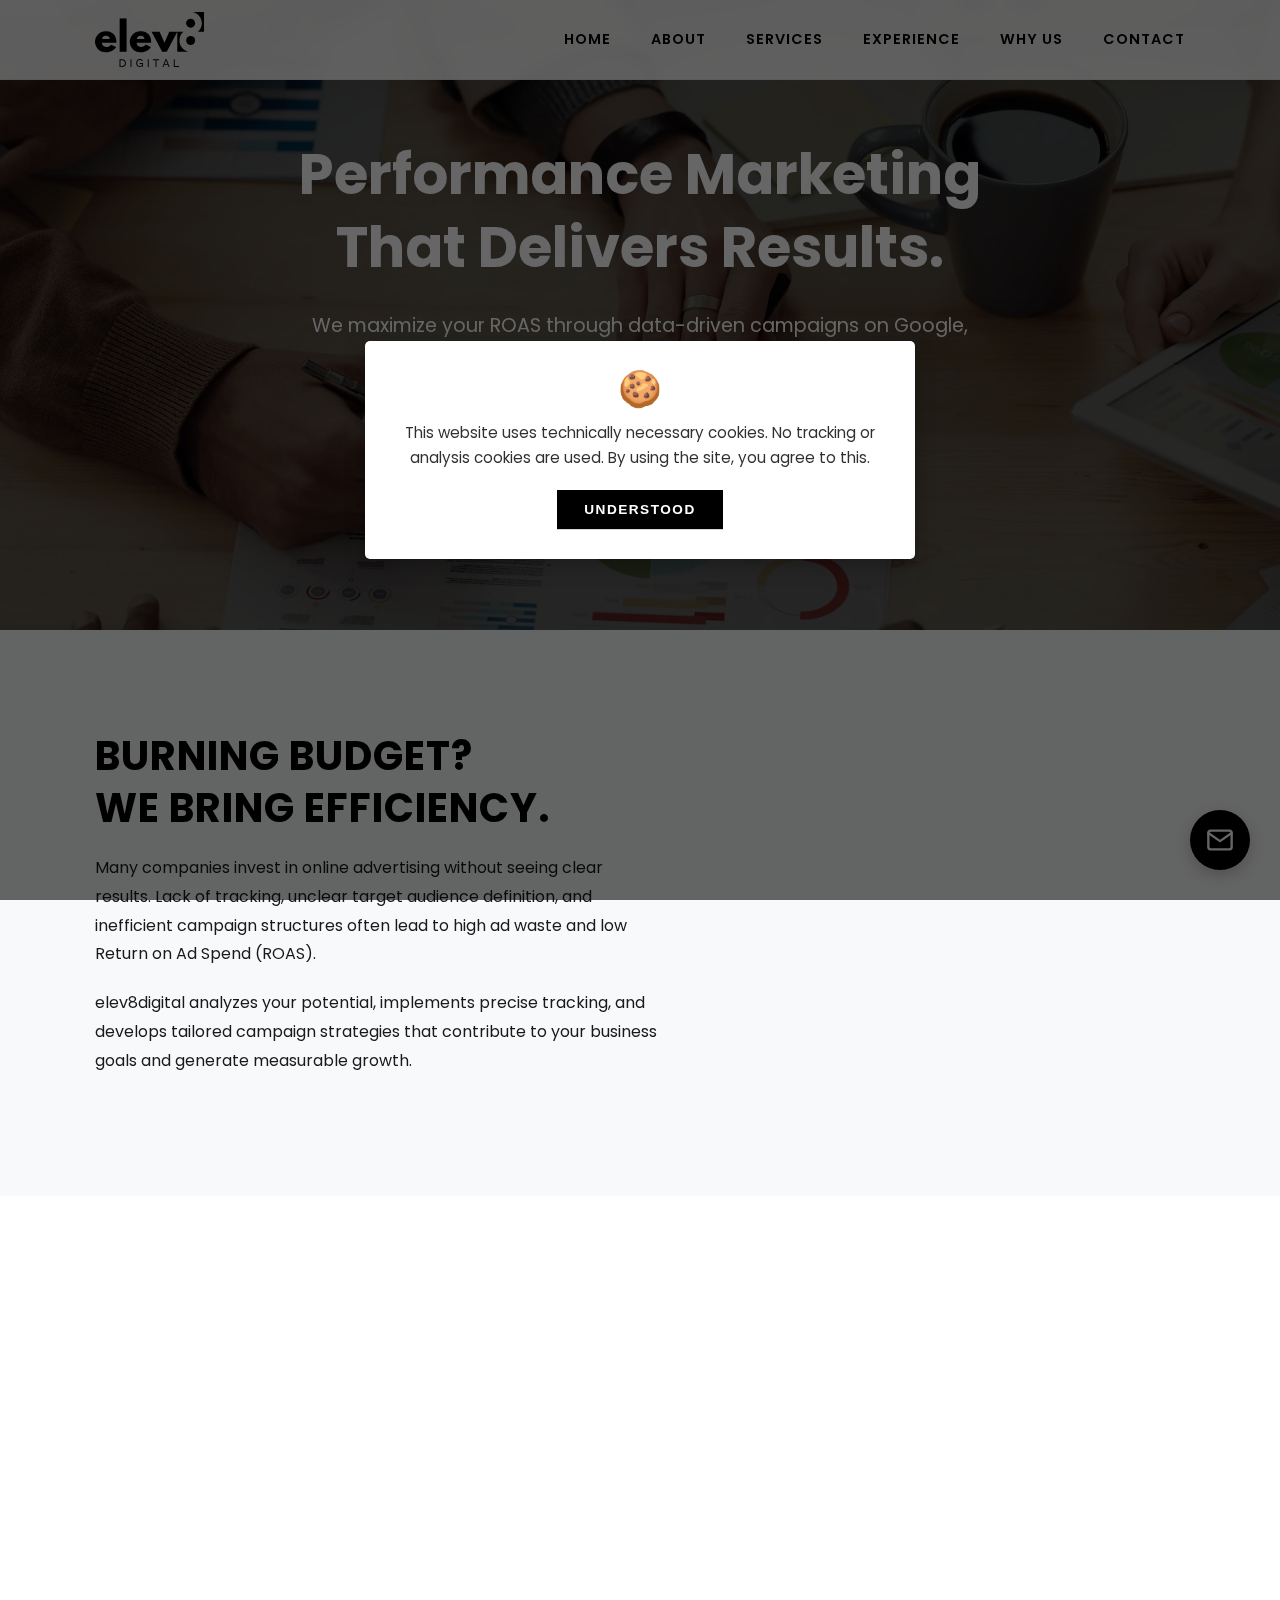
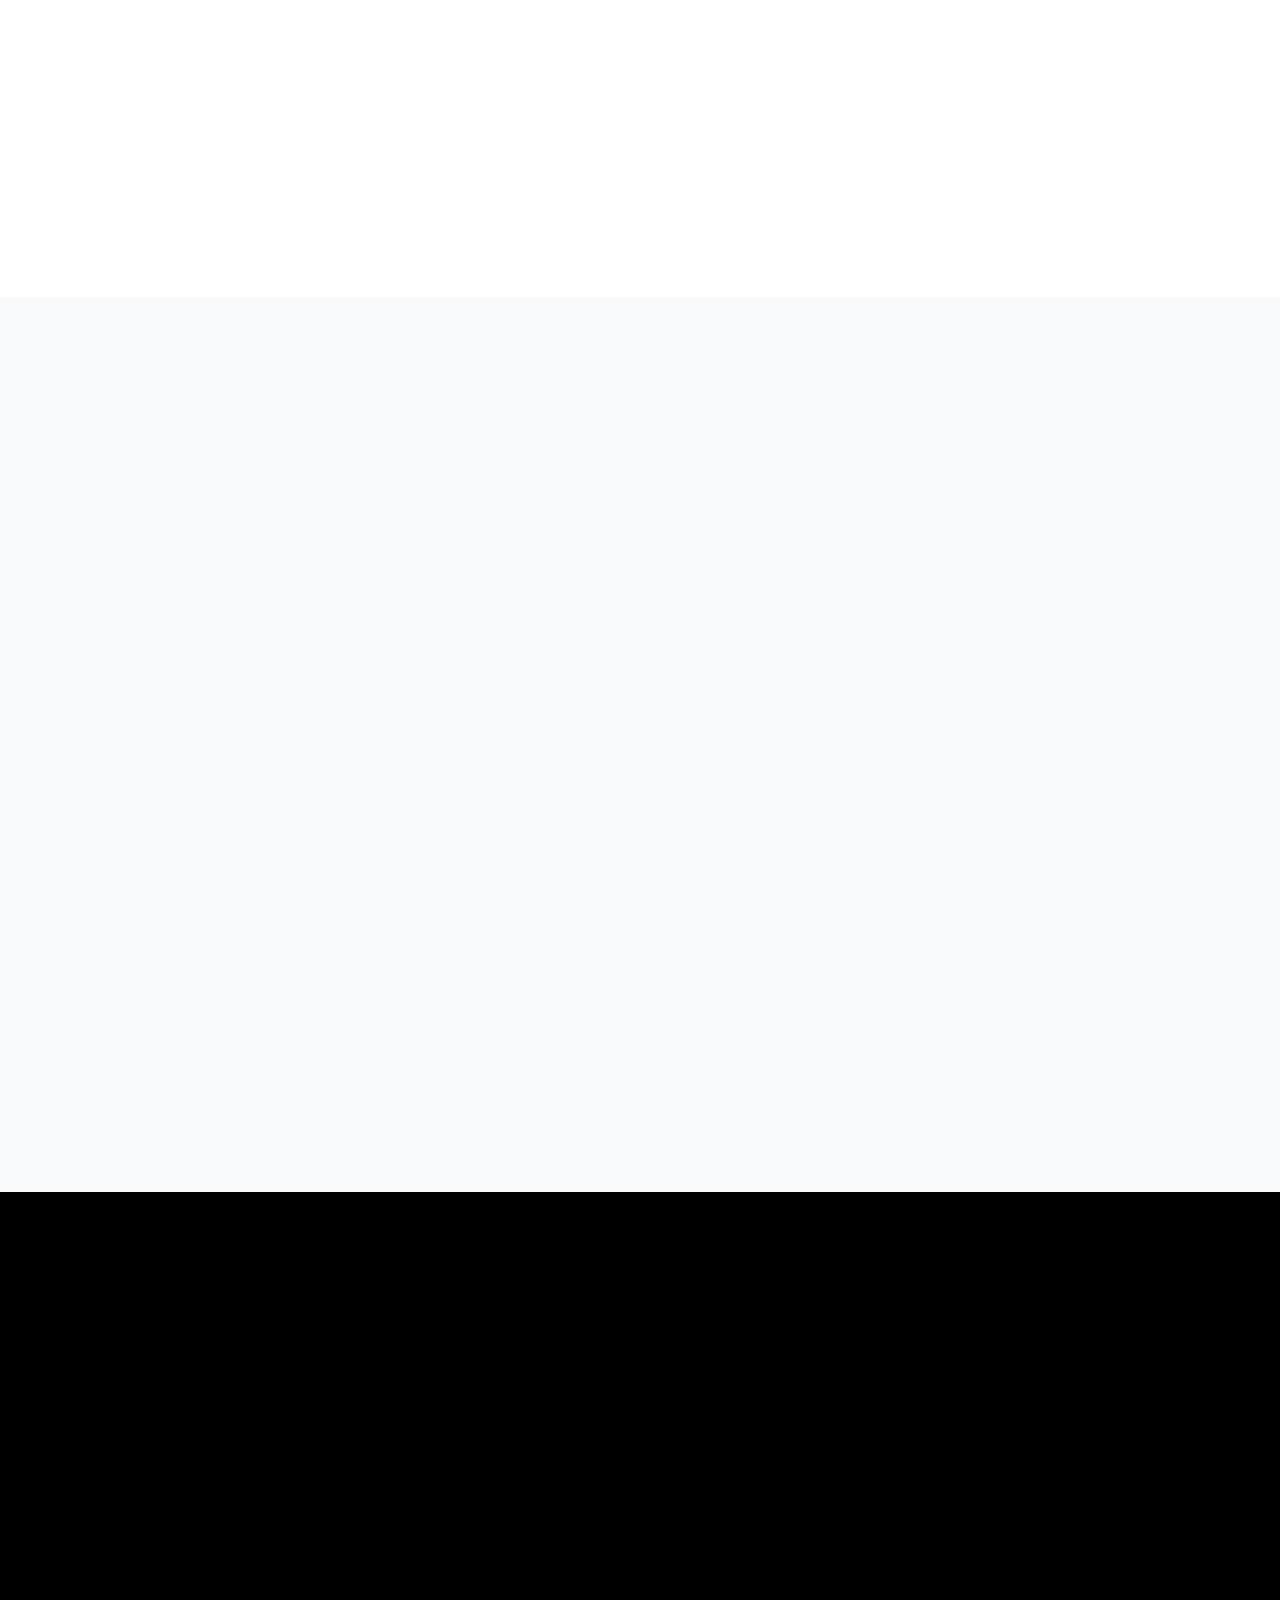
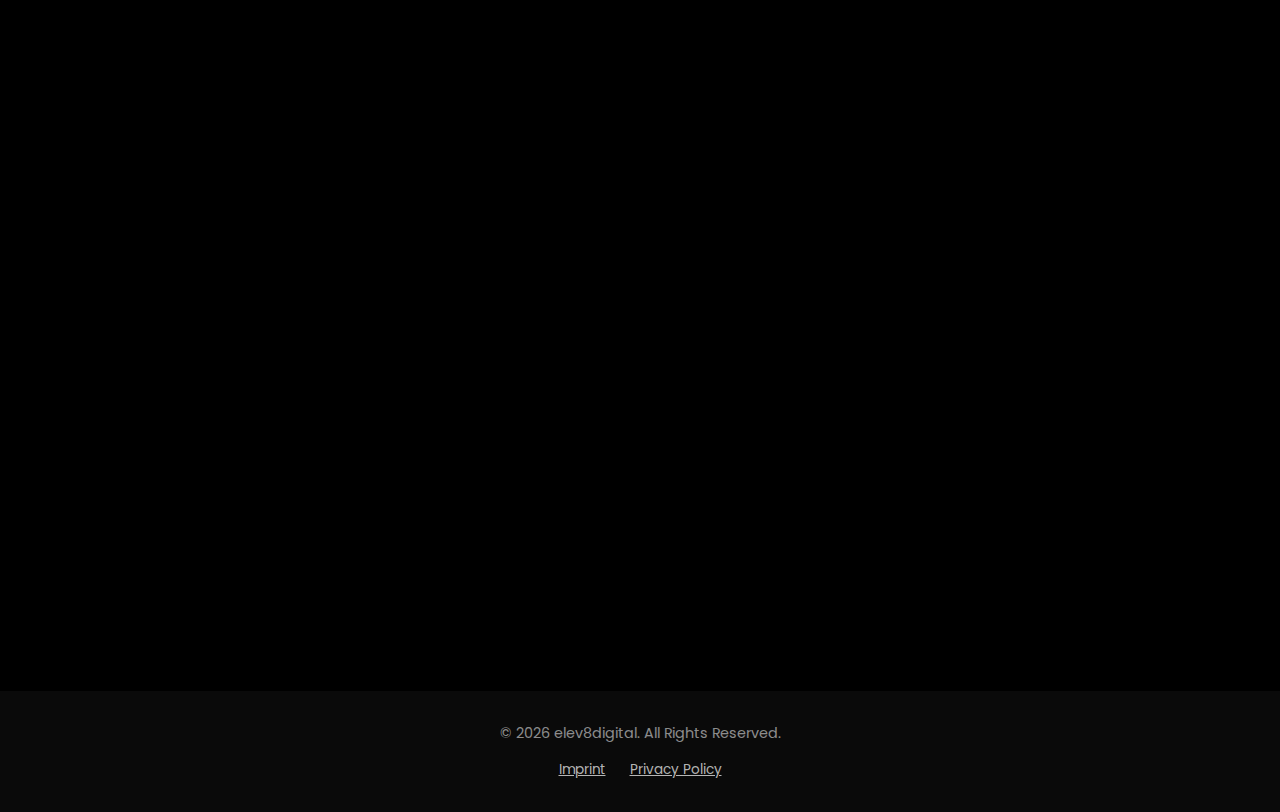
<file: leistungen/performance-marketing.html>
<!DOCTYPE html>
<html lang="de">
<head>
    <meta charset="UTF-8">
    <meta name="viewport" content="width=device-width, initial-scale=1.0">
    <title>Performance Marketing Agentur für Wachstum | elev8digital</title>

    <link rel="stylesheet" href="../fonts/poppins.css">
    <link rel="stylesheet" href="../css/aos.css">
    <link rel="stylesheet" href="../style.css">

    <link rel="icon" type="image/png" sizes="32x32" href="../img/favicon-light-32x32.png">
    <link rel="icon" type="image/png" sizes="16x16" href="../img/favicon-light-16x16.png">
    <link rel="icon" type="image/png" sizes="32x32" href="../img/favicon-dark-32x32.png" media="(prefers-color-scheme: dark)">
    <link rel="icon" type="image/png" sizes="16x16" href="../img/favicon-dark-16x16.png" media="(prefers-color-scheme: dark)">
    <link rel="apple-touch-icon" sizes="180x180" href="../img/apple-touch-icon-light-180x180.png">

    <meta name="description" content="elev8digital: Ihre Experten für datengetriebenes Performance Marketing (Google Ads, Meta Ads, TikTok). Steigern Sie ROAS & Conversions nachhaltig.">
    <meta name="author" content="elev8digital">
    <meta name="robots" content="index, follow">
    <link rel="canonical" href="https://elev8digital.de/leistungen/performance-marketing.html" />

    <link rel="alternate" hreflang="en" href="https://elev8digital.de/leistungen/performance-marketing.html" />
    <link rel="alternate" hreflang="de" href="https://elev8digital.de/leistungen/performance-marketing.html" />
    <link rel="alternate" hreflang="x-default" href="https://elev8digital.de/leistungen/performance-marketing.html" />

    <meta property="og:title" content="Performance Marketing Agentur für Wachstum | elev8digital">
    <meta property="og:description" content="Datengetriebenes Performance Marketing für nachhaltige Ergebnisse auf Google, Meta & TikTok.">
    <meta property="og:type" content="website">
    <meta property="og:url" content="https://elev8digital.de/leistungen/performance-marketing.html">
    <meta property="og:image" content="https://elev8digital.de/img/og-image-performance-marketing.png">
    <meta property="og:image:width" content="1200">
    <meta property="og:image:height" content="630">

    <script src="../js/feather.min.js" defer></script>
</head>
<body>

    <div class="scroll-progress-container"><div class="scroll-progress-bar" id="scroll-progress-bar"></div></div>
    <div class="modal-overlay" id="modal-overlay"></div>
    <div class="cookie-overlay" id="cookie-overlay"></div>

    <header class="main-header">
        <div class="container">
            <a href="/#hero" class="logo">
                <img src="../img/elev8digital-r2d3.svg" alt="elev8digital Logo">
            </a>
            <nav class="main-nav">
                <ul>
                    <li><a href="/#hero" data-i18n-key="navHome">Home</a></li>
                    <li><a href="/#about" data-i18n-key="navAbout">Über Uns</a></li>
                    <li><a href="/#services" data-i18n-key="navServices">Leistungen</a></li>
                    <li><a href="/#experience" data-i18n-key="navExperience">Erfahrung</a></li>
                    <li><a href="/#why-us" data-i18n-key="navWhyUs">Warum Wir</a></li>
                    <li><a href="/#contact" data-i18n-key="navContact">Kontakt</a></li>
                </ul>
            </nav>
             <div class="nav-toggle" id="nav-toggle"><span></span></div>
        </div>
    </header>

    <div class="sticky-contact"><a href="#contact" title="Kontakt aufnehmen"><i data-feather="mail"></i></a></div>

    <main class="landingpage-content">

        <section id="pm-hero" class="lp-section lp-hero">
            <div class="hero-overlay"></div>
            <div class="container hero-content">
                <h1 data-aos="fade-up" data-aos-delay="300" data-i18n-key="pmHeroHeadline">Performance Marketing,<br>das Ergebnisse liefert.</h1>
                <p data-aos="fade-up" data-aos-delay="500" data-i18n-key="pmHeroSubheadline">Wir maximieren Ihren ROAS durch datengetriebene Kampagnen auf Google, Meta, TikTok & Co. – transparent, strategisch, nachhaltig.</p>
                <a href="#contact" class="btn btn-inverted" data-aos="fade-up" data-aos-delay="700" data-i18n-key="pmHeroButton">Jetzt Analyse anfordern</a>
            </div>
        </section>

        <section id="pm-problem" class="lp-section alt-bg">
            <div class="container content-split">
                 <div class="content-text" data-aos="fade-right">
                    <h2 data-i18n-key="pmProblemTitle">Budget verbrannt?<br>Wir bringen Effizienz.</h2>
                    <p data-i18n-key="pmProblemText1">Viele Unternehmen investieren in Online-Werbung, ohne klare Ergebnisse zu sehen. Fehlendes Tracking, unklare Zielgruppenansprache und ineffiziente Kampagnenstrukturen führen oft zu hohem Streuverlust und geringem Return on Ad Spend (ROAS).</p>
                    <p data-i18n-key="pmProblemText2">elev8digital analysiert Ihre Potenziale, implementiert präzises Tracking und entwickelt maßgeschneiderte Kampagnenstrategien, die auf Ihre Geschäftsziele einzahlen und messbares Wachstum generieren.</p>
                 </div>
                 <div class="content-image" data-aos="fade-left" data-aos-delay="200">
                    <img src="../img/pm-effizienz.webp" alt="Diagramm zeigt ineffiziente vs. effiziente Werbeausgaben" id="pm-problem-img" loading="lazy">
                 </div>
            </div>
        </section>

        <section id="pm-offerings" class="lp-section">
            <div class="container" data-aos="fade-up">
                <h2 style="text-align: center;" data-i18n-key="pmOfferingsTitle">Unsere Performance Marketing Leistungen</h2>
                <p class="section-subtitle" data-i18n-key="pmOfferingsSubtitle">Ein ganzheitlicher Ansatz für Ihren Erfolg auf allen relevanten Kanälen.</p>
                <div class="offerings-grid">
                    <div class="offering-item" data-aos="fade-up" data-aos-delay="100">
                        <i data-feather="search"></i>
                        <h3 data-i18n-key="pmOffering1Title">Google Ads (SEA)</h3>
                        <p data-i18n-key="pmOffering1Text">Such-, Shopping-, Display-, Video- und Performance Max-Kampagnen zur Erreichung kaufbereiter Nutzer entlang der gesamten Customer Journey.</p>
                    </div>
                    <div class="offering-item" data-aos="fade-up" data-aos-delay="200">
                        <i data-feather="facebook"></i>
                        <h3 data-i18n-key="pmOffering2Title">Meta Ads (Facebook & Instagram)</h3>
                        <p data-i18n-key="pmOffering2Text">Effektive Kampagnen zur Leadgenerierung, Steigerung der Markenbekanntheit und Abverkauf über präzises Targeting und kreative Werbemittel.</p>
                    </div>
                    <div class="offering-item" data-aos="fade-up" data-aos-delay="300">
                        <i data-feather="video"></i>
                        <h3 data-i18n-key="pmOffering3Title">TikTok Ads & Weitere Kanäle</h3>
                        <p data-i18n-key="pmOffering3Text">Erschließung neuer Zielgruppen und Kanäle wie TikTok, Pinterest oder LinkedIn Ads, basierend auf strategischer Eignung und Potenzial.</p>
                    </div>
                    <div class="offering-item" data-aos="fade-up" data-aos-delay="400">
                        <i data-feather="bar-chart-2"></i>
                        <h3 data-i18n-key="pmOffering4Title">Tracking & Analytics</h3>
                        <p data-i18n-key="pmOffering4Text">Saubere Implementierung von Tracking (GA4, Server-Side Tagging, Conversion APIs) und aussagekräftige Analysen als Basis für Optimierung.</p>
                    </div>
                </div>
            </div>
        </section>

         <section id="pm-approach" class="lp-section alt-bg">
            <div class="container content-split reverse">
                 <div class="content-text" data-aos="fade-left">
                    <h2 data-i18n-key="pmApproachTitle">Unser Ansatz:<br>Daten, Strategie, Transparenz</h2>
                    <p data-i18n-key="pmApproachText1">Wir glauben nicht an Standardlösungen. Unser Prozess beginnt mit einer tiefgehenden Analyse Ihres Geschäfts, Ihrer Ziele und Ihrer Daten.</p>
                     <ul>
                        <li data-i18n-key="pmApproachPoint1"><strong>Analyse & Strategie:</strong> Verständnis Ihrer Ziele, Zielgruppen und Wettbewerber.</li>
                        <li data-i18n-key="pmApproachPoint2"><strong>Setup & Tracking:</strong> Implementierung oder Optimierung von Tracking und Kampagnenstruktur.</li>
                        <li data-i18n-key="pmApproachPoint3"><strong>Optimierung & Skalierung:</strong> Kontinuierliche Tests, Anpassungen und datenbasierte Skalierung.</li>
                        <li data-i18n-key="pmApproachPoint4"><strong>Reporting & Austausch:</strong> Transparente Berichte und regelmäßige Abstimmung.</li>
                     </ul>
                    <p data-i18n-key="pmApproachText2">Wir arbeiten als Erweiterung Ihres Teams – immer mit Fokus auf Ihren langfristigen Erfolg.</p>
                 </div>
                 <div class="content-image" data-aos="fade-right" data-aos-delay="200">
                     <img src="../img/pm-strategie.webp" alt="Team bespricht Strategie am Whiteboard" loading="lazy">
                 </div>
            </div>
        </section>

        <section id="contact">
            <div class="container" data-aos="zoom-in-up">
                 <h2 data-i18n-key="pmCtaTitle">Bereit für Performance Marketing, <br>das wirkt?</h2>
                <p class="subtitle" data-i18n-key="pmCtaSubtitle">Lassen Sie uns unverbindlich besprechen, wie wir Ihre Online-Werbung auf das nächste Level heben können.</p>
                <form action="https://formspree.io/f/xyzenbdk" method="POST" class="contact-form" id="contact-form">
                    <input type="hidden" name="_subject" value="Neue Kontaktanfrage von Performance Marketing Landingpage">
                    <div class="form-group" data-aos="fade-up" data-aos-delay="100">
                        <label for="name" data-i18n-key="formLabelName">Name</label>
                        <input type="text" id="name" name="name" required>
                    </div>
                    <div class="form-group" data-aos="fade-up" data-aos-delay="200">
                        <label for="email" data-i18n-key="formLabelEmail">E-Mail</label>
                        <input type="email" id="email" name="_replyto" required>
                        <input type="hidden" name="email" id="email-hidden">
                    </div>
                    <div class="form-group" data-aos="fade-up" data-aos-delay="300">
                        <label for="subject" data-i18n-key="formLabelSubject">Betreff</label>
                        <input type="text" id="subject" name="subject" placeholder="z.B. Anfrage Performance Marketing Analyse">
                    </div>
                    <div class="form-group" data-aos="fade-up" data-aos-delay="400">
                        <label for="message" data-i18n-key="formLabelMessage">Ihre Nachricht</label>
                        <textarea id="message" name="message" required></textarea>
                    </div>
                    <div class="form-submit-btn" data-aos="fade-up" data-aos-delay="500">
                        <button type="submit" class="btn btn-inverted" data-i18n-key="formButtonSubmit">Nachricht Senden</button>
                    </div>
                </form>
                <p style="margin-top: 40px; font-size: 0.9em; opacity: 0.7;">
                    <span data-i18n-key="contactEmailPrefix">E-Mail:</span> <a href="mailto:info@elev8digital.de" style="color: var(--text-color-light); text-decoration: underline;">info@elev8digital.de</a>
                </p>
            </div>
        </section>

    </main>

    <footer>
        <div class="container">
            <p>© <span id="current-year"></span> elev8digital.
               <span data-i18n-key="footerRights">Alle Rechte vorbehalten.</span>
            </p>
            <ul class="footer-links">
                <li><a href="#" id="open-imprint" data-i18n-key="footerImprint">Impressum</a></li>
                <li><a href="#" id="open-privacy" data-i18n-key="footerPrivacy">Datenschutz</a></li>
            </ul>
        </div>
    </footer>

    <!-- Modals -->
    <div id="imprint-modal" class="modal">
        <button class="modal-close" aria-label="Schließen">×</button>
        <div class="modal-content">
            <h2 data-i18n-key="imprintTitle">Impressum</h2>
            <p data-i18n-key="imprintDSGVO">Angaben gemäß § 5 TMG</p>
            <p> elev8digital GbR<br> Stooter Straße 24<br> 45481 Mülheim an der Ruhr </p>
            <p><strong data-i18n-key="imprintPartners">Vertreten durch die Gesellschafter:</strong><br> Lukas Henke<br> Taylan Demirkol </p>
            <p><strong data-i18n-key="imprintContact">Kontakt:</strong><br> <span data-i18n-key="imprintEmail">E-Mail:</span> info@elev8digital.de </p>
            <p><strong data-i18n-key="imprintVatId">Umsatzsteuer-ID:</strong><br> <span data-i18n-key="imprintVatIdText">Umsatzsteuer-Identifikationsnummer gemäß §27a Umsatzsteuergesetz:</span><br> USt-IdNr. beantragt </p>
            <h3 data-i18n-key="imprintDisputeTitle">EU-Streitschlichtung</h3>
            <p data-i18n-key="imprintDisputeText1">Die Europäische Kommission stellt eine Plattform zur Online-Streitbeilegung (OS) bereit: <a href="https://ec.europa.eu/consumers/odr/" target="_blank" rel="noopener noreferrer">https://ec.europa.eu/consumers/odr/</a>.</p>
            <p data-i18n-key="imprintDisputeText2">Unsere E-Mail-Adresse finden Sie oben im Impressum.</p>
            <p data-i18n-key="imprintDisputeConsumerText1">Wir sind nicht bereit oder verpflichtet, an Streitbeilegungsverfahren vor einer Verbraucherschlichtungsstelle teilzunehmen.</p>
            <h3 data-i18n-key="imprintLiabilityContentTitle">Haftung für Inhalte</h3>
            <p data-i18n-key="imprintLiabilityContentText">Als Diensteanbieter sind wir gemäß § 7 Abs.1 TMG für eigene Inhalte auf diesen Seiten nach den allgemeinen Gesetzen verantwortlich. Nach §§ 8 bis 10 TMG sind wir als Diensteanbieter jedoch nicht verpflichtet, übermittelte oder gespeicherte fremde Informationen zu überwachen oder nach Umständen zu forschen, die auf eine rechtswidrige Tätigkeit hinweisen. Verpflichtungen zur Entfernung oder Sperrung der Nutzung von Informationen nach den allgemeinen Gesetzen bleiben hiervon unberührt. Eine diesbezügliche Haftung ist jedoch erst ab dem Zeitpunkt der Kenntnis einer konkreten Rechtsverletzung möglich. Bei Bekanntwerden von entsprechenden Rechtsverletzungen werden wir diese Inhalte umgehend entfernen.</p>
            <h3 data-i18n-key="imprintLiabilityLinksTitle">Haftung für Links</h3>
            <p data-i18n-key="imprintLiabilityLinksText">Unser Angebot enthält Links zu externen Websites Dritter, auf deren Inhalte wir keinen Einfluss haben. Deshalb können wir für diese fremden Inhalte auch keine Gewähr übernehmen. Für die Inhalte der verlinkten Seiten ist stets der jeweilige Anbieter oder Betreiber der Seiten verantwortlich. Die verlinkten Seiten wurden zum Zeitpunkt der Verlinkung auf mögliche Rechtsverstöße überprüft. Rechtswidrige Inhalte waren zum Zeitpunkt der Verlinkung nicht erkennbar. Eine permanente inhaltliche Kontrolle der verlinkten Seiten ist jedoch ohne konkrete Anhaltspunkte einer Rechtsverletzung nicht zumutbar. Bei Bekanntwerden von Rechtsverletzungen werden wir derartige Links umgehend entfernen.</p>
            <h3 data-i18n-key="imprintCopyrightTitle">Urheberrecht</h3>
            <p data-i18n-key="imprintCopyrightText">Die durch die Seitenbetreiber erstellten Inhalte und Werke auf diesen Seiten unterliegen dem deutschen Urheberrecht. Die Vervielfältigung, Bearbeitung, Verbreitung und jede Art der Verwertung außerhalb der Grenzen des Urheberrechtes bedürfen der schriftlichen Zustimmung des jeweiligen Autors bzw. Erstellers. Downloads und Kopien dieser Seite sind nur für den privaten, nicht kommerziellen Gebrauch gestattet. Soweit die Inhalte auf dieser Seite nicht vom Betreiber erstellt wurden, werden die Urheberrechte Dritter beachtet. Insbesondere werden Inhalte Dritter als solche gekennzeichnet. Sollten Sie trotzdem auf eine Urheberrechtsverletzung aufmerksam werden, bitten wir um einen entsprechenden Hinweis. Bei Bekanntwerden von Rechtsverletzungen werden wir derartige Inhalte umgehend entfernen.</p>
        </div>
    </div>
    <div id="privacy-modal" class="modal">
        <button class="modal-close" aria-label="Schließen">×</button>
        <div class="modal-content">
            <h2 data-i18n-key="privacyTitle">Datenschutzerklärung</h2>
            <h3 data-i18n-key="privacyGeneralTitle">1. Datenschutz auf einen Blick</h3>
            <h4 data-i18n-key="privacyGeneralHintTitle">Allgemeine Hinweise</h4>
            <p data-i18n-key="privacyGeneralHintText">Die folgenden Hinweise geben einen einfachen Überblick darüber, was mit Ihren personenbezogenen Daten passiert, wenn Sie diese Website besuchen. Personenbezogene Daten sind alle Daten, mit denen Sie persönlich identifiziert werden können. Ausführliche Informationen zum Thema Datenschutz entnehmen Sie unserer unter diesem Text aufgeführten Datenschutzerklärung.</p>
            <h4 data-i18n-key="privacyDataCollectionTitle">Datenerfassung auf dieser Website</h4>
            <p><strong data-i18n-key="privacyResponsiblePartyTitle">Wer ist verantwortlich für die Datenerfassung auf dieser Website?</strong></p>
            <p data-i18n-key="privacyResponsiblePartyText">Die Datenverarbeitung auf dieser Website erfolgt durch den Websitebetreiber. Dessen Kontaktdaten können Sie dem Abschnitt „Hinweis zur Verantwortlichen Stelle“ in dieser Datenschutzerklärung entnehmen.</p>
            <p><strong data-i18n-key="privacyHowDataCollectedTitle">Wie erfassen wir Ihre Daten?</strong></p>
            <p data-i18n-key="privacyHowDataCollectedText1">Ihre Daten werden zum einen dadurch erhoben, dass Sie uns diese mitteilen. Hierbei kann es sich z. B. um Daten handeln, die Sie in ein Kontaktformular eingeben.</p>
            <p data-i18n-key="privacyHowDataCollectedText2">Andere Daten werden automatisch oder nach Ihrer Einwilligung beim Besuch der Website durch unsere IT-Systeme erfasst. Das sind vor allem technische Daten (z. B. Internetbrowser, Betriebssystem oder Uhrzeit des Seitenaufrufs). Die Erfassung dieser Daten erfolgt automatisch, sobald Sie diese Website betreten.</p>
            <p><strong data-i18n-key="privacyDataUsageTitle">Wofür nutzen wir Ihre Daten?</strong></p>
            <p data-i18n-key="privacyDataUsageText1">Ein Teil der Daten wird erhoben, um eine fehlerfreie Bereitstellung der Website zu gewährleisten. Andere Daten können zur Analyse Ihres Nutzerverhaltens verwendet werden (sofern Analyse-Tools eingesetzt werden, was hier aktuell nicht der Fall ist).</p>
            <p><strong data-i18n-key="privacyDataRightsTitle">Welche Rechte haben Sie bezüglich Ihrer Daten?</strong></p>
            <p data-i18n-key="privacyDataRightsText">Sie haben jederzeit das Recht, unentgeltlich Auskunft über Herkunft, Empfänger und Zweck Ihrer gespeicherten personenbezogenen Daten zu erhalten. Sie haben außerdem ein Recht, die Berichtigung oder Löschung dieser Daten zu verlangen. Wenn Sie eine Einwilligung zur Datenverarbeitung erteilt haben, können Sie diese Einwilligung jederzeit für die Zukunft widerrufen. Außerdem haben Sie das Recht, unter bestimmten Umständen die Einschränkung der Verarbeitung Ihrer personenbezogenen Daten zu verlangen. Des Weiteren steht Ihnen ein Beschwerderecht bei der zuständigen Aufsichtsbehörde zu. Hierzu sowie zu weiteren Fragen zum Thema Datenschutz können Sie sich jederzeit an uns wenden.</p>
            <h3 data-i18n-key="privacyHostingTitle">2. Hosting</h3>
            <p data-i18n-key="privacyHostingText1">Wir hosten unsere Website bei GitHub Pages. Anbieter ist die GitHub Inc., 88 Colin P Kelly Jr St, San Francisco, CA 94107, USA (nachfolgend: GitHub). Wenn Sie unsere Website besuchen, erfasst GitHub verschiedene Logfiles einschließlich Ihrer IP-Adressen.</p>
            <p data-i18n-key="privacyHostingText2">Die Verwendung von GitHub Pages erfolgt im Interesse einer sicheren, schnellen und effizienten Bereitstellung unseres Online-Angebots durch einen professionellen Anbieter (Art. 6 Abs. 1 lit. f DSGVO). GitHub wird Ihre Daten nur insoweit verarbeiten, wie dies zur Erfüllung seiner Leistungspflichten erforderlich ist und unsere Weisungen in Bezug auf diese Daten befolgen.</p>
            <p data-i18n-key="privacyHostingText3">Weitere Informationen finden Sie in der Datenschutzerklärung von GitHub: <a href="https://docs.github.com/en/site-policy/privacy-policies/github-privacy-statement" target="_blank" rel="noopener noreferrer">https://docs.github.com/en/site-policy/privacy-policies/github-privacy-statement</a>.</p>
            <p data-i18n-key="privacyHostingContractText">Wir haben einen Vertrag über Auftragsverarbeitung (AVV) zur Nutzung des oben genannten Dienstes geschlossen. Hierbei handelt es sich um einen datenschutzrechtlich vorgeschriebenen Vertrag, der gewährleistet, dass dieser die personenbezogenen Daten unserer Websitebesucher nur nach unseren Weisungen und unter Einhaltung der DSGVO verarbeitet.</p>
            <h3 data-i18n-key="privacyMandatoryInfoTitle">3. Allgemeine Hinweise und Pflicht­informationen</h3>
            <h4 data-i18n-key="privacyProtectionTitle">Datenschutz</h4>
            <p data-i18n-key="privacyProtectionText1">Die Betreiber dieser Seiten nehmen den Schutz Ihrer persönlichen Daten sehr ernst. Wir behandeln Ihre personenbezogenen Daten vertraulich und entsprechend der gesetzlichen Datenschutzvorschriften sowie dieser Datenschutzerklärung.</p>
            <p data-i18n-key="privacyProtectionText2">Wenn Sie diese Website benutzen, werden verschiedene personenbezogene Daten erhoben. Personenbezogene Daten sind Daten, mit denen Sie persönlich identifiziert werden können. Die vorliegende Datenschutzerklärung erläutert, welche Daten wir erheben und wofür wir sie nutzen. Sie erläutert auch, wie und zu welchem Zweck das geschieht.</p>
            <p data-i18n-key="privacyProtectionText3">Wir weisen darauf hin, dass die Datenübertragung im Internet (z. B. bei der Kommunikation per E-Mail) Sicherheitslücken aufweisen kann. Ein lückenloser Schutz der Daten vor dem Zugriff durch Dritte ist nicht möglich.</p>
            <h4 data-i18n-key="privacyControllerTitle">Hinweis zur verantwortlichen Stelle</h4>
            <p data-i18n-key="privacyControllerText1">Die verantwortliche Stelle für die Datenverarbeitung auf dieser Website ist:</p>
            <p> elev8digital GbR<br> Stooter Straße 24<br> 45481 Mülheim an der Ruhr </p>
            <p> E-Mail: info@elev8digital.de </p>
            <p data-i18n-key="privacyControllerText2">Verantwortliche Stelle ist die natürliche oder juristische Person, die allein oder gemeinsam mit anderen über die Zwecke und Mittel der Verarbeitung von personenbezogenen Daten (z. B. Namen, E-Mail-Adressen o. Ä.) entscheidet.</p>
            <h4 data-i18n-key="privacyStorageDurationTitle">Speicherdauer</h4>
            <p data-i18n-key="privacyStorageDurationText">Soweit innerhalb dieser Datenschutzerklärung keine speziellere Speicherdauer genannt wurde, verbleiben Ihre personenbezogenen Daten bei uns, bis der Zweck für die Datenverarbeitung entfällt. Wenn Sie ein berechtigtes Löschersuchen geltend machen oder eine Einwilligung zur Datenverarbeitung widerrufen, werden Ihre Daten gelöscht, sofern wir keine anderen rechtlich zulässigen Gründe für die Speicherung Ihrer personenbezogenen Daten haben (z. B. steuer- oder handelsrechtliche Aufbewahrungsfristen); im letztgenannten Fall erfolgt die Löschung nach Fortfall dieser Gründe.</p>
            <h4 data-i18n-key="privacyLegalBasisTitle">Hinweis zur Rechtsgrundlage der Datenverarbeitung auf dieser Website</h4>
            <p data-i18n-key="privacyLegalBasisText">Sofern Sie in die Datenverarbeitung eingewilligt haben, verarbeiten wir Ihre personenbezogenen Daten auf Grundlage von Art. 6 Abs. 1 lit. a DSGVO bzw. Art. 9 Abs. 2 lit. a DSGVO, sofern besondere Datenkategorien nach Art. 9 Abs. 1 DSGVO verarbeitet werden. Im Falle einer ausdrücklichen Einwilligung in die Übertragung personenbezogener Daten in Drittstaaten erfolgt die Datenverarbeitung außerdem auf Grundlage von Art. 49 Abs. 1 lit. a DSGVO. Sofern Sie in die Speicherung von Cookies oder in den Zugriff auf Informationen in Ihr Endgerät (z. B. via Device-Fingerprinting) eingewilligt haben, erfolgt die Datenverarbeitung zusätzlich auf Grundlage von § 25 Abs. 1 TTDSG. Die Einwilligung ist jederzeit widerrufbar. Sind Ihre Daten zur Vertragserfüllung oder zur Durchführung vorvertraglicher Maßnahmen erforderlich, verarbeiten wir Ihre Daten auf Grundlage des Art. 6 Abs. 1 lit. b DSGVO. Des Weiteren verarbeiten wir Ihre Daten, sofern diese zur Erfüllung einer rechtlichen Verpflichtung erforderlich sind auf Grundlage von Art. 6 Abs. 1 lit. c DSGVO. Die Datenverarbeitung kann ferner auf Grundlage unseres berechtigten Interesses nach Art. 6 Abs. 1 lit. f DSGVO erfolgen. Über die jeweils im Einzelfall einschlägigen Rechtsgrundlagen wird in den folgenden Absätzen dieser Datenschutzerklärung informiert.</p>
            <h4 data-i18n-key="privacyRevocationTitle">Widerruf Ihrer Einwilligung zur Datenverarbeitung</h4>
            <p data-i18n-key="privacyRevocationText">Viele Datenverarbeitungsvorgänge sind nur mit Ihrer ausdrücklichen Einwilligung möglich. Sie können eine bereits erteilte Einwilligung jederzeit widerrufen. Die Rechtmäßigkeit der bis zum Widerruf erfolgten Datenverarbeitung bleibt vom Widerruf unberührt.</p>
            <h4 data-i18n-key="privacyComplaintRightTitle">Beschwerde­recht bei der zuständigen Aufsichts­behörde</h4>
            <p data-i18n-key="privacyComplaintRightText">Im Falle von Verstößen gegen die DSGVO steht den Betroffenen ein Beschwerderecht bei einer Aufsichtsbehörde, insbesondere in dem Mitgliedstaat ihres gewöhnlichen Aufenthalts, ihres Arbeitsplatzes oder des Orts des mutmaßlichen Verstoßes zu. Das Beschwerderecht besteht unbeschadet anderweitiger verwaltungsrechtlicher oder gerichtlicher Rechtsbehelfe.</p>
            <h4 data-i18n-key="privacyPortabilityTitle">Recht auf Daten­übertrag­barkeit</h4>
            <p data-i18n-key="privacyPortabilityText">Sie haben das Recht, Daten, die wir auf Grundlage Ihrer Einwilligung oder in Erfüllung eines Vertrags automatisiert verarbeiten, an sich oder an einen Dritten in einem gängigen, maschinenlesbaren Format aushändigen zu lassen. Sofern Sie die direkte Übertragung der Daten an einen anderen Verantwortlichen verlangen, erfolgt dies nur, soweit es technisch machbar ist.</p>
            <h4 data-i18n-key="privacyInfoDeletionTitle">Auskunft, Berichtigung und Löschung</h4>
            <p data-i18n-key="privacyInfoDeletionText">Sie haben im Rahmen der geltenden gesetzlichen Bestimmungen jederzeit das Recht auf unentgeltliche Auskunft über Ihre gespeicherten personenbezogenen Daten, deren Herkunft und Empfänger und den Zweck der Datenverarbeitung und ggf. ein Recht auf Berichtigung oder Löschung dieser Daten. Hierzu sowie zu weiteren Fragen zum Thema personenbezogene Daten können Sie sich jederzeit an uns wenden.</p>
            <h4 data-i18n-key="privacyRestrictionTitle">Recht auf Einschränkung der Verarbeitung</h4>
            <p data-i18n-key="privacyRestrictionText">Sie haben das Recht, die Einschränkung der Verarbeitung Ihrer personenbezogenen Daten zu verlangen. Hierzu können Sie sich jederzeit an uns wenden. Das Recht auf Einschränkung der Verarbeitung besteht in folgenden Fällen:</p>
            <ul>
                <li data-i18n-key="privacyRestrictionCase1">Wenn Sie die Richtigkeit Ihrer bei uns gespeicherten personenbezogenen Daten bestreiten, benötigen wir in der Regel Zeit, um dies zu überprüfen. Für die Dauer der Prüfung haben Sie das Recht, die Einschränkung der Verarbeitung Ihrer personenbezogenen Daten zu verlangen.</li>
                <li data-i18n-key="privacyRestrictionCase2">Wenn die Verarbeitung Ihrer personenbezogenen Daten unrechtmäßig geschah/geschieht, können Sie statt der Löschung die Einschränkung der Datenverarbeitung verlangen.</li>
                <li data-i18n-key="privacyRestrictionCase3">Wenn wir Ihre personenbezogenen Daten nicht mehr benötigen, Sie sie jedoch zur Ausübung, Verteidigung oder Geltendmachung von Rechtsansprüchen benötigen, haben Sie das Recht, statt der Löschung die Einschränkung der Verarbeitung Ihrer personenbezogenen Daten zu verlangen.</li>
                <li data-i18n-key="privacyRestrictionCase4">Wenn Sie einen Widerspruch nach Art. 21 Abs. 1 DSGVO eingelegt haben, muss eine Abwägung zwischen Ihren und unseren Interessen vorgenommen werden. Solange noch nicht feststeht, wessen Interessen überwiegen, haben Sie das Recht, die Einschränkung der Verarbeitung Ihrer personenbezogenen Daten zu verlangen.</li>
            </ul>
            <p data-i18n-key="privacyRestrictionEffect">Wenn Sie die Verarbeitung Ihrer personenbezogenen Daten eingeschränkt haben, dürfen diese Daten – von ihrer Speicherung abgesehen – nur mit Ihrer Einwilligung oder zur Geltendmachung, Ausübung oder Verteidigung von Rechtsansprüchen oder zum Schutz der Rechte einer anderen natürlichen oder juristischen Person oder aus Gründen eines wichtigen öffentlichen Interesses der Europäischen Union oder eines Mitgliedstaats verarbeitet werden.</p>
            <h4 data-i18n-key="privacyObjectionTitle">Widerspruch gegen Werbe-E-Mails</h4>
            <p data-i18n-key="privacyObjectionText">Der Nutzung von im Rahmen der Impressumspflicht veröffentlichten Kontaktdaten zur Übersendung von nicht ausdrücklich angeforderter Werbung und Informationsmaterialien wird hiermit widersprochen. Die Betreiber der Seiten behalten sich ausdrücklich rechtliche Schritte im Falle der unverlangten Zusendung von Werbeinformationen, etwa durch Spam-E-Mails, vor.</p>
            <h3 data-i18n-key="privacyDataCollectionWebsiteTitle">4. Datenerfassung auf dieser Website</h3>
            <h4 data-i18n-key="privacyContactFormTitle">Kontaktformular</h4>
            <p data-i18n-key="privacyContactFormText1">Wenn Sie uns per Kontaktformular Anfragen zukommen lassen, werden Ihre Angaben aus dem Anfrageformular inklusive der von Ihnen dort angegebenen Kontaktdaten zwecks Bearbeitung der Anfrage und für den Fall von Anschlussfragen bei uns gespeichert.</p>
            <p data-i18n-key="privacyContactFormText2">Die Verarbeitung dieser Daten erfolgt auf Grundlage von Art. 6 Abs. 1 lit. b DSGVO, sofern Ihre Anfrage mit der Erfüllung eines Vertrags zusammenhängt oder zur Durchführung vorvertraglicher Maßnahmen erforderlich ist. In all übrigen Fällen beruht die Verarbeitung auf unserem berechtigten Interesse an der effektiven Bearbeitung der an uns gerichteten Anfragen (Art. 6 Abs. 1 lit. f DSGVO) oder auf Ihrer Einwilligung (Art. 6 Abs. 1 lit. a DSGVO) sofern diese abgefragt wurde; die Einwilligung ist jederzeit widerrufbar.</p>
            <p data-i18n-key="privacyContactFormText3">Die von Ihnen im Kontaktformular eingegebenen Daten verbleiben bei uns, bis Sie uns zur Löschung auffordern, Ihre Einwilligung zur Speicherung widerrufen oder der Zweck für die Datenspeicherung entfällt (z. B. nach abgeschlossener Bearbeitung Ihrer Anfrage). Zwingende gesetzliche Bestimmungen – insbesondere Aufbewahrungsfristen – bleiben unberührt.</p>
            <p data-i18n-key="privacyContactFormProcessorText">Für den Empfang und die Verwaltung der über das Kontaktformular gesendeten Daten nutzen wir den Dienst Formspree (Formspree, Inc., 1201 N Orange St STE 7171, Wilmington, DE 19801, USA). Formspree agiert als unser Auftragsverarbeiter. Die Daten werden über die Server von Formspree an unsere E-Mail-Adresse weitergeleitet. Wir haben mit Formspree einen Vertrag zur Auftragsverarbeitung geschlossen. Weitere Informationen zum Datenschutz bei Formspree finden Sie hier: <a href="https://formspree.io/legal/privacy-policy/" target="_blank" rel="noopener noreferrer">https://formspree.io/legal/privacy-policy/</a></p>
            <h4 data-i18n-key="privacyServerLogsTitle">Server-Log-Dateien</h4>
            <p data-i18n-key="privacyServerLogsText1">Der Provider der Seiten (GitHub Pages) erhebt und speichert automatisch Informationen in so genannten Server-Log-Dateien, die Ihr Browser automatisch an uns übermittelt. Dies sind:</p>
            <ul>
                <li data-i18n-key="privacyServerLogItem1">Browsertyp und Browserversion</li>
                <li data-i18n-key="privacyServerLogItem2">verwendetes Betriebssystem</li>
                <li data-i18n-key="privacyServerLogItem3">Referrer URL</li>
                <li data-i18n-key="privacyServerLogItem4">Hostname des zugreifenden Rechners</li>
                <li data-i18n-key="privacyServerLogItem5">Uhrzeit der Serveranfrage</li>
                <li data-i18n-key="privacyServerLogItem6">IP-Adresse (in der Regel anonymisiert)</li>
            </ul>
            <p data-i18n-key="privacyServerLogsText2">Eine Zusammenführung dieser Daten mit anderen Datenquellen wird nicht vorgenommen.</p>
            <p data-i18n-key="privacyServerLogsText3">Die Erfassung dieser Daten erfolgt auf Grundlage von Art. 6 Abs. 1 lit. f DSGVO. Der Websitebetreiber hat ein berechtigtes Interesse an der technisch fehlerfreien Darstellung und der Optimierung seiner Website – hierzu müssen die Server-Log-Files erfasst werden.</p>
            <h3 data-i18n-key="privacyCookiesTitle">5. Cookies</h3>
            <p data-i18n-key="privacyCookiesText">Unsere Internetseiten verwenden so genannte „Cookies“. Cookies sind kleine Datenpakete und richten auf Ihrem Endgerät keinen Schaden an. Sie werden entweder vorübergehend für die Dauer einer Sitzung (Session-Cookies) oder dauerhaft (permanente Cookies) auf Ihrem Endgerät gespeichert. Session-Cookies werden nach Ende Ihres Besuchs automatisch gelöscht. Permanente Cookies bleiben auf Ihrem Endgerät gespeichert, bis Sie diese selbst löschen oder eine automatische Löschung durch Ihren Webbrowser erfolgt. Cookies können von uns (First-Party-Cookies) oder von Drittunternehmen stammen (sog. Third-Party-Cookies). Third-Party-Cookies ermöglichen die Einbindung bestimmter Dienstleistungen von Drittunternehmen innerhalb von Webseiten (z.B. Cookies zur Abwicklung von Zahlungsdienstleistungen).</p>
            <p data-i18n-key="privacyCookiesPurposeText">Cookies haben verschiedene Funktionen. Zahlreiche Cookies sind technisch notwendig, da bestimmte Webseitenfunktionen ohne diese nicht funktionieren würden (z.B. die Warenkorbfunktion oder die Anzeige von Videos). Andere Cookies dienen dazu, das Nutzerverhalten auszuwerten oder Werbung anzuzeigen. Cookies, die zur Durchführung des elektronischen Kommunikationsvorgangs, zur Bereitstellung bestimmter, von Ihnen erwünschter Funktionen (z. B. für die Warenkorbfunktion) oder zur Optimierung der Website (z.B. Cookies zur Messung des Webpublikums) erforderlich sind (notwendige Cookies), werden auf Grundlage von Art. 6 Abs. 1 lit. f DSGVO gespeichert, sofern keine andere Rechtsgrundlage angegeben wird. Der Websitebetreiber hat ein berechtigtes Interesse an der Speicherung von notwendigen Cookies zur technisch fehlerfreien und optimierten Bereitstellung seiner Dienste. Sofern eine Einwilligung zur Speicherung von Cookies und vergleichbaren Wiedererkennungstechnologien abgefragt wurde, erfolgt die Verarbeitung ausschließlich auf Grundlage dieser Einwilligung (Art. 6 Abs. 1 lit. a DSGVO und § 25 Abs. 1 TTDSG); die Einwilligung ist jederzeit widerrufbar.</p>
            <p data-i18n-key="privacyCookiesBrowserSettingsText">Sie können Ihren Browser so einstellen, dass Sie über das Setzen von Cookies informiert werden und Cookies nur im Einzelfall erlauben, die Annahme von Cookies für bestimmte Fälle oder generell ausschließen sowie das automatische Löschen der Cookies beim Schließen des Browsers aktivieren. Bei der Deaktivierung von Cookies kann die Funktionalität dieser Website eingeschränkt sein.</p>
            <p data-i18n-key="privacyCookiesWhichUsedText">Welche Cookies und Dienste auf dieser Website eingesetzt werden, können Sie dieser Datenschutzerklärung entnehmen. (Aktuell werden von unserer Seite keine Cookies aktiv gesetzt, außer technisch notwendige durch den Hoster oder Formspree.)</p>
        </div>
    </div>

    <!-- Cookie Banner -->
    <div class="cookie-banner" id="cookie-banner" role="dialog" aria-modal="true">
        <div class="cookie-banner-content">
            <div class="cookie-icon">🍪</div>
            <p data-i18n-key="cookieBannerText">Diese Website verwendet technisch notwendige Cookies. Es werden keine Tracking- oder Analyse-Cookies eingesetzt. Mit der Nutzung der Seite stimmen Sie dem zu.</p>
        </div>
        <div class="cookie-banner-actions">
            <button class="btn" id="cookie-accept" data-i18n-key="cookieAcceptBtn" aria-label="Cookies akzeptieren und Banner schließen">Verstanden</button>
        </div>
    </div>

    <script src="../js/aos.js" defer></script>
    <script>
        document.addEventListener("DOMContentLoaded", function () {
          if (typeof feather !== 'undefined') feather.replace();
        });
    </script>
    <script src="../script.js" defer></script>

</body>
</html>
</file>
<file: fonts/poppins.css>
/* poppins-300 - latin */
@font-face {
    font-display: swap;
    font-family: 'Poppins';
    font-style: normal;
    font-weight: 300;
    src: url('poppins-v22-latin/poppins-v22-latin-300.woff2') format('woff2');
  }
  
  /* poppins-regular - latin */
  @font-face {
    font-display: swap;
    font-family: 'Poppins';
    font-style: normal;
    font-weight: 400;
    src: url('poppins-v22-latin/poppins-v22-latin-regular.woff2') format('woff2');
  }
  
  /* poppins-600 - latin */
  @font-face {
    font-display: swap;
    font-family: 'Poppins';
    font-style: normal;
    font-weight: 600;
    src: url('poppins-v22-latin/poppins-v22-latin-600.woff2') format('woff2');
  }
  
  /* poppins-700 - latin */
  @font-face {
    font-display: swap;
    font-family: 'Poppins';
    font-style: normal;
    font-weight: 700;
    src: url('poppins-v22-latin/poppins-v22-latin-700.woff2') format('woff2');
  }
</file>
<file: style.css>
:root {
    --primary-color: #000000;
    --secondary-color: #FFFFFF;
    --text-color-dark: #000000;
    --text-color-light: #FFFFFF;
    --success-color: #28a745;
    --error-color: #dc3545;
    --font-family: 'Poppins', sans-serif;
    --section-padding: 100px 0;
    --container-width: 1140px;
    --header-height: 80px;
    --overlay-color: rgba(0, 0, 0, 0.6);
    --modal-overlay-color: rgba(0, 0, 0, 0.7);
    --cookie-overlay-color: rgba(0, 0, 0, 0.6);
}

* {
    margin: 0;
    padding: 0;
    box-sizing: border-box;
}

html {
    scroll-behavior: smooth;
    font-size: 16px;
    scroll-padding-top: var(--header-height);
}

body {
    font-family: var(--font-family);
    color: var(--text-color-dark);
    line-height: 1.8;
    background-color: var(--secondary-color);
    overflow-x: hidden;
    position: relative;
    padding-bottom: 0;
}

body.modal-open {
     overflow: hidden;
}

.scroll-progress-container {
    position: fixed;
    top: 0; left: 0; width: 100%;
    height: 5px;
    z-index: 1001;
    background: transparent;
    pointer-events: none;
}
.scroll-progress-bar {
    height: 100%;
    background: var(--primary-color);
    width: 0%;
    transition: width 0.1s linear;
}

.container {
    max-width: var(--container-width);
    margin: 0 auto;
    padding: 0 25px;
}

h1, h2, h3, h4 {
    font-weight: 700;
    color: var(--primary-color);
    margin-bottom: 25px;
    line-height: 1.3;
    overflow-wrap: break-word;
    -webkit-hyphens: auto;
    -moz-hyphens: auto;
    hyphens: auto;
}
h1 { font-size: 3.5rem; }
h2 { font-size: 2.5rem; text-transform: uppercase; letter-spacing: 1px; }
h3 { font-size: 1.6rem; font-weight: 600; }
h4 { font-size: 1.1rem; font-weight: 600; margin-bottom: 5px; }

p {
    margin-bottom: 20px;
    color: var(--text-color-dark);
    opacity: 0.9;
}
a {
    text-decoration: none;
    color: var(--primary-color);
    transition: color 0.3s ease;
}
a:hover {
    color: #555;
}
img {
    max-width: 100%;
    height: auto;
    display: block;
}
section {
    padding: var(--section-padding);
    overflow: hidden;
    position: relative;
}
.section-subtitle {
    max-width: 700px;
    margin: -10px auto 50px auto;
    opacity: 0.8;
    text-align: center;
    font-size: 1.05rem;
    line-height: 1.7;
}

.btn {
    display: inline-block;
    background-color: var(--primary-color);
    color: var(--secondary-color);
    padding: 15px 35px;
    font-weight: 600;
    text-transform: uppercase;
    letter-spacing: 1.5px;
    transition: all 0.4s cubic-bezier(0.25, 0.8, 0.25, 1);
    border: 2px solid var(--primary-color);
    cursor: pointer;
    position: relative;
    overflow: hidden;
    z-index: 1;
    text-align: center;
}
.btn::before {
    content: '';
    position: absolute;
    top: 0; left: -100%; width: 100%; height: 100%;
    background-color: var(--secondary-color);
    transition: left 0.4s cubic-bezier(0.25, 0.8, 0.25, 1);
    z-index: -1;
}
.btn:not(.success):not(.error):hover {
    color: var(--primary-color);
    border-color: var(--primary-color);
}
.btn:not(.success):not(.error):hover::before { left: 0; }

.btn-inverted {
    background-color: var(--secondary-color);
    color: var(--primary-color);
    border: 2px solid var(--secondary-color);
}
.btn-inverted::before { background-color: var(--primary-color); }
.btn-inverted:not(.success):not(.error):hover {
    color: var(--secondary-color);
    border-color: var(--secondary-color);
}
.btn-inverted:not(.success):not(.error):hover::before { left: 0; }

.main-header {
    position: fixed;
    top: 0; left: 0; width: 100%;
    background-color: rgba(255, 255, 255, 0.9);
    backdrop-filter: blur(5px);
    -webkit-backdrop-filter: blur(5px);
    z-index: 1000;
    padding: 0;
    height: var(--header-height);
    display: flex; align-items: center;
    border-bottom: 1px solid rgba(0, 0, 0, 0.05);
    transition: background-color 0.3s ease, height 0.3s ease;
}
.main-header .container { display: flex; justify-content: space-between; align-items: center; width: 100%; }
.logo img { height: 55px; display: block; transition: height 0.3s ease; }
.main-nav ul { list-style: none; display: flex; margin: 0; padding: 0; }
.main-nav li { margin-left: 40px; }
.main-nav a {
    font-weight: 600; color: var(--primary-color);
    text-transform: uppercase; font-size: 0.9rem; letter-spacing: 1px;
    position: relative; padding-bottom: 8px;
    transition: color 0.3s ease;
}
.main-nav a::after {
    content: ''; position: absolute; bottom: 0; left: 50%; transform: translateX(-50%);
    width: 0; height: 2px; background-color: var(--primary-color); transition: width 0.4s ease;
}
.main-nav a:hover { color: #555; }
.main-nav a:hover::after { width: 100%; }

.nav-toggle {
    display: none;
    cursor: pointer; width: 30px; height: 25px;
    position: relative; z-index: 1005;
    border: none; background: transparent; padding: 0;
}
.nav-toggle span,
.nav-toggle span::before,
.nav-toggle span::after {
    content: ''; position: absolute; left: 0; width: 100%; height: 3px;
    background-color: var(--primary-color); transition: all 0.3s ease; border-radius: 2px;
}
.nav-toggle span { top: 50%; transform: translateY(-50%); }
.nav-toggle span::before { top: -8px; }
.nav-toggle span::after { bottom: -8px; top: auto; }

#hero {
    background-image: url('img/hero-background.webp');
    background-size: cover; background-position: center center; background-attachment: fixed;
    min-height: 100vh; display: flex; align-items: center; justify-content: center;
    text-align: center; padding-top: var(--header-height); position: relative; color: var(--text-color-light);
}
.hero-overlay { position: absolute; top: 0; left: 0; width: 100%; height: 100%; background-color: var(--overlay-color); z-index: 1; }
.hero-content { max-width: 850px; position: relative; z-index: 2; padding: 0 15px; }
#hero h1 { font-size: 4rem; margin-bottom: 20px; font-weight: 700; color: var(--text-color-light); text-shadow: 0 2px 10px rgba(0,0,0,0.3); }
#hero p {
    font-size: 1.3rem; margin-bottom: 40px; color: var(--text-color-light); opacity: 0.9;
    max-width: 700px; margin-left: auto; margin-right: auto; text-shadow: 0 1px 5px rgba(0,0,0,0.2);
}
#hero .btn { background-color: var(--secondary-color); color: var(--primary-color); border: 2px solid var(--secondary-color); }
#hero .btn::before { background-color: var(--primary-color); }
#hero .btn:hover { color: var(--secondary-color); border-color: var(--secondary-color); }

#about, #founders, #why-us, #pm-offerings, .lp-section.alt-bg { background-color: var(--secondary-color); }
#services, #experience, #contact, .lp-hero { background-color: var(--primary-color); color: var(--text-color-light); }

#services h2, #services h3, #services p, #services .section-subtitle, #services .service-icon,
#experience h2, #experience p, #experience .counter-value, #experience .counter-label,
#contact h2, #contact p, #contact label, #contact .subtitle, #contact a,
.lp-hero h1, .lp-hero p {
    color: var(--text-color-light);
}
#contact a:hover { color: rgba(255, 255, 255, 0.8); }

.about-content { display: flex; align-items: center; gap: 60px; }
.about-text { flex: 1; }
.about-image { flex: 1; text-align: center; }
.about-image img { max-width: 500px; will-change: transform; transition: transform 0.8s cubic-bezier(0.25, 0.8, 0.25, 1); }

#founders h2 { margin-bottom: 15px; }
#founders .section-subtitle { margin-top: 0; margin-bottom: 60px; }
.founders-grid {
    display: grid;
    grid-template-columns: repeat(2, 1fr);
    gap: 50px;
    align-items: stretch;
}
.founder-card {
    text-align: center;
    padding: 30px 30px 40px 30px;
    background-color: var(--secondary-color);
    transition: transform 0.3s ease, box-shadow 0.3s ease;
    border-radius: 5px;
    display: flex;
    flex-direction: column;
    height: 100%;
    cursor: pointer;
}
.founder-card:hover,
.founder-card.active-card {
    transform: translateY(-8px);
    box-shadow: 0 10px 25px rgba(0, 0, 0, 0.08);
}
.founder-card:hover .founder-contact-btn,
.founder-card.active-card .founder-contact-btn {
    opacity: 1;
    transform: translateY(0);
    pointer-events: auto;
}
.founder-img {
    width: 160px; height: 160px; border-radius: 50%; object-fit: cover;
    margin: 0 auto 25px auto; border: 4px solid var(--primary-color);
    box-shadow: 0 4px 10px rgba(0,0,0, 0.1); flex-shrink: 0;
}
.founder-card h3 { font-size: 1.8rem; margin-bottom: 5px; color: var(--primary-color); }
.founder-title {
    font-size: 1rem; font-weight: 600; color: var(--primary-color); opacity: 0.7;
    margin-bottom: 15px; text-transform: uppercase; letter-spacing: 0.5px; flex-shrink: 0;
}
.founder-card p:not(.founder-title) {
    font-size: 0.95rem; line-height: 1.7; color: var(--text-color-dark); opacity: 0.8;
    max-width: 400px; margin-left: auto; margin-right: auto; margin-bottom: 0;
    flex-grow: 1;
}
.founder-contact-btn {
    margin-top: 30px;
    padding: 10px 25px;
    font-size: 0.9rem;
    letter-spacing: 1px;
    width: fit-content;
    align-self: center;
    opacity: 0;
    transform: translateY(10px);
    transition: opacity 0.5s ease, transform 0.5s ease;
    pointer-events: none;
}

#services h2, #services .section-subtitle { text-align: center; }
.services-grid {
    display: grid;
    grid-template-columns: repeat(auto-fit, minmax(280px, 1fr));
    gap: 40px;
    margin-top: 50px;
    align-items: stretch;
}
.service-item {
    background-color: transparent; padding: 35px;
    text-align: left; border: 1px solid rgba(255, 255, 255, 0.2);
    transition: background-color 0.4s ease, transform 0.3s ease; position: relative; overflow: hidden;
    display: flex; flex-direction: column;
    height: 100%;
}
.service-item:hover {
     background-color: rgba(255, 255, 255, 0.05); transform: translateY(-8px);
}
.service-icon { font-size: 2.8rem; margin-bottom: 20px; line-height: 1; font-weight: 300; flex-shrink: 0; }
.service-item h3 { margin-bottom: 15px; font-size: 1.3rem; flex-shrink: 0; }
.service-item p { opacity: 0.8; margin-bottom: 0; flex-grow: 1; font-size: 0.95rem; }

a.service-link-wrapper {
    display: block;
    text-decoration: none;
    color: inherit;
    height: 100%;
    cursor: pointer;
}
a.service-link-wrapper:hover .service-item {
    background-color: rgba(255, 255, 255, 0.05);
    transform: translateY(-8px);
}
.service-link-wrapper .service-item h3,
.service-link-wrapper .service-item p,
.service-link-wrapper .service-item .service-icon {
    color: var(--text-color-light);
}

#experience { padding: 80px 0; }
#experience .container { text-align: center; }
#experience h2 { margin-bottom: 50px; }
.counters-wrapper {
    display: flex; justify-content: center; align-items: flex-start;
    gap: 40px;
    flex-wrap: wrap;
}
.counter-box {
    padding: 20px;
    min-width: 200px;
    flex: 1 1 200px;
    max-width: 270px;
    text-align: center;
}
.counter-value { font-size: 3.5rem; font-weight: 700; line-height: 1.1; margin-bottom: 10px; min-height: 1.1em; }
.counter-label { font-size: 1rem; text-transform: uppercase; letter-spacing: 1px; opacity: 0.8; }

.why-us-content { display: flex; align-items: center; gap: 60px; }
.why-us-image { flex: 1; text-align: center; }
.why-us-image img { max-width: 500px; will-change: transform; transition: transform 0.8s cubic-bezier(0.25, 0.8, 0.25, 1); }
.why-us-text { flex: 1.2; }
.why-us-text h2 { color: var(--primary-color); }
.why-us-text > p { color: var(--text-color-dark); margin-bottom: 30px; }
.advantage-grid { display: grid; grid-template-columns: repeat(2, 1fr); gap: 30px 40px; margin-top: 30px; }
.advantage-item { display: flex; align-items: flex-start; gap: 15px; }
.advantage-item svg { flex-shrink: 0; width: 18px !important; height: 18px !important; stroke-width: 2; color: var(--primary-color); margin-top: 4px; }
.advantage-item h3 { font-size: 1.1rem; font-weight: 600; margin-bottom: 5px; color: var(--primary-color); }
.advantage-item p { font-size: 0.95rem; line-height: 1.6; margin-bottom: 0; color: var(--text-color-dark); opacity: 0.8; }

#contact { text-align: center; }
#contact h2 { margin-bottom: 15px; }
#contact p.subtitle { max-width: 700px; margin: 0 auto 50px auto; opacity: 0.8; }
.contact-form { max-width: 700px; margin: 0 auto; text-align: left; }
.form-group { margin-bottom: 25px; }
.form-group label { display: block; margin-bottom: 8px; font-weight: 600; text-transform: uppercase; font-size: 0.85rem; letter-spacing: 0.5px; opacity: 0.8; }
.form-group input[type="text"],
.form-group input[type="email"],
.form-group textarea {
    width: 100%; padding: 15px; border: 1px solid rgba(255, 255, 255, 0.3); background-color: rgba(255, 255, 255, 0.05);
    color: var(--text-color-light); font-family: var(--font-family); font-size: 1rem; border-radius: 0;
    transition: border-color 0.3s ease, background-color 0.3s ease;
    -webkit-appearance: none; appearance: none;
}
.form-group input[type="text"]:focus,
.form-group input[type="email"]:focus,
.form-group textarea:focus { outline: none; border-color: var(--secondary-color); background-color: rgba(255, 255, 255, 0.1); }
.form-group textarea { min-height: 150px; resize: vertical; }
.form-group input::placeholder,
.form-group textarea::placeholder {
    color: rgba(255, 255, 255, 0.5);
    opacity: 1;
}
.form-submit-btn { text-align: center; margin-top: 30px; }
.contact-form button[type="submit"] {
    min-width: 200px;
    transition: background-color 0.3s ease, border-color 0.3s ease, color 0.3s ease;
}
.contact-form button[type="submit"].success {
    background-color: var(--success-color);
    border-color: var(--success-color);
    color: var(--secondary-color);
    cursor: default;
}
.contact-form button[type="submit"].error {
    background-color: var(--error-color);
    border-color: var(--error-color);
    color: var(--secondary-color);
    cursor: default;
}
.contact-form button[type="submit"].success::before,
.contact-form button[type="submit"].error::before { display: none; }
.contact-form button[type="submit"].success:hover,
.contact-form button[type="submit"].error:hover {
     color: var(--secondary-color); background-color: inherit; border-color: inherit;
}
.contact-form button[type="submit"]:disabled { opacity: 0.7; cursor: not-allowed; }
.contact-form button[type="submit"]:disabled:hover::before { left: -100%; }

.sticky-contact { position: fixed; bottom: 30px; right: 30px; z-index: 999; }
.sticky-contact a {
    display: flex; align-items: center; justify-content: center; width: 60px; height: 60px;
    background-color: var(--primary-color); color: var(--secondary-color); border-radius: 50%;
    box-shadow: 0 5px 15px rgba(0,0,0,0.2); transition: all 0.3s ease;
}
.sticky-contact a:hover { background-color: #333; transform: scale(1.1); box-shadow: 0 8px 20px rgba(0,0,0,0.3); }
.sticky-contact svg { width: 28px; height: 28px; }

footer { background-color: #0a0a0a; color: rgba(255, 255, 255, 0.6); text-align: center; padding: 30px 0; font-size: 0.9rem; }
footer p { color: rgba(255, 255, 255, 0.6); margin-bottom: 10px; }
.footer-links { list-style: none; padding: 0; margin-top: 10px; }
.footer-links li { display: inline-block; margin: 0 10px; }
.footer-links a { color: rgba(255, 255, 255, 0.7); text-decoration: underline; font-size: 0.85rem; cursor: pointer; }
.footer-links a:hover { color: var(--secondary-color); }

.modal-overlay {
    position: fixed; top: 0; left: 0; width: 100%; height: 100%;
    background-color: var(--modal-overlay-color); z-index: 1002;
    visibility: hidden; opacity: 0; pointer-events: auto;
    transition: opacity 0.3s ease, visibility 0s 0.3s linear;
}
.modal-overlay.active { visibility: visible; opacity: 1; transition: opacity 0.3s ease; }
.modal-overlay.nav-open { pointer-events: none; }

.modal {
    position: fixed; top: 50%; left: 50%; transform: translate(-50%, -50%) scale(0.9);
    width: 90%; max-width: 800px; max-height: 85vh; background-color: var(--secondary-color);
    z-index: 1060; border-radius: 5px; box-shadow: 0 5px 25px rgba(0,0,0,0.3);
    visibility: hidden; opacity: 0;
    transition: opacity 0.3s ease, transform 0.3s ease, visibility 0s 0.3s linear;
    overflow-y: auto; -webkit-overflow-scrolling: touch;
}
.modal.active { visibility: visible; opacity: 1; transform: translate(-50%, -50%) scale(1); transition: opacity 0.3s ease, transform 0.3s ease; }
.modal-content { padding: 30px 40px; color: var(--text-color-dark); }
.modal-content h2, .modal-content h3 { color: var(--primary-color); margin-top: 20px; margin-bottom: 15px; overflow-wrap: break-word; hyphens: auto; line-height: 1.3; }
.modal-content h2 { font-size: 2rem; }
.modal-content h3 { font-size: 1.6rem; font-weight: 600;}
.modal-content h2:first-child, .modal-content h3:first-child { margin-top: 0; }
.modal-content p, .modal-content li { color: var(--text-color-dark); opacity: 0.9; font-size: 0.95rem; margin-bottom: 10px; }
.modal-content ul { list-style: disc; padding-left: 25px; margin-bottom: 15px;}
.modal-content a { color: var(--primary-color); text-decoration: underline; word-break: break-word; }
.modal-content a:hover { color: #555; }
.modal-close { position: absolute; top: 15px; right: 20px; font-size: 2.5rem; font-weight: bold; line-height: 1; color: var(--primary-color); cursor: pointer; background: none; border: none; padding: 0; transition: color 0.2s ease; -webkit-appearance: none; appearance: none; }
.modal-close:hover { color: #555; }

.cookie-overlay {
    position: fixed; top: 0; left: 0; width: 100%; height: 100%;
    background-color: var(--cookie-overlay-color); z-index: 1040;
    visibility: hidden; opacity: 0; transition: opacity 0.3s ease, visibility 0s 0.3s linear;
    pointer-events: auto;
}
.cookie-overlay.active { visibility: visible; opacity: 1; transition: opacity 0.3s ease; }

.cookie-banner {
    position: fixed; top: 50%; left: 50%; transform: translate(-50%, -50%) scale(0.9);
    width: 90%; max-width: 550px; background-color: var(--secondary-color); color: var(--text-color-dark);
    padding: 30px 35px; z-index: 1045; border-radius: 5px; box-shadow: 0 5px 20px rgba(0,0,0,0.25);
    text-align: left; visibility: hidden; opacity: 0;
    transition: opacity 0.3s ease, transform 0.3s ease, visibility 0s 0.3s linear;
}
.cookie-banner.active { visibility: visible; opacity: 1; transform: translate(-50%, -50%) scale(1); }
.cookie-banner-content { font-size: 0.95rem; line-height: 1.6; margin-bottom: 20px; opacity: 0.9; text-align: center; }
.cookie-icon { font-size: 2.2rem; display: block; margin: 0 auto 15px auto; line-height: 1; }
.cookie-banner-content p { color: var(--text-color-dark); opacity: 0.9; margin-bottom: 0; }
.cookie-banner-actions { display: flex; justify-content: center; gap: 15px; }
.cookie-banner .btn { padding: 10px 25px; font-size: 0.85rem; }

.br-mobile { display: block; }
@media (min-width: 769px) { .br-mobile { display: none; } }

@media (max-width: 1200px) {
    .services-grid {
        grid-template-columns: repeat(auto-fit, minmax(260px, 1fr));
        gap: 30px;
    }
     .counters-wrapper {
        gap: 30px;
    }
     .counter-box {
        min-width: 180px;
        flex-basis: 200px;
    }
}

@media (max-width: 992px) {
    :root { --section-padding: 80px 0; }
    h1 { font-size: 3rem; } h2 { font-size: 2.2rem; } #hero h1 { font-size: 3.2rem; }
    .container { max-width: 960px; padding: 0 20px; }
    .about-content, .why-us-content { flex-direction: column; text-align: center; gap: 40px; }
    .about-text, .why-us-text { text-align: left; width: 100%; }
    .about-image, .why-us-image { margin-bottom: 30px; order: -1; width: 100%;
        text-align: center; }
        .why-us-content { flex-direction: column-reverse; }
        .about-image img { max-width: 80%; margin: 0 auto; }
        .why-us-image img { max-width: 70%; margin: 0 auto; }
        .founders-grid { gap: 40px; }
        .founder-card { padding: 25px 25px 35px 25px; }
        .founder-img { width: 140px; height: 140px; }
        .founder-card h3 { font-size: 1.6rem; }
        .advantage-grid { grid-template-columns: 1fr; gap: 25px; text-align: left; }
        .why-us-text { flex: 1; } .why-us-content { align-items: stretch; }
        #hero p { font-size: 1.2rem; }
        .counters-wrapper { gap: 40px; }
        .counter-box { min-width: calc(50% - 20px); flex-basis: calc(50% - 20px); }
        .counter-value { font-size: 3rem; }
        .modal { width: 95%; } .modal-content { padding: 25px 30px; }
        .cookie-banner { max-width: 90%; padding: 25px; }
         .services-grid { grid-template-columns: repeat(auto-fit, minmax(280px, 1fr)); }
    }
    
    @media (max-width: 768px) {
         :root { --section-padding: 70px 0; --header-height: 75px; }
         html { scroll-padding-top: var(--header-height); }
         h1 { font-size: 2.8rem; } h2 { font-size: 2rem; }
         #hero h1 { font-size: 2.8rem; } #hero p { font-size: 1.1rem; }
         .main-header .container { padding: 0 15px; }
         .logo img { height: 45px; }
         #hero { background-attachment: scroll; }
         .main-nav li { margin-left: 30px; }
    
        .nav-toggle { display: block; }
        .main-nav {
            position: fixed; top: 0; right: -100%; width: 80%; max-width: 320px; height: 100vh;
            background-color: var(--primary-color); box-shadow: -3px 0 10px rgba(0,0,0,0.2);
            transition: right 0.4s cubic-bezier(0.25, 0.8, 0.25, 1);
            padding-top: calc(var(--header-height) + 20px); z-index: 1003;
            overflow-y: auto; -webkit-overflow-scrolling: touch;
        }
        .main-nav.active { right: 0; }
        .main-nav ul { flex-direction: column; align-items: center; }
        .main-nav li { margin: 15px 0; margin-left: 0; width: 100%; text-align: center; }
        .main-nav a { font-size: 1.1rem; color: var(--secondary-color); padding: 10px 0; display: block; width: 100%; }
        .main-nav a::after { background-color: var(--secondary-color); }
    
        .why-us-image { display: none; }
        .about-image img { max-width: 100%; }
        .about-content h2 { hyphens: auto; word-wrap: break-word; }
        .founders-grid { grid-template-columns: 1fr; gap: 40px; }
        #founders h2 { margin-bottom: 15px; }
        #founders .section-subtitle { margin-bottom: 40px; }
        .services-grid { grid-template-columns: 1fr; gap: 30px;} .service-item { padding: 30px; }
        #experience { padding: 50px 0; }
        .counters-wrapper { gap: 30px; flex-direction: column; align-items: center; }
        .counter-box { min-width: auto; width: 80%; max-width: 300px; flex-basis: auto; }
        .advantage-grid { grid-template-columns: 1fr; }
        .sticky-contact { bottom: 20px; right: 20px; }
        .sticky-contact a { width: 50px; height: 50px; }
        .sticky-contact svg { width: 24px; height: 24px; }
        .modal-content { padding: 20px; }
        .modal-close { top: 10px; right: 15px; font-size: 2rem; }
        .modal-content h2 { font-size: 1.8rem; }
        .modal-content h3 { font-size: 1.4rem; }
        .cookie-banner { width: 90%; padding: 20px; }
        .cookie-banner-content { font-size: 0.9rem; margin-bottom: 20px; }
    }
    
    @media (max-width: 576px) {
        :root { --section-padding: 60px 0; --header-height: 70px; }
        h1 { font-size: 2.2rem; } #hero h1 { font-size: 2.5rem; } #hero p { font-size: 1rem; }
        .logo img { height: 40px; }
        .btn { padding: 12px 25px; font-size: 0.9rem; letter-spacing: 1px;}
        .founder-img { width: 120px; height: 120px; margin-bottom: 20px;}
        .founder-card h3 { font-size: 1.5rem; }
        .founder-title { font-size: 0.9rem; }
        .founder-card p:not(.founder-title) { font-size: 0.9rem; }
        .founder-contact-btn { font-size: 0.85rem; padding: 8px 20px; }
        .service-item { padding: 25px; }
        .service-icon { font-size: 2.5rem; }
        .service-item h3 { font-size: 1.2rem; }
        .service-item p { font-size: 0.9rem; }
        .form-group input[type="text"], .form-group input[type="email"], .form-group textarea { padding: 12px; }
        .advantage-item { gap: 15px; }
        .advantage-item h3 { font-size: 1rem; } .advantage-item p { font-size: 0.9rem; }
        .why-us-content { gap: 30px; }
        .counter-value { font-size: 2.8rem; } .counter-label { font-size: 0.9rem; }
        #hero { padding-top: var(--header-height); }
        .main-nav { padding-top: calc(var(--header-height) + 15px); }
        .main-nav li { margin: 12px 0; }
        .modal-content h2 { font-size: 1.6rem; }
        .modal-content h3 { font-size: 1.3rem; }
        .cookie-banner-actions { justify-content: center; flex-wrap: wrap; }
        .cookie-banner .btn { width: auto; flex-grow: 1; max-width: 200px; margin: 5px; }
        .cookie-banner-content { font-size: 0.9rem; margin-bottom: 15px; }
        .cookie-icon { font-size: 2rem; margin-bottom: 10px; }
        .contact-form button[type="submit"] { font-size: 0.85rem; }
    }
    
    .founder-card.active-card .founder-contact-btn {
        opacity: 1;
        transform: translateY(0);
        pointer-events: auto;
    }
    
    
    /* === Landing Page Specific Styles === */
    
    .landingpage-content {
        /* Specific wrapper styles can go here if needed */
    }
    
    .lp-section {
        padding: var(--section-padding);
        overflow: hidden;
    }
    
    .lp-hero {
        background-image: url('img/pm-hero-background.webp');
        background-size: cover;
        background-position: center center;
        background-attachment: fixed;
        min-height: 70vh;
        display: flex;
        align-items: center;
        justify-content: center;
        text-align: center;
        position: relative;
        color: var(--text-color-light);
    }
    .lp-hero .hero-overlay { /* Inherited from global */ }
    .lp-hero .hero-content { /* Inherited from global */ }
    .lp-hero h1 {
        font-size: 3.5rem;
        color: var(--text-color-light);
    }
    .lp-hero p {
        font-size: 1.2rem;
        color: var(--text-color-light);
        opacity: 0.9;
        max-width: 700px;
        margin-left: auto;
        margin-right: auto;
        margin-bottom: 40px;
    }
    /* Button style inherited from global */
    
    .lp-section.alt-bg {
        background-color: #f8f9fa;
    }
    
    .content-split {
        display: flex;
        align-items: center;
        gap: 60px;
    }
    .content-split.reverse {
        flex-direction: row-reverse;
    }
    .content-text {
        flex: 1.1;
    }
    .content-text h2 {
        margin-bottom: 20px;
    }
    .content-text ul {
        list-style: none;
        padding-left: 0;
        margin-top: 20px;
    }
    .content-text li {
        position: relative;
        padding-left: 25px;
        margin-bottom: 10px;
        opacity: 0.9;
    }
    .content-text li::before {
        content: '✓';
        position: absolute;
        left: 0;
        color: var(--primary-color);
        font-weight: bold;
    }
    .content-image {
        flex: 0.9;
        text-align: center;
    }
    .content-image img {
        max-width: 100%;
        border-radius: 0;
        box-shadow: 0 5px 15px rgba(0,0,0,0.1);
        will-change: transform;
        transition: transform 0.8s cubic-bezier(0.25, 0.8, 0.25, 1);
    }
    
    #pm-approach .content-text ul + p {
        margin-top: 35px;
    }
    
    #pm-offerings h2 { margin-bottom: 15px; }
    #pm-offerings .section-subtitle { margin-bottom: 60px; }
    .offerings-grid {
        display: grid;
        grid-template-columns: repeat(auto-fit, minmax(250px, 1fr));
        gap: 30px;
        text-align: left;
    }
    .offering-item {
        padding: 25px;
    }
    .offering-item svg {
        width: 32px;
        height: 32px;
        color: var(--primary-color);
        margin-bottom: 15px;
        stroke-width: 1.5;
    }
    .offering-item h3 {
        font-size: 1.2rem;
        margin-bottom: 10px;
    }
    .offering-item p {
        font-size: 0.95rem;
        opacity: 0.8;
        margin-bottom: 0;
    }
    
    @media (max-width: 992px) {
        .lp-hero h1 { font-size: 3rem; }
        .lp-hero p { font-size: 1.1rem; }
        .content-split {
            flex-direction: column;
            text-align: center;
            gap: 40px;
        }
         .content-split.reverse {
            flex-direction: column;
        }
        .content-text {
            text-align: left;
            width: 100%;
        }
        .content-image {
            margin-bottom: 30px;
            width: 80%;
            max-width: 450px;
            margin-left: auto;
            margin-right: auto;
        }
         .content-text ul { text-align: left; display: inline-block; }
    
    }
    
    @media (max-width: 768px) {
        .lp-hero {
            min-height: 60vh;
            background-attachment: scroll;
            padding-top: calc(var(--header-height) + 30px);
            padding-bottom: 50px;
        }
        .lp-hero h1 {
            font-size: 2.5rem;
        }
        .offerings-grid { grid-template-columns: 1fr; }
        .content-image img { transition: none; }
    
        #pm-approach .content-image {
            display: none;
        }
        #pm-approach .content-text {
            flex-basis: 100%;
            max-width: 100%;
        }
    }
    
    @media (max-width: 576px) {
         .lp-hero {
            padding-top: calc(var(--header-height) + 20px);
         }
        .lp-hero h1 {
            font-size: 2.2rem;
        }
        .lp-hero p {
            font-size: 1rem;
        }
        .content-text h2 { font-size: 1.8rem; }
        .offering-item h3 { font-size: 1.1rem; }
        .offering-item p { font-size: 0.9rem; }
    }
</file>
